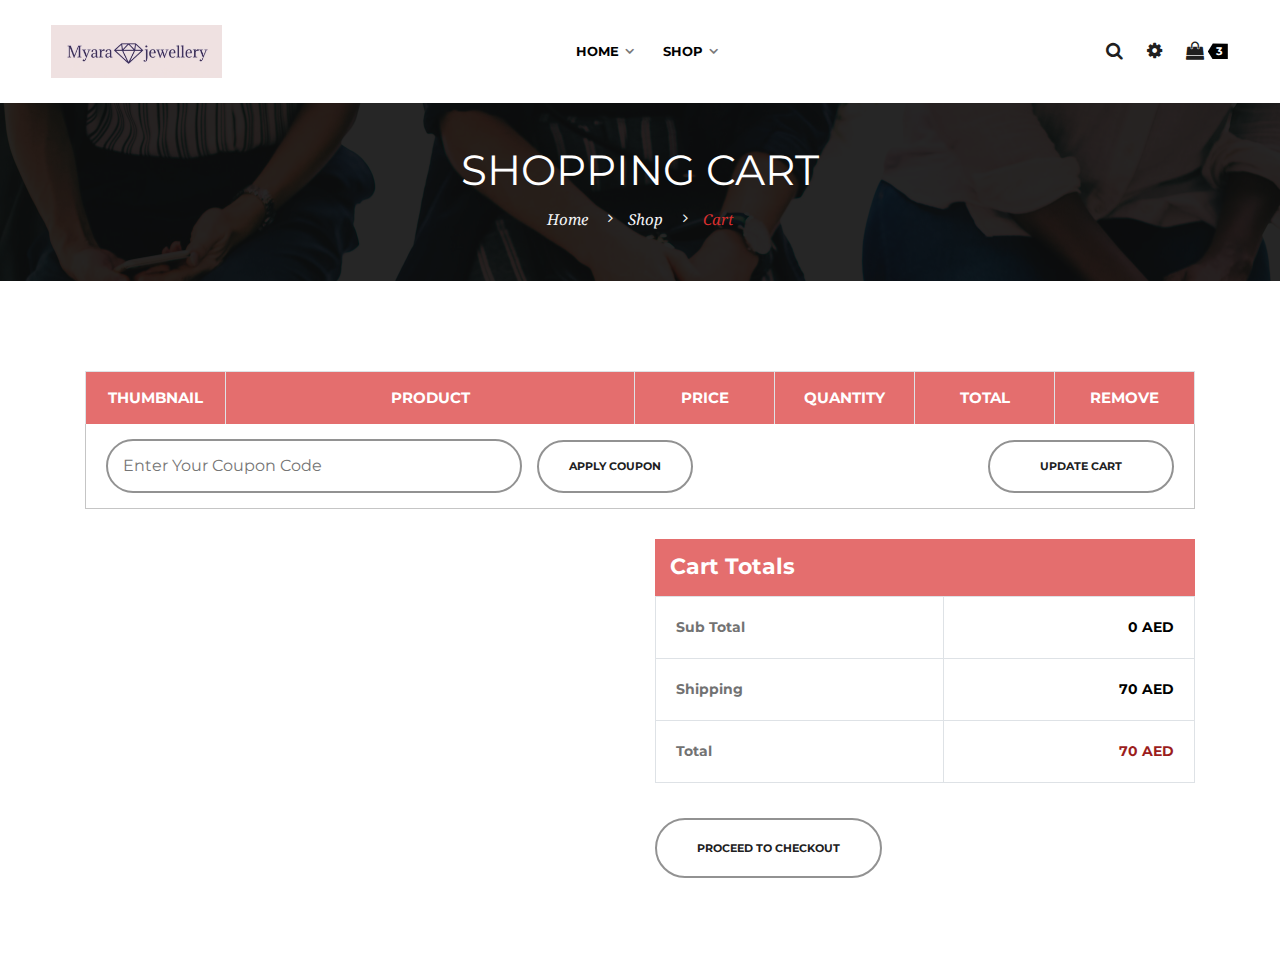
<file: cart.html>
<!DOCTYPE html>
<html class="no-js" lang="zxx">
  <head>
    <meta charset="utf-8" />
    <meta http-equiv="X-UA-Compatible" content="IE=edge" />
    <meta name="viewport" content="width=device-width, initial-scale=1" />
    <meta name="description" content="meta description" />

    <title>Myara Jewellery – Elegant, Handcrafted Designs</title>

    <!--=== Favicon ===-->
    <link
      rel="shortcut icon"
     href="assets/img/myara1.jpg"
      type="image/x-icon"
    />

    <!--== Google Fonts ==-->
    <link
      rel="stylesheet"
      type="text/css"
      href="https://fonts.googleapis.com/css?family=Droid+Serif:400,400i,700,700i"
    />
    <link
      rel="stylesheet"
      type="text/css"
      href="https://fonts.googleapis.com/css?family=Montserrat:400,700"
    />
    <link
      rel="stylesheet"
      type="text/css"
      href="https://fonts.googleapis.com/css?family=Playfair+Display:400,400i,700,700i"
    />

    <!--=== Bootstrap CSS ===-->
    <link href="assets/css/vendor/bootstrap.min.css" rel="stylesheet" />
    <!--=== Font-Awesome CSS ===-->
    <link href="assets/css/vendor/font-awesome.css" rel="stylesheet" />
    <!--=== Plugins CSS ===-->
    <link href="assets/css/plugins.css" rel="stylesheet" />
    <!--=== Main Style CSS ===-->
    <link href="assets/css/style.css" rel="stylesheet" />

    <!-- Modernizer JS -->
    <script src="assets/js/vendor/modernizr-2.8.3.min.js"></script>

    <!--[if lt IE 9]>
      <script src="https://oss.maxcdn.com/html5shiv/3.7.2/html5shiv.min.js"></script>
      <script src="https://oss.maxcdn.com/respond/1.4.2/respond.min.js"></script>
    <![endif]-->
    <script>

function updateQty(index, qty) {
  let cart = JSON.parse(localStorage.getItem("cart")) || [];
  cart[index].quantity = parseInt(qty);
  localStorage.setItem("cart", JSON.stringify(cart));
  loadCart();
}

function removeFromCart(index) {
  let cart = JSON.parse(localStorage.getItem("cart")) || [];
  cart.splice(index, 1);
  localStorage.setItem("cart", JSON.stringify(cart));
  loadCart();
}

document.addEventListener("DOMContentLoaded", loadCart);
</script>
<script>
function loadCart() {
  const cart = JSON.parse(localStorage.getItem("cart")) || [];
  const tbody = document.getElementById("cart-body");
  tbody.innerHTML = "";

  let subtotal = 0;

  cart.forEach((item, index) => {
    const itemTotal = item.price * item.quantity;
    subtotal += itemTotal;

    const row = document.createElement("tr");
    row.innerHTML = `
      <td class="pro-thumbnail">
        <a href="#"><img src="${item.image}" class="img-fluid" width="80" /></a>
      </td>
      <td class="pro-title"><a href="#">${item.name}</a></td>
      <td class="pro-price"><span>${item.price} AED</span></td>
      <td class="pro-quantity">
        <div class="pro-qty">
          <input type="number" min="1" value="${item.quantity}" onchange="updateQty(${index}, this.value)">
        </div>
      </td>
      <td class="pro-subtotal"><span>${itemTotal} AED</span></td>
      <td class="pro-remove">
        <a href="#" onclick="removeFromCart(${index})"><i class="fa fa-trash-o"></i></a>
      </td>
    `;
    tbody.appendChild(row);
  });

  // Cart totals
  const shipping = 70;
  const total = subtotal + shipping;

  document.getElementById("subtotal").innerText = `${subtotal} AED`;
  document.getElementById("shipping").innerText = `${shipping} AED`;
  document.getElementById("grand-total").innerText = `${total} AED`;
}

function updateQty(index, value) {
  let cart = JSON.parse(localStorage.getItem("cart")) || [];
  cart[index].quantity = parseInt(value);
  localStorage.setItem("cart", JSON.stringify(cart));
  loadCart();
}

function removeFromCart(index) {
  let cart = JSON.parse(localStorage.getItem("cart")) || [];
  cart.splice(index, 1);
  localStorage.setItem("cart", JSON.stringify(cart));
  loadCart();
}

document.addEventListener("DOMContentLoaded", loadCart);
</script>



  </head>
  <body>
    <!--== Header Area Start ==-->

      <header id="header-area" class="header__3">
      <div class="ruby-container">
        <div class="row">
          <!-- Logo Area Start -->
          <div class="col-3 col-lg-1 col-xl-2 m-auto">
            <a href="index.html" class="logo-area">
              <img
                src="assets/img/myara1.jpg"
                alt="Logo"
                class="img-fluid"
              />
            </a>
          </div>
          <!-- Logo Area End -->

          <!-- Navigation Area Start -->
          <div class="col-3 col-lg-9 col-xl-8 m-auto">
            <div class="main-menu-wrap">
              <nav id="mainmenu">
                <ul>
                  <li class="dropdown-show">
                    <a href="index.html">Home</a>
                  </li>
                  <li class="dropdown-show">
                    <a href="#">Shop</a>
                    <ul class="mega-menu-wrap dropdown-nav">
                      <li class="mega-menu-item">
                        <a href="shop.html" class="mega-item-title"></a>
                          Latest Collections</a
                        >
                      </li>
                      <li class="mega-menu-item">
                        <a href="single-product.html" class="mega-item-title"
                          >Single Products</a
                        >
                        <ul>
                        
                      </li>
                    </ul>
                  </li>
                
                
                  <li><a href="contact.html">Contact Us</a></li>
                </ul>
              </nav>
            </div>
          </div>
          <!-- Navigation Area End -->

          <!-- Header Right Meta Start -->
          <div class="col-6 col-lg-2 m-auto">
            <div class="header-right-meta text-right">
              <ul>
                <li>
                  <a href="#" class="modal-active"
                    ><i class="fa fa-search"></i
                  ></a>
                </li>
                <li class="settings">
                  <a href="#"><i class="fa fa-cog"></i></a>
                  <div class="site-settings d-block d-sm-flex">
                    <dl class="currency">
                      <dt>Currency</dt>
                      <dd class="current"><a href="#">USD</a></dd>
                      <dd><a href="#">AUD</a></dd>
                      <dd><a href="#">CAD</a></dd>
                      <dd><a href="#">BDT</a></dd>
                    </dl>

                    <dl class="my-account">
                      <dt>My Account</dt>
                      <dd><a href="#">Dashboard</a></dd>
                      <dd><a href="#">Profile</a></dd>
                      <dd><a href="#">Sign</a></dd>
                    </dl>

                    <dl class="language">
                      <dt>Language</dt>
                      <dd class="current"><a href="#">English (US)</a></dd>
                      <dd><a href="#">English (UK)</a></dd>
                      <dd><a href="#">Chinees</a></dd>
                      <dd><a href="#">Bengali</a></dd>
                      <dd><a href="#">Hindi</a></dd>
                      <dd><a href="#">Japanees</a></dd>
                    </dl>
                  </div>
                </li>
                <li class="shop-cart">
                  <a href="#"
                    ><i class="fa fa-shopping-bag"></i>
                    <span class="count">3</span></a
                  >
                  <div class="mini-cart">
                    <div class="mini-cart-body">
                      <div class="single-cart-item d-flex">
                        <figure class="product-thumb">
                          <a href="#"
                            ><img
                              class="img-fluid"
                              src="assets/img/product-1.jpg"
                              alt="Products"
                          /></a>
                        </figure>

                        <div class="product-details">
                          <h2><a href="#">Sprite Yoga Companion</a></h2>
                          <div class="cal d-flex align-items-center">
                            <span class="quantity">3</span>
                            <span class="multiplication">X</span>
                            <span class="price">$77.00</span>
                          </div>
                        </div>
                        <a href="#" class="remove-icon"
                          ><i class="fa fa-trash-o"></i
                        ></a>
                      </div>
                      <div class="single-cart-item d-flex">
                        <figure class="product-thumb">
                          <a href="#"
                            ><img
                              class="img-fluid"
                              src="assets/img/product-2.jpg"
                              alt="Products"
                          /></a>
                        </figure>
                        <div class="product-details">
                          <h2><a href="#">Yoga Companion Kit</a></h2>
                          <div class="cal d-flex align-items-center">
                            <span class="quantity">2</span>
                            <span class="multiplication">X</span>
                            <span class="price">$6.00</span>
                          </div>
                        </div>
                        <a href="#" class="remove-icon"
                          ><i class="fa fa-trash-o"></i
                        ></a>
                      </div>
                      <div class="single-cart-item d-flex">
                        <figure class="product-thumb">
                          <a href="#"
                            ><img
                              class="img-fluid"
                              src="assets/img/product-3.jpg"
                              alt="Products"
                          /></a>
                        </figure>
                        <div class="product-details">
                          <h2><a href="#">Sprite Yoga Companion Kit</a></h2>
                          <div class="cal d-flex align-items-center">
                            <span class="quantity">1</span>
                            <span class="multiplication">X</span>
                            <span class="price">$116.00</span>
                          </div>
                        </div>
                        <a href="#" class="remove-icon"
                          ><i class="fa fa-trash-o"></i
                        ></a>
                      </div>
                    </div>
                    <div class="mini-cart-footer">
                      <a href="checkout.html" class="btn-add-to-cart"
                        >Checkout</a
                      >
                    </div>
                  </div>
                </li>
              </ul>
            </div>
          </div>
          <!-- Header Right Meta End -->
        </div>
      </div>
    </header>

    <!--== Header Area End ==-->

    <!--== Search Box Area Start ==-->
    <div class="body-popup-modal-area">
      <span class="modal-close"
        ><img src="assets/img/cancel.png" alt="Close" class="img-fluid"
      /></span>
      <div class="modal-container d-flex">
        <div class="search-box-area">
          <div class="search-box-form">
            <form action="#" method="post">
              <input type="search" placeholder="type keyword and hit enter" />
              <button class="btn" type="button">
                <i class="fa fa-search"></i>
              </button>
            </form>
          </div>
        </div>
      </div>
    </div>
    <!--== Search Box Area End ==-->

    <!--== Page Title Area Start ==-->
    <div id="page-title-area">
      <div class="container">
        <div class="row">
          <div class="col-12 text-center">
            <div class="page-title-content">
              <h1>Shopping Cart</h1>
              <ul class="breadcrumb">
                <li><a href="index.html">Home</a></li>
                <li><a href="shop-left-full-wide.html">Shop</a></li>
                <li><a href="cart.html" class="active">Cart</a></li>
              </ul>
            </div>
          </div>
        </div>
      </div>
    </div>
    <!--== Page Title Area End ==-->

    <!--== Page Content Wrapper Start ==-->
    <div id="page-content-wrapper" class="p-9">
      <div class="container">
        <!-- Cart Page Content Start -->
        <div class="row">
          <div class="col-lg-12">
            <!-- Cart Table Area -->
            <div class="cart-table table-responsive">
              <table class="table table-bordered">
                <thead>
                  <tr>
                    <th class="pro-thumbnail">Thumbnail</th>
                    <th class="pro-title">Product</th>
                    <th class="pro-price">Price</th>
                    <th class="pro-quantity">Quantity</th>
                    <th class="pro-subtotal">Total</th>
                    <th class="pro-remove">Remove</th>
                  </tr>
                </thead>
      <tbody id="cart-body">
  <!-- JS will inject cart items here -->
          </tbody>
            </table>
            </div>

            <!-- Cart Update Option -->
            <div class="cart-update-option d-block d-lg-flex">
              <div class="apply-coupon-wrapper">
                <form action="#" method="post" class="d-block d-md-flex">
                  <input type="text" placeholder="Enter Your Coupon Code" />
                  <button class="btn-add-to-cart">Apply Coupon</button>
                </form>
              </div>
              <div class="cart-update">
                <a href="#" class="btn-add-to-cart">Update Cart</a>
              </div>
            </div>
          </div>
        </div>

        <div class="row">
  <div class="col-lg-6 ml-auto">
    <!-- Cart Calculation Area -->
    <div class="cart-calculator-wrapper">
      <h3>Cart Totals</h3>
      <div class="cart-calculate-items">
        <div class="table-responsive">
          <table class="table table-bordered">
            <tr>
              <td>Sub Total</td>
              <td id="subtotal">0 AED</td>
            </tr>
            <tr>
              <td>Shipping</td>
              <td id="shipping">70 AED</td>
            </tr>
            <tr>
              <td>Total</td>
              <td id="grand-total" class="total-amount">0 AED</td>
            </tr>
          </table>
        </div>
      </div>
      <a href="checkout.html" class="btn-add-to-cart">Proceed To Checkout</a>
    </div>
  </div>
</div>

        <!-- Cart Page Content End -->
      </div>
    </div>
    <!--== Page Content Wrapper End ==-->

    <!-- Footer Area Start -->
 
    <!-- Footer Area End -->

    <!-- Scroll to Top Start -->
    <a href="#" class="scrolltotop"><i class="fa fa-angle-up"></i></a>
    <!-- Scroll to Top End -->

    <!--=======================Javascript============================-->
    <!--=== Jquery Min Js ===-->
    <script src="assets/js/vendor/jquery-3.3.1.min.js"></script>
    <!--=== Jquery Migrate Min Js ===-->
    <script src="assets/js/vendor/jquery-migrate-1.4.1.min.js"></script>
    <!--=== Popper Min Js ===-->
    <script src="assets/js/vendor/popper.min.js"></script>
    <!--=== Bootstrap Min Js ===-->
    <script src="assets/js/vendor/bootstrap.min.js"></script>
    <!--=== Plugins Min Js ===-->
    <script src="assets/js/plugins.js"></script>

    <!--=== Active Js ===-->
    <script src="assets/js/active.js"></script>
  </body>
</html>
</file>
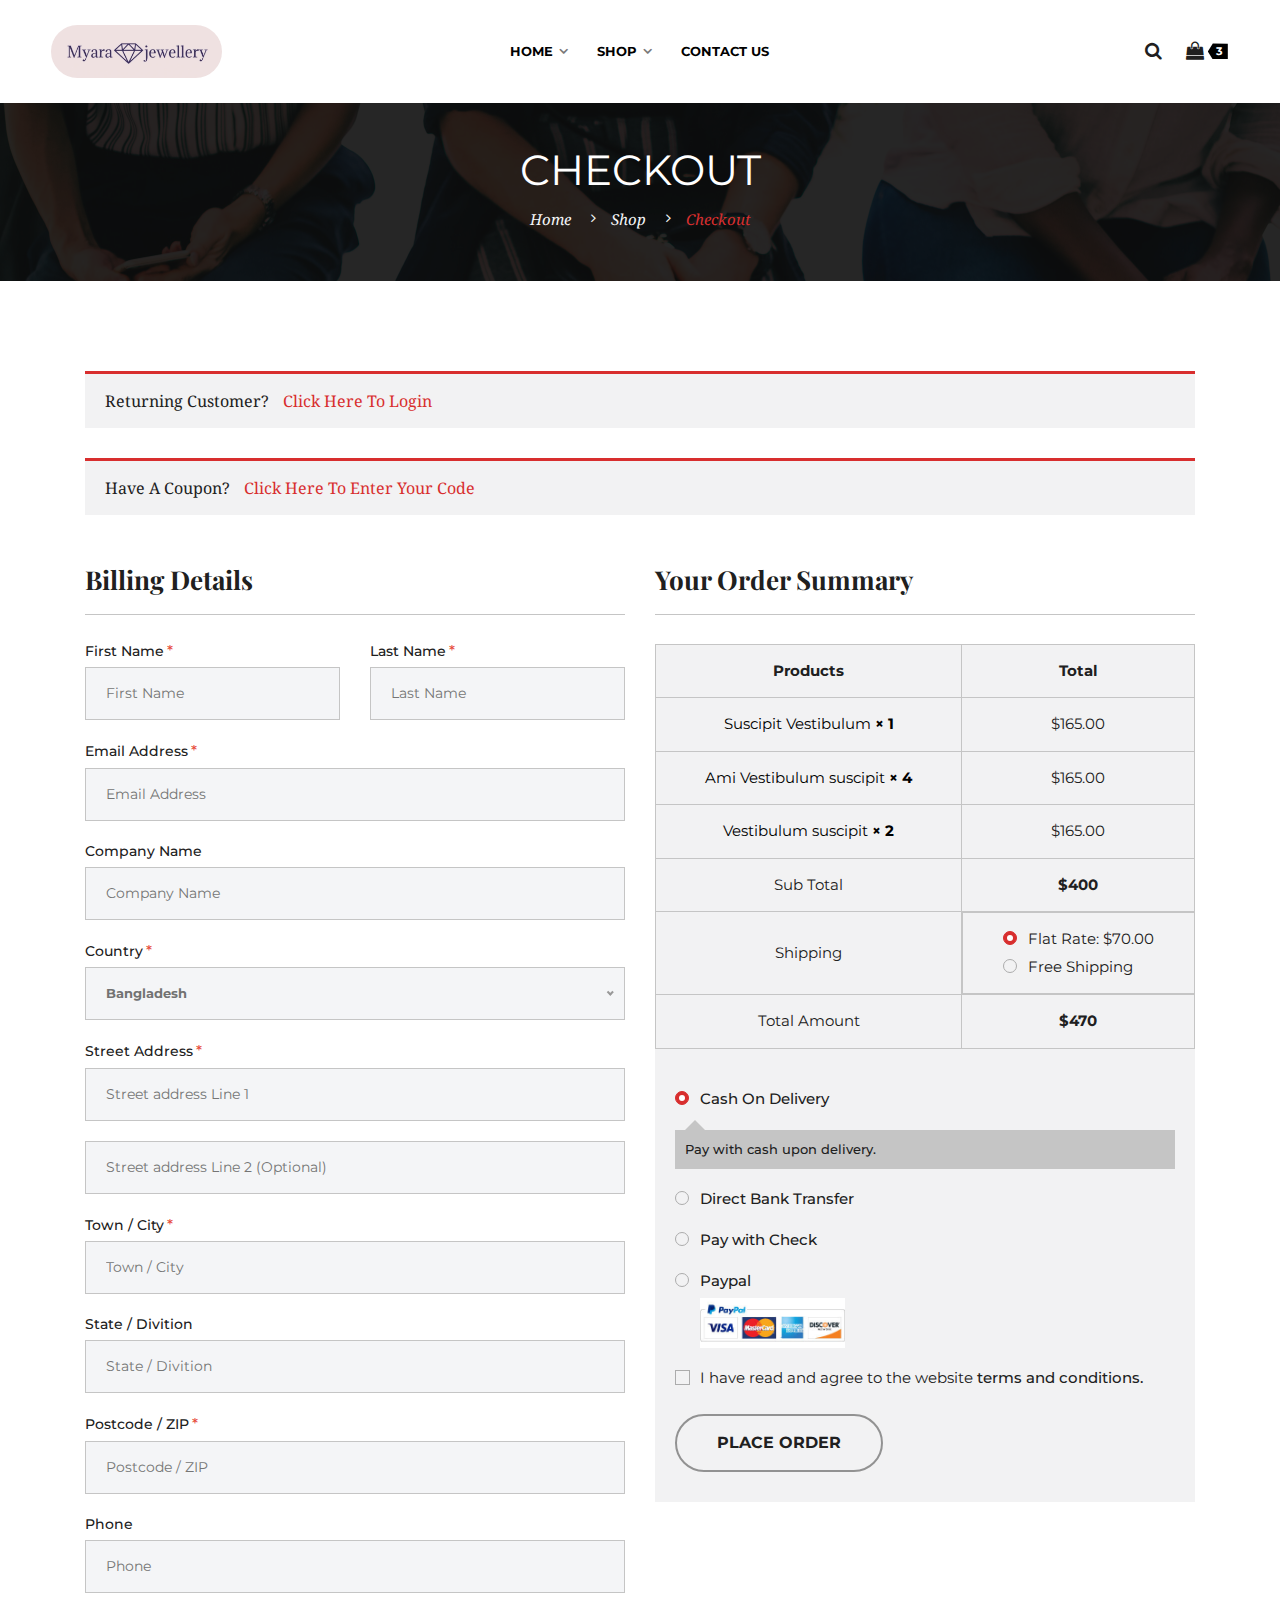
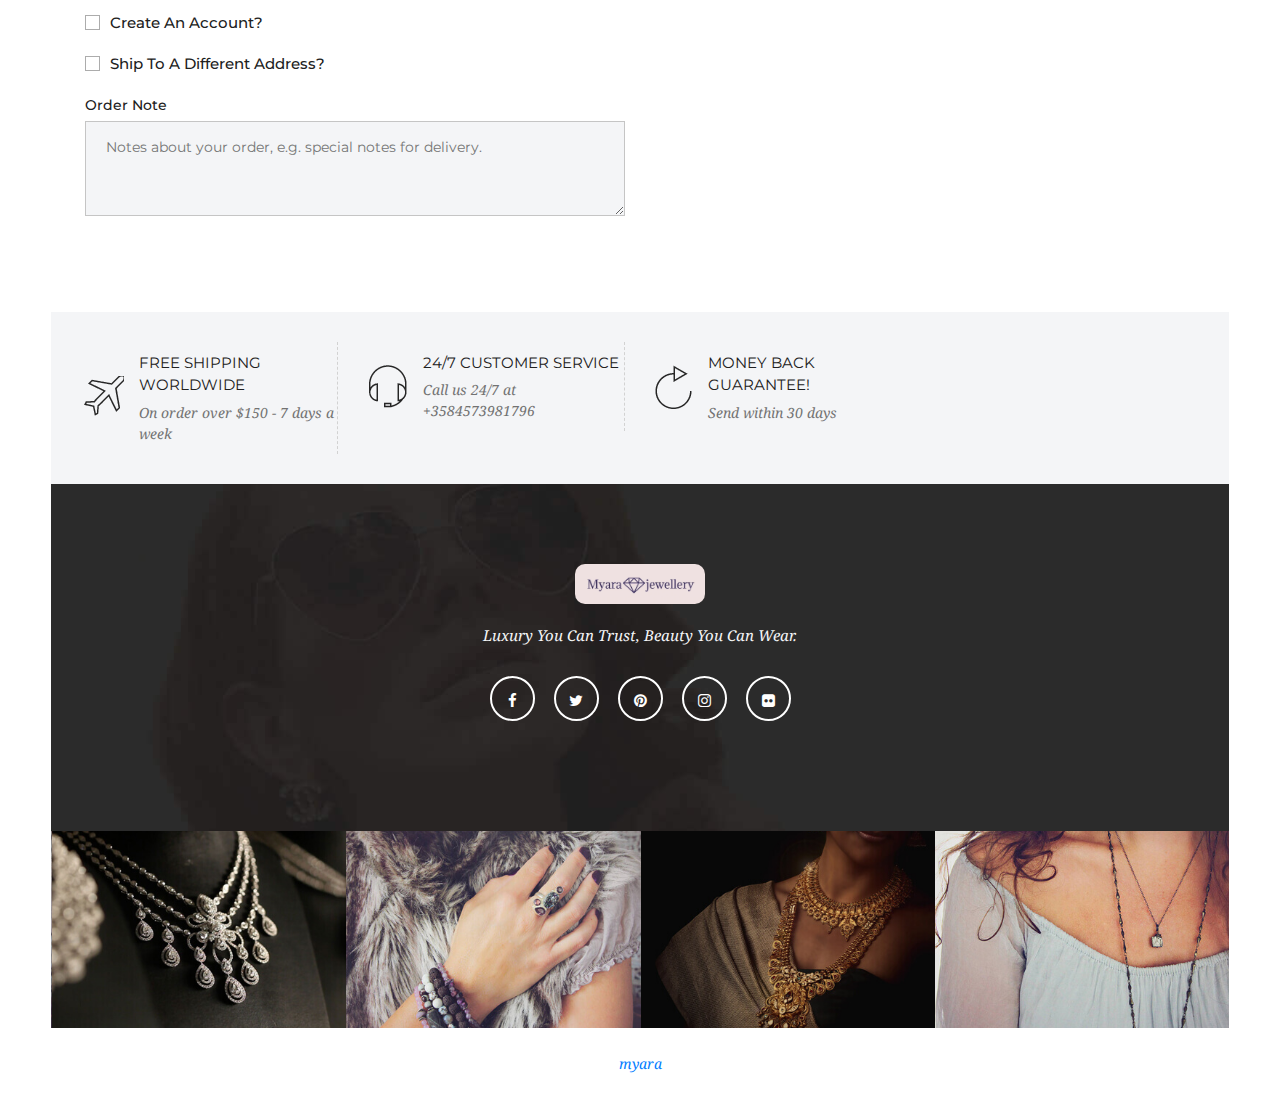
<file: checkout.html>
<!DOCTYPE html>
<html class="no-js" lang="zxx">

<head>
    <meta charset="utf-8">
    <meta http-equiv="X-UA-Compatible" content="IE=edge">
    <meta name="viewport" content="width=device-width, initial-scale=1">
    <meta name="description" content="meta description">

    <title>myara jewelry</title>

    <!--=== Favicon ===-->
    <link rel="shortcut icon" href="assets/img/myara1.jpg" type="image/x-icon"/>

    <!--== Google Fonts ==-->
    <link rel="stylesheet" type="text/css"
          href="https://fonts.googleapis.com/css?family=Droid+Serif:400,400i,700,700i"/>
    <link rel="stylesheet" type="text/css" href="https://fonts.googleapis.com/css?family=Montserrat:400,500,700"/>
    <link rel="stylesheet" type="text/css"
          href="https://fonts.googleapis.com/css?family=Playfair+Display:400,400i,700,700i"/>

    <!--=== Bootstrap CSS ===-->
    <link href="assets/css/vendor/bootstrap.min.css" rel="stylesheet">
    <!--=== Font-Awesome CSS ===-->
    <link href="assets/css/vendor/font-awesome.css" rel="stylesheet">
    <!--=== Plugins CSS ===-->
    <link href="assets/css/plugins.css" rel="stylesheet">
    <!--=== Main Style CSS ===-->
    <link href="assets/css/style.css" rel="stylesheet">

    <!-- Modernizer JS -->
    <script src="assets/js/vendor/modernizr-2.8.3.min.js"></script>


    <!--[if lt IE 9]>
    <script src="https://oss.maxcdn.com/html5shiv/3.7.2/html5shiv.min.js"></script>
    <script src="https://oss.maxcdn.com/respond/1.4.2/respond.min.js"></script>
    <![endif]-->
</head>
<body>
<!--== Header Area Start ==-->
<header id="header-area" class="header__3">
    <div class="ruby-container">
        <div class="row">
            <!-- Logo Area Start -->
            <div class="col-3 col-lg-1 col-xl-2 m-auto">
                <a href="index.html" class="logo-area">
                    <img src="assets/img/myara1.jpg"  style="
    border-radius: 32px;
" 
 alt="Logo" class="img-fluid"/>
                </a>
            </div>
            <!-- Logo Area End -->

            <!-- Navigation Area Start -->
            <div class="col-3 col-lg-9 col-xl-8 m-auto">
                <div class="main-menu-wrap">
                    <nav id="mainmenu">
                        <ul>
                            <li class="dropdown-show"><a href="index.html">Home</a>
                                <!-- <ul class="dropdown-nav sub-dropdown">
                                    <li><a href="index.html">Home Layout 1</a></li>
                                    <li><a href="index2.html">Home Layout 2</a></li>
                                    <li><a href="index3.html">Home Layout 3</a></li>
                                    <li><a href="index4.html">Home Layout 4</a></li>
                                    <li><a href="index5.html">Home Layout 5</a></li>
                                    <li><a href="index6.html">Home Layout 6</a></li>
                                </ul> -->
                            </li>
                            <li class="dropdown-show"><a href="#">Shop</a>
                                <ul class="mega-menu-wrap dropdown-nav">
                                    <li class="mega-menu-item"><a href="shop.html" class="mega-item-title">
                                        Latest Collections</a>
                                        <!-- <ul>
                                            <li><a href="shop.html">Shop Left Sidebar</a></li>
                                            <li><a href="shop-right-sidebar.html">Shop Right Sidebar</a></li>
                                            <li><a href="shop-left-full-wide.html">Shop Left Full Wide</a></li>
                                            <li><a href="shop-right-full-wide.html">Shop Right Full Wide</a></li>
                                            <li><a href="shop-full-wide.html">Shop Without Sidebar</a></li>
                                        </ul> -->
                                    </li>

                                    <!-- <li class="mega-menu-item"><a href="single-product.html" class="mega-item-title">Single
                                        Products</a>
                                        <ul>
                                            <li><a href="single-product.html">Single Product</a></li>
                                            <li><a href="single-product-normal.html">Single Product Normal</a></li>
                                            <li><a href="single-product-group.html">Single Product Group</a></li>
                                            <li><a href="single-product-external.html">Single Product External</a></li>
                                        </ul>
                                    </li> -->
                                </ul>
                            </li>
                            <!-- <li class="dropdown-show"><a href="#">Pages</a>
                                <ul class="dropdown-nav">
                                    <li><a href="cart.html">Shopping Cart</a></li>
                                    <li><a href="checkout.html">Checkout</a></li>
                                    <li><a href="compare.html">Compare</a></li>
                                    <li><a href="wishlist.html">Wishlist</a></li>
                                    <li><a href="login-register.html">Login & Register</a></li>
                                    <li><a href="my-account.html">My Account</a></li>
                                    <li><a href="404.html">404 Error</a></li>
                                </ul>
                            </li>
                            <li class="dropdown-show"><a href="#">Men</a>
                                <ul class="mega-menu-wrap dropdown-nav">
                                    <li class="mega-menu-item"><a href="shop-left-full-wide.html"
                                                                  class="mega-item-title">Shirt</a>
                                        <ul>
                                            <li><a href="shop.html">Tops & Tees</a></li>
                                            <li><a href="shop.html">Polo Short Sleeve</a></li>
                                            <li><a href="shop.html">Graphic T-Shirts</a></li>
                                            <li><a href="shop.html">Jackets & Coats</a></li>
                                            <li><a href="shop.html">Fashion Jackets</a></li>
                                        </ul>
                                    </li>

                                    <li class="mega-menu-item"><a href="shop-left-full-wide.html"
                                                                  class="mega-item-title">Jeans</a>
                                        <ul>
                                            <li><a href="shop.html">Crochet</a></li>
                                            <li><a href="shop.html">Sleeveless</a></li>
                                            <li><a href="shop.html">Stripes</a></li>
                                            <li><a href="shop.html">Sweaters</a></li>
                                            <li><a href="shop.html">Hoodies</a></li>
                                        </ul>
                                    </li>

                                    <li class="mega-menu-item"><a href="shop-left-full-wide.html"
                                                                  class="mega-item-title">Shoes</a>
                                        <ul>
                                            <li><a href="shop.html">Tops & Tees</a></li>
                                            <li><a href="shop.html">Polo Short Sleeve</a></li>
                                            <li><a href="shop.html">Graphic T-Shirts</a></li>
                                            <li><a href="shop.html">Jackets & Coats</a></li>
                                            <li><a href="shop.html">Fashion Jackets</a></li>
                                        </ul>
                                    </li>

                                    <li class="mega-menu-item"><a href="shop-left-full-wide.html"
                                                                  class="mega-item-title">Watches</a>
                                        <ul>
                                            <li><a href="shop.html">Crochet</a></li>
                                            <li><a href="shop.html">Sleeveless</a></li>
                                            <li><a href="shop.html">Stripes</a></li>
                                            <li><a href="shop.html">Sweaters</a></li>
                                            <li><a href="shop.html">Hoodies</a></li>
                                        </ul>
                                    </li>
                                </ul>
                            </li>
                            <li class="dropdown-show"><a href="shop-left-full-wide.html">Women</a>
                                <ul class="mega-menu-wrap dropdown-nav">
                                    <li class="mega-menu-item"><a href="shop-left-full-wide.html"
                                                                  class="mega-item-title">Kamiz</a>
                                        <ul>
                                            <li><a href="shop.html">Tops & Tees</a></li>
                                            <li><a href="shop.html">Polo Short Sleeve</a></li>
                                            <li><a href="shop.html">Graphic T-Shirts</a></li>
                                            <li><a href="shop.html">Jackets & Coats</a></li>
                                            <li><a href="shop.html">Fashion Jackets</a></li>
                                        </ul>
                                    </li>

                                    <li class="mega-menu-item"><a href="shop-left-full-wide.html"
                                                                  class="mega-item-title">Life Style</a>
                                        <ul>
                                            <li><a href="shop.html">Crochet</a></li>
                                            <li><a href="shop.html">Sleeveless</a></li>
                                            <li><a href="shop.html">Stripes</a></li>
                                            <li><a href="shop.html">Sweaters</a></li>
                                            <li><a href="shop.html">Hoodies</a></li>
                                        </ul>
                                    </li>

                                    <li class="mega-menu-item"><a href="shop-left-full-wide.html"
                                                                  class="mega-item-title">Shoes</a>
                                        <ul>
                                            <li><a href="shop.html">Tops & Tees</a></li>
                                            <li><a href="shop.html">Polo Short Sleeve</a></li>
                                            <li><a href="shop.html">Graphic T-Shirts</a></li>
                                            <li><a href="shop.html">Jackets & Coats</a></li>
                                            <li><a href="shop.html">Fashion Jackets</a></li>
                                        </ul>
                                    </li>
                                </ul>
                            </li>
                            <li class="dropdown-show"><a href="#">Blog</a>
                                <ul class="dropdown-nav">
                                    <li><a href="blog.html">Blog Right Sidebar</a></li>
                                    <li><a href="blog-left-sidebar.html">Blog Left Sidebar</a></li>
                                    <li><a href="blog-grid.html">Blog Grid Layout</a></li>
                                    <li><a href="single-blog.html">Blog Details</a></li>
                                </ul>
                            </li> -->
                            <li><a href="contact.html">Contact Us</a></li>
                        </ul>
                    </nav>
                </div>
            </div>
            <!-- Navigation Area End -->

            <!-- Header Right Meta Start -->
            <div class="col-6 col-lg-2 m-auto">
                <div class="header-right-meta text-right">
                    <ul>
                        <li><a href="#" class="modal-active"><i class="fa fa-search"></i></a></li>
                        <!-- <li class="settings"><a href="#"><i class="fa fa-cog"></i></a>
                            <div class="site-settings d-block d-sm-flex">
                                <dl class="currency">
                                    <dt>Currency</dt>
                                    <dd class="current"><a href="#">USD</a></dd>
                                    <dd><a href="#">AUD</a></dd>
                                    <dd><a href="#">CAD</a></dd>
                                    <dd><a href="#">BDT</a></dd>
                                </dl>

                                <dl class="my-account">
                                    <dt>My Account</dt>
                                    <dd><a href="#">Dashboard</a></dd>
                                    <dd><a href="#">Profile</a></dd>
                                    <dd><a href="#">Sign</a></dd>
                                </dl>

                                <dl class="language">
                                    <dt>Language</dt>
                                    <dd class="current"><a href="#">English (US)</a></dd>
                                    <dd><a href="#">English (UK)</a></dd>
                                    <dd><a href="#">Chinees</a></dd>
                                    <dd><a href="#">Bengali</a></dd>
                                    <dd><a href="#">Hindi</a></dd>
                                    <dd><a href="#">Japanees</a></dd>
                                </dl>
                            </div>
                        </li> -->
                        <li class="shop-cart"><a href="#"><i class="fa fa-shopping-bag"></i> <span
                                class="count">3</span></a>
                            <div class="mini-cart">
                                <div class="mini-cart-body">
                                    <div class="single-cart-item d-flex">
                                        <figure class="product-thumb">
                                            <a href="#"><img class="img-fluid" src="assets/img/product-1.jpg"
                                                             alt="Products"/></a>
                                        </figure>

                                        <div class="product-details">
                                            <h2><a href="#">Sprite Yoga Companion</a></h2>
                                            <div class="cal d-flex align-items-center">
                                                <span class="quantity">3</span>
                                                <span class="multiplication">X</span>
                                                <span class="price">$77.00</span>
                                            </div>
                                        </div>
                                        <a href="#" class="remove-icon"><i class="fa fa-trash-o"></i></a>
                                    </div>
                                    <div class="single-cart-item d-flex">
                                        <figure class="product-thumb">
                                            <a href="#"><img class="img-fluid" src="assets/img/product-2.jpg"
                                                             alt="Products"/></a>
                                        </figure>
                                        <div class="product-details">
                                            <h2><a href="#">Yoga Companion Kit</a></h2>
                                            <div class="cal d-flex align-items-center">
                                                <span class="quantity">2</span>
                                                <span class="multiplication">X</span>
                                                <span class="price">$6.00</span>
                                            </div>
                                        </div>
                                        <a href="#" class="remove-icon"><i class="fa fa-trash-o"></i></a>
                                    </div>
                                    <div class="single-cart-item d-flex">
                                        <figure class="product-thumb">
                                            <a href="#"><img class="img-fluid" src="assets/img/product-3.jpg"
                                                             alt="Products"/></a>
                                        </figure>
                                        <div class="product-details">
                                            <h2><a href="#">Sprite Yoga Companion Kit</a></h2>
                                            <div class="cal d-flex align-items-center">
                                                <span class="quantity">1</span>
                                                <span class="multiplication">X</span>
                                                <span class="price">$116.00</span>
                                            </div>
                                        </div>
                                        <a href="#" class="remove-icon"><i class="fa fa-trash-o"></i></a>
                                    </div>
                                </div>
                                <div class="mini-cart-footer">
                                    <a href="checkout.html" class="btn-add-to-cart">Checkout</a>
                                </div>
                            </div>
                        </li>
                    </ul>
                </div>
            </div>
            <!-- Header Right Meta End -->
        </div>
    </div>
</header>
<!--== Header Area End ==-->

<!--== Search Box Area Start ==-->
<div class="body-popup-modal-area">
    <span class="modal-close"><img src="assets/img/cancel.png" alt="Close" class="img-fluid"/></span>
    <div class="modal-container d-flex">
        <div class="search-box-area">
            <div class="search-box-form">
                <form action="#" method="post">
                    <input type="search" placeholder="type keyword and hit enter"/>
                    <button class="btn" type="button"><i class="fa fa-search"></i></button>
                </form>
            </div>
        </div>
    </div>
</div>
<!--== Search Box Area End ==-->

<!--== Page Title Area Start ==-->
<div id="page-title-area">
    <div class="container">
        <div class="row">
            <div class="col-12 text-center">
                <div class="page-title-content">
                    <h1>Checkout</h1>
                    <ul class="breadcrumb">
                        <li><a href="index.html">Home</a></li>
                        <li><a href="shop-left-full-wide.html">Shop</a></li>
                        <li><a href="#" class="active">Checkout</a></li>
                    </ul>
                </div>
            </div>
        </div>
    </div>
</div>
<!--== Page Title Area End ==-->

<!--== Page Content Wrapper Start ==-->
<div id="page-content-wrapper" class="p-9">
    <div class="container">
        <!--== Checkout Page Content Area ==-->
        <div class="row">
            <div class="col-12">
                <!-- Checkout Login Coupon Accordion Start -->
                <div class="checkoutaccordion" id="checkOutAccordion">
                    <div class="card">
                        <h3>Returning Customer? <span data-toggle="collapse" data-target="#logInaccordion">Click Here To Login</span>
                        </h3>

                        <div id="logInaccordion" class="collapse" data-parent="#checkOutAccordion">
                            <div class="card-body">
                                <p>If you have shopped with us before, please enter your details in the boxes below. If
                                    you are a new customer, please proceed to the Billing &amp; Shipping section.</p>
                                <div class="login-reg-form-wrap">
                                    <form action="#" method="post">
                                        <div class="row">
                                            <div class="col-md-6">
                                                <div class="single-input-item">
                                                    <input type="email" placeholder="Enter your Email" required/>
                                                </div>
                                            </div>

                                            <div class="col-md-6">
                                                <div class="single-input-item">
                                                    <input type="password" placeholder="Enter your Password" required/>
                                                </div>
                                            </div>
                                        </div>

                                        <div class="single-input-item">
                                            <div class="login-reg-form-meta d-flex align-items-center justify-content-between">
                                                <div class="remember-meta">
                                                    <div class="custom-control custom-checkbox">
                                                        <input type="checkbox" class="custom-control-input"
                                                               id="rememberMe">
                                                        <label class="custom-control-label" for="rememberMe">Remember
                                                            Me</label>
                                                    </div>
                                                </div>

                                                <a href="#" class="forget-pwd">Forget Password?</a>
                                            </div>
                                        </div>

                                        <div class="single-input-item">
                                            <button class="btn-login">Login</button>
                                        </div>
                                    </form>
                                </div>
                            </div>
                        </div>
                    </div>

                    <div class="card">
                        <h3>Have A Coupon? <span data-toggle="collapse" data-target="#couponaccordion">Click Here To Enter Your Code</span>
                        </h3>
                        <div id="couponaccordion" class="collapse" data-parent="#checkOutAccordion">
                            <div class="card-body">
                                <div class="cart-update-option">
                                    <div class="apply-coupon-wrapper">
                                        <form action="#" method="post" class=" d-block d-md-flex">
                                            <input type="text" placeholder="Enter Your Coupon Code"/>
                                            <button class="btn-add-to-cart">Apply Coupon</button>
                                        </form>
                                    </div>
                                </div>
                            </div>
                        </div>
                    </div>
                </div>
                <!-- Checkout Login Coupon Accordion End -->
            </div>
        </div>

        <div class="row">
            <!-- Checkout Billing Details -->
            <div class="col-lg-6">
                <div class="checkout-billing-details-wrap">
                    <h2>Billing Details</h2>
                    <div class="billing-form-wrap">
                        <form action="#">
                            <div class="row">
                                <div class="col-md-6">
                                    <div class="single-input-item">
                                        <label for="f_name" class="required">First Name</label>
                                        <input type="text" id="f_name" placeholder="First Name"/>
                                    </div>
                                </div>

                                <div class="col-md-6">
                                    <div class="single-input-item">
                                        <label for="l_name" class="required">Last Name</label>
                                        <input type="text" id="l_name" placeholder="Last Name"/>
                                    </div>
                                </div>
                            </div>

                            <div class="single-input-item">
                                <label for="email" class="required">Email Address</label>
                                <input type="email" id="email" placeholder="Email Address"/>
                            </div>

                            <div class="single-input-item">
                                <label for="com-name">Company Name</label>
                                <input type="text" id="com-name" placeholder="Company Name"/>
                            </div>

                            <div class="single-input-item">
                                <label for="country" class="required">Country</label>
                                <select name="country" id="country">
                                    <option value="Bangladesh">Bangladesh</option>
                                    <option value="India">India</option>
                                    <option value="Pakistan">Pakistan</option>
                                    <option value="England">England</option>
                                    <option value="London">London</option>
                                    <option value="London">London</option>
                                    <option value="Chaina">Chaina</option>
                                </select>
                            </div>

                            <div class="single-input-item">
                                <label for="street-address" class="required">Street address</label>
                                <input type="text" id="street-address" placeholder="Street address Line 1"/>
                            </div>

                            <div class="single-input-item">
                                <input type="text" placeholder="Street address Line 2 (Optional)"/>
                            </div>

                            <div class="single-input-item">
                                <label for="town" class="required">Town / City</label>
                                <input type="text" id="town" placeholder="Town / City"/>
                            </div>

                            <div class="single-input-item">
                                <label for="state">State / Divition</label>
                                <input type="text" id="state" placeholder="State / Divition"/>
                            </div>

                            <div class="single-input-item">
                                <label for="postcode" class="required">Postcode / ZIP</label>
                                <input type="text" id="postcode" placeholder="Postcode / ZIP"/>
                            </div>

                            <div class="single-input-item">
                                <label for="phone">Phone</label>
                                <input type="text" id="phone" placeholder="Phone"/>
                            </div>

                            <div class="checkout-box-wrap">
                                <div class="single-input-item">
                                    <div class="custom-control custom-checkbox">
                                        <input type="checkbox" class="custom-control-input" id="create_pwd">
                                        <label class="custom-control-label" for="create_pwd">Create an account?</label>
                                    </div>
                                </div>
                                <div class="account-create single-form-row">
                                    <p>Create an account by entering the information below. If you are a returning
                                        customer please login at the top of the page.</p>
                                    <div class="single-input-item">
                                        <label for="pwd" class="required">Account Password</label>
                                        <input type="password" id="pwd" placeholder="Account Password"/>
                                    </div>
                                </div>
                            </div>

                            <div class="checkout-box-wrap">
                                <div class="single-input-item">
                                    <div class="custom-control custom-checkbox">
                                        <input type="checkbox" class="custom-control-input" id="ship_to_different">
                                        <label class="custom-control-label" for="ship_to_different">Ship to a different
                                            address?</label>
                                    </div>
                                </div>
                                <div class="ship-to-different single-form-row">
                                    <div class="row">
                                        <div class="col-md-6">
                                            <div class="single-input-item">
                                                <label for="f_name_2" class="required">First Name</label>
                                                <input type="text" id="f_name_2" placeholder="First Name"/>
                                            </div>
                                        </div>

                                        <div class="col-md-6">
                                            <div class="single-input-item">
                                                <label for="l_name_2" class="required">Last Name</label>
                                                <input type="text" id="l_name_2" placeholder="Last Name"/>
                                            </div>
                                        </div>
                                    </div>

                                    <div class="single-input-item">
                                        <label for="email_2" class="required">Email Address</label>
                                        <input type="email" id="email_2" placeholder="Email Address"/>
                                    </div>

                                    <div class="single-input-item">
                                        <label for="com-name_2">Company Name</label>
                                        <input type="text" id="com-name_2" placeholder="Company Name"/>
                                    </div>

                                    <div class="single-input-item">
                                        <label for="country_2" class="required">Country</label>
                                        <select name="country" id="country_2">
                                            <option value="Bangladesh">Bangladesh</option>
                                            <option value="India">India</option>
                                            <option value="Pakistan">Pakistan</option>
                                            <option value="England">England</option>
                                            <option value="London">London</option>
                                            <option value="London">London</option>
                                            <option value="Chaina">Chaina</option>
                                        </select>
                                    </div>

                                    <div class="single-input-item">
                                        <label for="street-address_2" class="required">Street address</label>
                                        <input type="text" id="street-address_2" placeholder="Street address Line 1"/>
                                    </div>

                                    <div class="single-input-item">
                                        <input type="text" placeholder="Street address Line 2 (Optional)"/>
                                    </div>

                                    <div class="single-input-item">
                                        <label for="town_2" class="required">Town / City</label>
                                        <input type="text" id="town_2" placeholder="Town / City"/>
                                    </div>

                                    <div class="single-input-item">
                                        <label for="state_2">State / Divition</label>
                                        <input type="text" id="state_2" placeholder="State / Divition"/>
                                    </div>

                                    <div class="single-input-item">
                                        <label for="postcode_2" class="required">Postcode / ZIP</label>
                                        <input type="text" id="postcode_2" placeholder="Postcode / ZIP"/>
                                    </div>
                                </div>
                            </div>

                            <div class="single-input-item">
                                <label for="ordernote">Order Note</label>
                                <textarea name="ordernote" id="ordernote" cols="30" rows="3"
                                          placeholder="Notes about your order, e.g. special notes for delivery."></textarea>
                            </div>
                        </form>
                    </div>
                </div>
            </div>

            <!-- Order Summary Details -->
            <div class="col-lg-6 mt-5 mt-lg-0">
                <div class="order-summary-details">
                    <h2>Your Order Summary</h2>
                    <div class="order-summary-content">
                        <!-- Order Summary Table -->
                        <div class="order-summary-table table-responsive text-center">
                            <table class="table table-bordered">
                                <thead>
                                <tr>
                                    <th>Products</th>
                                    <th>Total</th>
                                </tr>
                                </thead>

                                <tbody>
                                <tr>
                                    <td><a href="single-product.html">Suscipit Vestibulum <strong> × 1</strong></a></td>
                                    <td>$165.00</td>
                                </tr>
                                <tr>
                                    <td><a href="single-product.html">Ami Vestibulum suscipit <strong> × 4</strong></a>
                                    </td>
                                    <td>$165.00</td>
                                </tr>
                                <tr>
                                    <td><a href="single-product.html">Vestibulum suscipit <strong> × 2</strong></a></td>
                                    <td>$165.00</td>
                                </tr>
                                </tbody>
                                <tfoot>
                                <tr>
                                    <td>Sub Total</td>
                                    <td><strong>$400</strong></td>
                                </tr>

                                <tr>
                                    <td>Shipping</td>
                                    <td class="d-flex justify-content-center">
                                        <ul class="shipping-type">
                                            <li>
                                                <div class="custom-control custom-radio">
                                                    <input type="radio" id="flatrate" name="shipping"
                                                           class="custom-control-input" checked/>
                                                    <label class="custom-control-label" for="flatrate">Flat Rate:
                                                        $70.00</label>
                                                </div>
                                            </li>
                                            <li>
                                                <div class="custom-control custom-radio">
                                                    <input type="radio" id="freeshipping" name="shipping"
                                                           class="custom-control-input"/>
                                                    <label class="custom-control-label" for="freeshipping">Free
                                                        Shipping</label>
                                                </div>
                                            </li>
                                        </ul>
                                    </td>
                                </tr>
                                <tr>
                                    <td>Total Amount</td>
                                    <td><strong>$470</strong></td>
                                </tr>
                                </tfoot>
                            </table>
                        </div>

                        <!-- Order Payment Method -->
                        <div class="order-payment-method">
                            <div class="single-payment-method show">
                                <div class="payment-method-name">
                                    <div class="custom-control custom-radio">
                                        <input type="radio" id="cashon" name="paymentmethod" value="cash"
                                               class="custom-control-input" checked/>
                                        <label class="custom-control-label" for="cashon">Cash On Delivery</label>
                                    </div>
                                </div>
                                <div class="payment-method-details" data-method="cash">
                                    <p>Pay with cash upon delivery.</p>
                                </div>
                            </div>

                            <div class="single-payment-method">
                                <div class="payment-method-name">
                                    <div class="custom-control custom-radio">
                                        <input type="radio" id="directbank" name="paymentmethod" value="bank"
                                               class="custom-control-input"/>
                                        <label class="custom-control-label" for="directbank">Direct Bank
                                            Transfer</label>
                                    </div>
                                </div>
                                <div class="payment-method-details" data-method="bank">
                                    <p>Make your payment directly into our bank account. Please use your Order ID as the
                                        payment reference. Your order will not be shipped until the funds have cleared
                                        in our account..</p>
                                </div>
                            </div>

                            <div class="single-payment-method">
                                <div class="payment-method-name">
                                    <div class="custom-control custom-radio">
                                        <input type="radio" id="checkpayment" name="paymentmethod" value="check"
                                               class="custom-control-input"/>
                                        <label class="custom-control-label" for="checkpayment">Pay with Check</label>
                                    </div>
                                </div>
                                <div class="payment-method-details" data-method="check">
                                    <p>Please send a check to Store Name, Store Street, Store Town, Store State /
                                        County, Store Postcode.</p>
                                </div>
                            </div>

                            <div class="single-payment-method">
                                <div class="payment-method-name">
                                    <div class="custom-control custom-radio">
                                        <input type="radio" id="paypalpayment" name="paymentmethod" value="paypal"
                                               class="custom-control-input"/>
                                        <label class="custom-control-label" for="paypalpayment">Paypal <img
                                                src="assets/img/paypal-card.jpg" class="img-fluid paypal-card"
                                                alt="Paypal"/></label>
                                    </div>
                                </div>
                                <div class="payment-method-details" data-method="paypal">
                                    <p>Pay via PayPal; you can pay with your credit card if you don’t have a PayPal
                                        account.</p>
                                </div>
                            </div>

                            <div class="summary-footer-area">
                                <div class="custom-control custom-checkbox">
                                    <input type="checkbox" class="custom-control-input" id="terms" required/>
                                    <label class="custom-control-label" for="terms">I have read and agree to the website
                                        <a
                                                href="index.html">terms and conditions.</a></label>
                                </div>

                                <a href="#" class="btn-add-to-cart"> Place Order</a>
                            </div>
                        </div>
                    </div>
                </div>
            </div>
        </div>
        <!--== Checkout Page Content End ==-->
    </div>
</div>
<!--== Page Content Wrapper End ==-->

<!-- Footer Area Start -->
<footer id="footer-area">
    <!-- Footer Call to Action Start -->
    <div class="footer-callto-action">
        <div class="ruby-container">
            <div class="callto-action-wrapper">
                <div class="row">
                    <div class="col-lg-3 col-md-6">
                        <!-- Single Call-to Action Start -->
                        <div class="single-callto-action d-flex">
                            <figure class="callto-thumb">
                                <img src="assets/img/air-plane.png" alt="WorldWide Shipping"/>
                            </figure>
                            <div class="callto-info">
                                <h2>Free Shipping Worldwide</h2>
                                <p>On order over $150 - 7 days a week</p>
                            </div>
                        </div>
                        <!-- Single Call-to Action End -->
                    </div>

                    <div class="col-lg-3 col-md-6">
                        <!-- Single Call-to Action Start -->
                        <div class="single-callto-action d-flex">
                            <figure class="callto-thumb">
                                <img src="assets/img/support.png" alt="Support"/>
                            </figure>
                            <div class="callto-info">
                                <h2>24/7 CUSTOMER SERVICE</h2>
                                <p>Call us 24/7 at +3584573981796</p>
                            </div>
                        </div>
                        <!-- Single Call-to Action End -->
                    </div>

                    <div class="col-lg-3 col-md-6">
                        <!-- Single Call-to Action Start -->
                        <div class="single-callto-action d-flex">
                            <figure class="callto-thumb">
                                <img src="assets/img/money-back.png" alt="Money Back"/>
                            </figure>
                            <div class="callto-info">
                                <h2>MONEY BACK Guarantee!</h2>
                                <p>Send within 30 days</p>
                            </div>
                        </div>
                        <!-- Single Call-to Action End -->
                    </div>

                    <!-- <div class="col-lg-3 col-md-6">
                        <div class="single-callto-action d-flex">
                            <figure class="callto-thumb">
                                <img src="assets/img/cog.png" alt="Guide"/>
                            </figure>
                            <div class="callto-info">
                                <h2>SHOPPING GUIDE</h2>
                                <p>Quis Eum Iure Reprehenderit</p>
                            </div>
                        </div>
                    </div> -->
                </div>
            </div>
        </div>
    </div>
    <!-- Footer Call to Action End -->

    <!-- Footer Follow Up Area Start -->
    <div class="footer-followup-area">
        <div class="ruby-container">
            <div class="followup-wrapper">
                <div class="row">
                    <div class="col-lg-12 text-center">
                        <div class="follow-content-wrap">
                            <a href="index.html" class="logo"><img src="assets/img/myara1.jpg"  style="
    height: 40px;
    width: fit-content;
    border-radius: 10px;
"  alt="logo"/></a>
                            <p>Luxury You Can Trust, Beauty You Can Wear.</p>

                            <div class="footer-social-icons">
                                <a href="#"><i class="fa fa-facebook"></i></a>
                                <a href="#"><i class="fa fa-twitter"></i></a>
                                <a href="#"><i class="fa fa-pinterest"></i></a>
                                <a href="#"><i class="fa fa-instagram"></i></a>
                                <a href="#"><i class="fa fa-flickr"></i></a>
                            </div>

                            <!-- <a href="#"><img src="assets/img/payment.png" alt="Payment Method"/></a> -->
                        </div>
                    </div>
                </div>
            </div>
        </div>
    </div>
    <!-- Footer Follow Up Area End -->

    <!-- Footer Image Gallery Area Start -->
    <div class="footer-image-gallery">
        <div class="ruby-container">
            <div class="image-gallery-wrapper">
                <div class="row">
                    <div class="col-lg-12">
                        <div class="imgage-gallery-carousel owl-carousel">
                            <div class="gallery-item">
                                <a href="#"><img src="assets/img/gallery-img-1.jpg" alt="Gallery"/></a>
                            </div>
                            <div class="gallery-item">
                                <a href="#"><img src="assets/img/gallery-img-2.jpg" alt="Gallery"/></a>
                            </div>
                            <div class="gallery-item">
                                <a href="#"><img src="assets/img/gallery-img-3.jpg" alt="Gallery"/></a>
                            </div>
                            <div class="gallery-item">
                                <a href="#"><img src="assets/img/gallery-img-4.jpg" alt="Gallery"/></a>
                            </div>
                            <div class="gallery-item">
                                <a href="#"><img src="assets/img/gallery-img-3.jpg" alt="Gallery"/></a>
                            </div>
                            <div class="gallery-item">
                                <a href="#"><img src="assets/img/gallery-img-2.jpg" alt="Gallery"/></a>
                            </div>
                        </div>
                    </div>
                </div>
            </div>
        </div>
    </div>
    <!-- Footer Image Gallery Area End -->

    <!-- Copyright Area Start -->
    <div class="copyright-area">
        <div class="ruby-container">
            <div class="row">
                <div class="col-lg-12 text-center">
                    <div class="copyright-text">
                        <p><a target="_blank" href="https://linktr.ee/dnxempire">myara</a></p>
                    </div>
                </div>
            </div>
        </div>
    </div>
    <!-- Copyright Area End -->

</footer>
<!-- Footer Area End -->

<!-- Scroll to Top Start -->
<a href="#" class="scrolltotop"><i class="fa fa-angle-up"></i></a>
<!-- Scroll to Top End -->


<!--=======================Javascript============================-->
<!--=== Jquery Min Js ===-->
<script src="assets/js/vendor/jquery-3.3.1.min.js"></script>
<!--=== Jquery Migrate Min Js ===-->
<script src="assets/js/vendor/jquery-migrate-1.4.1.min.js"></script>
<!--=== Popper Min Js ===-->
<script src="assets/js/vendor/popper.min.js"></script>
<!--=== Bootstrap Min Js ===-->
<script src="assets/js/vendor/bootstrap.min.js"></script>
<!--=== Plugins Min Js ===-->
<script src="assets/js/plugins.js"></script>

<!--=== Active Js ===-->
<script src="assets/js/active.js"></script>
</body>

</html>
</file>
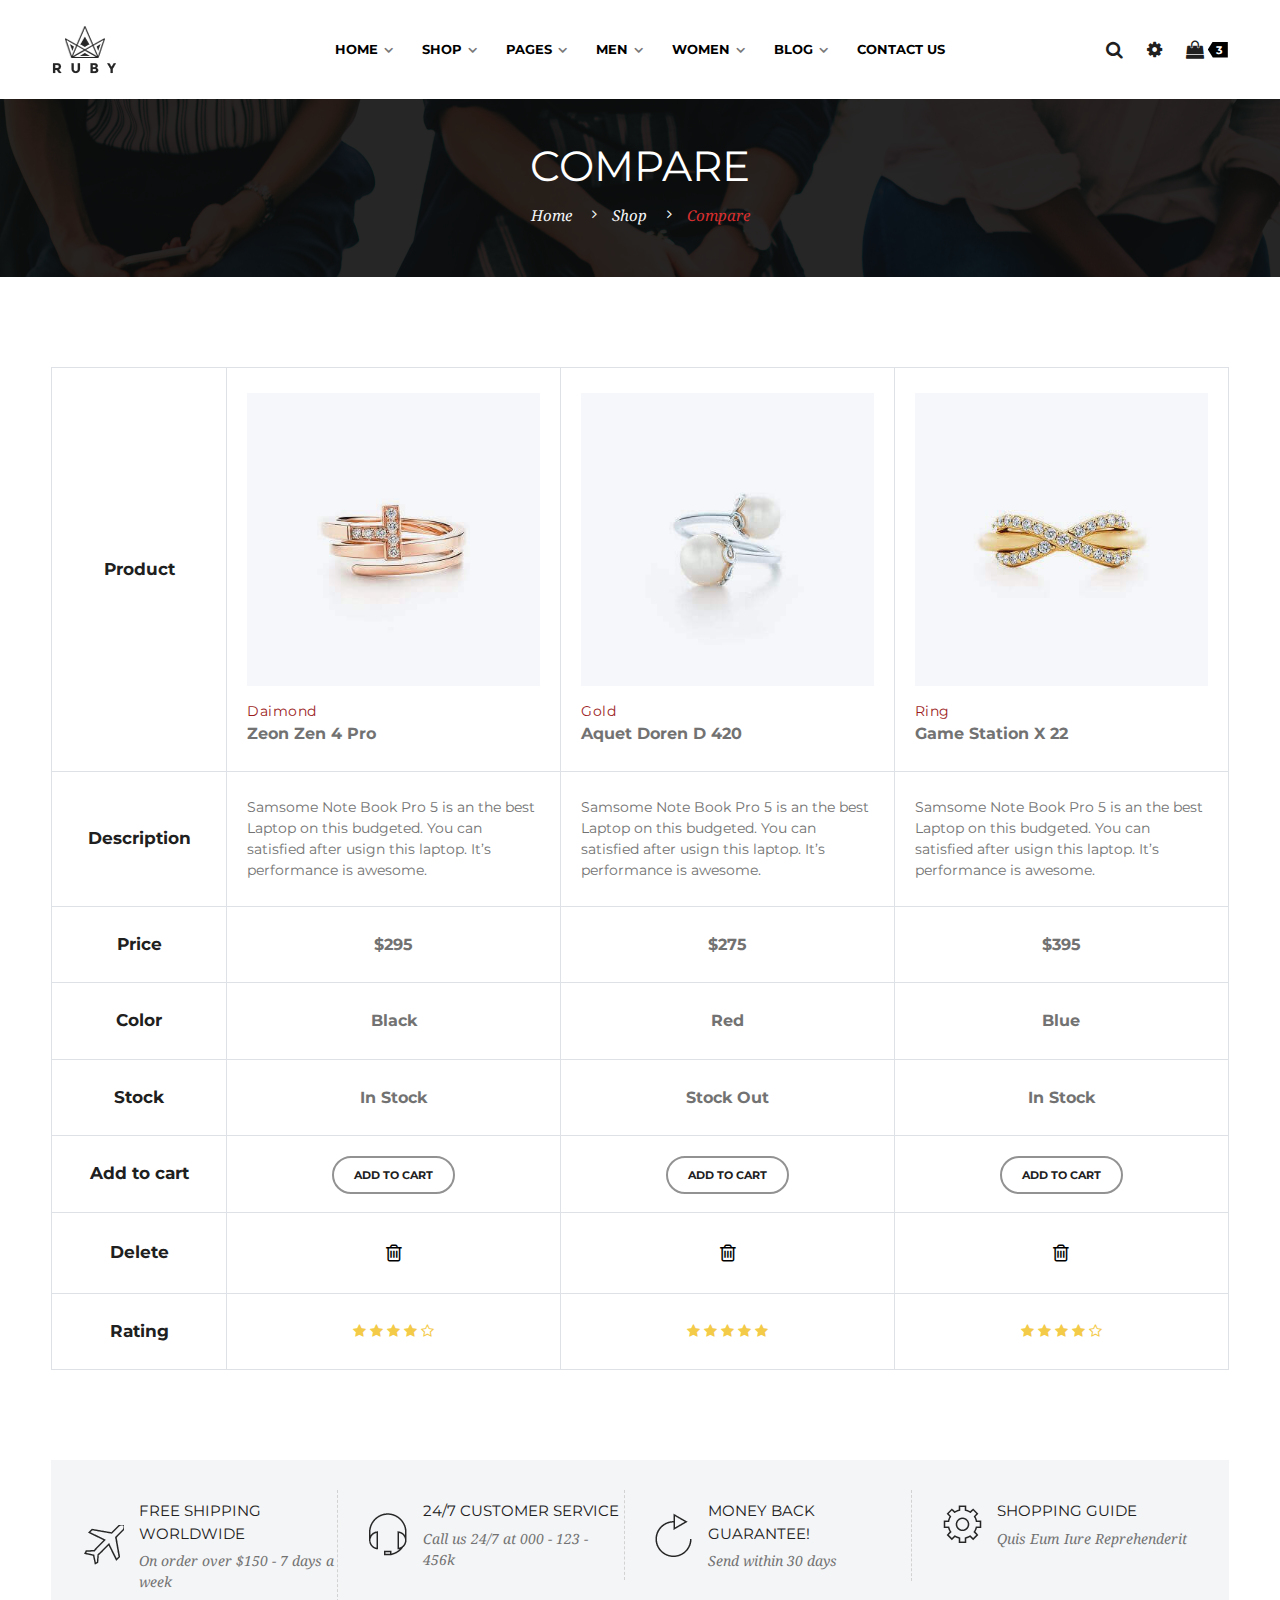
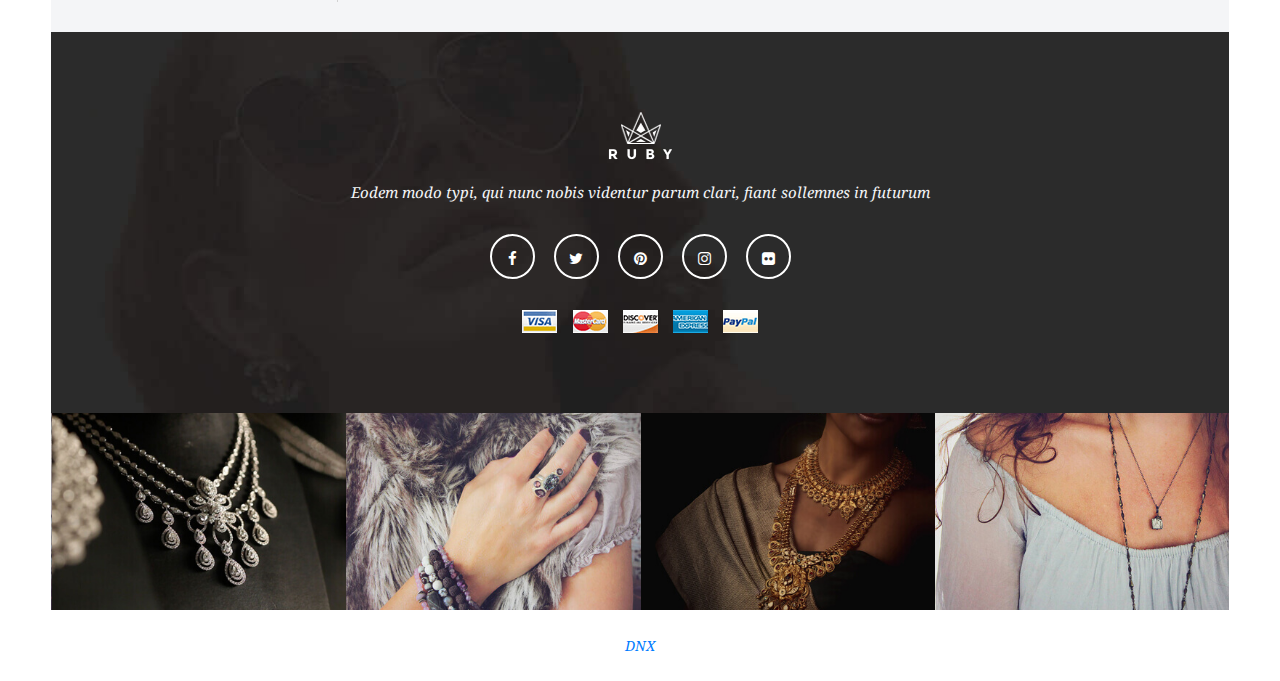
<file: compare.html>
<!DOCTYPE html>
<html class="no-js" lang="zxx">

<head>
    <meta charset="utf-8">
    <meta http-equiv="X-UA-Compatible" content="IE=edge">
    <meta name="viewport" content="width=device-width, initial-scale=1">
    <meta name="description" content="meta description">

    <title>Compare Product :: DNX - Jewelry Store eCommerce</title>

    <!--=== Favicon ===-->
    <link rel="shortcut icon" href="assets/img/favicon.ico" type="image/x-icon"/>

    <!--== Google Fonts ==-->
    <link rel="stylesheet" type="text/css"
          href="https://fonts.googleapis.com/css?family=Droid+Serif:400,400i,700,700i"/>
    <link rel="stylesheet" type="text/css" href="https://fonts.googleapis.com/css?family=Montserrat:400,700"/>
    <link rel="stylesheet" type="text/css"
          href="https://fonts.googleapis.com/css?family=Playfair+Display:400,400i,700,700i"/>

    <!--=== Bootstrap CSS ===-->
    <link href="assets/css/vendor/bootstrap.min.css" rel="stylesheet">
    <!--=== Font-Awesome CSS ===-->
    <link href="assets/css/vendor/font-awesome.css" rel="stylesheet">
    <!--=== Plugins CSS ===-->
    <link href="assets/css/plugins.css" rel="stylesheet">
    <!--=== Main Style CSS ===-->
    <link href="assets/css/style.css" rel="stylesheet">

    <!-- Modernizer JS -->
    <script src="assets/js/vendor/modernizr-2.8.3.min.js"></script>


    <!--[if lt IE 9]>
    <script src="https://oss.maxcdn.com/html5shiv/3.7.2/html5shiv.min.js"></script>
    <script src="https://oss.maxcdn.com/respond/1.4.2/respond.min.js"></script>
    <![endif]-->
</head>
<body>
<!--== Header Area Start ==-->
<header id="header-area" class="header__3">
    <div class="ruby-container">
        <div class="row">
            <!-- Logo Area Start -->
            <div class="col-3 col-lg-1 col-xl-2 m-auto">
                <a href="index.html" class="logo-area">
                    <img src="assets/img/logo-black.png" alt="Logo" class="img-fluid"/>
                </a>
            </div>
            <!-- Logo Area End -->

            <!-- Navigation Area Start -->
            <div class="col-3 col-lg-9 col-xl-8 m-auto">
                <div class="main-menu-wrap">
                    <nav id="mainmenu">
                        <ul>
                            <li class="dropdown-show"><a href="index.html">Home</a>
                                <ul class="dropdown-nav sub-dropdown">
                                    <li><a href="index.html">Home Layout 1</a></li>
                                    <li><a href="index2.html">Home Layout 2</a></li>
                                    <li><a href="index3.html">Home Layout 3</a></li>
                                    <li><a href="index4.html">Home Layout 4</a></li>
                                    <li><a href="index5.html">Home Layout 5</a></li>
                                    <li><a href="index6.html">Home Layout 6</a></li>
                                </ul>
                            </li>
                            <li class="dropdown-show"><a href="#">Shop</a>
                                <ul class="mega-menu-wrap dropdown-nav">
                                    <li class="mega-menu-item"><a href="shop.html" class="mega-item-title">Shop
                                        Layout</a>
                                        <ul>
                                            <li><a href="shop.html">Shop Left Sidebar</a></li>
                                            <li><a href="shop-right-sidebar.html">Shop Right Sidebar</a></li>
                                            <li><a href="shop-left-full-wide.html">Shop Left Full Wide</a></li>
                                            <li><a href="shop-right-full-wide.html">Shop Right Full Wide</a></li>
                                            <li><a href="shop-full-wide.html">Shop Without Sidebar</a></li>
                                        </ul>
                                    </li>

                                    <li class="mega-menu-item"><a href="single-product.html" class="mega-item-title">Single
                                        Products</a>
                                        <ul>
                                            <li><a href="single-product.html">Single Product</a></li>
                                            <li><a href="single-product-normal.html">Single Product Normal</a></li>
                                            <li><a href="single-product-group.html">Single Product Group</a></li>
                                            <li><a href="single-product-external.html">Single Product External</a></li>
                                        </ul>
                                    </li>
                                </ul>
                            </li>
                            <li class="dropdown-show"><a href="#">Pages</a>
                                <ul class="dropdown-nav">
                                    <li><a href="cart.html">Shopping Cart</a></li>
                                    <li><a href="checkout.html">Checkout</a></li>
                                    <li><a href="compare.html">Compare</a></li>
                                    <li><a href="wishlist.html">Wishlist</a></li>
                                    <li><a href="login-register.html">Login & Register</a></li>
                                    <li><a href="my-account.html">My Account</a></li>
                                    <li><a href="404.html">404 Error</a></li>
                                </ul>
                            </li>
                            <li class="dropdown-show"><a href="#">Men</a>
                                <ul class="mega-menu-wrap dropdown-nav">
                                    <li class="mega-menu-item"><a href="shop-left-full-wide.html"
                                                                  class="mega-item-title">Shirt</a>
                                        <ul>
                                            <li><a href="shop.html">Tops & Tees</a></li>
                                            <li><a href="shop.html">Polo Short Sleeve</a></li>
                                            <li><a href="shop.html">Graphic T-Shirts</a></li>
                                            <li><a href="shop.html">Jackets & Coats</a></li>
                                            <li><a href="shop.html">Fashion Jackets</a></li>
                                        </ul>
                                    </li>

                                    <li class="mega-menu-item"><a href="shop-left-full-wide.html"
                                                                  class="mega-item-title">Jeans</a>
                                        <ul>
                                            <li><a href="shop.html">Crochet</a></li>
                                            <li><a href="shop.html">Sleeveless</a></li>
                                            <li><a href="shop.html">Stripes</a></li>
                                            <li><a href="shop.html">Sweaters</a></li>
                                            <li><a href="shop.html">Hoodies</a></li>
                                        </ul>
                                    </li>

                                    <li class="mega-menu-item"><a href="shop-left-full-wide.html"
                                                                  class="mega-item-title">Shoes</a>
                                        <ul>
                                            <li><a href="shop.html">Tops & Tees</a></li>
                                            <li><a href="shop.html">Polo Short Sleeve</a></li>
                                            <li><a href="shop.html">Graphic T-Shirts</a></li>
                                            <li><a href="shop.html">Jackets & Coats</a></li>
                                            <li><a href="shop.html">Fashion Jackets</a></li>
                                        </ul>
                                    </li>

                                    <li class="mega-menu-item"><a href="shop-left-full-wide.html"
                                                                  class="mega-item-title">Watches</a>
                                        <ul>
                                            <li><a href="shop.html">Crochet</a></li>
                                            <li><a href="shop.html">Sleeveless</a></li>
                                            <li><a href="shop.html">Stripes</a></li>
                                            <li><a href="shop.html">Sweaters</a></li>
                                            <li><a href="shop.html">Hoodies</a></li>
                                        </ul>
                                    </li>
                                </ul>
                            </li>
                            <li class="dropdown-show"><a href="shop-left-full-wide.html">Women</a>
                                <ul class="mega-menu-wrap dropdown-nav">
                                    <li class="mega-menu-item"><a href="shop-left-full-wide.html"
                                                                  class="mega-item-title">Kamiz</a>
                                        <ul>
                                            <li><a href="shop.html">Tops & Tees</a></li>
                                            <li><a href="shop.html">Polo Short Sleeve</a></li>
                                            <li><a href="shop.html">Graphic T-Shirts</a></li>
                                            <li><a href="shop.html">Jackets & Coats</a></li>
                                            <li><a href="shop.html">Fashion Jackets</a></li>
                                        </ul>
                                    </li>

                                    <li class="mega-menu-item"><a href="shop-left-full-wide.html"
                                                                  class="mega-item-title">Life Style</a>
                                        <ul>
                                            <li><a href="shop.html">Crochet</a></li>
                                            <li><a href="shop.html">Sleeveless</a></li>
                                            <li><a href="shop.html">Stripes</a></li>
                                            <li><a href="shop.html">Sweaters</a></li>
                                            <li><a href="shop.html">Hoodies</a></li>
                                        </ul>
                                    </li>

                                    <li class="mega-menu-item"><a href="shop-left-full-wide.html"
                                                                  class="mega-item-title">Shoes</a>
                                        <ul>
                                            <li><a href="shop.html">Tops & Tees</a></li>
                                            <li><a href="shop.html">Polo Short Sleeve</a></li>
                                            <li><a href="shop.html">Graphic T-Shirts</a></li>
                                            <li><a href="shop.html">Jackets & Coats</a></li>
                                            <li><a href="shop.html">Fashion Jackets</a></li>
                                        </ul>
                                    </li>
                                </ul>
                            </li>
                            <li class="dropdown-show"><a href="#">Blog</a>
                                <ul class="dropdown-nav">
                                    <li><a href="blog.html">Blog Right Sidebar</a></li>
                                    <li><a href="blog-left-sidebar.html">Blog Left Sidebar</a></li>
                                    <li><a href="blog-grid.html">Blog Grid Layout</a></li>
                                    <li><a href="single-blog.html">Blog Details</a></li>
                                </ul>
                            </li>
                            <li><a href="contact.html">Contact Us</a></li>
                        </ul>
                    </nav>
                </div>
            </div>
            <!-- Navigation Area End -->

            <!-- Header Right Meta Start -->
            <div class="col-6 col-lg-2 m-auto">
                <div class="header-right-meta text-right">
                    <ul>
                        <li><a href="#" class="modal-active"><i class="fa fa-search"></i></a></li>
                        <li class="settings"><a href="#"><i class="fa fa-cog"></i></a>
                            <div class="site-settings d-block d-sm-flex">
                                <dl class="currency">
                                    <dt>Currency</dt>
                                    <dd class="current"><a href="#">USD</a></dd>
                                    <dd><a href="#">AUD</a></dd>
                                    <dd><a href="#">CAD</a></dd>
                                    <dd><a href="#">BDT</a></dd>
                                </dl>

                                <dl class="my-account">
                                    <dt>My Account</dt>
                                    <dd><a href="#">Dashboard</a></dd>
                                    <dd><a href="#">Profile</a></dd>
                                    <dd><a href="#">Sign</a></dd>
                                </dl>

                                <dl class="language">
                                    <dt>Language</dt>
                                    <dd class="current"><a href="#">English (US)</a></dd>
                                    <dd><a href="#">English (UK)</a></dd>
                                    <dd><a href="#">Chinees</a></dd>
                                    <dd><a href="#">Bengali</a></dd>
                                    <dd><a href="#">Hindi</a></dd>
                                    <dd><a href="#">Japanees</a></dd>
                                </dl>
                            </div>
                        </li>
                        <li class="shop-cart"><a href="#"><i class="fa fa-shopping-bag"></i> <span
                                class="count">3</span></a>
                            <div class="mini-cart">
                                <div class="mini-cart-body">
                                    <div class="single-cart-item d-flex">
                                        <figure class="product-thumb">
                                            <a href="#"><img class="img-fluid" src="assets/img/product-1.jpg"
                                                             alt="Products"/></a>
                                        </figure>

                                        <div class="product-details">
                                            <h2><a href="#">Sprite Yoga Companion</a></h2>
                                            <div class="cal d-flex align-items-center">
                                                <span class="quantity">3</span>
                                                <span class="multiplication">X</span>
                                                <span class="price">$77.00</span>
                                            </div>
                                        </div>
                                        <a href="#" class="remove-icon"><i class="fa fa-trash-o"></i></a>
                                    </div>
                                    <div class="single-cart-item d-flex">
                                        <figure class="product-thumb">
                                            <a href="#"><img class="img-fluid" src="assets/img/product-2.jpg"
                                                             alt="Products"/></a>
                                        </figure>
                                        <div class="product-details">
                                            <h2><a href="#">Yoga Companion Kit</a></h2>
                                            <div class="cal d-flex align-items-center">
                                                <span class="quantity">2</span>
                                                <span class="multiplication">X</span>
                                                <span class="price">$6.00</span>
                                            </div>
                                        </div>
                                        <a href="#" class="remove-icon"><i class="fa fa-trash-o"></i></a>
                                    </div>
                                    <div class="single-cart-item d-flex">
                                        <figure class="product-thumb">
                                            <a href="#"><img class="img-fluid" src="assets/img/product-3.jpg"
                                                             alt="Products"/></a>
                                        </figure>
                                        <div class="product-details">
                                            <h2><a href="#">Sprite Yoga Companion Kit</a></h2>
                                            <div class="cal d-flex align-items-center">
                                                <span class="quantity">1</span>
                                                <span class="multiplication">X</span>
                                                <span class="price">$116.00</span>
                                            </div>
                                        </div>
                                        <a href="#" class="remove-icon"><i class="fa fa-trash-o"></i></a>
                                    </div>
                                </div>
                                <div class="mini-cart-footer">
                                    <a href="checkout.html" class="btn-add-to-cart">Checkout</a>
                                </div>
                            </div>
                        </li>
                    </ul>
                </div>
            </div>
            <!-- Header Right Meta End -->
        </div>
    </div>
</header>
<!--== Header Area End ==-->

<!--== Search Box Area Start ==-->
<div class="body-popup-modal-area">
    <span class="modal-close"><img src="assets/img/cancel.png" alt="Close" class="img-fluid"/></span>
    <div class="modal-container d-flex">
        <div class="search-box-area">
            <div class="search-box-form">
                <form action="#" method="post">
                    <input type="search" placeholder="type keyword and hit enter"/>
                    <button class="btn" type="button"><i class="fa fa-search"></i></button>
                </form>
            </div>
        </div>
    </div>
</div>
<!--== Search Box Area End ==-->

<!--== Page Title Area Start ==-->
<div id="page-title-area">
    <div class="container">
        <div class="row">
            <div class="col-12 text-center">
                <div class="page-title-content">
                    <h1>Compare</h1>
                    <ul class="breadcrumb">
                        <li><a href="index.html">Home</a></li>
                        <li><a href="shop-left-full-wide.html">Shop</a></li>
                        <li><a href="compare.html" class="active">Compare</a></li>
                    </ul>
                </div>
            </div>
        </div>
    </div>
</div>
<!--== Page Title Area End ==-->

<!--== Page Content Wrapper Start ==-->
<div id="page-content-wrapper" class="p-9">
    <div class="ruby-container">
        <div class="row">
            <div class="col-lg-12">
                <!-- Compare Page Content Start -->
                <div class="compare-page-content-wrap">
                    <div class="compare-table table-responsive">
                        <table class="table table-bordered mb-0">
                            <tbody>
                            <tr>
                                <td class="first-column">Product</td>
                                <td class="product-image-title">
                                    <a href="single-product.html" class="image"><img class="img-fluid"
                                                                                     src="assets/img/product-1.jpg"
                                                                                     alt="Compare Product"></a>
                                    <a href="#" class="category">Daimond</a>
                                    <a href="#" class="title">Zeon Zen 4 Pro</a>
                                </td>
                                <td class="product-image-title">
                                    <a href="single-product.html" class="image"><img class="img-fluid"
                                                                                     src="assets/img/product-2.jpg"
                                                                                     alt="Compare Product"></a>
                                    <a href="#" class="category">Gold</a>
                                    <a href="#" class="title">Aquet Doren D 420</a>
                                </td>
                                <td class="product-image-title">
                                    <a href="single-product.html" class="image"><img class="img-fluid"
                                                                                     src="assets/img/product-3.jpg"
                                                                                     alt="Compare Product"></a>
                                    <a href="#" class="category">Ring</a>
                                    <a href="#" class="title">Game Station X 22</a>
                                </td>
                            </tr>
                            <tr>
                                <td class="first-column">Description</td>
                                <td class="pro-desc">
                                    <p>Samsome Note Book Pro 5 is an the best Laptop on this budgeted. You can satisfied
                                        after usign this laptop. It’s performance is awesome.</p>
                                </td>
                                <td class="pro-desc">
                                    <p>Samsome Note Book Pro 5 is an the best Laptop on this budgeted. You can satisfied
                                        after usign this laptop. It’s performance is awesome.</p>
                                </td>
                                <td class="pro-desc">
                                    <p>Samsome Note Book Pro 5 is an the best Laptop on this budgeted. You can satisfied
                                        after usign this laptop. It’s performance is awesome.</p>
                                </td>
                            </tr>
                            <tr>
                                <td class="first-column">Price</td>
                                <td class="pro-price">$295</td>
                                <td class="pro-price">$275</td>
                                <td class="pro-price">$395</td>
                            </tr>
                            <tr>
                                <td class="first-column">Color</td>
                                <td class="pro-color">Black</td>
                                <td class="pro-color">Red</td>
                                <td class="pro-color">Blue</td>
                            </tr>
                            <tr>
                                <td class="first-column">Stock</td>
                                <td class="pro-stock">In Stock</td>
                                <td class="pro-stock">Stock Out</td>
                                <td class="pro-stock">In Stock</td>
                            </tr>
                            <tr>
                                <td class="first-column">Add to cart</td>
                                <td><a href="single-product.html" class="btn-add-to-cart">Add to Cart</a></td>
                                <td><a href="single-product.html" class="btn-add-to-cart">Add to Cart</a></td>
                                <td><a href="single-product.html" class="btn-add-to-cart">Add to Cart</a></td>
                            </tr>
                            <tr>
                                <td class="first-column">Delete</td>
                                <td class="pro-remove">
                                    <button><i class="fa fa-trash-o"></i></button>
                                </td>
                                <td class="pro-remove">
                                    <button><i class="fa fa-trash-o"></i></button>
                                </td>
                                <td class="pro-remove">
                                    <button><i class="fa fa-trash-o"></i></button>
                                </td>
                            </tr>
                            <tr>
                                <td class="first-column">Rating</td>
                                <td class="pro-ratting">
                                    <i class="fa fa-star"></i>
                                    <i class="fa fa-star"></i>
                                    <i class="fa fa-star"></i>
                                    <i class="fa fa-star"></i>
                                    <i class="fa fa-star-o"></i>
                                </td>
                                <td class="pro-ratting">
                                    <i class="fa fa-star"></i>
                                    <i class="fa fa-star"></i>
                                    <i class="fa fa-star"></i>
                                    <i class="fa fa-star"></i>
                                    <i class="fa fa-star"></i>
                                </td>
                                <td class="pro-ratting">
                                    <i class="fa fa-star"></i>
                                    <i class="fa fa-star"></i>
                                    <i class="fa fa-star"></i>
                                    <i class="fa fa-star"></i>
                                    <i class="fa fa-star-o"></i>
                                </td>
                            </tr>
                            </tbody>
                        </table>
                    </div>
                </div>
                <!-- Compare Page Content End -->
            </div>
        </div>
    </div>
</div>
<!--== Page Content Wrapper End ==-->

<!-- Footer Area Start -->
<footer id="footer-area">
    <!-- Footer Call to Action Start -->
    <div class="footer-callto-action">
        <div class="ruby-container">
            <div class="callto-action-wrapper">
                <div class="row">
                    <div class="col-lg-3 col-md-6">
                        <!-- Single Call-to Action Start -->
                        <div class="single-callto-action d-flex">
                            <figure class="callto-thumb">
                                <img src="assets/img/air-plane.png" alt="WorldWide Shipping"/>
                            </figure>
                            <div class="callto-info">
                                <h2>Free Shipping Worldwide</h2>
                                <p>On order over $150 - 7 days a week</p>
                            </div>
                        </div>
                        <!-- Single Call-to Action End -->
                    </div>

                    <div class="col-lg-3 col-md-6">
                        <!-- Single Call-to Action Start -->
                        <div class="single-callto-action d-flex">
                            <figure class="callto-thumb">
                                <img src="assets/img/support.png" alt="Support"/>
                            </figure>
                            <div class="callto-info">
                                <h2>24/7 CUSTOMER SERVICE</h2>
                                <p>Call us 24/7 at 000 - 123 - 456k</p>
                            </div>
                        </div>
                        <!-- Single Call-to Action End -->
                    </div>

                    <div class="col-lg-3 col-md-6">
                        <!-- Single Call-to Action Start -->
                        <div class="single-callto-action d-flex">
                            <figure class="callto-thumb">
                                <img src="assets/img/money-back.png" alt="Money Back"/>
                            </figure>
                            <div class="callto-info">
                                <h2>MONEY BACK Guarantee!</h2>
                                <p>Send within 30 days</p>
                            </div>
                        </div>
                        <!-- Single Call-to Action End -->
                    </div>

                    <div class="col-lg-3 col-md-6">
                        <!-- Single Call-to Action Start -->
                        <div class="single-callto-action d-flex">
                            <figure class="callto-thumb">
                                <img src="assets/img/cog.png" alt="Guide"/>
                            </figure>
                            <div class="callto-info">
                                <h2>SHOPPING GUIDE</h2>
                                <p>Quis Eum Iure Reprehenderit</p>
                            </div>
                        </div>
                        <!-- Single Call-to Action End -->
                    </div>
                </div>
            </div>
        </div>
    </div>
    <!-- Footer Call to Action End -->

    <!-- Footer Follow Up Area Start -->
    <div class="footer-followup-area">
        <div class="ruby-container">
            <div class="followup-wrapper">
                <div class="row">
                    <div class="col-lg-12 text-center">
                        <div class="follow-content-wrap">
                            <a href="index.html" class="logo"><img src="assets/img/logo.png" alt="logo"/></a>
                            <p>Eodem modo typi, qui nunc nobis videntur parum clari, fiant sollemnes in futurum</p>

                            <div class="footer-social-icons">
                                <a href="#"><i class="fa fa-facebook"></i></a>
                                <a href="#"><i class="fa fa-twitter"></i></a>
                                <a href="#"><i class="fa fa-pinterest"></i></a>
                                <a href="#"><i class="fa fa-instagram"></i></a>
                                <a href="#"><i class="fa fa-flickr"></i></a>
                            </div>

                            <a href="#"><img src="assets/img/payment.png" alt="Payment Method"/></a>
                        </div>
                    </div>
                </div>
            </div>
        </div>
    </div>
    <!-- Footer Follow Up Area End -->

    <!-- Footer Image Gallery Area Start -->
    <div class="footer-image-gallery">
        <div class="ruby-container">
            <div class="image-gallery-wrapper">
                <div class="row">
                    <div class="col-lg-12">
                        <div class="imgage-gallery-carousel owl-carousel">
                            <div class="gallery-item">
                                <a href="#"><img src="assets/img/gallery-img-1.jpg" alt="Gallery"/></a>
                            </div>
                            <div class="gallery-item">
                                <a href="#"><img src="assets/img/gallery-img-2.jpg" alt="Gallery"/></a>
                            </div>
                            <div class="gallery-item">
                                <a href="#"><img src="assets/img/gallery-img-3.jpg" alt="Gallery"/></a>
                            </div>
                            <div class="gallery-item">
                                <a href="#"><img src="assets/img/gallery-img-4.jpg" alt="Gallery"/></a>
                            </div>
                            <div class="gallery-item">
                                <a href="#"><img src="assets/img/gallery-img-3.jpg" alt="Gallery"/></a>
                            </div>
                            <div class="gallery-item">
                                <a href="#"><img src="assets/img/gallery-img-2.jpg" alt="Gallery"/></a>
                            </div>
                        </div>
                    </div>
                </div>
            </div>
        </div>
    </div>
    <!-- Footer Image Gallery Area End -->

    <!-- Copyright Area Start -->
    <div class="copyright-area">
        <div class="ruby-container">
            <div class="row">
                <div class="col-lg-12 text-center">
                    <div class="copyright-text">
                        <p><a target="_blank" href="https://linktr.ee/dnxempire">DNX</a></p>
                    </div>
                </div>
            </div>
        </div>
    </div>
    <!-- Copyright Area End -->

</footer>
<!-- Footer Area End -->

<!-- Scroll to Top Start -->
<a href="#" class="scrolltotop"><i class="fa fa-angle-up"></i></a>
<!-- Scroll to Top End -->


<!--=======================Javascript============================-->
<!--=== Jquery Min Js ===-->
<script src="assets/js/vendor/jquery-3.3.1.min.js"></script>
<!--=== Jquery Migrate Min Js ===-->
<script src="assets/js/vendor/jquery-migrate-1.4.1.min.js"></script>
<!--=== Popper Min Js ===-->
<script src="assets/js/vendor/popper.min.js"></script>
<!--=== Bootstrap Min Js ===-->
<script src="assets/js/vendor/bootstrap.min.js"></script>
<!--=== Plugins Min Js ===-->
<script src="assets/js/plugins.js"></script>

<!--=== Active Js ===-->
<script src="assets/js/active.js"></script>
</body>

</html>
</file>
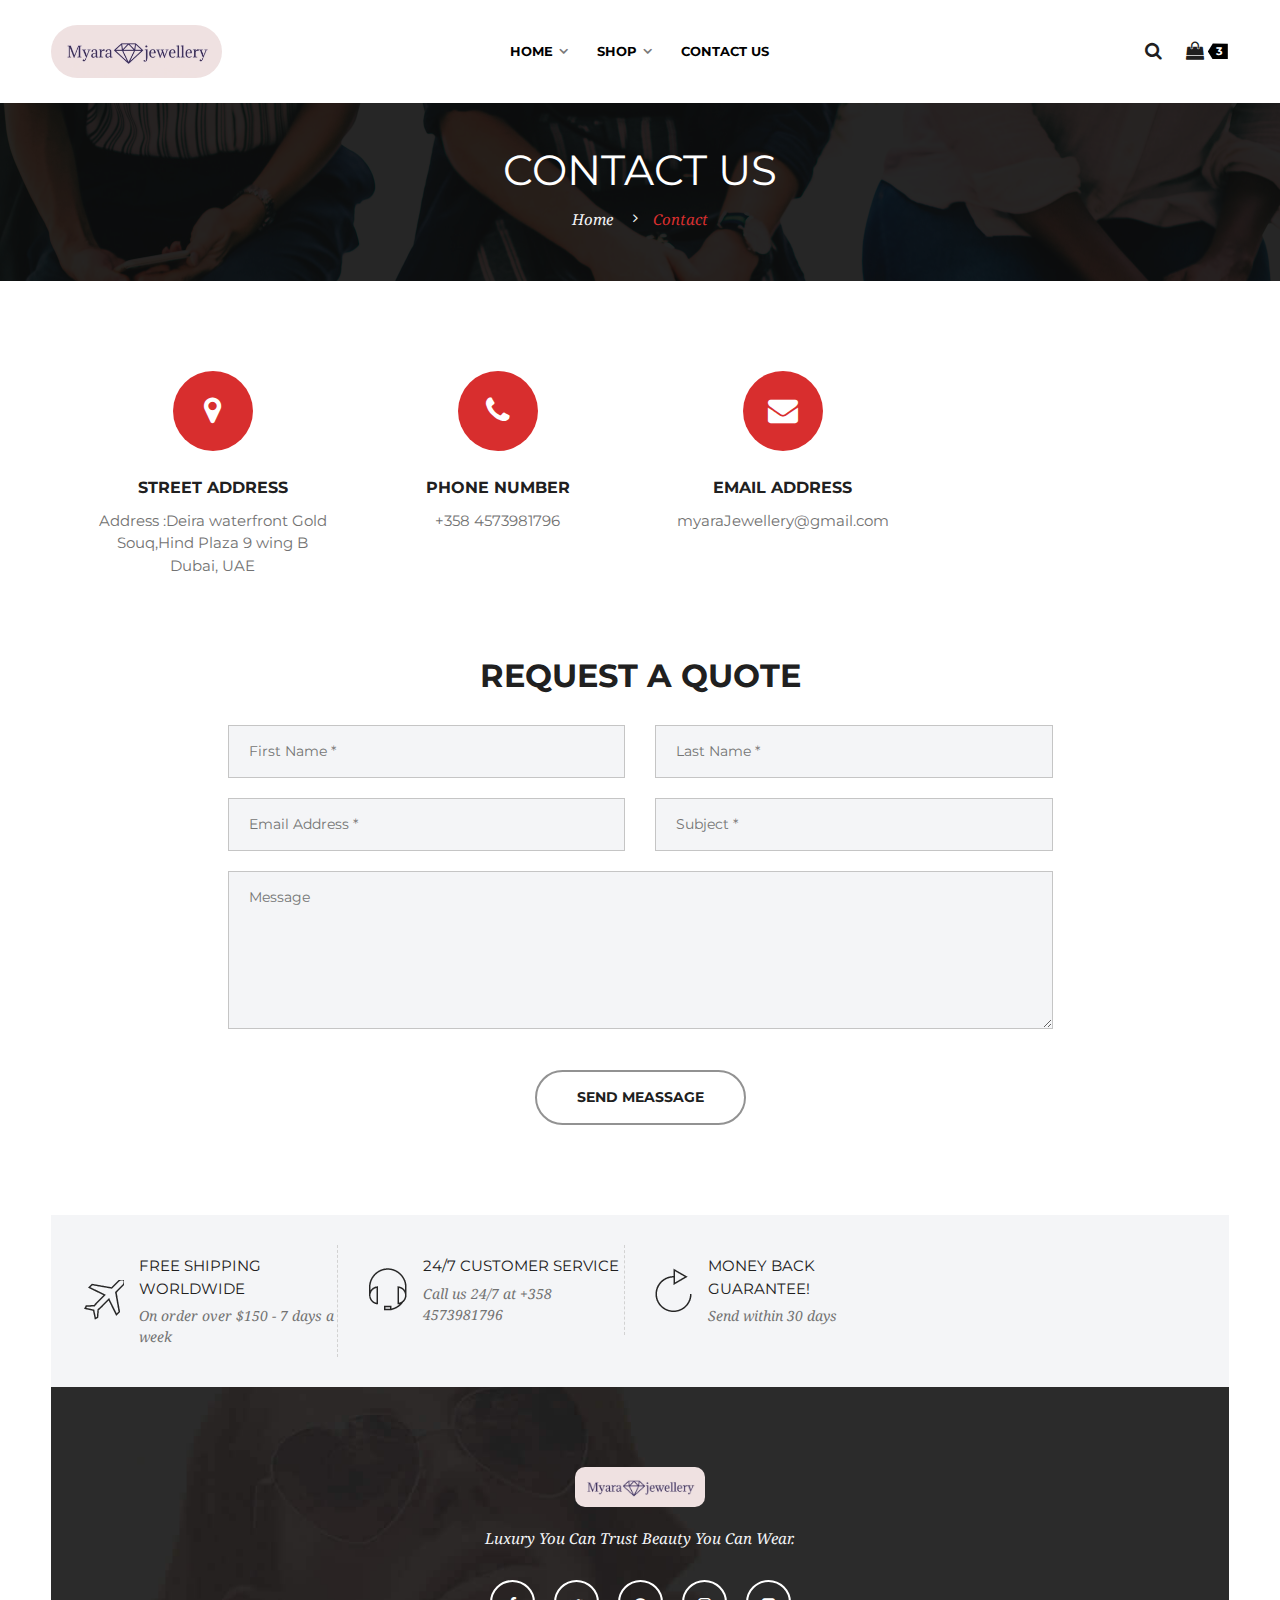
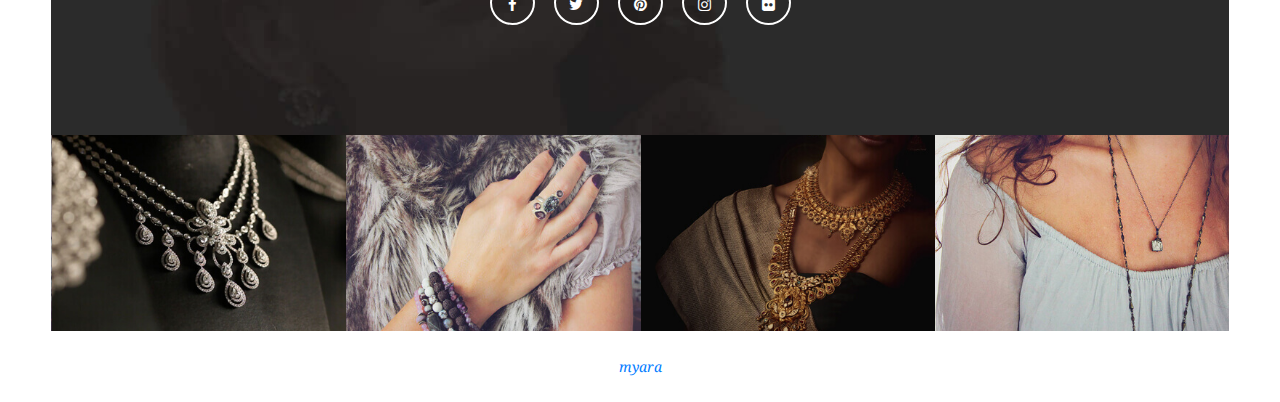
<file: contact.html>
<!DOCTYPE html>
<html class="no-js" lang="zxx">

<head>
    <meta charset="utf-8">
    <meta http-equiv="X-UA-Compatible" content="IE=edge">
    <meta name="viewport" content="width=device-width, initial-scale=1">
    <meta name="description" content="meta description">

    <title>myara - Jewelry</title>

    <!--=== Favicon ===-->
    <link rel="shortcut icon" href="assets/img/myara1.jpg" type="image/x-icon"style="
    border-radius: 32px;" />

    <!--== Google Fonts ==-->
    <link rel="stylesheet" type="text/css"
          href="https://fonts.googleapis.com/css?family=Droid+Serif:400,400i,700,700i"/>
    <link rel="stylesheet" type="text/css" href="https://fonts.googleapis.com/css?family=Montserrat:400,700"/>
    <link rel="stylesheet" type="text/css"
          href="https://fonts.googleapis.com/css?family=Playfair+Display:400,400i,700,700i"/>

    <!--=== Bootstrap CSS ===-->
    <link href="assets/css/vendor/bootstrap.min.css" rel="stylesheet">
    <!--=== Font-Awesome CSS ===-->
    <link href="assets/css/vendor/font-awesome.css" rel="stylesheet">
    <!--=== Plugins CSS ===-->
    <link href="assets/css/plugins.css" rel="stylesheet">
    <!--=== Main Style CSS ===-->
    <link href="assets/css/style.css" rel="stylesheet">

    <!-- Modernizer JS -->
    <script src="assets/js/vendor/modernizr-2.8.3.min.js"></script>


    <!--[if lt IE 9]>
    <script src="https://oss.maxcdn.com/html5shiv/3.7.2/html5shiv.min.js"></script>
    <script src="https://oss.maxcdn.com/respond/1.4.2/respond.min.js"></script>
    <![endif]-->
</head>
<body>
<!--== Header Area Start ==-->
<header id="header-area" class="header__3">
    <div class="ruby-container">
        <div class="row">
            <!-- Logo Area Start -->
            <div class="col-3 col-lg-1 col-xl-2 m-auto">
                <a href="index.html" class="logo-area">
                    <img src="assets/img/myara1.jpg" alt="Logo" style="
    border-radius: 32px;" class="img-fluid"/>
                </a>
            </div>
            <!-- Logo Area End -->

            <!-- Navigation Area Start -->
            <div class="col-3 col-lg-9 col-xl-8 m-auto">
                <div class="main-menu-wrap">
                    <nav id="mainmenu">
                        <ul>
                            <li class="dropdown-show"><a href="index.html">Home</a>
                                <!-- <ul class="dropdown-nav sub-dropdown">
                                    <li><a href="index.html">Home Layout 1</a></li>
                                    <li><a href="index2.html">Home Layout 2</a></li>
                                    <li><a href="index3.html">Home Layout 3</a></li>
                                    <li><a href="index4.html">Home Layout 4</a></li>
                                    <li><a href="index5.html">Home Layout 5</a></li>
                                    <li><a href="index6.html">Home Layout 6</a></li>
                                </ul> -->
                            </li>
                            <li class="dropdown-show"><a href="#">Shop</a>
                                <ul class="mega-menu-wrap dropdown-nav">
                                    <li class="mega-menu-item"><a href="shop.html" class="mega-item-title">Latest Collections
                                        </a>
                                        <!-- <ul>
                                            <li><a href="shop.html">Shop Left Sidebar</a></li>
                                            <li><a href="shop-right-sidebar.html">Shop Right Sidebar</a></li>
                                            <li><a href="shop-left-full-wide.html">Shop Left Full Wide</a></li>
                                            <li><a href="shop-right-full-wide.html">Shop Right Full Wide</a></li>
                                            <li><a href="shop-full-wide.html">Shop Without Sidebar</a></li>
                                        </ul> -->
                                    </li>

                                    <!-- <li class="mega-menu-item"><a href="single-product.html" class="mega-item-title">Single
                                        Products</a>
                                        <ul>
                                            <li><a href="single-product.html">Single Product</a></li>
                                            <li><a href="single-product-normal.html">Single Product Normal</a></li>
                                            <li><a href="single-product-group.html">Single Product Group</a></li>
                                            <li><a href="single-product-external.html">Single Product External</a></li>
                                        </ul>
                                    </li> -->
                                </ul>
                            </li>
                            <!-- <li class="dropdown-show"><a href="#">Pages</a>
                                <ul class="dropdown-nav">
                                    <li><a href="cart.html">Shopping Cart</a></li>
                                    <li><a href="checkout.html">Checkout</a></li>
                                    <li><a href="compare.html">Compare</a></li>
                                    <li><a href="wishlist.html">Wishlist</a></li>
                                    <li><a href="login-register.html">Login & Register</a></li>
                                    <li><a href="my-account.html">My Account</a></li>
                                    <li><a href="404.html">404 Error</a></li>
                                </ul>
                            </li>
                            <li class="dropdown-show"><a href="#">Men</a>
                                <ul class="mega-menu-wrap dropdown-nav">
                                    <li class="mega-menu-item"><a href="shop-left-full-wide.html"
                                                                  class="mega-item-title">Shirt</a>
                                        <ul>
                                            <li><a href="shop.html">Tops & Tees</a></li>
                                            <li><a href="shop.html">Polo Short Sleeve</a></li>
                                            <li><a href="shop.html">Graphic T-Shirts</a></li>
                                            <li><a href="shop.html">Jackets & Coats</a></li>
                                            <li><a href="shop.html">Fashion Jackets</a></li>
                                        </ul>
                                    </li>

                                    <li class="mega-menu-item"><a href="shop-left-full-wide.html"
                                                                  class="mega-item-title">Jeans</a>
                                        <ul>
                                            <li><a href="shop.html">Crochet</a></li>
                                            <li><a href="shop.html">Sleeveless</a></li>
                                            <li><a href="shop.html">Stripes</a></li>
                                            <li><a href="shop.html">Sweaters</a></li>
                                            <li><a href="shop.html">Hoodies</a></li>
                                        </ul>
                                    </li>

                                    <li class="mega-menu-item"><a href="shop-left-full-wide.html"
                                                                  class="mega-item-title">Shoes</a>
                                        <ul>
                                            <li><a href="shop.html">Tops & Tees</a></li>
                                            <li><a href="shop.html">Polo Short Sleeve</a></li>
                                            <li><a href="shop.html">Graphic T-Shirts</a></li>
                                            <li><a href="shop.html">Jackets & Coats</a></li>
                                            <li><a href="shop.html">Fashion Jackets</a></li>
                                        </ul>
                                    </li>

                                    <li class="mega-menu-item"><a href="shop-left-full-wide.html"
                                                                  class="mega-item-title">Watches</a>
                                        <ul>
                                            <li><a href="shop.html">Crochet</a></li>
                                            <li><a href="shop.html">Sleeveless</a></li>
                                            <li><a href="shop.html">Stripes</a></li>
                                            <li><a href="shop.html">Sweaters</a></li>
                                            <li><a href="shop.html">Hoodies</a></li>
                                        </ul>
                                    </li>
                                </ul>
                            </li>
                            <li class="dropdown-show"><a href="shop-left-full-wide.html">Women</a>
                                <ul class="mega-menu-wrap dropdown-nav">
                                    <li class="mega-menu-item"><a href="shop-left-full-wide.html"
                                                                  class="mega-item-title">Kamiz</a>
                                        <ul>
                                            <li><a href="shop.html">Tops & Tees</a></li>
                                            <li><a href="shop.html">Polo Short Sleeve</a></li>
                                            <li><a href="shop.html">Graphic T-Shirts</a></li>
                                            <li><a href="shop.html">Jackets & Coats</a></li>
                                            <li><a href="shop.html">Fashion Jackets</a></li>
                                        </ul>
                                    </li>

                                    <li class="mega-menu-item"><a href="shop-left-full-wide.html"
                                                                  class="mega-item-title">Life Style</a>
                                        <ul>
                                            <li><a href="shop.html">Crochet</a></li>
                                            <li><a href="shop.html">Sleeveless</a></li>
                                            <li><a href="shop.html">Stripes</a></li>
                                            <li><a href="shop.html">Sweaters</a></li>
                                            <li><a href="shop.html">Hoodies</a></li>
                                        </ul>
                                    </li>

                                    <li class="mega-menu-item"><a href="shop-left-full-wide.html"
                                                                  class="mega-item-title">Shoes</a>
                                        <ul>
                                            <li><a href="shop.html">Tops & Tees</a></li>
                                            <li><a href="shop.html">Polo Short Sleeve</a></li>
                                            <li><a href="shop.html">Graphic T-Shirts</a></li>
                                            <li><a href="shop.html">Jackets & Coats</a></li>
                                            <li><a href="shop.html">Fashion Jackets</a></li>
                                        </ul>
                                    </li>
                                </ul>
                            </li>
                            <li class="dropdown-show"><a href="#">Blog</a>
                                <ul class="dropdown-nav">
                                    <li><a href="blog.html">Blog Right Sidebar</a></li>
                                    <li><a href="blog-left-sidebar.html">Blog Left Sidebar</a></li>
                                    <li><a href="blog-grid.html">Blog Grid Layout</a></li>
                                    <li><a href="single-blog.html">Blog Details</a></li>
                                </ul>
                            </li> -->
                            <li><a href="contact.html">Contact Us</a></li>
                        </ul>
                    </nav>
                </div>
            </div>
            <!-- Navigation Area End -->

            <!-- Header Right Meta Start -->
            <div class="col-6 col-lg-2 m-auto">
                <div class="header-right-meta text-right">
                    <ul>
                        <li><a href="#" class="modal-active"><i class="fa fa-search"></i></a></li>
                        <!-- <li class="settings"><a href="#"><i class="fa fa-cog"></i></a>
                            <div class="site-settings d-block d-sm-flex">
                                <dl class="currency">
                                    <dt>Currency</dt>
                                    <dd class="current"><a href="#">USD</a></dd>
                                    <dd><a href="#">AUD</a></dd>
                                    <dd><a href="#">CAD</a></dd>
                                    <dd><a href="#">BDT</a></dd>
                                </dl>

                                <dl class="my-account">
                                    <dt>My Account</dt>
                                    <dd><a href="#">Dashboard</a></dd>
                                    <dd><a href="#">Profile</a></dd>
                                    <dd><a href="#">Sign</a></dd>
                                </dl>

                                <dl class="language">
                                    <dt>Language</dt>
                                    <dd class="current"><a href="#">English (US)</a></dd>
                                    <dd><a href="#">English (UK)</a></dd>
                                    <dd><a href="#">Chinees</a></dd>
                                    <dd><a href="#">Bengali</a></dd>
                                    <dd><a href="#">Hindi</a></dd>
                                    <dd><a href="#">Japanees</a></dd>
                                </dl>
                            </div>
                        </li> -->
                        <li class="shop-cart"><a href="#"><i class="fa fa-shopping-bag"></i> <span
                                class="count">3</span></a>
                            <div class="mini-cart">
                                <div class="mini-cart-body">
                                    <div class="single-cart-item d-flex">
                                        <figure class="product-thumb">
                                            <a href="#"><img class="img-fluid" src="assets/img/product-1.jpg"
                                                             alt="Products"/></a>
                                        </figure>

                                        <div class="product-details">
                                            <h2><a href="#">Sprite Yoga Companion</a></h2>
                                            <div class="cal d-flex align-items-center">
                                                <span class="quantity">3</span>
                                                <span class="multiplication">X</span>
                                                <span class="price">$77.00</span>
                                            </div>
                                        </div>
                                        <a href="#" class="remove-icon"><i class="fa fa-trash-o"></i></a>
                                    </div>
                                    <div class="single-cart-item d-flex">
                                        <figure class="product-thumb">
                                            <a href="#"><img class="img-fluid" src="assets/img/product-2.jpg"
                                                             alt="Products"/></a>
                                        </figure>
                                        <div class="product-details">
                                            <h2><a href="#">Yoga Companion Kit</a></h2>
                                            <div class="cal d-flex align-items-center">
                                                <span class="quantity">2</span>
                                                <span class="multiplication">X</span>
                                                <span class="price">$6.00</span>
                                            </div>
                                        </div>
                                        <a href="#" class="remove-icon"><i class="fa fa-trash-o"></i></a>
                                    </div>
                                    <div class="single-cart-item d-flex">
                                        <figure class="product-thumb">
                                            <a href="#"><img class="img-fluid" src="assets/img/product-3.jpg"
                                                             alt="Products"/></a>
                                        </figure>
                                        <div class="product-details">
                                            <h2><a href="#">Sprite Yoga Companion Kit</a></h2>
                                            <div class="cal d-flex align-items-center">
                                                <span class="quantity">1</span>
                                                <span class="multiplication">X</span>
                                                <span class="price">$116.00</span>
                                            </div>
                                        </div>
                                        <a href="#" class="remove-icon"><i class="fa fa-trash-o"></i></a>
                                    </div>
                                </div>
                                <div class="mini-cart-footer">
                                    <a href="checkout.html" class="btn-add-to-cart">Checkout</a>
                                </div>
                            </div>
                        </li>
                    </ul>
                </div>
            </div>
            <!-- Header Right Meta End -->
        </div>
    </div>
</header>
<!--== Header Area End ==-->

<!--== Search Box Area Start ==-->
<div class="body-popup-modal-area">
    <span class="modal-close"><img src="assets/img/cancel.png" alt="Close" class="img-fluid"/></span>
    <div class="modal-container d-flex">
        <div class="search-box-area">
            <div class="search-box-form">
                <form action="#" method="post">
                    <input type="search" placeholder="type keyword and hit enter"/>
                    <button class="btn" type="button"><i class="fa fa-search"></i></button>
                </form>
            </div>
        </div>
    </div>
</div>
<!--== Search Box Area End ==-->

<!--== Page Title Area Start ==-->
<div id="page-title-area">
    <div class="container">
        <div class="row">
            <div class="col-12 text-center">
                <div class="page-title-content">
                    <h1>Contact Us</h1>
                    <ul class="breadcrumb">
                        <li><a href="index.html">Home</a></li>
                        <li><a href="login-register.html" class="active">Contact</a></li>
                    </ul>
                </div>
            </div>
        </div>
    </div>
</div>
<!--== Page Title Area End ==-->

<!--== Page Content Wrapper Start ==-->
<div id="page-content-wrapper" class="p-9">
    <div class="container">
        <div class="row">
            <!-- Contact Page Content Start -->
            <div class="col-lg-12">
                <!-- Contact Method Start -->
                <div class="contact-method-wrap">
                    <div class="row">
                        <!-- Single Method Start -->
                        <div class="col-lg-3 col-sm-6 text-center">
                            <div class="contact-method-item">
                                <span class="method-icon"><i class="fa fa-map-marker"></i></span>
                                <div class="method-info">
                                    <h3>Street Address</h3>
                                    <p>Address :Deira waterfront Gold Souq,Hind Plaza 9 wing B <br> Dubai, UAE</p>
                                </div>
                            </div>
                        </div>
                        <!-- Single Method End -->

                        <!-- Single Method Start -->
                        <div class="col-lg-3 col-sm-6 text-center">
                            <div class="contact-method-item">
                                <span class="method-icon"><i class="fa fa-phone"></i></span>
                                <div class="method-info">
                                    <h3>Phone Number</h3>
                                    <a href="tel:0(1234)56789012">+358 4573981796</a>
                                </div>
                            </div>
                        </div>
                        <!-- Single Method End -->

                        <!-- <div class="col-lg-3 col-sm-6 text-center">
                            <div class="contact-method-item">
                                <span class="method-icon"><i class="fa fa-envelope-open-o"></i></span>
                                <div class="method-info">
                                    <h3>Number Fax</h3>
                                    <p>+1 323 555 1234 <br> +1 267 555 12342</p>
                                </div>
                            </div>
                        </div> -->

                        <!-- Single Method Start -->
                        <div class="col-lg-3 col-sm-6 text-center">
                            <div class="contact-method-item">
                                <span class="method-icon"><i class="fa fa-envelope"></i></span>
                                <div class="method-info">
                                    <h3>Email Address</h3>
                                    <a href="mailto:your@email.here">myaraJewellery@gmail.com</a>
                                </div>
                            </div>
                        </div>
                        <!-- Single Method End -->
                    </div>
                </div>
                <!-- Contact Method End -->
            </div>
            <!-- Contact Page Content End -->
        </div>

        <div class="row">
            <!-- Contact Form Start -->
            <div class="col-lg-9 m-auto">
                <div class="contact-form-wrap">
                    <h2>Request a Quote</h2>

                    <form id="contact-form" action="https://d29u17ylf1ylz9.cloudfront.net/ruby-v2/ruby/assets/php/mail.php" method="post">
                        <div class="row">
                            <div class="col-lg-6">
                                <div class="single-input-item">
                                    <input type="text" name="first_name" placeholder="First Name *" required/>
                                </div>
                            </div>

                            <div class="col-lg-6">
                                <div class="single-input-item">
                                    <input type="text" name="last_name" placeholder="Last Name *" required/>
                                </div>
                            </div>
                        </div>

                        <div class="row">
                            <div class="col-lg-6">
                                <div class="single-input-item">
                                    <input type="email" name="email_address" placeholder="Email Address *" required/>
                                </div>
                            </div>

                            <div class="col-lg-6">
                                <div class="single-input-item">
                                    <input type="text" name="contact_subject" placeholder="Subject *" required/>
                                </div>
                            </div>
                        </div>

                        <div class="row">
                            <div class="col-lg-12">
                                <div class="single-input-item">
                                    <textarea name="message" id="message" cols="30" rows="6"
                                              placeholder="Message"></textarea>
                                </div>

                                <div class="single-input-item text-center">
                                    <button type="submit" name="submit" class="btn-add-to-cart">Send Meassage</button>
                                </div>

                                <!-- Form Notification -->
                                <div class="form-messege"></div>
                            </div>
                        </div>
                    </form>
                    <script>
  document.getElementById("contact-form").addEventListener("submit", function (e) {
    e.preventDefault(); // Prevent default form submission
    const form = this;
    const formData = new FormData(form);

    fetch(form.action, {
      method: form.method,
      body: formData
    })
    .then(response => {
      // Optional: Check if response was ok
      if (response.ok) {
        document.querySelector(".form-messege").innerHTML =
          "<div style='color: green; margin-top: 15px;'>Thanks for your submission! Our team will get back to you shortly.</div>";
        form.reset(); // Clear the form
      } else {
         document.querySelector(".form-messege").innerHTML =
          "<div style='color: green; margin-top: 15px;'>Thanks for your submission! Our team will get back to you shortly.</div>";
        form.reset();
      }
    })
    .catch(error => {
            document.querySelector(".form-messege").innerHTML =
          "<div style='color: green; margin-top: 15px;'>Thanks for your submission! Our team will get back to you shortly.</div>";
        form.reset();
    });
  });
</script>

                </div>
            </div>
            <!-- Contact Form End -->
        </div>
    </div>
</div>
<!--== Page Content Wrapper End ==-->

<!-- Footer Area Start -->
<footer id="footer-area">
    <!-- Footer Call to Action Start -->
    <div class="footer-callto-action">
        <div class="ruby-container">
            <div class="callto-action-wrapper">
                <div class="row">
                    <div class="col-lg-3 col-md-6">
                        <!-- Single Call-to Action Start -->
                        <div class="single-callto-action d-flex">
                            <figure class="callto-thumb">
                                <img src="assets/img/air-plane.png" alt="WorldWide Shipping"/>
                            </figure>
                            <div class="callto-info">
                                <h2>Free Shipping Worldwide</h2>
                                <p>On order over $150 - 7 days a week</p>
                            </div>
                        </div>
                        <!-- Single Call-to Action End -->
                    </div>

                    <div class="col-lg-3 col-md-6">
                        <!-- Single Call-to Action Start -->
                        <div class="single-callto-action d-flex">
                            <figure class="callto-thumb">
                                <img src="assets/img/support.png" alt="Support"/>
                            </figure>
                            <div class="callto-info">
                                <h2>24/7 CUSTOMER SERVICE</h2>
                                <p>Call us 24/7 at +358 4573981796</p>
                            </div>
                        </div>
                        <!-- Single Call-to Action End -->
                    </div>

                    <div class="col-lg-3 col-md-6">
                        <!-- Single Call-to Action Start -->
                        <div class="single-callto-action d-flex">
                            <figure class="callto-thumb">
                                <img src="assets/img/money-back.png" alt="Money Back"/>
                            </figure>
                            <div class="callto-info">
                                <h2>MONEY BACK Guarantee!</h2>
                                <p>Send within 30 days</p>
                            </div>
                        </div>
                        <!-- Single Call-to Action End -->
                    </div>

                    <!-- <div class="col-lg-3 col-md-6">
                        <div class="single-callto-action d-flex">
                            <figure class="callto-thumb">
                                <img src="assets/img/cog.png" alt="Guide"/>
                            </figure>
                            <div class="callto-info">
                                <h2>SHOPPING GUIDE</h2>
                                <p>Quis Eum Iure Reprehenderit</p>
                            </div>
                        </div>
                    </div> -->
                </div>
            </div>
        </div>
    </div>
    <!-- Footer Call to Action End -->

    <!-- Footer Follow Up Area Start -->
    <div class="footer-followup-area">
        <div class="ruby-container">
            <div class="followup-wrapper">
                <div class="row">
                    <div class="col-lg-12 text-center">
                        <div class="follow-content-wrap">
                            <a href="index.html" class="logo"><img src="assets/img/myara1.jpg" style="
    height: 40px;
    width: fit-content;
    border-radius: 10px;
"  alt="logo"/></a>
                            <p>Luxury You Can Trust Beauty You Can Wear.</p>

                            <div class="footer-social-icons">
                                <a href="#"><i class="fa fa-facebook"></i></a>
                                <a href="#"><i class="fa fa-twitter"></i></a>
                                <a href="#"><i class="fa fa-pinterest"></i></a>
                                <a href="#"><i class="fa fa-instagram"></i></a>
                                <a href="#"><i class="fa fa-flickr"></i></a>
                            </div>

                            <!-- <a href="#"><img src="assets/img/payment.png" alt="Payment Method"/></a> -->
                        </div>
                    </div>
                </div>
            </div>
        </div>
    </div>
    <!-- Footer Follow Up Area End -->

    <!-- Footer Image Gallery Area Start -->
    <div class="footer-image-gallery">
        <div class="ruby-container">
            <div class="image-gallery-wrapper">
                <div class="row">
                    <div class="col-lg-12">
                        <div class="imgage-gallery-carousel owl-carousel">
                            <div class="gallery-item">
                                <a href="#"><img src="assets/img/gallery-img-1.jpg" alt="Gallery"/></a>
                            </div>
                            <div class="gallery-item">
                                <a href="#"><img src="assets/img/gallery-img-2.jpg" alt="Gallery"/></a>
                            </div>
                            <div class="gallery-item">
                                <a href="#"><img src="assets/img/gallery-img-3.jpg" alt="Gallery"/></a>
                            </div>
                            <div class="gallery-item">
                                <a href="#"><img src="assets/img/gallery-img-4.jpg" alt="Gallery"/></a>
                            </div>
                            <div class="gallery-item">
                                <a href="#"><img src="assets/img/gallery-img-3.jpg" alt="Gallery"/></a>
                            </div>
                            <div class="gallery-item">
                                <a href="#"><img src="assets/img/gallery-img-2.jpg" alt="Gallery"/></a>
                            </div>
                        </div>
                    </div>
                </div>
            </div>
        </div>
    </div>
    <!-- Footer Image Gallery Area End -->

    <!-- Copyright Area Start -->
    <div class="copyright-area">
        <div class="ruby-container">
            <div class="row">
                <div class="col-lg-12 text-center">
                    <div class="copyright-text">
                        <p><a target="_blank" href="https://linktr.ee/dnxempire">myara</a></p>
                    </div>
                </div>
            </div>
        </div>
    </div>
    <!-- Copyright Area End -->

</footer>
<!-- Footer Area End -->

<!-- Scroll to Top Start -->
<a href="#" class="scrolltotop"><i class="fa fa-angle-up"></i></a>
<!-- Scroll to Top End -->


<!--=======================Javascript============================-->
<!--=== Jquery Min Js ===-->
<script src="assets/js/vendor/jquery-3.3.1.min.js"></script>
<!--=== Jquery Migrate Min Js ===-->
<script src="assets/js/vendor/jquery-migrate-1.4.1.min.js"></script>
<!--=== Popper Min Js ===-->
<script src="assets/js/vendor/popper.min.js"></script>
<!--=== Bootstrap Min Js ===-->
<script src="assets/js/vendor/bootstrap.min.js"></script>
<!--=== Plugins Min Js ===-->
<!--=== Ajax Mail Js ===-->
<script src="assets/js/ajax-mail.js"></script>
<!--=== Plugins Min Js ===-->
<script src="assets/js/plugins.js"></script>

<!--=== Active Js ===-->
<script src="assets/js/active.js"></script>
</body>

</html>
</file>
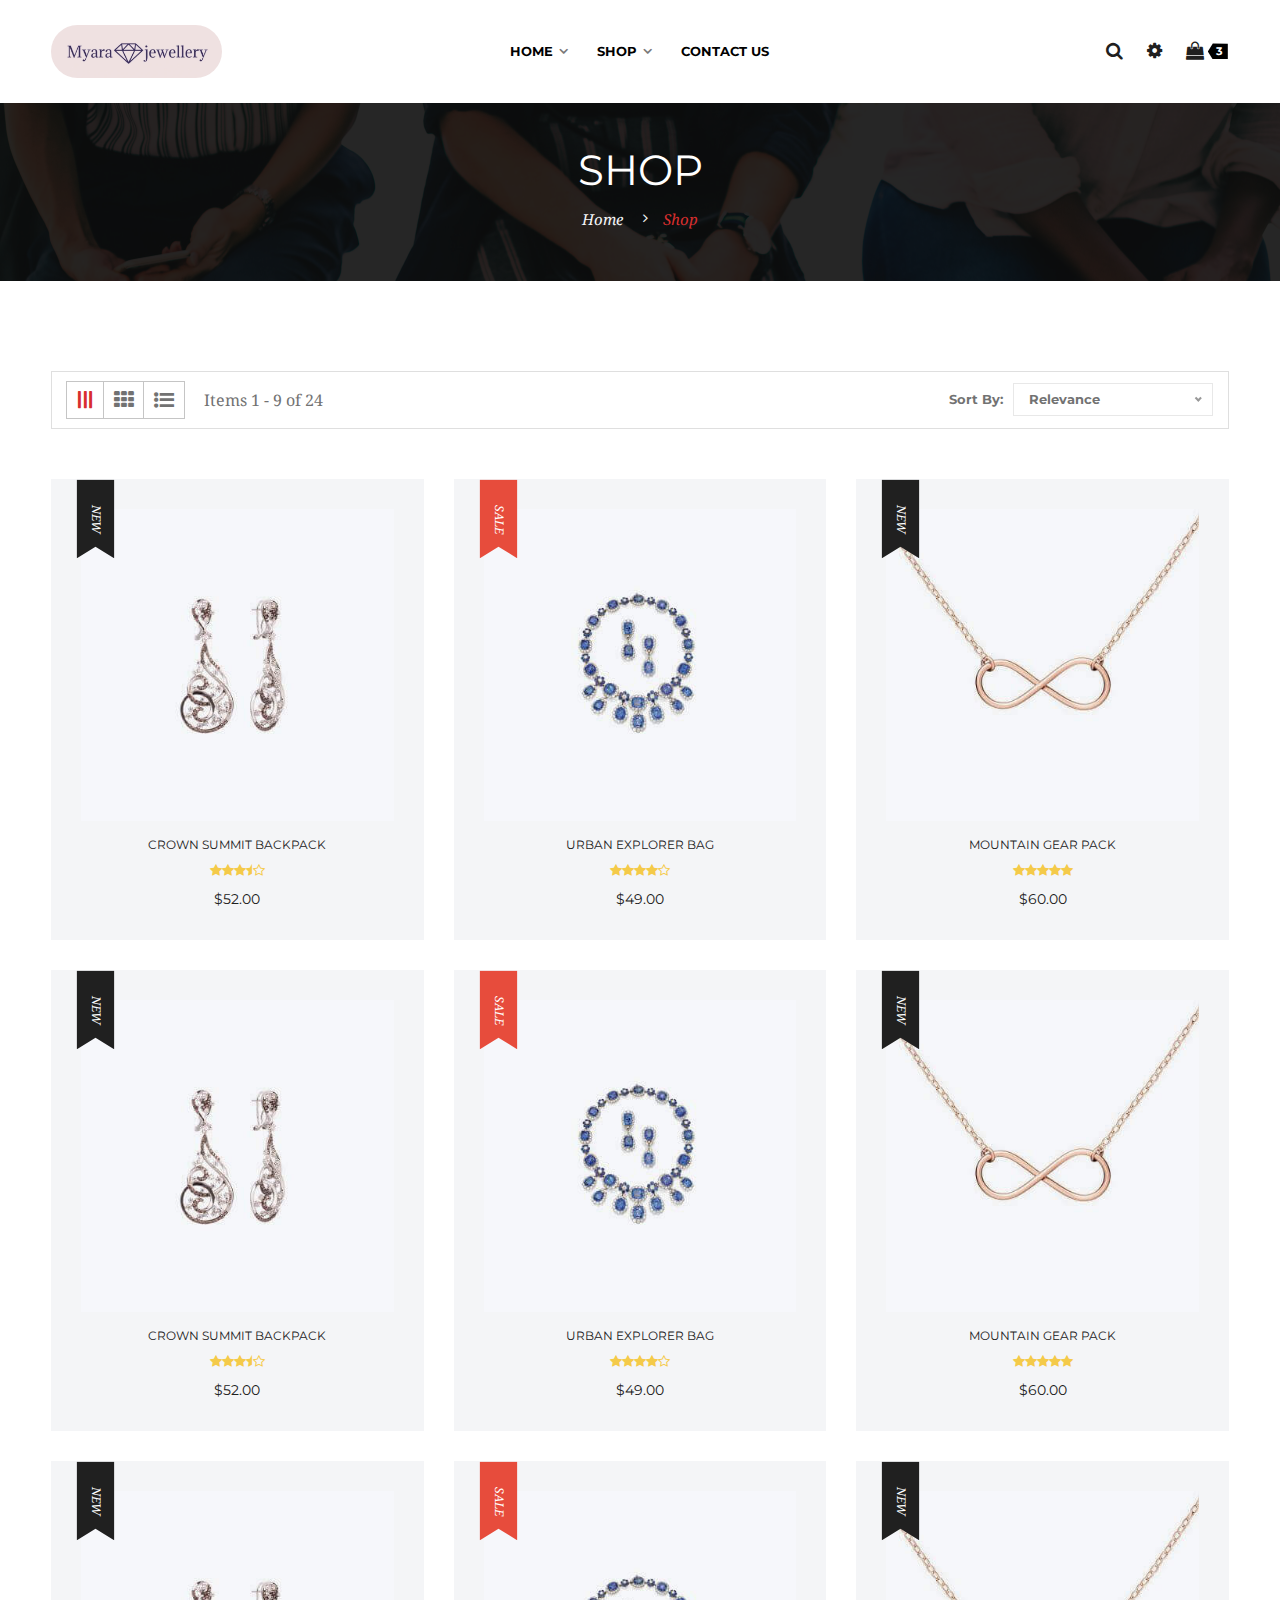
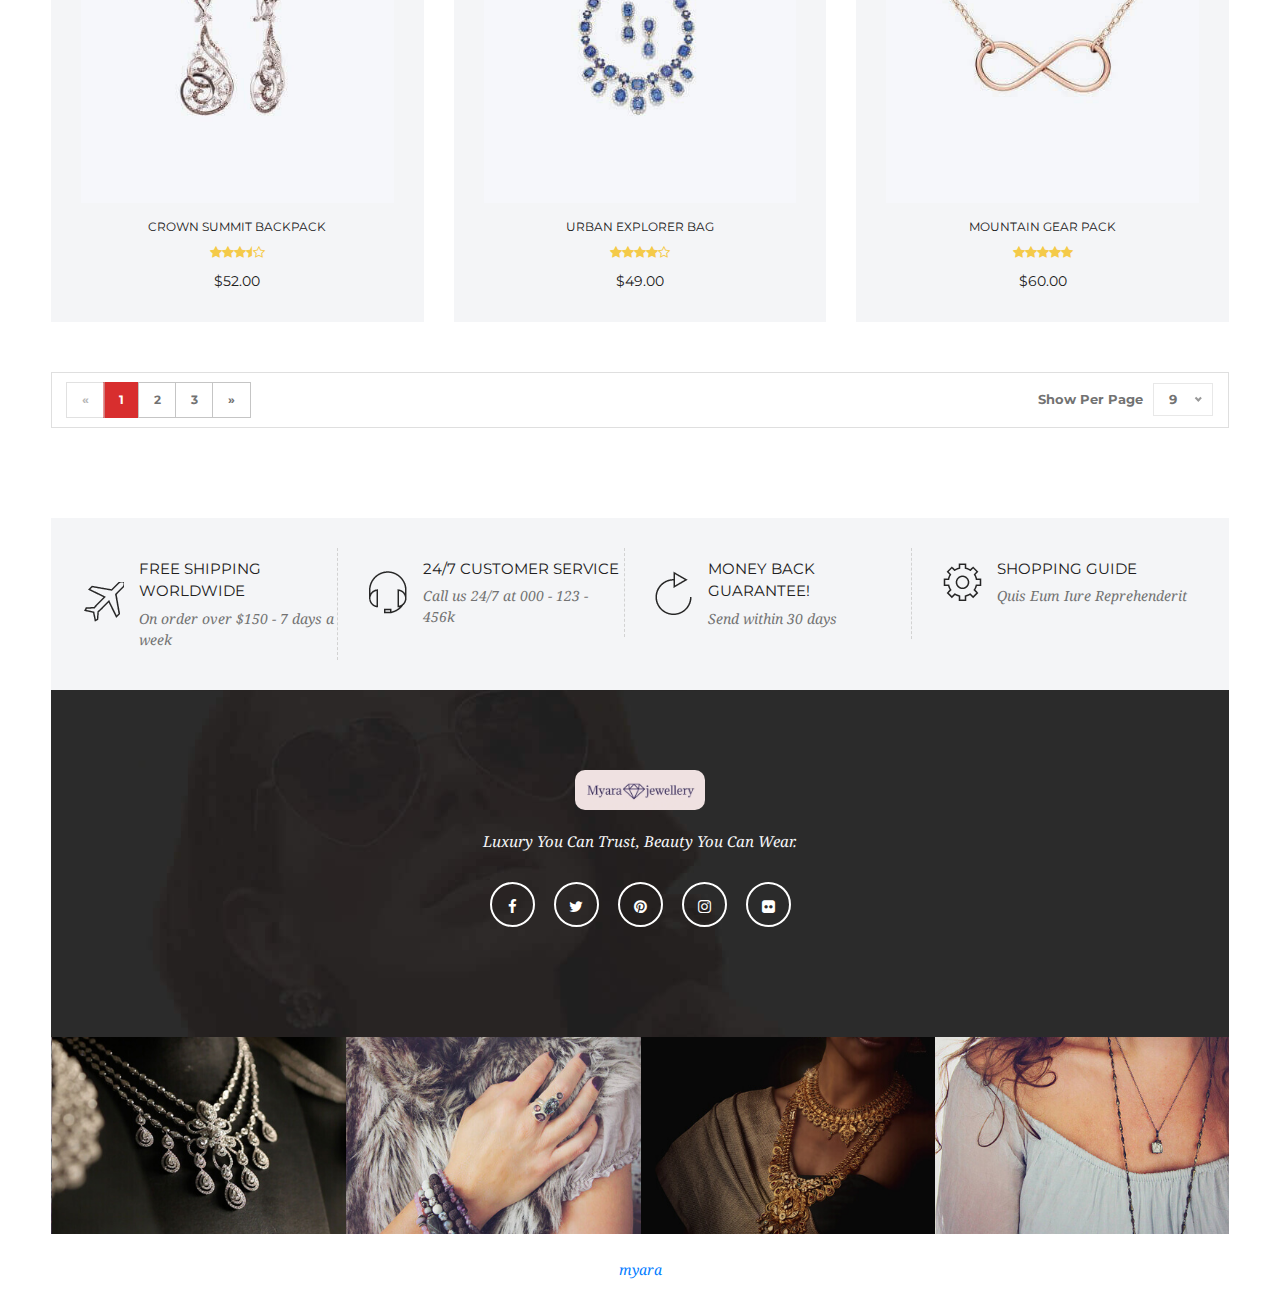
<file: shop-full-wide.html>
<!DOCTYPE html>
<html class="no-js" lang="zxx">
  <head>
    <meta charset="utf-8" />
    <meta http-equiv="X-UA-Compatible" content="IE=edge" />
    <meta name="viewport" content="width=device-width, initial-scale=1" />
    <meta name="description" content="meta description" />

    <title>Myara Jewellery – Elegant, Handcrafted Designs</title>

    <!--=== Favicon ===-->
    <link
      rel="shortcut icon"
      href="assets/img/myara1.jpg"
      type="image/x-icon"
    />

    <!--== Google Fonts ==-->
    <link
      rel="stylesheet"
      type="text/css"
      href="https://fonts.googleapis.com/css?family=Droid+Serif:400,400i,700,700i"
    />
    <link
      rel="stylesheet"
      type="text/css"
      href="https://fonts.googleapis.com/css?family=Montserrat:400,700"
    />
    <link
      rel="stylesheet"
      type="text/css"
      href="https://fonts.googleapis.com/css?family=Playfair+Display:400,400i,700,700i"
    />

    <!--=== Bootstrap CSS ===-->
    <link href="assets/css/vendor/bootstrap.min.css" rel="stylesheet" />
    <!--=== Font-Awesome CSS ===-->
    <link href="assets/css/vendor/font-awesome.css" rel="stylesheet" />
    <!--=== Plugins CSS ===-->
    <link href="assets/css/plugins.css" rel="stylesheet" />
    <!--=== Main Style CSS ===-->
    <link href="assets/css/style.css" rel="stylesheet" />

    <!-- Modernizer JS -->
    <script src="assets/js/vendor/modernizr-2.8.3.min.js"></script>

    <!--[if lt IE 9]>
      <script src="https://oss.maxcdn.com/html5shiv/3.7.2/html5shiv.min.js"></script>
      <script src="https://oss.maxcdn.com/respond/1.4.2/respond.min.js"></script>
    <![endif]-->
  </head>
  <body>
    <!--== Header Area Start ==-->
    <header id="header-area" class="header__3">
      <div class="ruby-container">
        <div class="row">
          <!-- Logo Area Start -->
          <div class="col-3 col-lg-1 col-xl-2 m-auto">
            <a href="index.html" class="logo-area">
              <img
                src="assets/img/myara1.jpg"
                style="border-radius: 32px"
                alt="Logo"
                class="img-fluid"
              />
            </a>
          </div>
          <!-- Logo Area End -->

          <!-- Navigation Area Start -->
          <div class="col-3 col-lg-9 col-xl-8 m-auto">
            <div class="main-menu-wrap">
              <nav id="mainmenu">
                <ul>
                  <li class="dropdown-show">
                    <a href="index.html">Home</a>
                  </li>
                  <li class="dropdown-show">
                    <a href="#">Shop</a>
                    <ul class="mega-menu-wrap dropdown-nav">
                      <li class="mega-menu-item">
                        <a href="shop.html" class="mega-item-title">
                          Latest Collections</a
                        >
                      </li>
                    </ul>
                  </li>

                  <li><a href="contact.html">Contact Us</a></li>
                </ul>
              </nav>
            </div>
          </div>
          <!-- Navigation Area End -->

          <!-- Header Right Meta Start -->
          <div class="col-6 col-lg-2 m-auto">
            <div class="header-right-meta text-right">
              <ul>
                <li>
                  <a href="#" class="modal-active"
                    ><i class="fa fa-search"></i
                  ></a>
                </li>
                <li class="settings">
                  <a href="#"><i class="fa fa-cog"></i></a>
                  <div class="site-settings d-block d-sm-flex">
                    <dl class="currency">
                      <dt>Currency</dt>
                      <dd class="current"><a href="#">USD</a></dd>
                      <dd><a href="#">AUD</a></dd>
                      <dd><a href="#">CAD</a></dd>
                      <dd><a href="#">BDT</a></dd>
                    </dl>

                    <dl class="my-account">
                      <dt>My Account</dt>
                      <dd><a href="#">Dashboard</a></dd>
                      <dd><a href="#">Profile</a></dd>
                      <dd><a href="#">Sign</a></dd>
                    </dl>

                    <dl class="language">
                      <dt>Language</dt>
                      <dd class="current"><a href="#">English (US)</a></dd>
                      <dd><a href="#">English (UK)</a></dd>
                      <dd><a href="#">Chinees</a></dd>
                      <dd><a href="#">Bengali</a></dd>
                      <dd><a href="#">Hindi</a></dd>
                      <dd><a href="#">Japanees</a></dd>
                    </dl>
                  </div>
                </li>
                <li class="shop-cart">
                  <a href="#"
                    ><i class="fa fa-shopping-bag"></i>
                    <span class="count">3</span></a
                  >
                  <div class="mini-cart">
                    <div class="mini-cart-body">
                      <div class="single-cart-item d-flex">
                        <figure class="product-thumb">
                          <a href="#"
                            ><img
                              class="img-fluid"
                              src="assets/img/product-1.jpg"
                              alt="Products"
                          /></a>
                        </figure>

                        <div class="product-details">
                          <h2><a href="#">Sprite Yoga Companion</a></h2>
                          <div class="cal d-flex align-items-center">
                            <span class="quantity">3</span>
                            <span class="multiplication">X</span>
                            <span class="price">$77.00</span>
                          </div>
                        </div>
                        <a href="#" class="remove-icon"
                          ><i class="fa fa-trash-o"></i
                        ></a>
                      </div>
                      <div class="single-cart-item d-flex">
                        <figure class="product-thumb">
                          <a href="#"
                            ><img
                              class="img-fluid"
                              src="assets/img/product-2.jpg"
                              alt="Products"
                          /></a>
                        </figure>
                        <div class="product-details">
                          <h2><a href="#">Yoga Companion Kit</a></h2>
                          <div class="cal d-flex align-items-center">
                            <span class="quantity">2</span>
                            <span class="multiplication">X</span>
                            <span class="price">$6.00</span>
                          </div>
                        </div>
                        <a href="#" class="remove-icon"
                          ><i class="fa fa-trash-o"></i
                        ></a>
                      </div>
                      <div class="single-cart-item d-flex">
                        <figure class="product-thumb">
                          <a href="#"
                            ><img
                              class="img-fluid"
                              src="assets/img/product-3.jpg"
                              alt="Products"
                          /></a>
                        </figure>
                        <div class="product-details">
                          <h2><a href="#">Sprite Yoga Companion Kit</a></h2>
                          <div class="cal d-flex align-items-center">
                            <span class="quantity">1</span>
                            <span class="multiplication">X</span>
                            <span class="price">$116.00</span>
                          </div>
                        </div>
                        <a href="#" class="remove-icon"
                          ><i class="fa fa-trash-o"></i
                        ></a>
                      </div>
                    </div>
                    <div class="mini-cart-footer">
                      <a href="checkout.html" class="btn-add-to-cart"
                        >Checkout</a
                      >
                    </div>
                  </div>
                </li>
              </ul>
            </div>
          </div>
          <!-- Header Right Meta End -->
        </div>
      </div>
    </header>
    <!--== Header Area End ==-->

    <!--== Search Box Area Start ==-->
    <div class="body-popup-modal-area">
      <span class="modal-close"
        ><img src="assets/img/cancel.png" alt="Close" class="img-fluid"
      /></span>
      <div class="modal-container d-flex">
        <div class="search-box-area">
          <div class="search-box-form">
            <form action="#" method="post">
              <input type="search" placeholder="type keyword and hit enter" />
              <button class="btn" type="button">
                <i class="fa fa-search"></i>
              </button>
            </form>
          </div>
        </div>
      </div>
    </div>
    <!--== Search Box Area End ==-->

    <!--== Page Title Area Start ==-->
    <div id="page-title-area">
      <div class="container">
        <div class="row">
          <div class="col-12 text-center">
            <div class="page-title-content">
              <h1>Shop</h1>
              <ul class="breadcrumb">
                <li><a href="index.html">Home</a></li>
                <li><a href="index.html" class="active">Shop</a></li>
              </ul>
            </div>
          </div>
        </div>
      </div>
    </div>
    <!--== Page Title Area End ==-->

    <!--== Page Content Wrapper Start ==-->
    <div id="page-content-wrapper" class="p-9">
      <div class="ruby-container">
        <div class="row">
          <!-- Shop Page Content Start -->
          <div class="col-lg-12">
            <div class="shop-page-content-wrap">
              <div class="products-settings-option d-block d-md-flex">
                <div class="product-cong-left d-flex align-items-center">
                  <ul class="product-view d-flex align-items-center">
                    <li class="current column-gird">
                      <i class="fa fa-bars fa-rotate-90"></i>
                    </li>
                    <li class="box-gird"><i class="fa fa-th"></i></li>
                    <li class="list"><i class="fa fa-list-ul"></i></li>
                  </ul>
                  <span class="show-items">Items 1 - 9 of 17</span>
                </div>

                <div
                  class="product-sort_by d-flex align-items-center mt-3 mt-md-0"
                >
                  <label for="sort">Sort By:</label>
                  <select name="sort" id="sort">
                    <option value="Position">Relevance</option>
                    <option value="Name Ascen">Name, A to Z</option>
                    <option value="Name Decen">Name, Z to A</option>
                    <option value="Price Ascen">Price low to heigh</option>
                    <option value="Price Decen">Price heigh to low</option>
                  </select>
                </div>
              </div>

              <div class="shop-page-products-wrap">
                <div class="products-wrapper">
                  <div class="row" id="products-container"></div>
                </div>
              </div>

              <div class="products-settings-option d-block d-md-flex">
                <nav class="page-pagination">
                 <ul class="pagination"></ul>

                </nav>

                <div
                  class="product-per-page d-flex align-items-center mt-3 mt-md-0"
                >
                  <label for="show-per-page">Show Per Page</label>
                  <select name="sort" id="show-per-page">
                    <option value="9">9</option>
                    <option value="15">15</option>
                    <option value="21">21</option>
                    <option value="27">27</option>
                  </select>
                </div>
              </div>
            </div>
          </div>
          <!-- Shop Page Content End -->
        </div>
      </div>
    </div>
    <!--== Page Content Wrapper End ==-->

    <!-- Footer Area Start -->
    <footer id="footer-area">
      <!-- Footer Call to Action Start -->
      <div class="footer-callto-action">
        <div class="ruby-container">
          <div class="callto-action-wrapper">
            <div class="row">
              <div class="col-lg-3 col-md-6">
                <!-- Single Call-to Action Start -->
                <div class="single-callto-action d-flex">
                  <figure class="callto-thumb">
                    <img
                      src="assets/img/air-plane.png"
                      alt="WorldWide Shipping"
                    />
                  </figure>
                  <div class="callto-info">
                    <h2>Free Shipping Worldwide</h2>
                    <p>On order over $150 - 7 days a week</p>
                  </div>
                </div>
                <!-- Single Call-to Action End -->
              </div>

              <div class="col-lg-3 col-md-6">
                <!-- Single Call-to Action Start -->
                <div class="single-callto-action d-flex">
                  <figure class="callto-thumb">
                    <img src="assets/img/support.png" alt="Support" />
                  </figure>
                  <div class="callto-info">
                    <h2>24/7 CUSTOMER SERVICE</h2>
                    <p>Call us 24/7 at 000 - 123 - 456k</p>
                  </div>
                </div>
                <!-- Single Call-to Action End -->
              </div>

              <div class="col-lg-3 col-md-6">
                <!-- Single Call-to Action Start -->
                <div class="single-callto-action d-flex">
                  <figure class="callto-thumb">
                    <img src="assets/img/money-back.png" alt="Money Back" />
                  </figure>
                  <div class="callto-info">
                    <h2>MONEY BACK Guarantee!</h2>
                    <p>Send within 30 days</p>
                  </div>
                </div>
                <!-- Single Call-to Action End -->
              </div>

              <div class="col-lg-3 col-md-6">
                <!-- Single Call-to Action Start -->
                <div class="single-callto-action d-flex">
                  <figure class="callto-thumb">
                    <img src="assets/img/cog.png" alt="Guide" />
                  </figure>
                  <div class="callto-info">
                    <h2>SHOPPING GUIDE</h2>
                    <p>Quis Eum Iure Reprehenderit</p>
                  </div>
                </div>
                <!-- Single Call-to Action End -->
              </div>
            </div>
          </div>
        </div>
      </div>
      <!-- Footer Call to Action End -->

      <!-- Footer Follow Up Area Start -->
      <div class="footer-followup-area">
        <div class="ruby-container">
          <div class="followup-wrapper">
            <div class="row">
              <div class="col-lg-12 text-center">
                <div class="follow-content-wrap">
                  <a href="index.html" class="logo"
                    ><img
                      src="assets/img/myara1.jpg"
                      style="
                        height: 40px;
                        width: fit-content;
                        border-radius: 10px;
                      "
                      alt="logo"
                  /></a>
                  <p>Luxury You Can Trust, Beauty You Can Wear.</p>

                  <div class="footer-social-icons">
                    <a href="#"><i class="fa fa-facebook"></i></a>
                    <a href="#"><i class="fa fa-twitter"></i></a>
                    <a href="#"><i class="fa fa-pinterest"></i></a>
                    <a href="#"><i class="fa fa-instagram"></i></a>
                    <a href="#"><i class="fa fa-flickr"></i></a>
                  </div>

                  <!-- <a href="#"
                    ><img src="assets/img/payment.png" alt="Payment Method"
                  /></a> -->
                </div>
              </div>
            </div>
          </div>
        </div>
      </div>
      <!-- Footer Follow Up Area End -->

      <!-- Footer Image Gallery Area Start -->
      <div class="footer-image-gallery">
        <div class="ruby-container">
          <div class="image-gallery-wrapper">
            <div class="row">
              <div class="col-lg-12">
                <div class="imgage-gallery-carousel owl-carousel">
                  <div class="gallery-item">
                    <a href="#"
                      ><img src="assets/img/gallery-img-1.jpg" alt="Gallery"
                    /></a>
                  </div>
                  <div class="gallery-item">
                    <a href="#"
                      ><img src="assets/img/gallery-img-2.jpg" alt="Gallery"
                    /></a>
                  </div>
                  <div class="gallery-item">
                    <a href="#"
                      ><img src="assets/img/gallery-img-3.jpg" alt="Gallery"
                    /></a>
                  </div>
                  <div class="gallery-item">
                    <a href="#"
                      ><img src="assets/img/gallery-img-4.jpg" alt="Gallery"
                    /></a>
                  </div>
                  <div class="gallery-item">
                    <a href="#"
                      ><img src="assets/img/gallery-img-3.jpg" alt="Gallery"
                    /></a>
                  </div>
                  <div class="gallery-item">
                    <a href="#"
                      ><img src="assets/img/gallery-img-2.jpg" alt="Gallery"
                    /></a>
                  </div>
                </div>
              </div>
            </div>
          </div>
        </div>
      </div>
      <!-- Footer Image Gallery Area End -->

      <!-- Copyright Area Start -->
      <div class="copyright-area">
        <div class="ruby-container">
          <div class="row">
            <div class="col-lg-12 text-center">
              <div class="copyright-text">
                <p>
                  <a target="_blank" href="https://linktr.ee/dnxempire"
                    >myara</a
                  >
                </p>
              </div>
            </div>
          </div>
        </div>
      </div>
      <!-- Copyright Area End -->
    </footer>
    <!-- Footer Area End -->

    <!-- Start All Modal Content -->
    <!--== Product Quick View Modal Area Wrap ==-->
    <div class="modal fade" id="quickView" tabindex="-1" role="dialog">
      <div class="modal-dialog modal-dialog-centered" role="document">
        <div class="modal-content">
          <button
            type="button"
            class="close"
            data-dismiss="modal"
            aria-label="Close"
          >
            <span aria-hidden="true"
              ><img src="assets/img/cancel.png" alt="Close" class="img-fluid"
            /></span>
          </button>
          <div class="modal-body">
            <div class="quick-view-content single-product-page-content">
              <div class="row">
                <!-- Product Thumbnail Start -->
                <div class="col-lg-5 col-md-6">
                  <div class="product-thumbnail-wrap">
                    <div class="product-thumb-carousel owl-carousel">
                      <div class="single-thumb-item">
                        <a href="single-product.html"
                          ><img
                            class="img-fluid"
                            src="assets/img/single-pro-thumb.jpg"
                            alt="Product"
                        /></a>
                      </div>

                      <div class="single-thumb-item">
                        <a href="single-product.html"
                          ><img
                            class="img-fluid"
                            src="assets/img/single-pro-thumb-2.jpg"
                            alt="Product"
                        /></a>
                      </div>

                      <div class="single-thumb-item">
                        <a href="single-product.html"
                          ><img
                            class="img-fluid"
                            src="assets/img/single-pro-thumb-3.jpg"
                            alt="Product"
                        /></a>
                      </div>

                      <div class="single-thumb-item">
                        <a href="single-product.html"
                          ><img
                            class="img-fluid"
                            src="assets/img/single-pro-thumb-4.jpg"
                            alt="Product"
                        /></a>
                      </div>
                    </div>
                  </div>
                </div>
                <!-- Product Thumbnail End -->

                <!-- Product Details Start -->
                <div class="col-lg-7 col-md-6 mt-5 mt-md-0">
                  <div class="product-details">
                    <h2>
                      <a href="single-product.html">Crown Summit Backpack</a>
                    </h2>

                    <div class="rating">
                      <i class="fa fa-star"></i>
                      <i class="fa fa-star"></i>
                      <i class="fa fa-star"></i>
                      <i class="fa fa-star-half"></i>
                      <i class="fa fa-star-o"></i>
                    </div>

                    <span class="price">$52.00</span>

                    <div class="product-info-stock-sku">
                      <span class="product-stock-status">In Stock</span>
                      <span class="product-sku-status ml-5"
                        ><strong>SKU</strong> MH03</span
                      >
                    </div>

                    <p class="products-desc">
                      Ideal for cold-weathered training worked lorem ipsum
                      outdoors, the Chaz Hoodie promises superior warmth with
                      every wear. Thick material blocks out the wind as ribbed
                      cuffs and bottom band seal in body heat Lorem ipsum dolor
                      sit amet, consectetur adipisicing elit. Enim,
                      reprehenderit.
                    </p>
                    <div class="shopping-option-item">
                      <h4>Color</h4>
                      <ul class="color-option-select d-flex">
                        <li class="color-item black">
                          <div class="color-hvr">
                            <span class="color-fill"></span>
                            <span class="color-name">Black</span>
                          </div>
                        </li>

                        <li class="color-item green">
                          <div class="color-hvr">
                            <span class="color-fill"></span>
                            <span class="color-name">green</span>
                          </div>
                        </li>

                        <li class="color-item orange">
                          <div class="color-hvr">
                            <span class="color-fill"></span>
                            <span class="color-name">Orange</span>
                          </div>
                        </li>
                      </ul>
                    </div>

                    <div class="product-quantity d-flex align-items-center">
                      <div class="quantity-field">
                        <label for="qty">Qty</label>
                        <input
                          type="number"
                          id="qty"
                          min="1"
                          max="100"
                          value="1"
                        />
                      </div>

                      <a href="cart.html" class="btn btn-add-to-cart"
                        >Add to Cart</a
                      >
                    </div>
                  </div>
                </div>
                <!-- Product Details End -->
              </div>
            </div>
          </div>
        </div>
      </div>
    </div>

    <a href="#" class="scrolltotop"><i class="fa fa-angle-up"></i></a>

    <script src="assets/js/vendor/jquery-3.3.1.min.js"></script>
    <script src="assets/js/vendor/jquery-migrate-1.4.1.min.js"></script>
    <script src="assets/js/vendor/popper.min.js"></script>
    <script src="assets/js/vendor/bootstrap.min.js"></script>
    <script src="assets/js/plugins.js"></script>
    <script src="assets/js/active.js"></script>
  
  
      <script>
     const products = [
        {
          name: "Crown Summit Backpack",
          price: 52.0,
          image: "assets/img/new-product-1.jpg",
          badge: "New",
          rating: 3.5,
          desc: "Ideal for cold-weathered training worked lorem outdoors, the Chaz Hoodie promises superior warmth with every wear. Thick material blocks out the wind as ribbed cuffs and bottom band seal in body heat.",
        },
        {
          name: "Urban Explorer Bag",
          price: 49.0,
          image: "assets/img/new-product-2.jpg",
          badge: "Sale",
          rating: 4,
          desc: "Stylish and spacious backpack for urban adventures, crafted with durable fabric.",
        },
        {
          name: "Mountain Gear Pack",
          price: 60.0,
          image: "assets/img/new-product-3.jpg",
          badge: "New",
          rating: 5,
          desc: "Perfect companion for hiking trips with large storage compartments.",
        },
         {
          name: "Crown Summit Backpack",
          price: 52.0,
          image: "assets/img/new-product-1.jpg",
          badge: "New",
          rating: 3.5,
          desc: "Ideal for cold-weathered training worked lorem outdoors, the Chaz Hoodie promises superior warmth with every wear. Thick material blocks out the wind as ribbed cuffs and bottom band seal in body heat.",
        },
        {
          name: "Urban Explorer Bag",
          price: 49.0,
          image: "assets/img/new-product-2.jpg",
          badge: "Sale",
          rating: 4,
          desc: "Stylish and spacious backpack for urban adventures, crafted with durable fabric.",
        },
        {
          name: "Mountain Gear Pack",
          price: 60.0,
          image: "assets/img/new-product-3.jpg",
          badge: "New",
          rating: 5,
          desc: "Perfect companion for hiking trips with large storage compartments.",
        }, {
          name: "Crown Summit Backpack",
          price: 52.0,
          image: "assets/img/new-product-1.jpg",
          badge: "New",
          rating: 3.5,
          desc: "Ideal for cold-weathered training worked lorem outdoors, the Chaz Hoodie promises superior warmth with every wear. Thick material blocks out the wind as ribbed cuffs and bottom band seal in body heat.",
        },
        {
          name: "Urban Explorer Bag",
          price: 49.0,
          image: "assets/img/new-product-2.jpg",
          badge: "Sale",
          rating: 4,
          desc: "Stylish and spacious backpack for urban adventures, crafted with durable fabric.",
        },
        {
          name: "Mountain Gear Pack",
          price: 60.0,
          image: "assets/img/new-product-3.jpg",
          badge: "New",
          rating: 5,
          desc: "Perfect companion for hiking trips with large storage compartments.",
        }, {
          name: "Crown Summit Backpack",
          price: 52.0,
          image: "assets/img/new-product-1.jpg",
          badge: "New",
          rating: 3.5,
          desc: "Ideal for cold-weathered training worked lorem outdoors, the Chaz Hoodie promises superior warmth with every wear. Thick material blocks out the wind as ribbed cuffs and bottom band seal in body heat.",
        },
        {
          name: "Urban Explorer Bag",
          price: 49.0,
          image: "assets/img/new-product-2.jpg",
          badge: "Sale",
          rating: 4,
          desc: "Stylish and spacious backpack for urban adventures, crafted with durable fabric.",
        },
        {
          name: "Mountain Gear Pack",
          price: 60.0,
          image: "assets/img/new-product-3.jpg",
          badge: "New",
          rating: 5,
          desc: "Perfect companion for hiking trips with large storage compartments.",
        },
        {
          name: "ssssssssssssss10",
          price: 52.0,
          image: "assets/img/new-product-1.jpg",
          badge: "New",
          rating: 3.5,
          desc: "Ideal for cold-weathered training worked lorem outdoors, the Chaz Hoodie promises superior warmth with every wear. Thick material blocks out the wind as ribbed cuffs and bottom band seal in body heat.",
        },
        {
          name: "Urban Explorer Bag",
          price: 49.0,
          image: "assets/img/new-product-2.jpg",
          badge: "Sale",
          rating: 4,
          desc: "Stylish and spacious backpack for urban adventures, crafted with durable fabric.",
        },
        {
          name: "Mountain Gear Pack",
          price: 60.0,
          image: "assets/img/new-product-3.jpg",
          badge: "New",
          rating: 5,
          desc: "Perfect companion for hiking trips with large storage compartments.",
        },
         {
          name: "Crown Summit Backpack",
          price: 52.0,
          image: "assets/img/new-product-1.jpg",
          badge: "New",
          rating: 3.5,
          desc: "Ideal for cold-weathered training worked lorem outdoors, the Chaz Hoodie promises superior warmth with every wear. Thick material blocks out the wind as ribbed cuffs and bottom band seal in body heat.",
        },
        {
          name: "Urban Explorer Bag",
          price: 49.0,
          image: "assets/img/new-product-2.jpg",
          badge: "Sale",
          rating: 4,
          desc: "Stylish and spacious backpack for urban adventures, crafted with durable fabric.",
        },
        {
          name: "Mountain Gear Pack",
          price: 60.0,
          image: "assets/img/new-product-3.jpg",
          badge: "New",
          rating: 5,
          desc: "Perfect companion for hiking trips with large storage compartments.",
        }, {
          name: "Crown Summit Backpack",
          price: 52.0,
          image: "assets/img/new-product-1.jpg",
          badge: "New",
          rating: 3.5,
          desc: "Ideal for cold-weathered training worked lorem outdoors, the Chaz Hoodie promises superior warmth with every wear. Thick material blocks out the wind as ribbed cuffs and bottom band seal in body heat.",
        },
        {
          name: "Urban Explorer Bag",
          price: 49.0,
          image: "assets/img/new-product-2.jpg",
          badge: "Sale",
          rating: 4,
          desc: "Stylish and spacious backpack for urban adventures, crafted with durable fabric.",
        },
        {
          name: "Mountain Gear Pack",
          price: 60.0,
          image: "assets/img/new-product-3.jpg",
          badge: "New",
          rating: 5,
          desc: "Perfect companion for hiking trips with large storage compartments.",
        }, {
          name: "Crown Summit Backpack",
          price: 52.0,
          image: "assets/img/new-product-1.jpg",
          badge: "New",
          rating: 3.5,
          desc: "Ideal for cold-weathered training worked lorem outdoors, the Chaz Hoodie promises superior warmth with every wear. Thick material blocks out the wind as ribbed cuffs and bottom band seal in body heat.",
        },
        {
          name: "Urban Explorer Bag",
          price: 49.0,
          image: "assets/img/new-product-2.jpg",
          badge: "Sale",
          rating: 4,
          desc: "Stylish and spacious backpack for urban adventures, crafted with durable fabric.",
        },
        {
          name: "Mountain Gear Pack",
          price: 60.0,
          image: "assets/img/new-product-3.jpg",
          badge: "New",
          rating: 5,
          desc: "Perfect companion for hiking trips with large storage compartments.",
        },
        // You can add more product objects here
      ];


  let currentPage = 1;
  let productsPerPage = 9;
  let currentSort = "Position";

  const container = document.getElementById("products-container");
  const paginationContainer = document.querySelector(".pagination");
  const showItemsText = document.querySelector(".show-items");

  function getRatingStars(rating) {
    let starsHTML = "";
    for (let i = 1; i <= 5; i++) {
      if (i <= Math.floor(rating)) {
        starsHTML += '<i class="fa fa-star"></i>';
      } else if (i - rating < 1) {
        starsHTML += '<i class="fa fa-star-half"></i>';
      } else {
        starsHTML += '<i class="fa fa-star-o"></i>';
      }
    }
    return starsHTML;
  }

  function sortProducts() {
    if (currentSort === "Name Ascen") {
      products.sort((a, b) => a.name.localeCompare(b.name));
    } else if (currentSort === "Name Decen") {
      products.sort((a, b) => b.name.localeCompare(a.name));
    } else if (currentSort === "Price Ascen") {
      products.sort((a, b) => a.price - b.price);
    } else if (currentSort === "Price Decen") {
      products.sort((a, b) => b.price - a.price);
    }
  }

  function renderProducts() {
    sortProducts();

    const total = products.length;
    const start = (currentPage - 1) * productsPerPage;
    const end = start + productsPerPage;
    const paginatedProducts = products.slice(start, end);

    container.innerHTML = paginatedProducts.map(product => `
      <div class="col-lg-4 col-sm-6">
        <div class="single-product-item text-center">
          <figure class="product-thumb">
            <img src="${product.image}" class="img-fluid">
          </figure>
          <div class="product-details">
            <h2>${product.name}</h2>
            <div class="rating">${getRatingStars(product.rating)}</div>
            <span class="price">$${product.price.toFixed(2)}</span>
            <p class="products-desc">${product.desc}</p>
          </div>
          <span class="product-bedge ${product.badge.toLowerCase()}">${product.badge}</span>
        </div>
      </div>
    `).join("");

    showItemsText.innerText =
      `Items ${start + 1} - ${Math.min(end, total)} of ${total}`;

    renderPagination();
  }

  function renderPagination() {
    const totalPages = Math.ceil(products.length / productsPerPage);

    let html = `
      <li>
        <a href="#" onclick="changePage(${currentPage - 1})" 
        ${currentPage === 1 ? 'style="pointer-events:none;opacity:0.5"' : ""}>
        &laquo;</a>
      </li>
    `;

    for (let i = 1; i <= totalPages; i++) {
      html += `
        <li>
          <a href="#" class="${i === currentPage ? "current" : ""}" 
          onclick="changePage(${i})">${i}</a>
        </li>
      `;
    }

    html += `
      <li>
        <a href="#" onclick="changePage(${currentPage + 1})"
        ${currentPage === totalPages ? 'style="pointer-events:none;opacity:0.5"' : ""}>
        &raquo;</a>
      </li>
    `;

    paginationContainer.innerHTML = html;
  }

  function changePage(page) {
    const totalPages = Math.ceil(products.length / productsPerPage);
    if (page < 1 || page > totalPages) return;
    currentPage = page;
    renderProducts();
    window.scrollTo({ top: 0, behavior: "smooth" });
  }

$("#show-per-page").on("change", function () {
  productsPerPage = parseInt($(this).val());
  currentPage = 1;
  renderProducts();
});

  document.getElementById("sort").addEventListener("change", function () {
    currentSort = this.value;
    currentPage = 1;
    renderProducts();
  });
  renderProducts();
</script>

  </body>
</html>
</file>
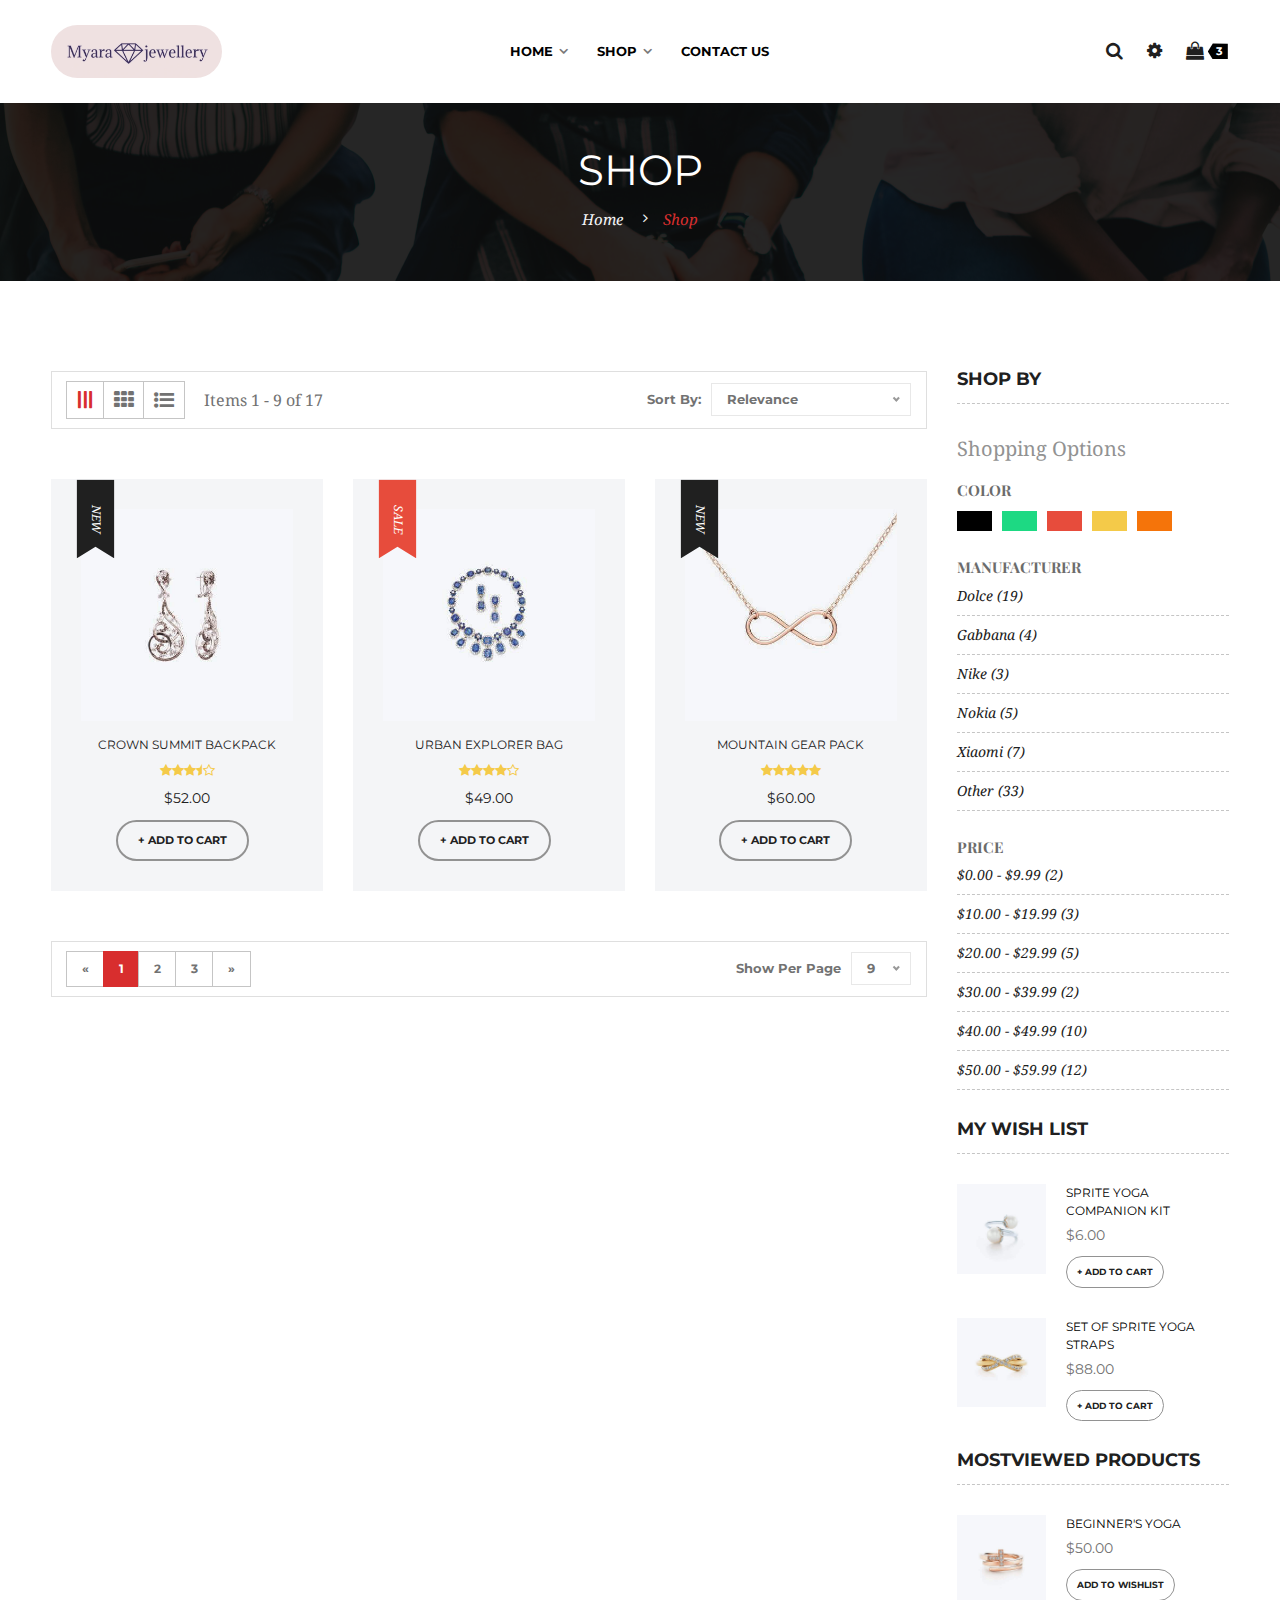
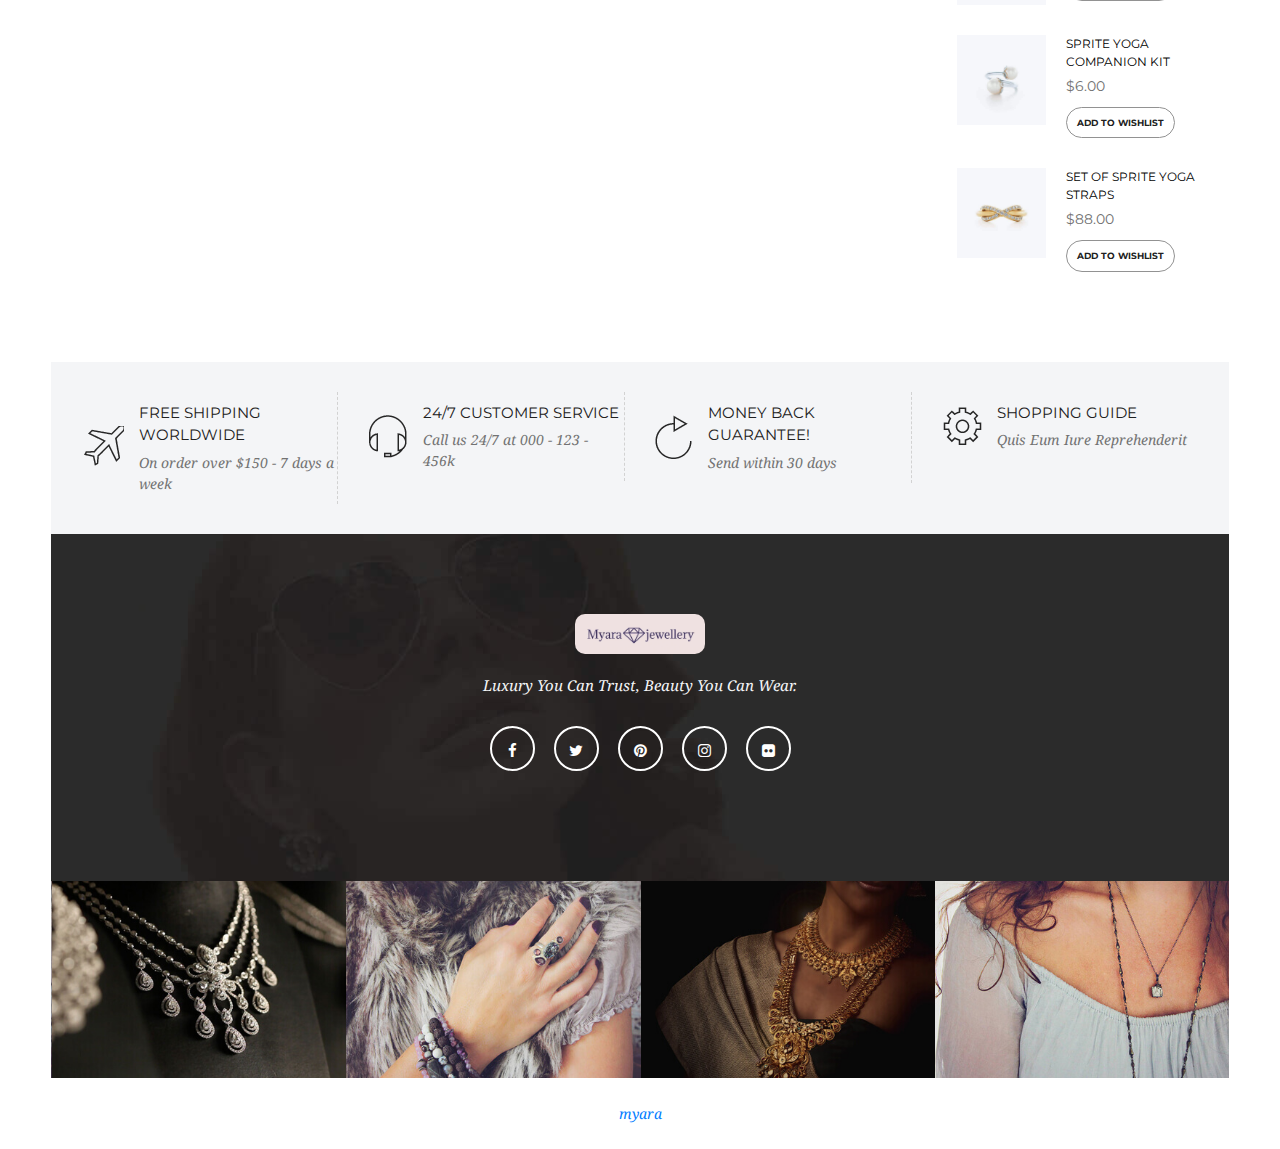
<file: shop-right-full-wide.html>
<!DOCTYPE html>
<html class="no-js" lang="zxx">
  <head>
    <meta charset="utf-8" />
    <meta http-equiv="X-UA-Compatible" content="IE=edge" />
    <meta name="viewport" content="width=device-width, initial-scale=1" />
    <meta name="description" content="meta description" />

    <title>Myara Jewellery – Elegant, Handcrafted Designs</title>

    <!--=== Favicon ===-->
    <link
      rel="shortcut icon"
      href="assets/img/myara1.jpg"
      type="image/x-icon"
    />

    <!--== Google Fonts ==-->
    <link
      rel="stylesheet"
      type="text/css"
      href="https://fonts.googleapis.com/css?family=Droid+Serif:400,400i,700,700i"
    />
    <link
      rel="stylesheet"
      type="text/css"
      href="https://fonts.googleapis.com/css?family=Montserrat:400,700"
    />
    <link
      rel="stylesheet"
      type="text/css"
      href="https://fonts.googleapis.com/css?family=Playfair+Display:400,400i,700,700i"
    />

    <!--=== Bootstrap CSS ===-->
    <link href="assets/css/vendor/bootstrap.min.css" rel="stylesheet" />
    <!--=== Font-Awesome CSS ===-->
    <link href="assets/css/vendor/font-awesome.css" rel="stylesheet" />
    <!--=== Plugins CSS ===-->
    <link href="assets/css/plugins.css" rel="stylesheet" />
    <!--=== Main Style CSS ===-->
    <link href="assets/css/style.css" rel="stylesheet" />

    <!-- Modernizer JS -->
    <script src="assets/js/vendor/modernizr-2.8.3.min.js"></script>

    <!--[if lt IE 9]>
      <script src="https://oss.maxcdn.com/html5shiv/3.7.2/html5shiv.min.js"></script>
      <script src="https://oss.maxcdn.com/respond/1.4.2/respond.min.js"></script>
    <![endif]-->
  </head>
  <body>
    <!--== Header Area Start ==-->
    <header id="header-area" class="header__3">
      <div class="ruby-container">
        <div class="row">
          <!-- Logo Area Start -->
          <div class="col-3 col-lg-1 col-xl-2 m-auto">
            <a href="index.html" class="logo-area">
              <img
                src="assets/img/myara1.jpg"
                style="border-radius: 32px"
                alt="Logo"
                class="img-fluid"
              />
            </a>
          </div>
          <!-- Logo Area End -->

          <!-- Navigation Area Start -->
          <div class="col-3 col-lg-9 col-xl-8 m-auto">
            <div class="main-menu-wrap">
              <nav id="mainmenu">
                <ul>
                  <li class="dropdown-show">
                    <a href="index.html">Home</a>
                  </li>
                  <li class="dropdown-show">
                    <a href="#">Shop</a>
                  </li>

                  <li><a href="contact.html">Contact Us</a></li>
                </ul>
              </nav>
            </div>
          </div>
          <!-- Navigation Area End -->

          <!-- Header Right Meta Start -->
          <div class="col-6 col-lg-2 m-auto">
            <div class="header-right-meta text-right">
              <ul>
                <li>
                  <a href="#" class="modal-active"
                    ><i class="fa fa-search"></i
                  ></a>
                </li>
                <li class="settings">
                  <a href="#"><i class="fa fa-cog"></i></a>
                  <div class="site-settings d-block d-sm-flex">
                    <dl class="currency">
                      <dt>Currency</dt>
                      <dd class="current"><a href="#">USD</a></dd>
                      <dd><a href="#">AUD</a></dd>
                      <dd><a href="#">CAD</a></dd>
                      <dd><a href="#">BDT</a></dd>
                    </dl>

                    <dl class="my-account">
                      <dt>My Account</dt>
                      <dd><a href="#">Dashboard</a></dd>
                      <dd><a href="#">Profile</a></dd>
                      <dd><a href="#">Sign</a></dd>
                    </dl>

                    <dl class="language">
                      <dt>Language</dt>
                      <dd class="current"><a href="#">English (US)</a></dd>
                      <dd><a href="#">English (UK)</a></dd>
                      <dd><a href="#">Chinees</a></dd>
                      <dd><a href="#">Bengali</a></dd>
                      <dd><a href="#">Hindi</a></dd>
                      <dd><a href="#">Japanees</a></dd>
                    </dl>
                  </div>
                </li>
                <li class="shop-cart">
                  <a href="#"
                    ><i class="fa fa-shopping-bag"></i>
                    <span class="count">3</span></a
                  >
                  <div class="mini-cart">
                    <div class="mini-cart-body">
                      <div class="single-cart-item d-flex">
                        <figure class="product-thumb">
                          <a href="#"
                            ><img
                              class="img-fluid"
                              src="assets/img/product-1.jpg"
                              alt="Products"
                          /></a>
                        </figure>

                        <div class="product-details">
                          <h2><a href="#">Sprite Yoga Companion</a></h2>
                          <div class="cal d-flex align-items-center">
                            <span class="quantity">3</span>
                            <span class="multiplication">X</span>
                            <span class="price">$77.00</span>
                          </div>
                        </div>
                        <a href="#" class="remove-icon"
                          ><i class="fa fa-trash-o"></i
                        ></a>
                      </div>
                      <div class="single-cart-item d-flex">
                        <figure class="product-thumb">
                          <a href="#"
                            ><img
                              class="img-fluid"
                              src="assets/img/product-2.jpg"
                              alt="Products"
                          /></a>
                        </figure>
                        <div class="product-details">
                          <h2><a href="#">Yoga Companion Kit</a></h2>
                          <div class="cal d-flex align-items-center">
                            <span class="quantity">2</span>
                            <span class="multiplication">X</span>
                            <span class="price">$6.00</span>
                          </div>
                        </div>
                        <a href="#" class="remove-icon"
                          ><i class="fa fa-trash-o"></i
                        ></a>
                      </div>
                      <div class="single-cart-item d-flex">
                        <figure class="product-thumb">
                          <a href="#"
                            ><img
                              class="img-fluid"
                              src="assets/img/product-3.jpg"
                              alt="Products"
                          /></a>
                        </figure>
                        <div class="product-details">
                          <h2><a href="#">Sprite Yoga Companion Kit</a></h2>
                          <div class="cal d-flex align-items-center">
                            <span class="quantity">1</span>
                            <span class="multiplication">X</span>
                            <span class="price">$116.00</span>
                          </div>
                        </div>
                        <a href="#" class="remove-icon"
                          ><i class="fa fa-trash-o"></i
                        ></a>
                      </div>
                    </div>
                    <div class="mini-cart-footer">
                      <a href="checkout.html" class="btn-add-to-cart"
                        >Checkout</a
                      >
                    </div>
                  </div>
                </li>
              </ul>
            </div>
          </div>
          <!-- Header Right Meta End -->
        </div>
      </div>
    </header>
    <!--== Header Area End ==-->

    <!--== Search Box Area Start ==-->
    <div class="body-popup-modal-area">
      <span class="modal-close"
        ><img src="assets/img/cancel.png" alt="Close" class="img-fluid"
      /></span>
      <div class="modal-container d-flex">
        <div class="search-box-area">
          <div class="search-box-form">
            <form action="#" method="post">
              <input type="search" placeholder="type keyword and hit enter" />
              <button class="btn" type="button">
                <i class="fa fa-search"></i>
              </button>
            </form>
          </div>
        </div>
      </div>
    </div>
    <!--== Search Box Area End ==-->

    <!--== Page Title Area Start ==-->
    <div id="page-title-area">
      <div class="container">
        <div class="row">
          <div class="col-12 text-center">
            <div class="page-title-content">
              <h1>Shop</h1>
              <ul class="breadcrumb">
                <li><a href="index.html">Home</a></li>
                <li><a href="index.html" class="active">Shop</a></li>
              </ul>
            </div>
          </div>
        </div>
      </div>
    </div>
    <!--== Page Title Area End ==-->

    <!--== Page Content Wrapper Start ==-->
    <div id="page-content-wrapper" class="p-9">
      <div class="ruby-container">
        <div class="row">
          <!-- Shop Page Content Start -->
          <div class="col-lg-9">
            <div class="shop-page-content-wrap">
              <div class="products-settings-option d-block d-md-flex">
                <div class="product-cong-left d-flex align-items-center">
                  <ul class="product-view d-flex align-items-center">
                    <li class="current column-gird">
                      <i class="fa fa-bars fa-rotate-90"></i>
                    </li>
                    <li class="box-gird"><i class="fa fa-th"></i></li>
                    <li class="list"><i class="fa fa-list-ul"></i></li>
                  </ul>
                  <span class="show-items">Items 1 - 9 of 17</span>
                </div>

                <div
                  class="product-sort_by d-flex align-items-center mt-3 mt-md-0"
                >
                  <label for="sort">Sort By:</label>
                  <select name="sort" id="sort">
                    <option value="Position">Relevance</option>
                    <option value="Name Ascen">Name, A to Z</option>
                    <option value="Name Decen">Name, Z to A</option>
                    <option value="Price Ascen">Price low to heigh</option>
                    <option value="Price Decen">Price heigh to low</option>
                  </select>
                </div>
              </div>

              <div class="shop-page-products-wrap">
                <div class="products-wrapper">
                  <div class="row" id="products-container"></div>
                </div>
              </div>

              <div class="products-settings-option d-block d-md-flex">
                <nav class="page-pagination">
                  <ul class="pagination">
                    <li><a href="#" aria-label="Previous">&laquo;</a></li>
                    <li><a class="current" href="#">1</a></li>
                    <li><a href="#">2</a></li>
                    <li><a href="#">3</a></li>
                    <li><a href="#" aria-label="Next">&raquo;</a></li>
                  </ul>
                </nav>

                <div
                  class="product-per-page d-flex align-items-center mt-3 mt-md-0"
                >
                  <label for="show-per-page">Show Per Page</label>
                  <select name="sort" id="show-per-page">
                    <option value="9">9</option>
                    <option value="15">15</option>
                    <option value="21">21</option>
                    <option value="6">27</option>
                  </select>
                </div>
              </div>
            </div>
          </div>
          <!-- Shop Page Content End -->

          <!-- Sidebar Area Start -->
          <div class="col-lg-3 mt-5 mt-lg-0">
            <div id="sidebar-area-wrap">
              <!-- Single Sidebar Item Start -->
              <div class="single-sidebar-wrap">
                <h2 class="sidebar-title">Shop By</h2>
                <div class="sidebar-body">
                  <div class="shopping-option">
                    <h3>Shopping Options</h3>
                    <div class="shopping-option-item">
                      <h4>Color</h4>
                      <ul class="color-option-select d-flex">
                        <li class="color-item black">
                          <div class="color-hvr">
                            <span class="color-fill"></span>
                            <span class="color-name">Black</span>
                          </div>
                        </li>

                        <li class="color-item green">
                          <div class="color-hvr">
                            <span class="color-fill"></span>
                            <span class="color-name">green</span>
                          </div>
                        </li>

                        <li class="color-item red">
                          <div class="color-hvr">
                            <span class="color-fill"></span>
                            <span class="color-name">red</span>
                          </div>
                        </li>

                        <li class="color-item yellow">
                          <div class="color-hvr">
                            <span class="color-fill"></span>
                            <span class="color-name">yellow</span>
                          </div>
                        </li>

                        <li class="color-item orange">
                          <div class="color-hvr">
                            <span class="color-fill"></span>
                            <span class="color-name">Orange</span>
                          </div>
                        </li>
                      </ul>
                    </div>

                    <div class="shopping-option-item">
                      <h4>MANUFACTURER</h4>
                      <ul class="sidebar-list">
                        <li><a href="#">Dolce (19)</a></li>
                        <li><a href="#">Gabbana (4)</a></li>
                        <li><a href="#">Nike (3)</a></li>
                        <li><a href="#">Nokia (5)</a></li>
                        <li><a href="#">Xiaomi (7)</a></li>
                        <li><a href="#">Other (33)</a></li>
                      </ul>
                    </div>

                    <div class="shopping-option-item">
                      <h4>Price</h4>
                      <ul class="sidebar-list">
                        <li><a href="#">$0.00 - $9.99 (2)</a></li>
                        <li><a href="#">$10.00 - $19.99 (3)</a></li>
                        <li><a href="#">$20.00 - $29.99 (5)</a></li>
                        <li><a href="#">$30.00 - $39.99 (2)</a></li>
                        <li><a href="#">$40.00 - $49.99 (10)</a></li>
                        <li><a href="#">$50.00 - $59.99 (12)</a></li>
                      </ul>
                    </div>
                  </div>
                </div>
              </div>
              <!-- Single Sidebar Item End -->

              <!-- Single Sidebar Item Start -->
              <div class="single-sidebar-wrap">
                <h2 class="sidebar-title">My Wish List</h2>
                <div class="sidebar-body">
                  <div class="small-product-list">
                    <div class="single-product-item">
                      <figure class="product-thumb">
                        <a href="#"
                          ><img
                            class="mr-2 img-fluid"
                            src="assets/img/product-2.jpg"
                            alt="Products"
                        /></a>
                      </figure>
                      <div class="product-details">
                        <h2><a href="#">Sprite Yoga Companion Kit</a></h2>
                        <span class="price">$6.00</span>
                        <a href="#" class="btn-add-to-cart">+ Add to Cart</a>
                      </div>
                    </div>

                    <div class="single-product-item">
                      <figure class="product-thumb">
                        <a href="#"
                          ><img
                            class="mr-2 img-fluid"
                            src="assets/img/product-3.jpg"
                            alt="Products"
                        /></a>
                      </figure>
                      <div class="product-details">
                        <h2><a href="#">Set of Sprite Yoga Straps</a></h2>
                        <span class="price">$88.00</span>
                        <a href="#" class="btn-add-to-cart">+ Add to Cart</a>
                      </div>
                    </div>
                  </div>
                </div>
              </div>
              <!-- Single Sidebar Item End -->

              <!-- Single Sidebar Item Start -->
              <div class="single-sidebar-wrap">
                <h2 class="sidebar-title">MOSTVIEWED PRODUCTS</h2>
                <div class="sidebar-body">
                  <div class="small-product-list">
                    <div class="single-product-item">
                      <figure class="product-thumb">
                        <a href="#"
                          ><img
                            class="mr-2 img-fluid"
                            src="assets/img/product-1.jpg"
                            alt="Products"
                        /></a>
                      </figure>
                      <div class="product-details">
                        <h2><a href="#">Beginner's Yoga</a></h2>
                        <span class="price">$50.00</span>
                        <a href="#" class="btn-add-to-cart">Add to Wishlist</a>
                      </div>
                    </div>

                    <div class="single-product-item">
                      <figure class="product-thumb">
                        <a href="#"
                          ><img
                            class="mr-2 img-fluid"
                            src="assets/img/product-2.jpg"
                            alt="Products"
                        /></a>
                      </figure>
                      <div class="product-details">
                        <h2><a href="#">Sprite Yoga Companion Kit</a></h2>
                        <span class="price">$6.00</span>
                        <a href="#" class="btn-add-to-cart">Add to Wishlist</a>
                      </div>
                    </div>

                    <div class="single-product-item">
                      <figure class="product-thumb">
                        <a href="#"
                          ><img
                            class="mr-2 img-fluid"
                            src="assets/img/product-3.jpg"
                            alt="Products"
                        /></a>
                      </figure>
                      <div class="product-details">
                        <h2><a href="#">Set of Sprite Yoga Straps</a></h2>
                        <span class="price">$88.00</span>
                        <a href="#" class="btn-add-to-cart">Add to Wishlist</a>
                      </div>
                    </div>
                  </div>
                </div>
              </div>
              <!-- Single Sidebar Item End -->
            </div>
          </div>
          <!-- Sidebar Area End -->
        </div>
      </div>
    </div>
    <!--== Page Content Wrapper End ==-->

    <!-- Footer Area Start -->
    <footer id="footer-area">
      <!-- Footer Call to Action Start -->
      <div class="footer-callto-action">
        <div class="ruby-container">
          <div class="callto-action-wrapper">
            <div class="row">
              <div class="col-lg-3 col-md-6">
                <!-- Single Call-to Action Start -->
                <div class="single-callto-action d-flex">
                  <figure class="callto-thumb">
                    <img
                      src="assets/img/air-plane.png"
                      alt="WorldWide Shipping"
                    />
                  </figure>
                  <div class="callto-info">
                    <h2>Free Shipping Worldwide</h2>
                    <p>On order over $150 - 7 days a week</p>
                  </div>
                </div>
                <!-- Single Call-to Action End -->
              </div>

              <div class="col-lg-3 col-md-6">
                <!-- Single Call-to Action Start -->
                <div class="single-callto-action d-flex">
                  <figure class="callto-thumb">
                    <img src="assets/img/support.png" alt="Support" />
                  </figure>
                  <div class="callto-info">
                    <h2>24/7 CUSTOMER SERVICE</h2>
                    <p>Call us 24/7 at 000 - 123 - 456k</p>
                  </div>
                </div>
                <!-- Single Call-to Action End -->
              </div>

              <div class="col-lg-3 col-md-6">
                <!-- Single Call-to Action Start -->
                <div class="single-callto-action d-flex">
                  <figure class="callto-thumb">
                    <img src="assets/img/money-back.png" alt="Money Back" />
                  </figure>
                  <div class="callto-info">
                    <h2>MONEY BACK Guarantee!</h2>
                    <p>Send within 30 days</p>
                  </div>
                </div>
                <!-- Single Call-to Action End -->
              </div>

              <div class="col-lg-3 col-md-6">
                <!-- Single Call-to Action Start -->
                <div class="single-callto-action d-flex">
                  <figure class="callto-thumb">
                    <img src="assets/img/cog.png" alt="Guide" />
                  </figure>
                  <div class="callto-info">
                    <h2>SHOPPING GUIDE</h2>
                    <p>Quis Eum Iure Reprehenderit</p>
                  </div>
                </div>
                <!-- Single Call-to Action End -->
              </div>
            </div>
          </div>
        </div>
      </div>
      <!-- Footer Call to Action End -->

      <!-- Footer Follow Up Area Start -->
      <div class="footer-followup-area">
        <div class="ruby-container">
          <div class="followup-wrapper">
            <div class="row">
              <div class="col-lg-12 text-center">
                <div class="follow-content-wrap">
                  <a href="index.html" class="logo"
                    ><img
                      src="assets/img/myara1.jpg"
                      style="
                        height: 40px;
                        width: fit-content;
                        border-radius: 10px;
                      "
                      alt="logo"
                  /></a>
                  <p>Luxury You Can Trust, Beauty You Can Wear.</p>

                  <div class="footer-social-icons">
                    <a href="#"><i class="fa fa-facebook"></i></a>
                    <a href="#"><i class="fa fa-twitter"></i></a>
                    <a href="#"><i class="fa fa-pinterest"></i></a>
                    <a href="#"><i class="fa fa-instagram"></i></a>
                    <a href="#"><i class="fa fa-flickr"></i></a>
                  </div>

                  <!-- <a href="#"
                    ><img src="assets/img/payment.png" alt="Payment Method"
                  /></a> -->
                </div>
              </div>
            </div>
          </div>
        </div>
      </div>
      <!-- Footer Follow Up Area End -->

      <!-- Footer Image Gallery Area Start -->
      <div class="footer-image-gallery">
        <div class="ruby-container">
          <div class="image-gallery-wrapper">
            <div class="row">
              <div class="col-lg-12">
                <div class="imgage-gallery-carousel owl-carousel">
                  <div class="gallery-item">
                    <a href="#"
                      ><img src="assets/img/gallery-img-1.jpg" alt="Gallery"
                    /></a>
                  </div>
                  <div class="gallery-item">
                    <a href="#"
                      ><img src="assets/img/gallery-img-2.jpg" alt="Gallery"
                    /></a>
                  </div>
                  <div class="gallery-item">
                    <a href="#"
                      ><img src="assets/img/gallery-img-3.jpg" alt="Gallery"
                    /></a>
                  </div>
                  <div class="gallery-item">
                    <a href="#"
                      ><img src="assets/img/gallery-img-4.jpg" alt="Gallery"
                    /></a>
                  </div>
                  <div class="gallery-item">
                    <a href="#"
                      ><img src="assets/img/gallery-img-3.jpg" alt="Gallery"
                    /></a>
                  </div>
                  <div class="gallery-item">
                    <a href="#"
                      ><img src="assets/img/gallery-img-2.jpg" alt="Gallery"
                    /></a>
                  </div>
                </div>
              </div>
            </div>
          </div>
        </div>
      </div>
      <!-- Footer Image Gallery Area End -->

      <!-- Copyright Area Start -->
      <div class="copyright-area">
        <div class="ruby-container">
          <div class="row">
            <div class="col-lg-12 text-center">
              <div class="copyright-text">
                <p>
                  <a target="_blank" href="https://linktr.ee/dnxempire"
                    >myara</a
                  >
                </p>
              </div>
            </div>
          </div>
        </div>
      </div>
      <!-- Copyright Area End -->
    </footer>
    <!-- Footer Area End -->

    <!-- Start All Modal Content -->
    <!--== Product Quick View Modal Area Wrap ==-->
    <div class="modal fade" id="quickView" tabindex="-1" role="dialog">
      <div class="modal-dialog modal-dialog-centered" role="document">
        <div class="modal-content">
          <button
            type="button"
            class="close"
            data-dismiss="modal"
            aria-label="Close"
          >
            <span aria-hidden="true"
              ><img src="assets/img/cancel.png" alt="Close" class="img-fluid"
            /></span>
          </button>
          <div class="modal-body">
            <div class="quick-view-content single-product-page-content">
              <div class="row">
                <!-- Product Thumbnail Start -->
                <div class="col-lg-5 col-md-6">
                  <div class="product-thumbnail-wrap">
                    <div class="product-thumb-carousel owl-carousel">
                      <div class="single-thumb-item">
                        <a href="single-product.html"
                          ><img
                            class="img-fluid"
                            src="assets/img/single-pro-thumb.jpg"
                            alt="Product"
                        /></a>
                      </div>

                      <div class="single-thumb-item">
                        <a href="single-product.html"
                          ><img
                            class="img-fluid"
                            src="assets/img/single-pro-thumb-2.jpg"
                            alt="Product"
                        /></a>
                      </div>

                      <div class="single-thumb-item">
                        <a href="single-product.html"
                          ><img
                            class="img-fluid"
                            src="assets/img/single-pro-thumb-3.jpg"
                            alt="Product"
                        /></a>
                      </div>

                      <div class="single-thumb-item">
                        <a href="single-product.html"
                          ><img
                            class="img-fluid"
                            src="assets/img/single-pro-thumb-4.jpg"
                            alt="Product"
                        /></a>
                      </div>
                    </div>
                  </div>
                </div>
                <!-- Product Thumbnail End -->

                <!-- Product Details Start -->
                <div class="col-lg-7 col-md-6 mt-5 mt-md-0">
                  <div class="product-details">
                    <h2>
                      <a href="single-product.html">Crown Summit Backpack</a>
                    </h2>

                    <div class="rating">
                      <i class="fa fa-star"></i>
                      <i class="fa fa-star"></i>
                      <i class="fa fa-star"></i>
                      <i class="fa fa-star-half"></i>
                      <i class="fa fa-star-o"></i>
                    </div>

                    <span class="price">$52.00</span>

                    <div class="product-info-stock-sku">
                      <span class="product-stock-status">In Stock</span>
                      <span class="product-sku-status ml-5"
                        ><strong>SKU</strong> MH03</span
                      >
                    </div>

                    <p class="products-desc">
                      Ideal for cold-weathered training worked lorem ipsum
                      outdoors, the Chaz Hoodie promises superior warmth with
                      every wear. Thick material blocks out the wind as ribbed
                      cuffs and bottom band seal in body heat Lorem ipsum dolor
                      sit amet, consectetur adipisicing elit. Enim,
                      reprehenderit.
                    </p>
                    <div class="shopping-option-item">
                      <h4>Color</h4>
                      <ul class="color-option-select d-flex">
                        <li class="color-item black">
                          <div class="color-hvr">
                            <span class="color-fill"></span>
                            <span class="color-name">Black</span>
                          </div>
                        </li>

                        <li class="color-item green">
                          <div class="color-hvr">
                            <span class="color-fill"></span>
                            <span class="color-name">green</span>
                          </div>
                        </li>

                        <li class="color-item orange">
                          <div class="color-hvr">
                            <span class="color-fill"></span>
                            <span class="color-name">Orange</span>
                          </div>
                        </li>
                      </ul>
                    </div>

                    <div class="product-quantity d-flex align-items-center">
                      <div class="quantity-field">
                        <label for="qty">Qty</label>
                        <input
                          type="number"
                          id="qty"
                          min="1"
                          max="100"
                          value="1"
                        />
                      </div>

                      <a href="cart.html" class="btn btn-add-to-cart"
                        >Add to Cart</a
                      >
                    </div>
                  </div>
                </div>
                <!-- Product Details End -->
              </div>
            </div>
          </div>
        </div>
      </div>
    </div>
    <!--== Product Quick View Modal Area End ==-->
    <!-- End All Modal Content -->

    <!-- Scroll to Top Start -->
    <a href="#" class="scrolltotop"><i class="fa fa-angle-up"></i></a>
    <!-- Scroll to Top End -->

    <!--=======================Javascript============================-->
    <!--=== Jquery Min Js ===-->
    <script src="assets/js/vendor/jquery-3.3.1.min.js"></script>
    <!--=== Jquery Migrate Min Js ===-->
    <script src="assets/js/vendor/jquery-migrate-1.4.1.min.js"></script>
    <!--=== Popper Min Js ===-->
    <script src="assets/js/vendor/popper.min.js"></script>
    <!--=== Bootstrap Min Js ===-->
    <script src="assets/js/vendor/bootstrap.min.js"></script>
    <!--=== Plugins Min Js ===-->
    <script src="assets/js/plugins.js"></script>

    <!--=== Active Js ===-->
    <script src="assets/js/active.js"></script>
    <script>
      const products = [
        {
          name: "Crown Summit Backpack",
          price: 52.0,
          image: "assets/img/new-product-1.jpg",
          badge: "New",
          rating: 3.5,
          desc: "Ideal for cold-weathered training worked lorem outdoors, the Chaz Hoodie promises superior warmth with every wear. Thick material blocks out the wind as ribbed cuffs and bottom band seal in body heat.",
        },
        {
          name: "Urban Explorer Bag",
          price: 49.0,
          image: "assets/img/new-product-2.jpg",
          badge: "Sale",
          rating: 4,
          desc: "Stylish and spacious backpack for urban adventures, crafted with durable fabric.",
        },
        {
          name: "Mountain Gear Pack",
          price: 60.0,
          image: "assets/img/new-product-3.jpg",
          badge: "New",
          rating: 5,
          desc: "Perfect companion for hiking trips with large storage compartments.",
        },
        // You can add more product objects here
      ];

      function getRatingStars(rating) {
        let starsHTML = "";
        for (let i = 1; i <= 5; i++) {
          if (i <= Math.floor(rating)) {
            starsHTML += '<i class="fa fa-star"></i>';
          } else if (i - rating < 1) {
            starsHTML += '<i class="fa fa-star-half"></i>';
          } else {
            starsHTML += '<i class="fa fa-star-o"></i>';
          }
        }
        return starsHTML;
      }

      function renderProducts() {
        const container = document.getElementById("products-container");
        container.innerHTML = products
          .map(
            (product) => `
    <div class="col-lg-4 col-sm-6">
      <div class="single-product-item text-center">
        <figure class="product-thumb">
          <a href="single-product.html"><img src="${product.image}" alt="${
              product.name
            }" class="img-fluid"></a>
        </figure>
        <div class="product-details">
          <h2><a href="single-product.html">${product.name}</a></h2>
          <div class="rating">${getRatingStars(product.rating)}</div>
          <span class="price">$${product.price.toFixed(2)}</span>
          <p class="products-desc">${product.desc}</p>
          <a href="single-product.html" class="btn btn-add-to-cart">+ Add to Cart</a>
          <a href="single-product.html" class="btn btn-add-to-cart btn-whislist">+ Wishlist</a>
          <a href="single-product.html" class="btn btn-add-to-cart btn-compare">+ Compare</a>
        </div>
        <div class="product-meta">
          <button type="button" data-toggle="modal" data-target="#quickView">
            <span data-toggle="tooltip" data-placement="left" title="Quick View"><i class="fa fa-compress"></i></span>
          </button>
          <a href="#" data-toggle="tooltip" data-placement="left" title="Add to Wishlist"><i class="fa fa-heart-o"></i></a>
          <a href="#" data-toggle="tooltip" data-placement="left" title="Compare"><i class="fa fa-tags"></i></a>
        </div>
        <span class="product-bedge ${product.badge.toLowerCase()}">${
              product.badge
            }</span>
      </div>
    </div>
  `
          )
          .join("");
      }

      renderProducts();
    </script>
  </body>
</html>
</file>
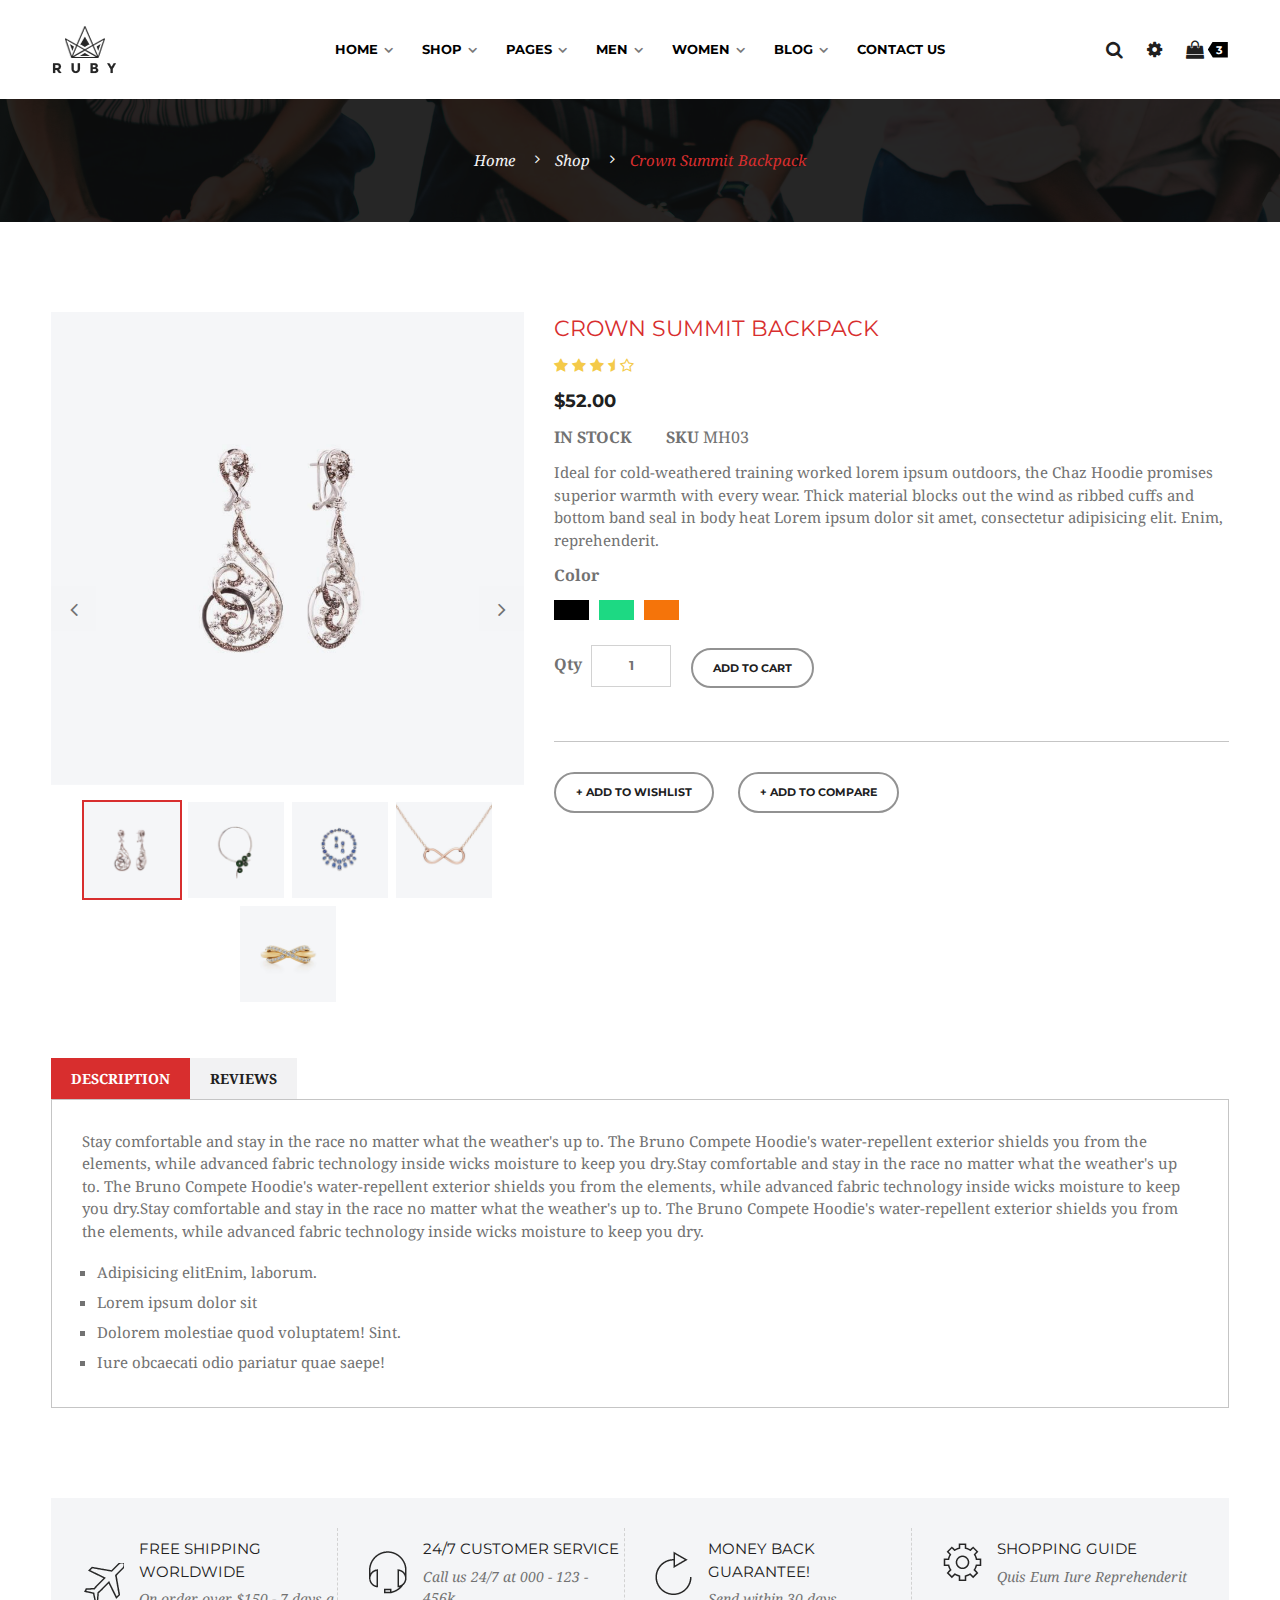
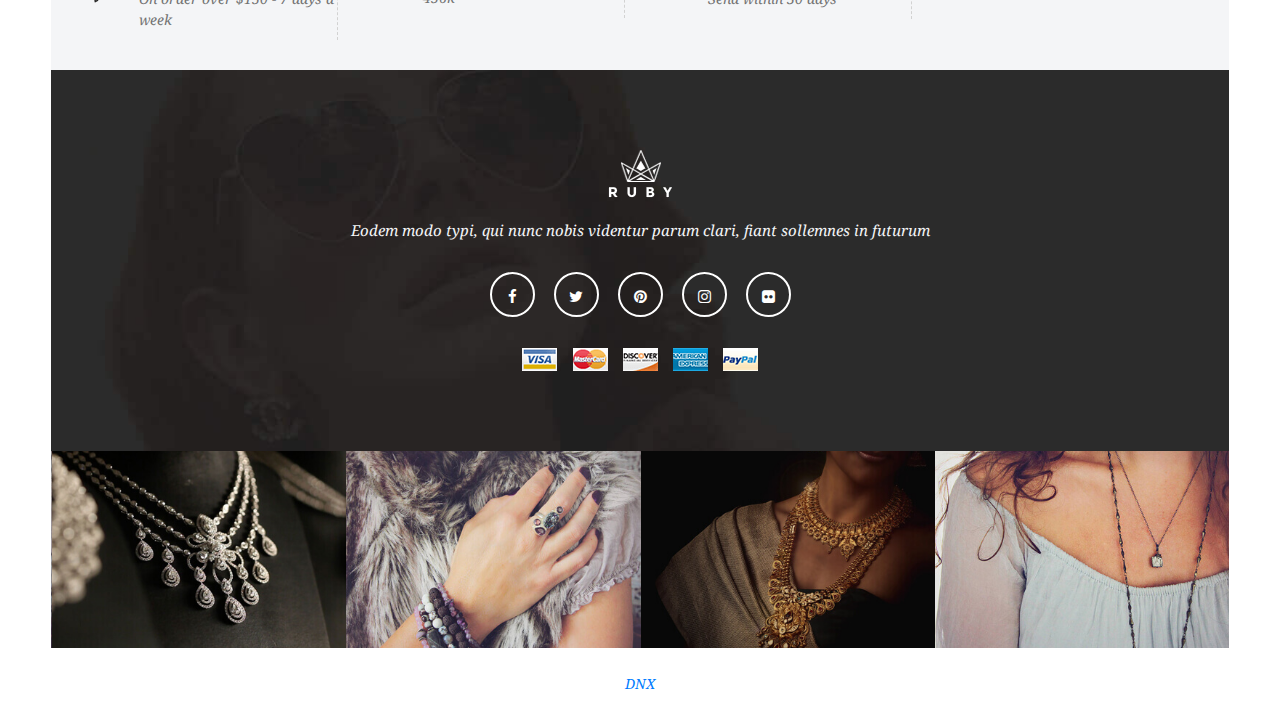
<file: single-product.html>
<!DOCTYPE html>
<html class="no-js" lang="zxx">

<head>
    <meta charset="utf-8">
    <meta http-equiv="X-UA-Compatible" content="IE=edge">
    <meta name="viewport" content="width=device-width, initial-scale=1">
    <meta name="description" content="meta description">

    <title>Single Product :: DNX - Jewelry Store eCommerce</title>

    <!--=== Favicon ===-->
    <link rel="shortcut icon" href="assets/img/favicon.ico" type="image/x-icon"/>

    <!--== Google Fonts ==-->
    <link rel="stylesheet" type="text/css"
          href="https://fonts.googleapis.com/css?family=Droid+Serif:400,400i,700,700i"/>
    <link rel="stylesheet" type="text/css" href="https://fonts.googleapis.com/css?family=Montserrat:400,700"/>
    <link rel="stylesheet" type="text/css"
          href="https://fonts.googleapis.com/css?family=Playfair+Display:400,400i,700,700i"/>

    <!--=== Bootstrap CSS ===-->
    <link href="assets/css/vendor/bootstrap.min.css" rel="stylesheet">
    <!--=== Font-Awesome CSS ===-->
    <link href="assets/css/vendor/font-awesome.css" rel="stylesheet">
    <!--=== Plugins CSS ===-->
    <link href="assets/css/plugins.css" rel="stylesheet">
    <!--=== Main Style CSS ===-->
    <link href="assets/css/style.css" rel="stylesheet">

    <!-- Modernizer JS -->
    <script src="assets/js/vendor/modernizr-2.8.3.min.js"></script>


    <!--[if lt IE 9]>
    <script src="https://oss.maxcdn.com/html5shiv/3.7.2/html5shiv.min.js"></script>
    <script src="https://oss.maxcdn.com/respond/1.4.2/respond.min.js"></script>
    <![endif]-->
</head>
<body>
<!--== Header Area Start ==-->
<header id="header-area" class="header__3">
    <div class="ruby-container">
        <div class="row">
            <!-- Logo Area Start -->
            <div class="col-3 col-lg-1 col-xl-2 m-auto">
                <a href="index.html" class="logo-area">
                    <img src="assets/img/logo-black.png" alt="Logo" class="img-fluid"/>
                </a>
            </div>
            <!-- Logo Area End -->

            <!-- Navigation Area Start -->
            <div class="col-3 col-lg-9 col-xl-8 m-auto">
                <div class="main-menu-wrap">
                    <nav id="mainmenu">
                        <ul>
                            <li class="dropdown-show"><a href="index.html">Home</a>
                                <ul class="dropdown-nav sub-dropdown">
                                    <li><a href="index.html">Home Layout 1</a></li>
                                    <li><a href="index2.html">Home Layout 2</a></li>
                                    <li><a href="index3.html">Home Layout 3</a></li>
                                    <li><a href="index4.html">Home Layout 4</a></li>
                                    <li><a href="index5.html">Home Layout 5</a></li>
                                    <li><a href="index6.html">Home Layout 6</a></li>
                                </ul>
                            </li>
                            <li class="dropdown-show"><a href="#">Shop</a>
                                <ul class="mega-menu-wrap dropdown-nav">
                                    <li class="mega-menu-item"><a href="shop.html" class="mega-item-title">Shop
                                        Layout</a>
                                        <ul>
                                            <li><a href="shop.html">Shop Left Sidebar</a></li>
                                            <li><a href="shop-right-sidebar.html">Shop Right Sidebar</a></li>
                                            <li><a href="shop-left-full-wide.html">Shop Left Full Wide</a></li>
                                            <li><a href="shop-right-full-wide.html">Shop Right Full Wide</a></li>
                                            <li><a href="shop-full-wide.html">Shop Without Sidebar</a></li>
                                        </ul>
                                    </li>

                                    <li class="mega-menu-item"><a href="single-product.html" class="mega-item-title">Single
                                        Products</a>
                                        <ul>
                                            <li><a href="single-product.html">Single Product</a></li>
                                            <li><a href="single-product-normal.html">Single Product Normal</a></li>
                                            <li><a href="single-product-group.html">Single Product Group</a></li>
                                            <li><a href="single-product-external.html">Single Product External</a></li>
                                        </ul>
                                    </li>
                                </ul>
                            </li>
                            <li class="dropdown-show"><a href="#">Pages</a>
                                <ul class="dropdown-nav">
                                    <li><a href="cart.html">Shopping Cart</a></li>
                                    <li><a href="checkout.html">Checkout</a></li>
                                    <li><a href="compare.html">Compare</a></li>
                                    <li><a href="wishlist.html">Wishlist</a></li>
                                    <li><a href="login-register.html">Login & Register</a></li>
                                    <li><a href="my-account.html">My Account</a></li>
                                    <li><a href="404.html">404 Error</a></li>
                                </ul>
                            </li>
                            <li class="dropdown-show"><a href="#">Men</a>
                                <ul class="mega-menu-wrap dropdown-nav">
                                    <li class="mega-menu-item"><a href="shop-left-full-wide.html"
                                                                  class="mega-item-title">Shirt</a>
                                        <ul>
                                            <li><a href="shop.html">Tops & Tees</a></li>
                                            <li><a href="shop.html">Polo Short Sleeve</a></li>
                                            <li><a href="shop.html">Graphic T-Shirts</a></li>
                                            <li><a href="shop.html">Jackets & Coats</a></li>
                                            <li><a href="shop.html">Fashion Jackets</a></li>
                                        </ul>
                                    </li>

                                    <li class="mega-menu-item"><a href="shop-left-full-wide.html"
                                                                  class="mega-item-title">Jeans</a>
                                        <ul>
                                            <li><a href="shop.html">Crochet</a></li>
                                            <li><a href="shop.html">Sleeveless</a></li>
                                            <li><a href="shop.html">Stripes</a></li>
                                            <li><a href="shop.html">Sweaters</a></li>
                                            <li><a href="shop.html">Hoodies</a></li>
                                        </ul>
                                    </li>

                                    <li class="mega-menu-item"><a href="shop-left-full-wide.html"
                                                                  class="mega-item-title">Shoes</a>
                                        <ul>
                                            <li><a href="shop.html">Tops & Tees</a></li>
                                            <li><a href="shop.html">Polo Short Sleeve</a></li>
                                            <li><a href="shop.html">Graphic T-Shirts</a></li>
                                            <li><a href="shop.html">Jackets & Coats</a></li>
                                            <li><a href="shop.html">Fashion Jackets</a></li>
                                        </ul>
                                    </li>

                                    <li class="mega-menu-item"><a href="shop-left-full-wide.html"
                                                                  class="mega-item-title">Watches</a>
                                        <ul>
                                            <li><a href="shop.html">Crochet</a></li>
                                            <li><a href="shop.html">Sleeveless</a></li>
                                            <li><a href="shop.html">Stripes</a></li>
                                            <li><a href="shop.html">Sweaters</a></li>
                                            <li><a href="shop.html">Hoodies</a></li>
                                        </ul>
                                    </li>
                                </ul>
                            </li>
                            <li class="dropdown-show"><a href="shop-left-full-wide.html">Women</a>
                                <ul class="mega-menu-wrap dropdown-nav">
                                    <li class="mega-menu-item"><a href="shop-left-full-wide.html"
                                                                  class="mega-item-title">Kamiz</a>
                                        <ul>
                                            <li><a href="shop.html">Tops & Tees</a></li>
                                            <li><a href="shop.html">Polo Short Sleeve</a></li>
                                            <li><a href="shop.html">Graphic T-Shirts</a></li>
                                            <li><a href="shop.html">Jackets & Coats</a></li>
                                            <li><a href="shop.html">Fashion Jackets</a></li>
                                        </ul>
                                    </li>

                                    <li class="mega-menu-item"><a href="shop-left-full-wide.html"
                                                                  class="mega-item-title">Life Style</a>
                                        <ul>
                                            <li><a href="shop.html">Crochet</a></li>
                                            <li><a href="shop.html">Sleeveless</a></li>
                                            <li><a href="shop.html">Stripes</a></li>
                                            <li><a href="shop.html">Sweaters</a></li>
                                            <li><a href="shop.html">Hoodies</a></li>
                                        </ul>
                                    </li>

                                    <li class="mega-menu-item"><a href="shop-left-full-wide.html"
                                                                  class="mega-item-title">Shoes</a>
                                        <ul>
                                            <li><a href="shop.html">Tops & Tees</a></li>
                                            <li><a href="shop.html">Polo Short Sleeve</a></li>
                                            <li><a href="shop.html">Graphic T-Shirts</a></li>
                                            <li><a href="shop.html">Jackets & Coats</a></li>
                                            <li><a href="shop.html">Fashion Jackets</a></li>
                                        </ul>
                                    </li>
                                </ul>
                            </li>
                            <li class="dropdown-show"><a href="#">Blog</a>
                                <ul class="dropdown-nav">
                                    <li><a href="blog.html">Blog Right Sidebar</a></li>
                                    <li><a href="blog-left-sidebar.html">Blog Left Sidebar</a></li>
                                    <li><a href="blog-grid.html">Blog Grid Layout</a></li>
                                    <li><a href="single-blog.html">Blog Details</a></li>
                                </ul>
                            </li>
                            <li><a href="contact.html">Contact Us</a></li>
                        </ul>
                    </nav>
                </div>
            </div>
            <!-- Navigation Area End -->

            <!-- Header Right Meta Start -->
            <div class="col-6 col-lg-2 m-auto">
                <div class="header-right-meta text-right">
                    <ul>
                        <li><a href="#" class="modal-active"><i class="fa fa-search"></i></a></li>
                        <li class="settings"><a href="#"><i class="fa fa-cog"></i></a>
                            <div class="site-settings d-block d-sm-flex">
                                <dl class="currency">
                                    <dt>Currency</dt>
                                    <dd class="current"><a href="#">USD</a></dd>
                                    <dd><a href="#">AUD</a></dd>
                                    <dd><a href="#">CAD</a></dd>
                                    <dd><a href="#">BDT</a></dd>
                                </dl>

                                <dl class="my-account">
                                    <dt>My Account</dt>
                                    <dd><a href="#">Dashboard</a></dd>
                                    <dd><a href="#">Profile</a></dd>
                                    <dd><a href="#">Sign</a></dd>
                                </dl>

                                <dl class="language">
                                    <dt>Language</dt>
                                    <dd class="current"><a href="#">English (US)</a></dd>
                                    <dd><a href="#">English (UK)</a></dd>
                                    <dd><a href="#">Chinees</a></dd>
                                    <dd><a href="#">Bengali</a></dd>
                                    <dd><a href="#">Hindi</a></dd>
                                    <dd><a href="#">Japanees</a></dd>
                                </dl>
                            </div>
                        </li>
                        <li class="shop-cart"><a href="#"><i class="fa fa-shopping-bag"></i> <span
                                class="count">3</span></a>
                            <div class="mini-cart">
                                <div class="mini-cart-body">
                                    <div class="single-cart-item d-flex">
                                        <figure class="product-thumb">
                                            <a href="#"><img class="img-fluid" src="assets/img/product-1.jpg"
                                                             alt="Products"/></a>
                                        </figure>

                                        <div class="product-details">
                                            <h2><a href="#">Sprite Yoga Companion</a></h2>
                                            <div class="cal d-flex align-items-center">
                                                <span class="quantity">3</span>
                                                <span class="multiplication">X</span>
                                                <span class="price">$77.00</span>
                                            </div>
                                        </div>
                                        <a href="#" class="remove-icon"><i class="fa fa-trash-o"></i></a>
                                    </div>
                                    <div class="single-cart-item d-flex">
                                        <figure class="product-thumb">
                                            <a href="#"><img class="img-fluid" src="assets/img/product-2.jpg"
                                                             alt="Products"/></a>
                                        </figure>
                                        <div class="product-details">
                                            <h2><a href="#">Yoga Companion Kit</a></h2>
                                            <div class="cal d-flex align-items-center">
                                                <span class="quantity">2</span>
                                                <span class="multiplication">X</span>
                                                <span class="price">$6.00</span>
                                            </div>
                                        </div>
                                        <a href="#" class="remove-icon"><i class="fa fa-trash-o"></i></a>
                                    </div>
                                    <div class="single-cart-item d-flex">
                                        <figure class="product-thumb">
                                            <a href="#"><img class="img-fluid" src="assets/img/product-3.jpg"
                                                             alt="Products"/></a>
                                        </figure>
                                        <div class="product-details">
                                            <h2><a href="#">Sprite Yoga Companion Kit</a></h2>
                                            <div class="cal d-flex align-items-center">
                                                <span class="quantity">1</span>
                                                <span class="multiplication">X</span>
                                                <span class="price">$116.00</span>
                                            </div>
                                        </div>
                                        <a href="#" class="remove-icon"><i class="fa fa-trash-o"></i></a>
                                    </div>
                                </div>
                                <div class="mini-cart-footer">
                                    <a href="checkout.html" class="btn-add-to-cart">Checkout</a>
                                </div>
                            </div>
                        </li>
                    </ul>
                </div>
            </div>
            <!-- Header Right Meta End -->
        </div>
    </div>
</header>
<!--== Header Area End ==-->

<!--== Search Box Area Start ==-->
<div class="body-popup-modal-area">
    <span class="modal-close"><img src="assets/img/cancel.png" alt="Close" class="img-fluid"/></span>
    <div class="modal-container d-flex">
        <div class="search-box-area">
            <div class="search-box-form">
                <form action="#" method="post">
                    <input type="search" placeholder="type keyword and hit enter"/>
                    <button class="btn" type="button"><i class="fa fa-search"></i></button>
                </form>
            </div>
        </div>
    </div>
</div>
<!--== Search Box Area End ==-->

<!--== Page Title Area Start ==-->
<div id="page-title-area">
    <div class="container">
        <div class="row">
            <div class="col-12 text-center">
                <div class="page-title-content">
                    <ul class="breadcrumb">
                        <li><a href="index.html">Home</a></li>
                        <li><a href="shop-full-wide.html">Shop</a></li>
                        <li><a href="single-product.html" class="active">Crown Summit Backpack</a></li>
                    </ul>
                </div>
            </div>
        </div>
    </div>
</div>
<!--== Page Title Area End ==-->

<!--== Page Content Wrapper Start ==-->
<div id="page-content-wrapper" class="p-9">
    <div class="ruby-container">
        <div class="row">
            <!-- Single Product Page Content Start -->
            <div class="col-lg-12">
                <div class="single-product-page-content">
                    <div class="row">
                        <!-- Product Thumbnail Start -->
                        <div class="col-lg-5">
                            <div class="product-thumbnail-wrap">
                                <div class="product-thumb-carousel owl-carousel">
                                    <div class="single-thumb-item">
                                        <a href="single-product.html"><img class="img-fluid"
                                                                           src="assets/img/single-pro-thumb.jpg"
                                                                           alt="Product"/></a>
                                    </div>

                                    <div class="single-thumb-item">
                                        <a href="single-product.html"><img class="img-fluid"
                                                                           src="assets/img/single-pro-thumb-2.jpg"
                                                                           alt="Product"/></a>
                                    </div>

                                    <div class="single-thumb-item">
                                        <a href="single-product.html"><img class="img-fluid"
                                                                           src="assets/img/single-pro-thumb-3.jpg"
                                                                           alt="Product"/></a>
                                    </div>

                                    <div class="single-thumb-item">
                                        <a href="single-product.html"><img class="img-fluid"
                                                                           src="assets/img/single-pro-thumb-4.jpg"
                                                                           alt="Product"/></a>
                                    </div>

                                    <div class="single-thumb-item">
                                        <a href="single-product.html"><img class="img-fluid"
                                                                           src="assets/img/single-pro-thumb-5.jpg"
                                                                           alt="Product"/></a>
                                    </div>
                                </div>
                            </div>
                        </div>
                        <!-- Product Thumbnail End -->

                        <!-- Product Details Start -->
                        <div class="col-lg-7 mt-5 mt-lg-0">
                            <div class="product-details">
                                <h2><a href="single-product.html">Crown Summit Backpack</a></h2>

                                <div class="rating">
                                    <i class="fa fa-star"></i>
                                    <i class="fa fa-star"></i>
                                    <i class="fa fa-star"></i>
                                    <i class="fa fa-star-half"></i>
                                    <i class="fa fa-star-o"></i>
                                </div>

                                <span class="price">$52.00</span>

                                <div class="product-info-stock-sku">
                                    <span class="product-stock-status">In Stock</span>
                                    <span class="product-sku-status ml-5"><strong>SKU</strong> MH03</span>
                                </div>

                                <p class="products-desc">Ideal for cold-weathered training worked lorem ipsum outdoors,
                                    the Chaz Hoodie promises superior warmth with every wear. Thick material blocks out
                                    the wind as ribbed cuffs and bottom band seal in body heat Lorem ipsum dolor sit
                                    amet, consectetur adipisicing elit. Enim, reprehenderit.</p>
                                <div class="shopping-option-item">
                                    <h4>Color</h4>
                                    <ul class="color-option-select d-flex">
                                        <li class="color-item black">
                                            <div class="color-hvr">
                                                <span class="color-fill"></span>
                                                <span class="color-name">Black</span>
                                            </div>
                                        </li>

                                        <li class="color-item green">
                                            <div class="color-hvr">
                                                <span class="color-fill"></span>
                                                <span class="color-name">green</span>
                                            </div>
                                        </li>

                                        <li class="color-item orange">
                                            <div class="color-hvr">
                                                <span class="color-fill"></span>
                                                <span class="color-name">Orange</span>
                                            </div>
                                        </li>
                                    </ul>
                                </div>

                                <div class="product-quantity d-flex align-items-center">
                                    <div class="quantity-field">
                                        <label for="qty">Qty</label>
                                        <input type="number" id="qty" min="1" max="100" value="1"/>
                                    </div>

                                    <a href="single-product.html" class="btn btn-add-to-cart">Add to Cart</a>
                                </div>

                                <div class="product-btn-group">
                                    <a href="single-product.html" class="btn btn-add-to-cart btn-whislist">+ Add to
                                        Wishlist</a>
                                    <a href="single-product.html" class="btn btn-add-to-cart btn-whislist">+ Add to
                                        Compare</a>
                                </div>
                            </div>
                        </div>
                        <!-- Product Details End -->
                    </div>

                    <div class="row">
                        <div class="col-lg-12">
                            <!-- Product Full Description Start -->
                            <div class="product-full-info-reviews">
                                <!-- Single Product tab Menu -->
                                <nav class="nav" id="nav-tab">
                                    <a class="active" id="description-tab" data-toggle="tab" href="#description">Description</a>
                                    <a id="reviews-tab" data-toggle="tab" href="#reviews">Reviews</a>
                                </nav>
                                <!-- Single Product tab Menu -->

                                <!-- Single Product tab Content -->
                                <div class="tab-content" id="nav-tabContent">
                                    <div class="tab-pane fade show active" id="description">
                                        <p>Stay comfortable and stay in the race no matter what the weather's up to. The
                                            Bruno Compete Hoodie's water-repellent exterior shields you from the
                                            elements, while advanced fabric technology inside wicks moisture to keep you
                                            dry.Stay comfortable and stay in the race no matter what the weather's up
                                            to. The Bruno Compete Hoodie's water-repellent exterior shields you from the
                                            elements, while advanced fabric technology inside wicks moisture to keep you
                                            dry.Stay comfortable and stay in the race no matter what the weather's up
                                            to. The Bruno Compete Hoodie's water-repellent exterior shields you from the
                                            elements, while advanced fabric technology inside wicks moisture to keep you
                                            dry.</p>

                                        <ul>
                                            <li>Adipisicing elitEnim, laborum.</li>
                                            <li>Lorem ipsum dolor sit</li>
                                            <li>Dolorem molestiae quod voluptatem! Sint.</li>
                                            <li>Iure obcaecati odio pariatur quae saepe!</li>
                                        </ul>
                                    </div>

                                    <div class="tab-pane fade" id="reviews">
                                        <div class="row">
                                            <div class="col-lg-7">
                                                <div class="product-ratting-wrap">
                                                    <div class="pro-avg-ratting">
                                                        <h4>4.5 <span>(Overall)</span></h4>
                                                        <span>Based on 9 Comments</span>
                                                    </div>
                                                    <div class="ratting-list">
                                                        <div class="sin-list float-left">
                                                            <i class="fa fa-star"></i>
                                                            <i class="fa fa-star"></i>
                                                            <i class="fa fa-star"></i>
                                                            <i class="fa fa-star"></i>
                                                            <i class="fa fa-star"></i>
                                                            <span>(5)</span>
                                                        </div>
                                                        <div class="sin-list float-left">
                                                            <i class="fa fa-star"></i>
                                                            <i class="fa fa-star"></i>
                                                            <i class="fa fa-star"></i>
                                                            <i class="fa fa-star"></i>
                                                            <i class="fa fa-star-o"></i>
                                                            <span>(3)</span>
                                                        </div>
                                                        <div class="sin-list float-left">
                                                            <i class="fa fa-star"></i>
                                                            <i class="fa fa-star"></i>
                                                            <i class="fa fa-star"></i>
                                                            <i class="fa fa-star-o"></i>
                                                            <i class="fa fa-star-o"></i>
                                                            <span>(1)</span>
                                                        </div>
                                                        <div class="sin-list float-left">
                                                            <i class="fa fa-star"></i>
                                                            <i class="fa fa-star"></i>
                                                            <i class="fa fa-star-o"></i>
                                                            <i class="fa fa-star-o"></i>
                                                            <i class="fa fa-star-o"></i>
                                                            <span>(0)</span>
                                                        </div>
                                                        <div class="sin-list float-left">
                                                            <i class="fa fa-star"></i>
                                                            <i class="fa fa-star-o"></i>
                                                            <i class="fa fa-star-o"></i>
                                                            <i class="fa fa-star-o"></i>
                                                            <i class="fa fa-star-o"></i>
                                                            <span>(0)</span>
                                                        </div>
                                                    </div>
                                                    <div class="rattings-wrapper">

                                                        <div class="sin-rattings">
                                                            <div class="ratting-author">
                                                                <h3>Cristopher Lee</h3>
                                                                <div class="ratting-star">
                                                                    <i class="fa fa-star"></i>
                                                                    <i class="fa fa-star"></i>
                                                                    <i class="fa fa-star"></i>
                                                                    <i class="fa fa-star"></i>
                                                                    <i class="fa fa-star"></i>
                                                                    <span>(5)</span>
                                                                </div>
                                                            </div>
                                                            <p>enim ipsam voluptatem quia voluptas sit aspernatur aut
                                                                odit aut fugit, sed quia res eos qui ratione voluptatem
                                                                sequi Neque porro quisquam est, qui dolorem ipsum quia
                                                                dolor sit amet, consectetur, adipisci veli</p>
                                                        </div>

                                                        <div class="sin-rattings">
                                                            <div class="ratting-author">
                                                                <h3>Nirob Khan</h3>
                                                                <div class="ratting-star">
                                                                    <i class="fa fa-star"></i>
                                                                    <i class="fa fa-star"></i>
                                                                    <i class="fa fa-star"></i>
                                                                    <i class="fa fa-star"></i>
                                                                    <i class="fa fa-star"></i>
                                                                    <span>(5)</span>
                                                                </div>
                                                            </div>
                                                            <p>enim ipsam voluptatem quia voluptas sit aspernatur aut
                                                                odit aut fugit, sed quia res eos qui ratione voluptatem
                                                                sequi Neque porro quisquam est, qui dolorem ipsum quia
                                                                dolor sit amet, consectetur, adipisci veli</p>
                                                        </div>

                                                        <div class="sin-rattings">
                                                            <div class="ratting-author">
                                                                <h3>MD.ZENAUL ISLAM</h3>
                                                                <div class="ratting-star">
                                                                    <i class="fa fa-star"></i>
                                                                    <i class="fa fa-star"></i>
                                                                    <i class="fa fa-star"></i>
                                                                    <i class="fa fa-star"></i>
                                                                    <i class="fa fa-star"></i>
                                                                    <span>(5)</span>
                                                                </div>
                                                            </div>
                                                            <p>enim ipsam voluptatem quia voluptas sit aspernatur aut
                                                                odit aut fugit, sed quia res eos qui ratione voluptatem
                                                                sequi Neque porro quisquam est, qui dolorem ipsum quia
                                                                dolor sit amet, consectetur, adipisci veli</p>
                                                        </div>

                                                    </div>
                                                    <div class="ratting-form-wrapper fix">
                                                        <h3>Add your Comments</h3>
                                                        <form action="#" method="post">
                                                            <div class="ratting-form row">
                                                                <div class="col-12 mb-4">
                                                                    <h5>Rating:</h5>
                                                                    <div class="ratting-star fix">
                                                                        <i class="fa fa-star-o"></i>
                                                                        <i class="fa fa-star-o"></i>
                                                                        <i class="fa fa-star-o"></i>
                                                                        <i class="fa fa-star-o"></i>
                                                                        <i class="fa fa-star-o"></i>
                                                                    </div>
                                                                </div>
                                                                <div class="col-md-6 col-12 mb-4">
                                                                    <label for="name">Name:</label>
                                                                    <input id="name" placeholder="Name" type="text">
                                                                </div>
                                                                <div class="col-md-6 col-12 mb-4">
                                                                    <label for="email">Email:</label>
                                                                    <input id="email" placeholder="Email" type="text">
                                                                </div>
                                                                <div class="col-12 mb-4">
                                                                    <label for="your-review">Your Review:</label>
                                                                    <textarea name="review" id="your-review"
                                                                              placeholder="Write a review"></textarea>
                                                                </div>
                                                                <div class="col-12">
                                                                    <input value="add review" type="submit">
                                                                </div>
                                                            </div>
                                                        </form>
                                                    </div>
                                                </div>
                                            </div>
                                        </div>
                                    </div>
                                </div>
                                <!-- Single Product tab Content -->
                            </div>
                            <!-- Product Full Description End -->
                        </div>
                    </div>
                </div>
            </div>
            <!-- Single Product Page Content End -->
        </div>
    </div>
</div>
<!--== Page Content Wrapper End ==-->

<!-- Footer Area Start -->
<footer id="footer-area">
    <!-- Footer Call to Action Start -->
    <div class="footer-callto-action">
        <div class="ruby-container">
            <div class="callto-action-wrapper">
                <div class="row">
                    <div class="col-lg-3 col-md-6">
                        <!-- Single Call-to Action Start -->
                        <div class="single-callto-action d-flex">
                            <figure class="callto-thumb">
                                <img src="assets/img/air-plane.png" alt="WorldWide Shipping"/>
                            </figure>
                            <div class="callto-info">
                                <h2>Free Shipping Worldwide</h2>
                                <p>On order over $150 - 7 days a week</p>
                            </div>
                        </div>
                        <!-- Single Call-to Action End -->
                    </div>

                    <div class="col-lg-3 col-md-6">
                        <!-- Single Call-to Action Start -->
                        <div class="single-callto-action d-flex">
                            <figure class="callto-thumb">
                                <img src="assets/img/support.png" alt="Support"/>
                            </figure>
                            <div class="callto-info">
                                <h2>24/7 CUSTOMER SERVICE</h2>
                                <p>Call us 24/7 at 000 - 123 - 456k</p>
                            </div>
                        </div>
                        <!-- Single Call-to Action End -->
                    </div>

                    <div class="col-lg-3 col-md-6">
                        <!-- Single Call-to Action Start -->
                        <div class="single-callto-action d-flex">
                            <figure class="callto-thumb">
                                <img src="assets/img/money-back.png" alt="Money Back"/>
                            </figure>
                            <div class="callto-info">
                                <h2>MONEY BACK Guarantee!</h2>
                                <p>Send within 30 days</p>
                            </div>
                        </div>
                        <!-- Single Call-to Action End -->
                    </div>

                    <div class="col-lg-3 col-md-6">
                        <!-- Single Call-to Action Start -->
                        <div class="single-callto-action d-flex">
                            <figure class="callto-thumb">
                                <img src="assets/img/cog.png" alt="Guide"/>
                            </figure>
                            <div class="callto-info">
                                <h2>SHOPPING GUIDE</h2>
                                <p>Quis Eum Iure Reprehenderit</p>
                            </div>
                        </div>
                        <!-- Single Call-to Action End -->
                    </div>
                </div>
            </div>
        </div>
    </div>
    <!-- Footer Call to Action End -->

    <!-- Footer Follow Up Area Start -->
    <div class="footer-followup-area">
        <div class="ruby-container">
            <div class="followup-wrapper">
                <div class="row">
                    <div class="col-lg-12 text-center">
                        <div class="follow-content-wrap">
                            <a href="index.html" class="logo"><img src="assets/img/logo.png" alt="logo"/></a>
                            <p>Eodem modo typi, qui nunc nobis videntur parum clari, fiant sollemnes in futurum</p>

                            <div class="footer-social-icons">
                                <a href="#"><i class="fa fa-facebook"></i></a>
                                <a href="#"><i class="fa fa-twitter"></i></a>
                                <a href="#"><i class="fa fa-pinterest"></i></a>
                                <a href="#"><i class="fa fa-instagram"></i></a>
                                <a href="#"><i class="fa fa-flickr"></i></a>
                            </div>

                            <a href="#"><img src="assets/img/payment.png" alt="Payment Method"/></a>
                        </div>
                    </div>
                </div>
            </div>
        </div>
    </div>
    <!-- Footer Follow Up Area End -->

    <!-- Footer Image Gallery Area Start -->
    <div class="footer-image-gallery">
        <div class="ruby-container">
            <div class="image-gallery-wrapper">
                <div class="row">
                    <div class="col-lg-12">
                        <div class="imgage-gallery-carousel owl-carousel">
                            <div class="gallery-item">
                                <a href="#"><img src="assets/img/gallery-img-1.jpg" alt="Gallery"/></a>
                            </div>
                            <div class="gallery-item">
                                <a href="#"><img src="assets/img/gallery-img-2.jpg" alt="Gallery"/></a>
                            </div>
                            <div class="gallery-item">
                                <a href="#"><img src="assets/img/gallery-img-3.jpg" alt="Gallery"/></a>
                            </div>
                            <div class="gallery-item">
                                <a href="#"><img src="assets/img/gallery-img-4.jpg" alt="Gallery"/></a>
                            </div>
                            <div class="gallery-item">
                                <a href="#"><img src="assets/img/gallery-img-3.jpg" alt="Gallery"/></a>
                            </div>
                            <div class="gallery-item">
                                <a href="#"><img src="assets/img/gallery-img-2.jpg" alt="Gallery"/></a>
                            </div>
                        </div>
                    </div>
                </div>
            </div>
        </div>
    </div>
    <!-- Footer Image Gallery Area End -->

    <!-- Copyright Area Start -->
    <div class="copyright-area">
        <div class="ruby-container">
            <div class="row">
                <div class="col-lg-12 text-center">
                    <div class="copyright-text">
                        <p><a target="_blank" href="https://linktr.ee/dnxempire">DNX</a></p>
                    </div>
                </div>
            </div>
        </div>
    </div>
    <!-- Copyright Area End -->

</footer>
<!-- Footer Area End -->

<!-- Scroll to Top Start -->
<a href="#" class="scrolltotop"><i class="fa fa-angle-up"></i></a>
<!-- Scroll to Top End -->


<!--=======================Javascript============================-->
<!--=== Jquery Min Js ===-->
<script src="assets/js/vendor/jquery-3.3.1.min.js"></script>
<!--=== Jquery Migrate Min Js ===-->
<script src="assets/js/vendor/jquery-migrate-1.4.1.min.js"></script>
<!--=== Popper Min Js ===-->
<script src="assets/js/vendor/popper.min.js"></script>
<!--=== Bootstrap Min Js ===-->
<script src="assets/js/vendor/bootstrap.min.js"></script>
<!--=== Plugins Min Js ===-->
<script src="assets/js/plugins.js"></script>

<!--=== Active Js ===-->
<script src="assets/js/active.js"></script>
</body>

</html>
</file>
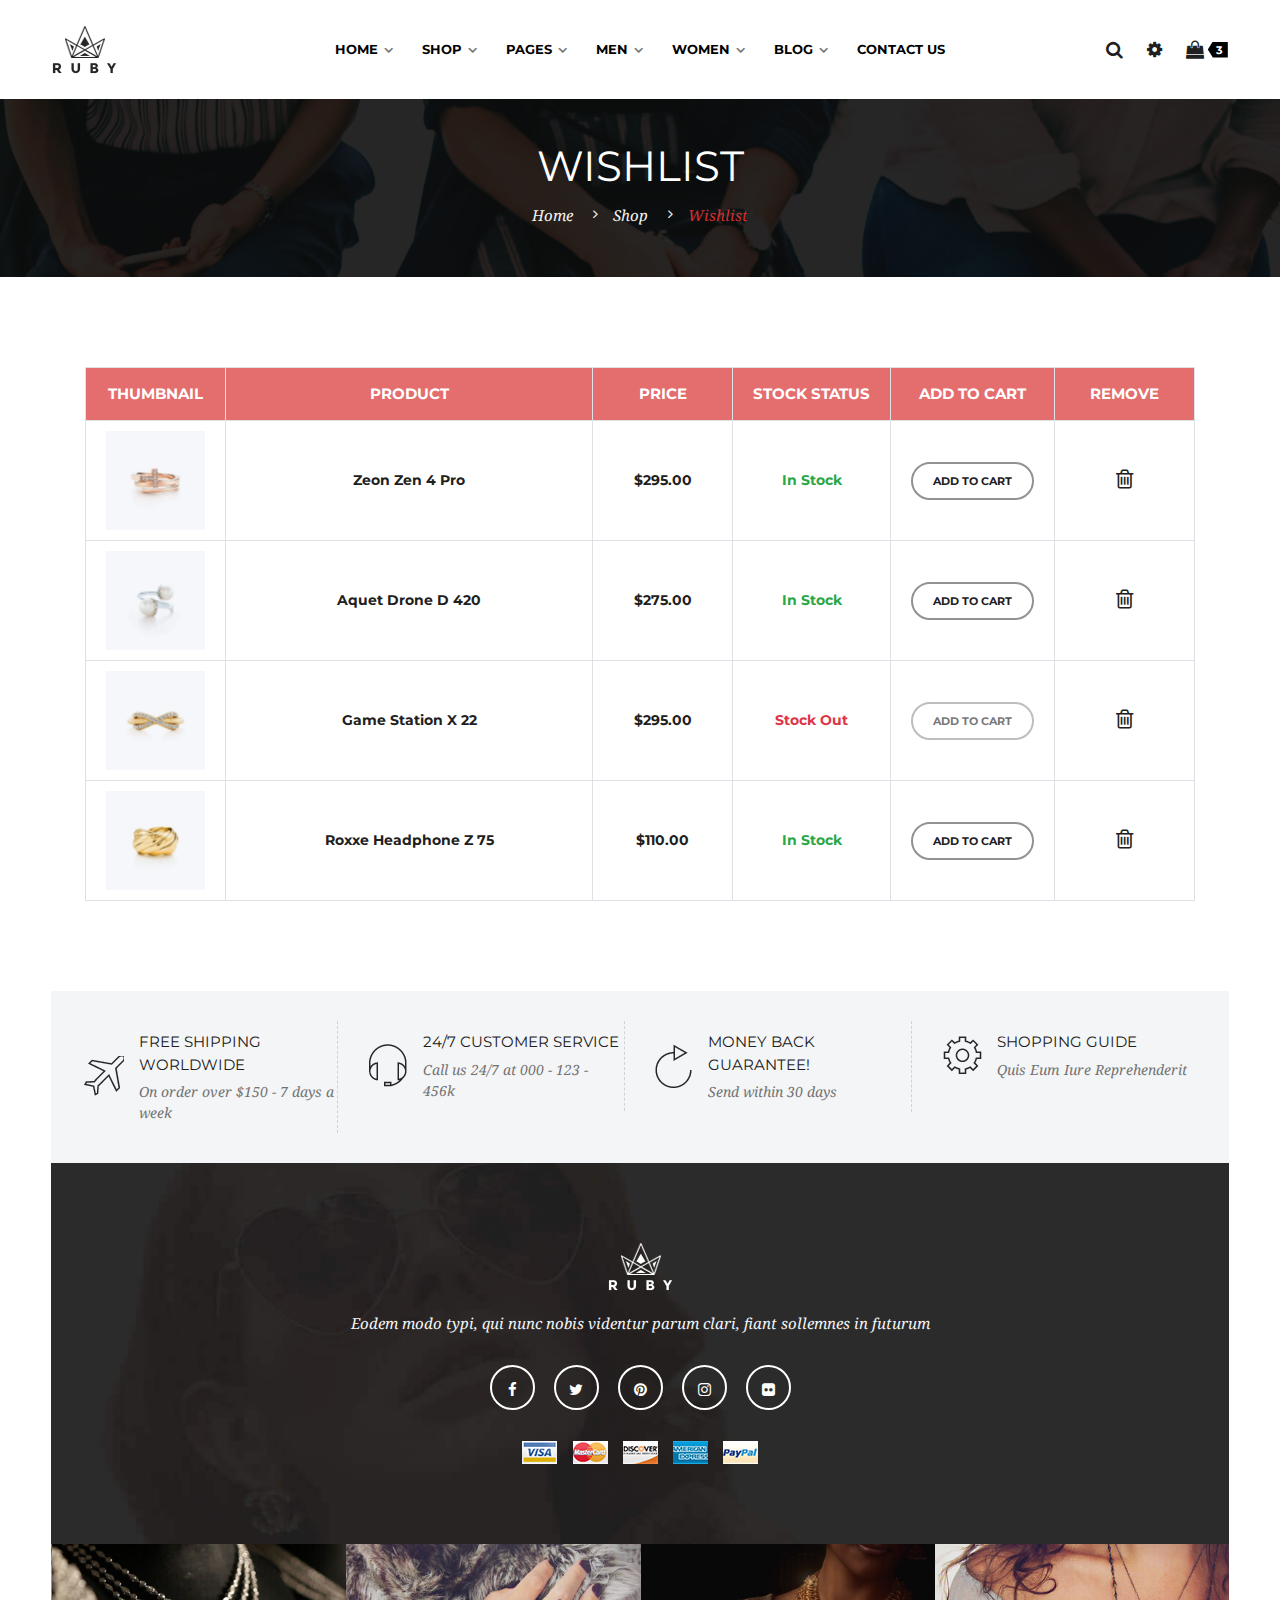
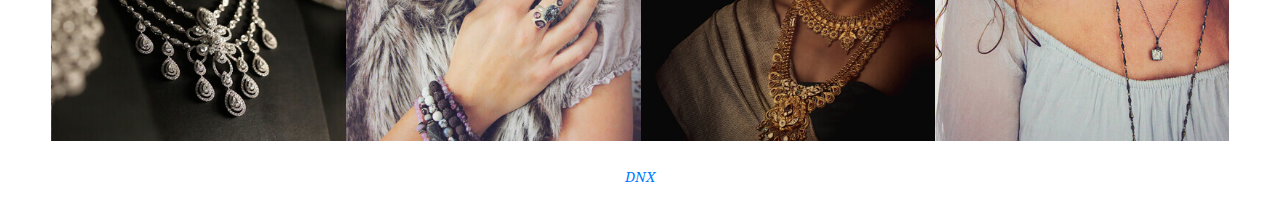
<file: wishlist.html>
<!DOCTYPE html>
<html class="no-js" lang="zxx">

<head>
    <meta charset="utf-8">
    <meta http-equiv="X-UA-Compatible" content="IE=edge">
    <meta name="viewport" content="width=device-width, initial-scale=1">
    <meta name="description" content="meta description">

    <title>Wishlist :: DNX - Jewelry Store eCommerce</title>

    <!--=== Favicon ===-->
    <link rel="shortcut icon" href="assets/img/favicon.ico" type="image/x-icon"/>

    <!--== Google Fonts ==-->
    <link rel="stylesheet" type="text/css"
          href="https://fonts.googleapis.com/css?family=Droid+Serif:400,400i,700,700i"/>
    <link rel="stylesheet" type="text/css" href="https://fonts.googleapis.com/css?family=Montserrat:400,700"/>
    <link rel="stylesheet" type="text/css"
          href="https://fonts.googleapis.com/css?family=Playfair+Display:400,400i,700,700i"/>

    <!--=== Bootstrap CSS ===-->
    <link href="assets/css/vendor/bootstrap.min.css" rel="stylesheet">
    <!--=== Font-Awesome CSS ===-->
    <link href="assets/css/vendor/font-awesome.css" rel="stylesheet">
    <!--=== Plugins CSS ===-->
    <link href="assets/css/plugins.css" rel="stylesheet">
    <!--=== Main Style CSS ===-->
    <link href="assets/css/style.css" rel="stylesheet">

    <!-- Modernizer JS -->
    <script src="assets/js/vendor/modernizr-2.8.3.min.js"></script>


    <!--[if lt IE 9]>
    <script src="https://oss.maxcdn.com/html5shiv/3.7.2/html5shiv.min.js"></script>
    <script src="https://oss.maxcdn.com/respond/1.4.2/respond.min.js"></script>
    <![endif]-->
</head>
<body>
<!--== Header Area Start ==-->
<header id="header-area" class="header__3">
    <div class="ruby-container">
        <div class="row">
            <!-- Logo Area Start -->
            <div class="col-3 col-lg-1 col-xl-2 m-auto">
                <a href="index.html" class="logo-area">
                    <img src="assets/img/logo-black.png" alt="Logo" class="img-fluid"/>
                </a>
            </div>
            <!-- Logo Area End -->

            <!-- Navigation Area Start -->
            <div class="col-3 col-lg-9 col-xl-8 m-auto">
                <div class="main-menu-wrap">
                    <nav id="mainmenu">
                        <ul>
                            <li class="dropdown-show"><a href="index.html">Home</a>
                                <ul class="dropdown-nav sub-dropdown">
                                    <li><a href="index.html">Home Layout 1</a></li>
                                    <li><a href="index2.html">Home Layout 2</a></li>
                                    <li><a href="index3.html">Home Layout 3</a></li>
                                    <li><a href="index4.html">Home Layout 4</a></li>
                                    <li><a href="index5.html">Home Layout 5</a></li>
                                    <li><a href="index6.html">Home Layout 6</a></li>
                                </ul>
                            </li>
                            <li class="dropdown-show"><a href="#">Shop</a>
                                <ul class="mega-menu-wrap dropdown-nav">
                                    <li class="mega-menu-item"><a href="shop.html" class="mega-item-title">Shop
                                        Layout</a>
                                        <ul>
                                            <li><a href="shop.html">Shop Left Sidebar</a></li>
                                            <li><a href="shop-right-sidebar.html">Shop Right Sidebar</a></li>
                                            <li><a href="shop-left-full-wide.html">Shop Left Full Wide</a></li>
                                            <li><a href="shop-right-full-wide.html">Shop Right Full Wide</a></li>
                                            <li><a href="shop-full-wide.html">Shop Without Sidebar</a></li>
                                        </ul>
                                    </li>

                                    <li class="mega-menu-item"><a href="single-product.html" class="mega-item-title">Single
                                        Products</a>
                                        <ul>
                                            <li><a href="single-product.html">Single Product</a></li>
                                            <li><a href="single-product-normal.html">Single Product Normal</a></li>
                                            <li><a href="single-product-group.html">Single Product Group</a></li>
                                            <li><a href="single-product-external.html">Single Product External</a></li>
                                        </ul>
                                    </li>
                                </ul>
                            </li>
                            <li class="dropdown-show"><a href="#">Pages</a>
                                <ul class="dropdown-nav">
                                    <li><a href="cart.html">Shopping Cart</a></li>
                                    <li><a href="checkout.html">Checkout</a></li>
                                    <li><a href="compare.html">Compare</a></li>
                                    <li><a href="wishlist.html">Wishlist</a></li>
                                    <li><a href="login-register.html">Login & Register</a></li>
                                    <li><a href="my-account.html">My Account</a></li>
                                    <li><a href="404.html">404 Error</a></li>
                                </ul>
                            </li>
                            <li class="dropdown-show"><a href="#">Men</a>
                                <ul class="mega-menu-wrap dropdown-nav">
                                    <li class="mega-menu-item"><a href="shop-left-full-wide.html"
                                                                  class="mega-item-title">Shirt</a>
                                        <ul>
                                            <li><a href="shop.html">Tops & Tees</a></li>
                                            <li><a href="shop.html">Polo Short Sleeve</a></li>
                                            <li><a href="shop.html">Graphic T-Shirts</a></li>
                                            <li><a href="shop.html">Jackets & Coats</a></li>
                                            <li><a href="shop.html">Fashion Jackets</a></li>
                                        </ul>
                                    </li>

                                    <li class="mega-menu-item"><a href="shop-left-full-wide.html"
                                                                  class="mega-item-title">Jeans</a>
                                        <ul>
                                            <li><a href="shop.html">Crochet</a></li>
                                            <li><a href="shop.html">Sleeveless</a></li>
                                            <li><a href="shop.html">Stripes</a></li>
                                            <li><a href="shop.html">Sweaters</a></li>
                                            <li><a href="shop.html">Hoodies</a></li>
                                        </ul>
                                    </li>

                                    <li class="mega-menu-item"><a href="shop-left-full-wide.html"
                                                                  class="mega-item-title">Shoes</a>
                                        <ul>
                                            <li><a href="shop.html">Tops & Tees</a></li>
                                            <li><a href="shop.html">Polo Short Sleeve</a></li>
                                            <li><a href="shop.html">Graphic T-Shirts</a></li>
                                            <li><a href="shop.html">Jackets & Coats</a></li>
                                            <li><a href="shop.html">Fashion Jackets</a></li>
                                        </ul>
                                    </li>

                                    <li class="mega-menu-item"><a href="shop-left-full-wide.html"
                                                                  class="mega-item-title">Watches</a>
                                        <ul>
                                            <li><a href="shop.html">Crochet</a></li>
                                            <li><a href="shop.html">Sleeveless</a></li>
                                            <li><a href="shop.html">Stripes</a></li>
                                            <li><a href="shop.html">Sweaters</a></li>
                                            <li><a href="shop.html">Hoodies</a></li>
                                        </ul>
                                    </li>
                                </ul>
                            </li>
                            <li class="dropdown-show"><a href="shop-left-full-wide.html">Women</a>
                                <ul class="mega-menu-wrap dropdown-nav">
                                    <li class="mega-menu-item"><a href="shop-left-full-wide.html"
                                                                  class="mega-item-title">Kamiz</a>
                                        <ul>
                                            <li><a href="shop.html">Tops & Tees</a></li>
                                            <li><a href="shop.html">Polo Short Sleeve</a></li>
                                            <li><a href="shop.html">Graphic T-Shirts</a></li>
                                            <li><a href="shop.html">Jackets & Coats</a></li>
                                            <li><a href="shop.html">Fashion Jackets</a></li>
                                        </ul>
                                    </li>

                                    <li class="mega-menu-item"><a href="shop-left-full-wide.html"
                                                                  class="mega-item-title">Life Style</a>
                                        <ul>
                                            <li><a href="shop.html">Crochet</a></li>
                                            <li><a href="shop.html">Sleeveless</a></li>
                                            <li><a href="shop.html">Stripes</a></li>
                                            <li><a href="shop.html">Sweaters</a></li>
                                            <li><a href="shop.html">Hoodies</a></li>
                                        </ul>
                                    </li>

                                    <li class="mega-menu-item"><a href="shop-left-full-wide.html"
                                                                  class="mega-item-title">Shoes</a>
                                        <ul>
                                            <li><a href="shop.html">Tops & Tees</a></li>
                                            <li><a href="shop.html">Polo Short Sleeve</a></li>
                                            <li><a href="shop.html">Graphic T-Shirts</a></li>
                                            <li><a href="shop.html">Jackets & Coats</a></li>
                                            <li><a href="shop.html">Fashion Jackets</a></li>
                                        </ul>
                                    </li>
                                </ul>
                            </li>
                            <li class="dropdown-show"><a href="#">Blog</a>
                                <ul class="dropdown-nav">
                                    <li><a href="blog.html">Blog Right Sidebar</a></li>
                                    <li><a href="blog-left-sidebar.html">Blog Left Sidebar</a></li>
                                    <li><a href="blog-grid.html">Blog Grid Layout</a></li>
                                    <li><a href="single-blog.html">Blog Details</a></li>
                                </ul>
                            </li>
                            <li><a href="contact.html">Contact Us</a></li>
                        </ul>
                    </nav>
                </div>
            </div>
            <!-- Navigation Area End -->

            <!-- Header Right Meta Start -->
            <div class="col-6 col-lg-2 m-auto">
                <div class="header-right-meta text-right">
                    <ul>
                        <li><a href="#" class="modal-active"><i class="fa fa-search"></i></a></li>
                        <li class="settings"><a href="#"><i class="fa fa-cog"></i></a>
                            <div class="site-settings d-block d-sm-flex">
                                <dl class="currency">
                                    <dt>Currency</dt>
                                    <dd class="current"><a href="#">USD</a></dd>
                                    <dd><a href="#">AUD</a></dd>
                                    <dd><a href="#">CAD</a></dd>
                                    <dd><a href="#">BDT</a></dd>
                                </dl>

                                <dl class="my-account">
                                    <dt>My Account</dt>
                                    <dd><a href="#">Dashboard</a></dd>
                                    <dd><a href="#">Profile</a></dd>
                                    <dd><a href="#">Sign</a></dd>
                                </dl>

                                <dl class="language">
                                    <dt>Language</dt>
                                    <dd class="current"><a href="#">English (US)</a></dd>
                                    <dd><a href="#">English (UK)</a></dd>
                                    <dd><a href="#">Chinees</a></dd>
                                    <dd><a href="#">Bengali</a></dd>
                                    <dd><a href="#">Hindi</a></dd>
                                    <dd><a href="#">Japanees</a></dd>
                                </dl>
                            </div>
                        </li>
                        <li class="shop-cart"><a href="#"><i class="fa fa-shopping-bag"></i> <span
                                class="count">3</span></a>
                            <div class="mini-cart">
                                <div class="mini-cart-body">
                                    <div class="single-cart-item d-flex">
                                        <figure class="product-thumb">
                                            <a href="#"><img class="img-fluid" src="assets/img/product-1.jpg"
                                                             alt="Products"/></a>
                                        </figure>

                                        <div class="product-details">
                                            <h2><a href="#">Sprite Yoga Companion</a></h2>
                                            <div class="cal d-flex align-items-center">
                                                <span class="quantity">3</span>
                                                <span class="multiplication">X</span>
                                                <span class="price">$77.00</span>
                                            </div>
                                        </div>
                                        <a href="#" class="remove-icon"><i class="fa fa-trash-o"></i></a>
                                    </div>
                                    <div class="single-cart-item d-flex">
                                        <figure class="product-thumb">
                                            <a href="#"><img class="img-fluid" src="assets/img/product-2.jpg"
                                                             alt="Products"/></a>
                                        </figure>
                                        <div class="product-details">
                                            <h2><a href="#">Yoga Companion Kit</a></h2>
                                            <div class="cal d-flex align-items-center">
                                                <span class="quantity">2</span>
                                                <span class="multiplication">X</span>
                                                <span class="price">$6.00</span>
                                            </div>
                                        </div>
                                        <a href="#" class="remove-icon"><i class="fa fa-trash-o"></i></a>
                                    </div>
                                    <div class="single-cart-item d-flex">
                                        <figure class="product-thumb">
                                            <a href="#"><img class="img-fluid" src="assets/img/product-3.jpg"
                                                             alt="Products"/></a>
                                        </figure>
                                        <div class="product-details">
                                            <h2><a href="#">Sprite Yoga Companion Kit</a></h2>
                                            <div class="cal d-flex align-items-center">
                                                <span class="quantity">1</span>
                                                <span class="multiplication">X</span>
                                                <span class="price">$116.00</span>
                                            </div>
                                        </div>
                                        <a href="#" class="remove-icon"><i class="fa fa-trash-o"></i></a>
                                    </div>
                                </div>
                                <div class="mini-cart-footer">
                                    <a href="checkout.html" class="btn-add-to-cart">Checkout</a>
                                </div>
                            </div>
                        </li>
                    </ul>
                </div>
            </div>
            <!-- Header Right Meta End -->
        </div>
    </div>
</header>
<!--== Header Area End ==-->

<!--== Search Box Area Start ==-->
<div class="body-popup-modal-area">
    <span class="modal-close"><img src="assets/img/cancel.png" alt="Close" class="img-fluid"/></span>
    <div class="modal-container d-flex">
        <div class="search-box-area">
            <div class="search-box-form">
                <form action="#" method="post">
                    <input type="search" placeholder="type keyword and hit enter"/>
                    <button class="btn" type="button"><i class="fa fa-search"></i></button>
                </form>
            </div>
        </div>
    </div>
</div>
<!--== Search Box Area End ==-->

<!--== Page Title Area Start ==-->
<div id="page-title-area">
    <div class="container">
        <div class="row">
            <div class="col-12 text-center">
                <div class="page-title-content">
                    <h1>Wishlist</h1>
                    <ul class="breadcrumb">
                        <li><a href="index.html">Home</a></li>
                        <li><a href="shop-left-full-wide.html">Shop</a></li>
                        <li><a href="#" class="active">Wishlist</a></li>
                    </ul>
                </div>
            </div>
        </div>
    </div>
</div>
<!--== Page Title Area End ==-->

<!--== Page Content Wrapper Start ==-->
<div id="page-content-wrapper" class="p-9">
    <div class="container">
        <!-- Wishlist Page Content Start -->
        <div class="row">
            <div class="col-lg-12">
                <!-- Wishlist Table Area -->
                <div class="cart-table table-responsive">
                    <table class="table table-bordered">
                        <thead>
                        <tr>
                            <th class="pro-thumbnail">Thumbnail</th>
                            <th class="pro-title">Product</th>
                            <th class="pro-price">Price</th>
                            <th class="pro-quantity">Stock Status</th>
                            <th class="pro-subtotal">Add to Cart</th>
                            <th class="pro-remove">Remove</th>
                        </tr>
                        </thead>
                        <tbody>
                        <tr>
                            <td class="pro-thumbnail"><a href="#"><img class="img-fluid" src="assets/img/product-1.jpg"
                                                                       alt="Product"/></a></td>
                            <td class="pro-title"><a href="#">Zeon Zen 4 Pro</a></td>
                            <td class="pro-price"><span>$295.00</span></td>
                            <td class="pro-quantity"><span class="text-success">In Stock</span></td>
                            <td class="pro-subtotal"><a href="cart.html" class="btn-add-to-cart">Add to Cart</a></td>
                            <td class="pro-remove"><a href="#"><i class="fa fa-trash-o"></i></a></td>
                        </tr>
                        <tr>
                            <td class="pro-thumbnail"><a href="#"><img class="img-fluid" src="assets/img/product-2.jpg"
                                                                       alt="Product"/></a></td>
                            <td class="pro-title"><a href="#">Aquet Drone D 420</a></td>
                            <td class="pro-price"><span>$275.00</span></td>
                            <td class="pro-quantity"><span class="text-success">In Stock</span></td>
                            <td class="pro-subtotal"><a href="cart.html" class="btn-add-to-cart">Add to Cart</a></td>
                            <td class="pro-remove"><a href="#"><i class="fa fa-trash-o"></i></a></td>
                        </tr>
                        <tr>
                            <td class="pro-thumbnail"><a href="#"><img class="img-fluid" src="assets/img/product-3.jpg"
                                                                       alt="Product"/></a></td>
                            <td class="pro-title"><a href="#">Game Station X 22</a></td>
                            <td class="pro-price"><span>$295.00</span></td>
                            <td class="pro-quantity"><span class="text-danger">Stock Out</span></td>
                            <td class="pro-subtotal"><a href="cart.html" class="btn-add-to-cart disabled">Add to
                                Cart</a></td>
                            <td class="pro-remove"><a href="#"><i class="fa fa-trash-o"></i></a></td>
                        </tr>
                        <tr>
                            <td class="pro-thumbnail"><a href="#"><img class="img-fluid" src="assets/img/product-4.jpg"
                                                                       alt="Product"/></a></td>
                            <td class="pro-title"><a href="#">Roxxe Headphone Z 75 </a></td>
                            <td class="pro-price"><span>$110.00</span></td>
                            <td class="pro-quantity"><span class="text-success">In Stock</span></td>
                            <td class="pro-subtotal"><a href="cart.html" class="btn-add-to-cart">Add to Cart</a></td>
                            <td class="pro-remove"><a href="#"><i class="fa fa-trash-o"></i></a></td>
                        </tr>
                        </tbody>
                    </table>
                </div>
            </div>
        </div>
        <!-- Wishlist Page Content End -->
    </div>
</div>
<!--== Page Content Wrapper End ==-->

<!-- Footer Area Start -->
<footer id="footer-area">
    <!-- Footer Call to Action Start -->
    <div class="footer-callto-action">
        <div class="ruby-container">
            <div class="callto-action-wrapper">
                <div class="row">
                    <div class="col-lg-3 col-md-6">
                        <!-- Single Call-to Action Start -->
                        <div class="single-callto-action d-flex">
                            <figure class="callto-thumb">
                                <img src="assets/img/air-plane.png" alt="WorldWide Shipping"/>
                            </figure>
                            <div class="callto-info">
                                <h2>Free Shipping Worldwide</h2>
                                <p>On order over $150 - 7 days a week</p>
                            </div>
                        </div>
                        <!-- Single Call-to Action End -->
                    </div>

                    <div class="col-lg-3 col-md-6">
                        <!-- Single Call-to Action Start -->
                        <div class="single-callto-action d-flex">
                            <figure class="callto-thumb">
                                <img src="assets/img/support.png" alt="Support"/>
                            </figure>
                            <div class="callto-info">
                                <h2>24/7 CUSTOMER SERVICE</h2>
                                <p>Call us 24/7 at 000 - 123 - 456k</p>
                            </div>
                        </div>
                        <!-- Single Call-to Action End -->
                    </div>

                    <div class="col-lg-3 col-md-6">
                        <!-- Single Call-to Action Start -->
                        <div class="single-callto-action d-flex">
                            <figure class="callto-thumb">
                                <img src="assets/img/money-back.png" alt="Money Back"/>
                            </figure>
                            <div class="callto-info">
                                <h2>MONEY BACK Guarantee!</h2>
                                <p>Send within 30 days</p>
                            </div>
                        </div>
                        <!-- Single Call-to Action End -->
                    </div>

                    <div class="col-lg-3 col-md-6">
                        <!-- Single Call-to Action Start -->
                        <div class="single-callto-action d-flex">
                            <figure class="callto-thumb">
                                <img src="assets/img/cog.png" alt="Guide"/>
                            </figure>
                            <div class="callto-info">
                                <h2>SHOPPING GUIDE</h2>
                                <p>Quis Eum Iure Reprehenderit</p>
                            </div>
                        </div>
                        <!-- Single Call-to Action End -->
                    </div>
                </div>
            </div>
        </div>
    </div>
    <!-- Footer Call to Action End -->

    <!-- Footer Follow Up Area Start -->
    <div class="footer-followup-area">
        <div class="ruby-container">
            <div class="followup-wrapper">
                <div class="row">
                    <div class="col-lg-12 text-center">
                        <div class="follow-content-wrap">
                            <a href="index.html" class="logo"><img src="assets/img/logo.png" alt="logo"/></a>
                            <p>Eodem modo typi, qui nunc nobis videntur parum clari, fiant sollemnes in futurum</p>

                            <div class="footer-social-icons">
                                <a href="#"><i class="fa fa-facebook"></i></a>
                                <a href="#"><i class="fa fa-twitter"></i></a>
                                <a href="#"><i class="fa fa-pinterest"></i></a>
                                <a href="#"><i class="fa fa-instagram"></i></a>
                                <a href="#"><i class="fa fa-flickr"></i></a>
                            </div>

                            <a href="#"><img src="assets/img/payment.png" alt="Payment Method"/></a>
                        </div>
                    </div>
                </div>
            </div>
        </div>
    </div>
    <!-- Footer Follow Up Area End -->

    <!-- Footer Image Gallery Area Start -->
    <div class="footer-image-gallery">
        <div class="ruby-container">
            <div class="image-gallery-wrapper">
                <div class="row">
                    <div class="col-lg-12">
                        <div class="imgage-gallery-carousel owl-carousel">
                            <div class="gallery-item">
                                <a href="#"><img src="assets/img/gallery-img-1.jpg" alt="Gallery"/></a>
                            </div>
                            <div class="gallery-item">
                                <a href="#"><img src="assets/img/gallery-img-2.jpg" alt="Gallery"/></a>
                            </div>
                            <div class="gallery-item">
                                <a href="#"><img src="assets/img/gallery-img-3.jpg" alt="Gallery"/></a>
                            </div>
                            <div class="gallery-item">
                                <a href="#"><img src="assets/img/gallery-img-4.jpg" alt="Gallery"/></a>
                            </div>
                            <div class="gallery-item">
                                <a href="#"><img src="assets/img/gallery-img-3.jpg" alt="Gallery"/></a>
                            </div>
                            <div class="gallery-item">
                                <a href="#"><img src="assets/img/gallery-img-2.jpg" alt="Gallery"/></a>
                            </div>
                        </div>
                    </div>
                </div>
            </div>
        </div>
    </div>
    <!-- Footer Image Gallery Area End -->

    <!-- Copyright Area Start -->
    <div class="copyright-area">
        <div class="ruby-container">
            <div class="row">
                <div class="col-lg-12 text-center">
                    <div class="copyright-text">
                        <p><a target="_blank" href="https://linktr.ee/dnxempire">DNX</a></p>
                    </div>
                </div>
            </div>
        </div>
    </div>
    <!-- Copyright Area End -->

</footer>
<!-- Footer Area End -->

<!-- Scroll to Top Start -->
<a href="#" class="scrolltotop"><i class="fa fa-angle-up"></i></a>
<!-- Scroll to Top End -->


<!--=======================Javascript============================-->
<!--=== Jquery Min Js ===-->
<script src="assets/js/vendor/jquery-3.3.1.min.js"></script>
<!--=== Jquery Migrate Min Js ===-->
<script src="assets/js/vendor/jquery-migrate-1.4.1.min.js"></script>
<!--=== Popper Min Js ===-->
<script src="assets/js/vendor/popper.min.js"></script>
<!--=== Bootstrap Min Js ===-->
<script src="assets/js/vendor/bootstrap.min.js"></script>
<!--=== Plugins Min Js ===-->
<script src="assets/js/plugins.js"></script>

<!--=== Active Js ===-->
<script src="assets/js/active.js"></script>
</body>

</html>
</file>
<file: assets/css/plugins.css>
/**
 * Owl Carousel v2.3.4
 * Copyright 2013-2018 David Deutsch
 * Licensed under: SEE LICENSE IN https://github.com/OwlCarousel2/OwlCarousel2/blob/master/LICENSE
 */
.owl-carousel, .owl-carousel .owl-item {
    -webkit-tap-highlight-color: transparent;
    position: relative
}

.owl-carousel {
    display: none;
    width: 100%;
    z-index: 1
}

.owl-carousel .owl-stage {
    position: relative;
    -ms-touch-action: pan-Y;
    touch-action: manipulation;
    -moz-backface-visibility: hidden
}

.owl-carousel .owl-stage:after {
    content: ".";
    display: block;
    clear: both;
    visibility: hidden;
    line-height: 0;
    height: 0
}

.owl-carousel .owl-stage-outer {
    position: relative;
    overflow: hidden;
    -webkit-transform: translate3d(0, 0, 0)
}

.owl-carousel .owl-item, .owl-carousel .owl-wrapper {
    -webkit-backface-visibility: hidden;
    -moz-backface-visibility: hidden;
    -ms-backface-visibility: hidden;
    -webkit-transform: translate3d(0, 0, 0);
    -moz-transform: translate3d(0, 0, 0);
    -ms-transform: translate3d(0, 0, 0)
}

.owl-carousel .owl-item {
    min-height: 1px;
    float: left;
    -webkit-backface-visibility: hidden;
    -webkit-touch-callout: none
}

.owl-carousel .owl-item img {
    display: block;
    width: 100%
}

.owl-carousel .owl-dots.disabled, .owl-carousel .owl-nav.disabled {
    display: none
}

.no-js .owl-carousel, .owl-carousel.owl-loaded {
    display: block
}

.owl-carousel .owl-dot, .owl-carousel .owl-nav .owl-next, .owl-carousel .owl-nav .owl-prev {
    cursor: pointer;
    -webkit-user-select: none;
    -khtml-user-select: none;
    -moz-user-select: none;
    -ms-user-select: none;
    user-select: none
}

.owl-carousel .owl-nav button.owl-next, .owl-carousel .owl-nav button.owl-prev, .owl-carousel button.owl-dot {
    background: 0 0;
    color: inherit;
    border: none;
    padding: 0 !important;
    font: inherit
}

.owl-carousel.owl-loading {
    opacity: 0;
    display: block
}

.owl-carousel.owl-hidden {
    opacity: 0
}

.owl-carousel.owl-refresh .owl-item {
    visibility: hidden
}

.owl-carousel.owl-drag .owl-item {
    -ms-touch-action: pan-y;
    touch-action: pan-y;
    -webkit-user-select: none;
    -moz-user-select: none;
    -ms-user-select: none;
    user-select: none
}

.owl-carousel.owl-grab {
    cursor: move;
    cursor: grab
}

.owl-carousel.owl-rtl {
    direction: rtl
}

.owl-carousel.owl-rtl .owl-item {
    float: right
}

.owl-carousel .animated {
    animation-duration: 1s;
    animation-fill-mode: both
}

.owl-carousel .owl-animated-in {
    z-index: 0
}

.owl-carousel .owl-animated-out {
    z-index: 1
}

.owl-carousel .fadeOut {
    animation-name: fadeOut
}

@keyframes fadeOut {
    0% {
        opacity: 1
    }
    100% {
        opacity: 0
    }
}

.owl-height {
    transition: height .5s ease-in-out
}

.owl-carousel .owl-item .owl-lazy {
    opacity: 0;
    transition: opacity .4s ease
}

.owl-carousel .owl-item .owl-lazy:not([src]), .owl-carousel .owl-item .owl-lazy[src^=""] {
    max-height: 0
}

.owl-carousel .owl-item img.owl-lazy {
    transform-style: preserve-3d
}

.owl-carousel .owl-video-wrapper {
    position: relative;
    height: 100%;
    background: #000
}

.owl-carousel .owl-video-play-icon {
    position: absolute;
    height: 80px;
    width: 80px;
    left: 50%;
    top: 50%;
    margin-left: -40px;
    margin-top: -40px;
    background: url(owl.video.play.png) no-repeat;
    cursor: pointer;
    z-index: 1;
    -webkit-backface-visibility: hidden;
    transition: transform .1s ease
}

.owl-carousel .owl-video-play-icon:hover {
    -ms-transform: scale(1.3, 1.3);
    transform: scale(1.3, 1.3)
}

.owl-carousel .owl-video-playing .owl-video-play-icon, .owl-carousel .owl-video-playing .owl-video-tn {
    display: none
}

.owl-carousel .owl-video-tn {
    opacity: 0;
    height: 100%;
    background-position: center center;
    background-repeat: no-repeat;
    background-size: contain;
    transition: opacity .4s ease
}

.owl-carousel .owl-video-frame {
    position: relative;
    z-index: 1;
    height: 100%;
    width: 100%
}

@charset "UTF-8";

/*!
 * animate.css -http://daneden.me/animate
 * Version - 3.7.0
 * Licensed under the MIT license - http://opensource.org/licenses/MIT
 *
 * Copyright (c) 2018 Daniel Eden
 */

@-webkit-keyframes bounce {
    from,
    20%,
    53%,
    80%,
    to {
        -webkit-animation-timing-function: cubic-bezier(0.215, 0.61, 0.355, 1);
        animation-timing-function: cubic-bezier(0.215, 0.61, 0.355, 1);
        -webkit-transform: translate3d(0, 0, 0);
        transform: translate3d(0, 0, 0);
    }

    40%,
    43% {
        -webkit-animation-timing-function: cubic-bezier(0.755, 0.05, 0.855, 0.06);
        animation-timing-function: cubic-bezier(0.755, 0.05, 0.855, 0.06);
        -webkit-transform: translate3d(0, -30px, 0);
        transform: translate3d(0, -30px, 0);
    }

    70% {
        -webkit-animation-timing-function: cubic-bezier(0.755, 0.05, 0.855, 0.06);
        animation-timing-function: cubic-bezier(0.755, 0.05, 0.855, 0.06);
        -webkit-transform: translate3d(0, -15px, 0);
        transform: translate3d(0, -15px, 0);
    }

    90% {
        -webkit-transform: translate3d(0, -4px, 0);
        transform: translate3d(0, -4px, 0);
    }
}

@keyframes bounce {
    from,
    20%,
    53%,
    80%,
    to {
        -webkit-animation-timing-function: cubic-bezier(0.215, 0.61, 0.355, 1);
        animation-timing-function: cubic-bezier(0.215, 0.61, 0.355, 1);
        -webkit-transform: translate3d(0, 0, 0);
        transform: translate3d(0, 0, 0);
    }

    40%,
    43% {
        -webkit-animation-timing-function: cubic-bezier(0.755, 0.05, 0.855, 0.06);
        animation-timing-function: cubic-bezier(0.755, 0.05, 0.855, 0.06);
        -webkit-transform: translate3d(0, -30px, 0);
        transform: translate3d(0, -30px, 0);
    }

    70% {
        -webkit-animation-timing-function: cubic-bezier(0.755, 0.05, 0.855, 0.06);
        animation-timing-function: cubic-bezier(0.755, 0.05, 0.855, 0.06);
        -webkit-transform: translate3d(0, -15px, 0);
        transform: translate3d(0, -15px, 0);
    }

    90% {
        -webkit-transform: translate3d(0, -4px, 0);
        transform: translate3d(0, -4px, 0);
    }
}

.bounce {
    -webkit-animation-name: bounce;
    animation-name: bounce;
    -webkit-transform-origin: center bottom;
    transform-origin: center bottom;
}

@-webkit-keyframes flash {
    from,
    50%,
    to {
        opacity: 1;
    }

    25%,
    75% {
        opacity: 0;
    }
}

@keyframes flash {
    from,
    50%,
    to {
        opacity: 1;
    }

    25%,
    75% {
        opacity: 0;
    }
}

.flash {
    -webkit-animation-name: flash;
    animation-name: flash;
}

/* originally authored by Nick Pettit - https://github.com/nickpettit/glide */

@-webkit-keyframes pulse {
    from {
        -webkit-transform: scale3d(1, 1, 1);
        transform: scale3d(1, 1, 1);
    }

    50% {
        -webkit-transform: scale3d(1.05, 1.05, 1.05);
        transform: scale3d(1.05, 1.05, 1.05);
    }

    to {
        -webkit-transform: scale3d(1, 1, 1);
        transform: scale3d(1, 1, 1);
    }
}

@keyframes pulse {
    from {
        -webkit-transform: scale3d(1, 1, 1);
        transform: scale3d(1, 1, 1);
    }

    50% {
        -webkit-transform: scale3d(1.05, 1.05, 1.05);
        transform: scale3d(1.05, 1.05, 1.05);
    }

    to {
        -webkit-transform: scale3d(1, 1, 1);
        transform: scale3d(1, 1, 1);
    }
}

.pulse {
    -webkit-animation-name: pulse;
    animation-name: pulse;
}

@-webkit-keyframes rubberBand {
    from {
        -webkit-transform: scale3d(1, 1, 1);
        transform: scale3d(1, 1, 1);
    }

    30% {
        -webkit-transform: scale3d(1.25, 0.75, 1);
        transform: scale3d(1.25, 0.75, 1);
    }

    40% {
        -webkit-transform: scale3d(0.75, 1.25, 1);
        transform: scale3d(0.75, 1.25, 1);
    }

    50% {
        -webkit-transform: scale3d(1.15, 0.85, 1);
        transform: scale3d(1.15, 0.85, 1);
    }

    65% {
        -webkit-transform: scale3d(0.95, 1.05, 1);
        transform: scale3d(0.95, 1.05, 1);
    }

    75% {
        -webkit-transform: scale3d(1.05, 0.95, 1);
        transform: scale3d(1.05, 0.95, 1);
    }

    to {
        -webkit-transform: scale3d(1, 1, 1);
        transform: scale3d(1, 1, 1);
    }
}

@keyframes rubberBand {
    from {
        -webkit-transform: scale3d(1, 1, 1);
        transform: scale3d(1, 1, 1);
    }

    30% {
        -webkit-transform: scale3d(1.25, 0.75, 1);
        transform: scale3d(1.25, 0.75, 1);
    }

    40% {
        -webkit-transform: scale3d(0.75, 1.25, 1);
        transform: scale3d(0.75, 1.25, 1);
    }

    50% {
        -webkit-transform: scale3d(1.15, 0.85, 1);
        transform: scale3d(1.15, 0.85, 1);
    }

    65% {
        -webkit-transform: scale3d(0.95, 1.05, 1);
        transform: scale3d(0.95, 1.05, 1);
    }

    75% {
        -webkit-transform: scale3d(1.05, 0.95, 1);
        transform: scale3d(1.05, 0.95, 1);
    }

    to {
        -webkit-transform: scale3d(1, 1, 1);
        transform: scale3d(1, 1, 1);
    }
}

.rubberBand {
    -webkit-animation-name: rubberBand;
    animation-name: rubberBand;
}

@-webkit-keyframes shake {
    from,
    to {
        -webkit-transform: translate3d(0, 0, 0);
        transform: translate3d(0, 0, 0);
    }

    10%,
    30%,
    50%,
    70%,
    90% {
        -webkit-transform: translate3d(-10px, 0, 0);
        transform: translate3d(-10px, 0, 0);
    }

    20%,
    40%,
    60%,
    80% {
        -webkit-transform: translate3d(10px, 0, 0);
        transform: translate3d(10px, 0, 0);
    }
}

@keyframes shake {
    from,
    to {
        -webkit-transform: translate3d(0, 0, 0);
        transform: translate3d(0, 0, 0);
    }

    10%,
    30%,
    50%,
    70%,
    90% {
        -webkit-transform: translate3d(-10px, 0, 0);
        transform: translate3d(-10px, 0, 0);
    }

    20%,
    40%,
    60%,
    80% {
        -webkit-transform: translate3d(10px, 0, 0);
        transform: translate3d(10px, 0, 0);
    }
}

.shake {
    -webkit-animation-name: shake;
    animation-name: shake;
}

@-webkit-keyframes headShake {
    0% {
        -webkit-transform: translateX(0);
        transform: translateX(0);
    }

    6.5% {
        -webkit-transform: translateX(-6px) rotateY(-9deg);
        transform: translateX(-6px) rotateY(-9deg);
    }

    18.5% {
        -webkit-transform: translateX(5px) rotateY(7deg);
        transform: translateX(5px) rotateY(7deg);
    }

    31.5% {
        -webkit-transform: translateX(-3px) rotateY(-5deg);
        transform: translateX(-3px) rotateY(-5deg);
    }

    43.5% {
        -webkit-transform: translateX(2px) rotateY(3deg);
        transform: translateX(2px) rotateY(3deg);
    }

    50% {
        -webkit-transform: translateX(0);
        transform: translateX(0);
    }
}

@keyframes headShake {
    0% {
        -webkit-transform: translateX(0);
        transform: translateX(0);
    }

    6.5% {
        -webkit-transform: translateX(-6px) rotateY(-9deg);
        transform: translateX(-6px) rotateY(-9deg);
    }

    18.5% {
        -webkit-transform: translateX(5px) rotateY(7deg);
        transform: translateX(5px) rotateY(7deg);
    }

    31.5% {
        -webkit-transform: translateX(-3px) rotateY(-5deg);
        transform: translateX(-3px) rotateY(-5deg);
    }

    43.5% {
        -webkit-transform: translateX(2px) rotateY(3deg);
        transform: translateX(2px) rotateY(3deg);
    }

    50% {
        -webkit-transform: translateX(0);
        transform: translateX(0);
    }
}

.headShake {
    -webkit-animation-timing-function: ease-in-out;
    animation-timing-function: ease-in-out;
    -webkit-animation-name: headShake;
    animation-name: headShake;
}

@-webkit-keyframes swing {
    20% {
        -webkit-transform: rotate3d(0, 0, 1, 15deg);
        transform: rotate3d(0, 0, 1, 15deg);
    }

    40% {
        -webkit-transform: rotate3d(0, 0, 1, -10deg);
        transform: rotate3d(0, 0, 1, -10deg);
    }

    60% {
        -webkit-transform: rotate3d(0, 0, 1, 5deg);
        transform: rotate3d(0, 0, 1, 5deg);
    }

    80% {
        -webkit-transform: rotate3d(0, 0, 1, -5deg);
        transform: rotate3d(0, 0, 1, -5deg);
    }

    to {
        -webkit-transform: rotate3d(0, 0, 1, 0deg);
        transform: rotate3d(0, 0, 1, 0deg);
    }
}

@keyframes swing {
    20% {
        -webkit-transform: rotate3d(0, 0, 1, 15deg);
        transform: rotate3d(0, 0, 1, 15deg);
    }

    40% {
        -webkit-transform: rotate3d(0, 0, 1, -10deg);
        transform: rotate3d(0, 0, 1, -10deg);
    }

    60% {
        -webkit-transform: rotate3d(0, 0, 1, 5deg);
        transform: rotate3d(0, 0, 1, 5deg);
    }

    80% {
        -webkit-transform: rotate3d(0, 0, 1, -5deg);
        transform: rotate3d(0, 0, 1, -5deg);
    }

    to {
        -webkit-transform: rotate3d(0, 0, 1, 0deg);
        transform: rotate3d(0, 0, 1, 0deg);
    }
}

.swing {
    -webkit-transform-origin: top center;
    transform-origin: top center;
    -webkit-animation-name: swing;
    animation-name: swing;
}

@-webkit-keyframes tada {
    from {
        -webkit-transform: scale3d(1, 1, 1);
        transform: scale3d(1, 1, 1);
    }

    10%,
    20% {
        -webkit-transform: scale3d(0.9, 0.9, 0.9) rotate3d(0, 0, 1, -3deg);
        transform: scale3d(0.9, 0.9, 0.9) rotate3d(0, 0, 1, -3deg);
    }

    30%,
    50%,
    70%,
    90% {
        -webkit-transform: scale3d(1.1, 1.1, 1.1) rotate3d(0, 0, 1, 3deg);
        transform: scale3d(1.1, 1.1, 1.1) rotate3d(0, 0, 1, 3deg);
    }

    40%,
    60%,
    80% {
        -webkit-transform: scale3d(1.1, 1.1, 1.1) rotate3d(0, 0, 1, -3deg);
        transform: scale3d(1.1, 1.1, 1.1) rotate3d(0, 0, 1, -3deg);
    }

    to {
        -webkit-transform: scale3d(1, 1, 1);
        transform: scale3d(1, 1, 1);
    }
}

@keyframes tada {
    from {
        -webkit-transform: scale3d(1, 1, 1);
        transform: scale3d(1, 1, 1);
    }

    10%,
    20% {
        -webkit-transform: scale3d(0.9, 0.9, 0.9) rotate3d(0, 0, 1, -3deg);
        transform: scale3d(0.9, 0.9, 0.9) rotate3d(0, 0, 1, -3deg);
    }

    30%,
    50%,
    70%,
    90% {
        -webkit-transform: scale3d(1.1, 1.1, 1.1) rotate3d(0, 0, 1, 3deg);
        transform: scale3d(1.1, 1.1, 1.1) rotate3d(0, 0, 1, 3deg);
    }

    40%,
    60%,
    80% {
        -webkit-transform: scale3d(1.1, 1.1, 1.1) rotate3d(0, 0, 1, -3deg);
        transform: scale3d(1.1, 1.1, 1.1) rotate3d(0, 0, 1, -3deg);
    }

    to {
        -webkit-transform: scale3d(1, 1, 1);
        transform: scale3d(1, 1, 1);
    }
}

.tada {
    -webkit-animation-name: tada;
    animation-name: tada;
}

/* originally authored by Nick Pettit - https://github.com/nickpettit/glide */

@-webkit-keyframes wobble {
    from {
        -webkit-transform: translate3d(0, 0, 0);
        transform: translate3d(0, 0, 0);
    }

    15% {
        -webkit-transform: translate3d(-25%, 0, 0) rotate3d(0, 0, 1, -5deg);
        transform: translate3d(-25%, 0, 0) rotate3d(0, 0, 1, -5deg);
    }

    30% {
        -webkit-transform: translate3d(20%, 0, 0) rotate3d(0, 0, 1, 3deg);
        transform: translate3d(20%, 0, 0) rotate3d(0, 0, 1, 3deg);
    }

    45% {
        -webkit-transform: translate3d(-15%, 0, 0) rotate3d(0, 0, 1, -3deg);
        transform: translate3d(-15%, 0, 0) rotate3d(0, 0, 1, -3deg);
    }

    60% {
        -webkit-transform: translate3d(10%, 0, 0) rotate3d(0, 0, 1, 2deg);
        transform: translate3d(10%, 0, 0) rotate3d(0, 0, 1, 2deg);
    }

    75% {
        -webkit-transform: translate3d(-5%, 0, 0) rotate3d(0, 0, 1, -1deg);
        transform: translate3d(-5%, 0, 0) rotate3d(0, 0, 1, -1deg);
    }

    to {
        -webkit-transform: translate3d(0, 0, 0);
        transform: translate3d(0, 0, 0);
    }
}

@keyframes wobble {
    from {
        -webkit-transform: translate3d(0, 0, 0);
        transform: translate3d(0, 0, 0);
    }

    15% {
        -webkit-transform: translate3d(-25%, 0, 0) rotate3d(0, 0, 1, -5deg);
        transform: translate3d(-25%, 0, 0) rotate3d(0, 0, 1, -5deg);
    }

    30% {
        -webkit-transform: translate3d(20%, 0, 0) rotate3d(0, 0, 1, 3deg);
        transform: translate3d(20%, 0, 0) rotate3d(0, 0, 1, 3deg);
    }

    45% {
        -webkit-transform: translate3d(-15%, 0, 0) rotate3d(0, 0, 1, -3deg);
        transform: translate3d(-15%, 0, 0) rotate3d(0, 0, 1, -3deg);
    }

    60% {
        -webkit-transform: translate3d(10%, 0, 0) rotate3d(0, 0, 1, 2deg);
        transform: translate3d(10%, 0, 0) rotate3d(0, 0, 1, 2deg);
    }

    75% {
        -webkit-transform: translate3d(-5%, 0, 0) rotate3d(0, 0, 1, -1deg);
        transform: translate3d(-5%, 0, 0) rotate3d(0, 0, 1, -1deg);
    }

    to {
        -webkit-transform: translate3d(0, 0, 0);
        transform: translate3d(0, 0, 0);
    }
}

.wobble {
    -webkit-animation-name: wobble;
    animation-name: wobble;
}

@-webkit-keyframes jello {
    from,
    11.1%,
    to {
        -webkit-transform: translate3d(0, 0, 0);
        transform: translate3d(0, 0, 0);
    }

    22.2% {
        -webkit-transform: skewX(-12.5deg) skewY(-12.5deg);
        transform: skewX(-12.5deg) skewY(-12.5deg);
    }

    33.3% {
        -webkit-transform: skewX(6.25deg) skewY(6.25deg);
        transform: skewX(6.25deg) skewY(6.25deg);
    }

    44.4% {
        -webkit-transform: skewX(-3.125deg) skewY(-3.125deg);
        transform: skewX(-3.125deg) skewY(-3.125deg);
    }

    55.5% {
        -webkit-transform: skewX(1.5625deg) skewY(1.5625deg);
        transform: skewX(1.5625deg) skewY(1.5625deg);
    }

    66.6% {
        -webkit-transform: skewX(-0.78125deg) skewY(-0.78125deg);
        transform: skewX(-0.78125deg) skewY(-0.78125deg);
    }

    77.7% {
        -webkit-transform: skewX(0.390625deg) skewY(0.390625deg);
        transform: skewX(0.390625deg) skewY(0.390625deg);
    }

    88.8% {
        -webkit-transform: skewX(-0.1953125deg) skewY(-0.1953125deg);
        transform: skewX(-0.1953125deg) skewY(-0.1953125deg);
    }
}

@keyframes jello {
    from,
    11.1%,
    to {
        -webkit-transform: translate3d(0, 0, 0);
        transform: translate3d(0, 0, 0);
    }

    22.2% {
        -webkit-transform: skewX(-12.5deg) skewY(-12.5deg);
        transform: skewX(-12.5deg) skewY(-12.5deg);
    }

    33.3% {
        -webkit-transform: skewX(6.25deg) skewY(6.25deg);
        transform: skewX(6.25deg) skewY(6.25deg);
    }

    44.4% {
        -webkit-transform: skewX(-3.125deg) skewY(-3.125deg);
        transform: skewX(-3.125deg) skewY(-3.125deg);
    }

    55.5% {
        -webkit-transform: skewX(1.5625deg) skewY(1.5625deg);
        transform: skewX(1.5625deg) skewY(1.5625deg);
    }

    66.6% {
        -webkit-transform: skewX(-0.78125deg) skewY(-0.78125deg);
        transform: skewX(-0.78125deg) skewY(-0.78125deg);
    }

    77.7% {
        -webkit-transform: skewX(0.390625deg) skewY(0.390625deg);
        transform: skewX(0.390625deg) skewY(0.390625deg);
    }

    88.8% {
        -webkit-transform: skewX(-0.1953125deg) skewY(-0.1953125deg);
        transform: skewX(-0.1953125deg) skewY(-0.1953125deg);
    }
}

.jello {
    -webkit-animation-name: jello;
    animation-name: jello;
    -webkit-transform-origin: center;
    transform-origin: center;
}

@-webkit-keyframes heartBeat {
    0% {
        -webkit-transform: scale(1);
        transform: scale(1);
    }

    14% {
        -webkit-transform: scale(1.3);
        transform: scale(1.3);
    }

    28% {
        -webkit-transform: scale(1);
        transform: scale(1);
    }

    42% {
        -webkit-transform: scale(1.3);
        transform: scale(1.3);
    }

    70% {
        -webkit-transform: scale(1);
        transform: scale(1);
    }
}

@keyframes heartBeat {
    0% {
        -webkit-transform: scale(1);
        transform: scale(1);
    }

    14% {
        -webkit-transform: scale(1.3);
        transform: scale(1.3);
    }

    28% {
        -webkit-transform: scale(1);
        transform: scale(1);
    }

    42% {
        -webkit-transform: scale(1.3);
        transform: scale(1.3);
    }

    70% {
        -webkit-transform: scale(1);
        transform: scale(1);
    }
}

.heartBeat {
    -webkit-animation-name: heartBeat;
    animation-name: heartBeat;
    -webkit-animation-duration: 1.3s;
    animation-duration: 1.3s;
    -webkit-animation-timing-function: ease-in-out;
    animation-timing-function: ease-in-out;
}

@-webkit-keyframes bounceIn {
    from,
    20%,
    40%,
    60%,
    80%,
    to {
        -webkit-animation-timing-function: cubic-bezier(0.215, 0.61, 0.355, 1);
        animation-timing-function: cubic-bezier(0.215, 0.61, 0.355, 1);
    }

    0% {
        opacity: 0;
        -webkit-transform: scale3d(0.3, 0.3, 0.3);
        transform: scale3d(0.3, 0.3, 0.3);
    }

    20% {
        -webkit-transform: scale3d(1.1, 1.1, 1.1);
        transform: scale3d(1.1, 1.1, 1.1);
    }

    40% {
        -webkit-transform: scale3d(0.9, 0.9, 0.9);
        transform: scale3d(0.9, 0.9, 0.9);
    }

    60% {
        opacity: 1;
        -webkit-transform: scale3d(1.03, 1.03, 1.03);
        transform: scale3d(1.03, 1.03, 1.03);
    }

    80% {
        -webkit-transform: scale3d(0.97, 0.97, 0.97);
        transform: scale3d(0.97, 0.97, 0.97);
    }

    to {
        opacity: 1;
        -webkit-transform: scale3d(1, 1, 1);
        transform: scale3d(1, 1, 1);
    }
}

@keyframes bounceIn {
    from,
    20%,
    40%,
    60%,
    80%,
    to {
        -webkit-animation-timing-function: cubic-bezier(0.215, 0.61, 0.355, 1);
        animation-timing-function: cubic-bezier(0.215, 0.61, 0.355, 1);
    }

    0% {
        opacity: 0;
        -webkit-transform: scale3d(0.3, 0.3, 0.3);
        transform: scale3d(0.3, 0.3, 0.3);
    }

    20% {
        -webkit-transform: scale3d(1.1, 1.1, 1.1);
        transform: scale3d(1.1, 1.1, 1.1);
    }

    40% {
        -webkit-transform: scale3d(0.9, 0.9, 0.9);
        transform: scale3d(0.9, 0.9, 0.9);
    }

    60% {
        opacity: 1;
        -webkit-transform: scale3d(1.03, 1.03, 1.03);
        transform: scale3d(1.03, 1.03, 1.03);
    }

    80% {
        -webkit-transform: scale3d(0.97, 0.97, 0.97);
        transform: scale3d(0.97, 0.97, 0.97);
    }

    to {
        opacity: 1;
        -webkit-transform: scale3d(1, 1, 1);
        transform: scale3d(1, 1, 1);
    }
}

.bounceIn {
    -webkit-animation-duration: 0.75s;
    animation-duration: 0.75s;
    -webkit-animation-name: bounceIn;
    animation-name: bounceIn;
}

@-webkit-keyframes bounceInDown {
    from,
    60%,
    75%,
    90%,
    to {
        -webkit-animation-timing-function: cubic-bezier(0.215, 0.61, 0.355, 1);
        animation-timing-function: cubic-bezier(0.215, 0.61, 0.355, 1);
    }

    0% {
        opacity: 0;
        -webkit-transform: translate3d(0, -3000px, 0);
        transform: translate3d(0, -3000px, 0);
    }

    60% {
        opacity: 1;
        -webkit-transform: translate3d(0, 25px, 0);
        transform: translate3d(0, 25px, 0);
    }

    75% {
        -webkit-transform: translate3d(0, -10px, 0);
        transform: translate3d(0, -10px, 0);
    }

    90% {
        -webkit-transform: translate3d(0, 5px, 0);
        transform: translate3d(0, 5px, 0);
    }

    to {
        -webkit-transform: translate3d(0, 0, 0);
        transform: translate3d(0, 0, 0);
    }
}

@keyframes bounceInDown {
    from,
    60%,
    75%,
    90%,
    to {
        -webkit-animation-timing-function: cubic-bezier(0.215, 0.61, 0.355, 1);
        animation-timing-function: cubic-bezier(0.215, 0.61, 0.355, 1);
    }

    0% {
        opacity: 0;
        -webkit-transform: translate3d(0, -3000px, 0);
        transform: translate3d(0, -3000px, 0);
    }

    60% {
        opacity: 1;
        -webkit-transform: translate3d(0, 25px, 0);
        transform: translate3d(0, 25px, 0);
    }

    75% {
        -webkit-transform: translate3d(0, -10px, 0);
        transform: translate3d(0, -10px, 0);
    }

    90% {
        -webkit-transform: translate3d(0, 5px, 0);
        transform: translate3d(0, 5px, 0);
    }

    to {
        -webkit-transform: translate3d(0, 0, 0);
        transform: translate3d(0, 0, 0);
    }
}

.bounceInDown {
    -webkit-animation-name: bounceInDown;
    animation-name: bounceInDown;
}

@-webkit-keyframes bounceInLeft {
    from,
    60%,
    75%,
    90%,
    to {
        -webkit-animation-timing-function: cubic-bezier(0.215, 0.61, 0.355, 1);
        animation-timing-function: cubic-bezier(0.215, 0.61, 0.355, 1);
    }

    0% {
        opacity: 0;
        -webkit-transform: translate3d(-3000px, 0, 0);
        transform: translate3d(-3000px, 0, 0);
    }

    60% {
        opacity: 1;
        -webkit-transform: translate3d(25px, 0, 0);
        transform: translate3d(25px, 0, 0);
    }

    75% {
        -webkit-transform: translate3d(-10px, 0, 0);
        transform: translate3d(-10px, 0, 0);
    }

    90% {
        -webkit-transform: translate3d(5px, 0, 0);
        transform: translate3d(5px, 0, 0);
    }

    to {
        -webkit-transform: translate3d(0, 0, 0);
        transform: translate3d(0, 0, 0);
    }
}

@keyframes bounceInLeft {
    from,
    60%,
    75%,
    90%,
    to {
        -webkit-animation-timing-function: cubic-bezier(0.215, 0.61, 0.355, 1);
        animation-timing-function: cubic-bezier(0.215, 0.61, 0.355, 1);
    }

    0% {
        opacity: 0;
        -webkit-transform: translate3d(-3000px, 0, 0);
        transform: translate3d(-3000px, 0, 0);
    }

    60% {
        opacity: 1;
        -webkit-transform: translate3d(25px, 0, 0);
        transform: translate3d(25px, 0, 0);
    }

    75% {
        -webkit-transform: translate3d(-10px, 0, 0);
        transform: translate3d(-10px, 0, 0);
    }

    90% {
        -webkit-transform: translate3d(5px, 0, 0);
        transform: translate3d(5px, 0, 0);
    }

    to {
        -webkit-transform: translate3d(0, 0, 0);
        transform: translate3d(0, 0, 0);
    }
}

.bounceInLeft {
    -webkit-animation-name: bounceInLeft;
    animation-name: bounceInLeft;
}

@-webkit-keyframes bounceInRight {
    from,
    60%,
    75%,
    90%,
    to {
        -webkit-animation-timing-function: cubic-bezier(0.215, 0.61, 0.355, 1);
        animation-timing-function: cubic-bezier(0.215, 0.61, 0.355, 1);
    }

    from {
        opacity: 0;
        -webkit-transform: translate3d(3000px, 0, 0);
        transform: translate3d(3000px, 0, 0);
    }

    60% {
        opacity: 1;
        -webkit-transform: translate3d(-25px, 0, 0);
        transform: translate3d(-25px, 0, 0);
    }

    75% {
        -webkit-transform: translate3d(10px, 0, 0);
        transform: translate3d(10px, 0, 0);
    }

    90% {
        -webkit-transform: translate3d(-5px, 0, 0);
        transform: translate3d(-5px, 0, 0);
    }

    to {
        -webkit-transform: translate3d(0, 0, 0);
        transform: translate3d(0, 0, 0);
    }
}

@keyframes bounceInRight {
    from,
    60%,
    75%,
    90%,
    to {
        -webkit-animation-timing-function: cubic-bezier(0.215, 0.61, 0.355, 1);
        animation-timing-function: cubic-bezier(0.215, 0.61, 0.355, 1);
    }

    from {
        opacity: 0;
        -webkit-transform: translate3d(3000px, 0, 0);
        transform: translate3d(3000px, 0, 0);
    }

    60% {
        opacity: 1;
        -webkit-transform: translate3d(-25px, 0, 0);
        transform: translate3d(-25px, 0, 0);
    }

    75% {
        -webkit-transform: translate3d(10px, 0, 0);
        transform: translate3d(10px, 0, 0);
    }

    90% {
        -webkit-transform: translate3d(-5px, 0, 0);
        transform: translate3d(-5px, 0, 0);
    }

    to {
        -webkit-transform: translate3d(0, 0, 0);
        transform: translate3d(0, 0, 0);
    }
}

.bounceInRight {
    -webkit-animation-name: bounceInRight;
    animation-name: bounceInRight;
}

@-webkit-keyframes bounceInUp {
    from,
    60%,
    75%,
    90%,
    to {
        -webkit-animation-timing-function: cubic-bezier(0.215, 0.61, 0.355, 1);
        animation-timing-function: cubic-bezier(0.215, 0.61, 0.355, 1);
    }

    from {
        opacity: 0;
        -webkit-transform: translate3d(0, 3000px, 0);
        transform: translate3d(0, 3000px, 0);
    }

    60% {
        opacity: 1;
        -webkit-transform: translate3d(0, -20px, 0);
        transform: translate3d(0, -20px, 0);
    }

    75% {
        -webkit-transform: translate3d(0, 10px, 0);
        transform: translate3d(0, 10px, 0);
    }

    90% {
        -webkit-transform: translate3d(0, -5px, 0);
        transform: translate3d(0, -5px, 0);
    }

    to {
        -webkit-transform: translate3d(0, 0, 0);
        transform: translate3d(0, 0, 0);
    }
}

@keyframes bounceInUp {
    from,
    60%,
    75%,
    90%,
    to {
        -webkit-animation-timing-function: cubic-bezier(0.215, 0.61, 0.355, 1);
        animation-timing-function: cubic-bezier(0.215, 0.61, 0.355, 1);
    }

    from {
        opacity: 0;
        -webkit-transform: translate3d(0, 3000px, 0);
        transform: translate3d(0, 3000px, 0);
    }

    60% {
        opacity: 1;
        -webkit-transform: translate3d(0, -20px, 0);
        transform: translate3d(0, -20px, 0);
    }

    75% {
        -webkit-transform: translate3d(0, 10px, 0);
        transform: translate3d(0, 10px, 0);
    }

    90% {
        -webkit-transform: translate3d(0, -5px, 0);
        transform: translate3d(0, -5px, 0);
    }

    to {
        -webkit-transform: translate3d(0, 0, 0);
        transform: translate3d(0, 0, 0);
    }
}

.bounceInUp {
    -webkit-animation-name: bounceInUp;
    animation-name: bounceInUp;
}

@-webkit-keyframes bounceOut {
    20% {
        -webkit-transform: scale3d(0.9, 0.9, 0.9);
        transform: scale3d(0.9, 0.9, 0.9);
    }

    50%,
    55% {
        opacity: 1;
        -webkit-transform: scale3d(1.1, 1.1, 1.1);
        transform: scale3d(1.1, 1.1, 1.1);
    }

    to {
        opacity: 0;
        -webkit-transform: scale3d(0.3, 0.3, 0.3);
        transform: scale3d(0.3, 0.3, 0.3);
    }
}

@keyframes bounceOut {
    20% {
        -webkit-transform: scale3d(0.9, 0.9, 0.9);
        transform: scale3d(0.9, 0.9, 0.9);
    }

    50%,
    55% {
        opacity: 1;
        -webkit-transform: scale3d(1.1, 1.1, 1.1);
        transform: scale3d(1.1, 1.1, 1.1);
    }

    to {
        opacity: 0;
        -webkit-transform: scale3d(0.3, 0.3, 0.3);
        transform: scale3d(0.3, 0.3, 0.3);
    }
}

.bounceOut {
    -webkit-animation-duration: 0.75s;
    animation-duration: 0.75s;
    -webkit-animation-name: bounceOut;
    animation-name: bounceOut;
}

@-webkit-keyframes bounceOutDown {
    20% {
        -webkit-transform: translate3d(0, 10px, 0);
        transform: translate3d(0, 10px, 0);
    }

    40%,
    45% {
        opacity: 1;
        -webkit-transform: translate3d(0, -20px, 0);
        transform: translate3d(0, -20px, 0);
    }

    to {
        opacity: 0;
        -webkit-transform: translate3d(0, 2000px, 0);
        transform: translate3d(0, 2000px, 0);
    }
}

@keyframes bounceOutDown {
    20% {
        -webkit-transform: translate3d(0, 10px, 0);
        transform: translate3d(0, 10px, 0);
    }

    40%,
    45% {
        opacity: 1;
        -webkit-transform: translate3d(0, -20px, 0);
        transform: translate3d(0, -20px, 0);
    }

    to {
        opacity: 0;
        -webkit-transform: translate3d(0, 2000px, 0);
        transform: translate3d(0, 2000px, 0);
    }
}

.bounceOutDown {
    -webkit-animation-name: bounceOutDown;
    animation-name: bounceOutDown;
}

@-webkit-keyframes bounceOutLeft {
    20% {
        opacity: 1;
        -webkit-transform: translate3d(20px, 0, 0);
        transform: translate3d(20px, 0, 0);
    }

    to {
        opacity: 0;
        -webkit-transform: translate3d(-2000px, 0, 0);
        transform: translate3d(-2000px, 0, 0);
    }
}

@keyframes bounceOutLeft {
    20% {
        opacity: 1;
        -webkit-transform: translate3d(20px, 0, 0);
        transform: translate3d(20px, 0, 0);
    }

    to {
        opacity: 0;
        -webkit-transform: translate3d(-2000px, 0, 0);
        transform: translate3d(-2000px, 0, 0);
    }
}

.bounceOutLeft {
    -webkit-animation-name: bounceOutLeft;
    animation-name: bounceOutLeft;
}

@-webkit-keyframes bounceOutRight {
    20% {
        opacity: 1;
        -webkit-transform: translate3d(-20px, 0, 0);
        transform: translate3d(-20px, 0, 0);
    }

    to {
        opacity: 0;
        -webkit-transform: translate3d(2000px, 0, 0);
        transform: translate3d(2000px, 0, 0);
    }
}

@keyframes bounceOutRight {
    20% {
        opacity: 1;
        -webkit-transform: translate3d(-20px, 0, 0);
        transform: translate3d(-20px, 0, 0);
    }

    to {
        opacity: 0;
        -webkit-transform: translate3d(2000px, 0, 0);
        transform: translate3d(2000px, 0, 0);
    }
}

.bounceOutRight {
    -webkit-animation-name: bounceOutRight;
    animation-name: bounceOutRight;
}

@-webkit-keyframes bounceOutUp {
    20% {
        -webkit-transform: translate3d(0, -10px, 0);
        transform: translate3d(0, -10px, 0);
    }

    40%,
    45% {
        opacity: 1;
        -webkit-transform: translate3d(0, 20px, 0);
        transform: translate3d(0, 20px, 0);
    }

    to {
        opacity: 0;
        -webkit-transform: translate3d(0, -2000px, 0);
        transform: translate3d(0, -2000px, 0);
    }
}

@keyframes bounceOutUp {
    20% {
        -webkit-transform: translate3d(0, -10px, 0);
        transform: translate3d(0, -10px, 0);
    }

    40%,
    45% {
        opacity: 1;
        -webkit-transform: translate3d(0, 20px, 0);
        transform: translate3d(0, 20px, 0);
    }

    to {
        opacity: 0;
        -webkit-transform: translate3d(0, -2000px, 0);
        transform: translate3d(0, -2000px, 0);
    }
}

.bounceOutUp {
    -webkit-animation-name: bounceOutUp;
    animation-name: bounceOutUp;
}

@-webkit-keyframes fadeIn {
    from {
        opacity: 0;
    }

    to {
        opacity: 1;
    }
}

@keyframes fadeIn {
    from {
        opacity: 0;
    }

    to {
        opacity: 1;
    }
}

.fadeIn {
    -webkit-animation-name: fadeIn;
    animation-name: fadeIn;
}

@-webkit-keyframes fadeInDown {
    from {
        opacity: 0;
        -webkit-transform: translate3d(0, -100%, 0);
        transform: translate3d(0, -100%, 0);
    }

    to {
        opacity: 1;
        -webkit-transform: translate3d(0, 0, 0);
        transform: translate3d(0, 0, 0);
    }
}

@keyframes fadeInDown {
    from {
        opacity: 0;
        -webkit-transform: translate3d(0, -100%, 0);
        transform: translate3d(0, -100%, 0);
    }

    to {
        opacity: 1;
        -webkit-transform: translate3d(0, 0, 0);
        transform: translate3d(0, 0, 0);
    }
}

.fadeInDown {
    -webkit-animation-name: fadeInDown;
    animation-name: fadeInDown;
}

@-webkit-keyframes fadeInDownBig {
    from {
        opacity: 0;
        -webkit-transform: translate3d(0, -2000px, 0);
        transform: translate3d(0, -2000px, 0);
    }

    to {
        opacity: 1;
        -webkit-transform: translate3d(0, 0, 0);
        transform: translate3d(0, 0, 0);
    }
}

@keyframes fadeInDownBig {
    from {
        opacity: 0;
        -webkit-transform: translate3d(0, -2000px, 0);
        transform: translate3d(0, -2000px, 0);
    }

    to {
        opacity: 1;
        -webkit-transform: translate3d(0, 0, 0);
        transform: translate3d(0, 0, 0);
    }
}

.fadeInDownBig {
    -webkit-animation-name: fadeInDownBig;
    animation-name: fadeInDownBig;
}

@-webkit-keyframes fadeInLeft {
    from {
        opacity: 0;
        -webkit-transform: translate3d(-100%, 0, 0);
        transform: translate3d(-100%, 0, 0);
    }

    to {
        opacity: 1;
        -webkit-transform: translate3d(0, 0, 0);
        transform: translate3d(0, 0, 0);
    }
}

@keyframes fadeInLeft {
    from {
        opacity: 0;
        -webkit-transform: translate3d(-100%, 0, 0);
        transform: translate3d(-100%, 0, 0);
    }

    to {
        opacity: 1;
        -webkit-transform: translate3d(0, 0, 0);
        transform: translate3d(0, 0, 0);
    }
}

.fadeInLeft {
    -webkit-animation-name: fadeInLeft;
    animation-name: fadeInLeft;
}

@-webkit-keyframes fadeInLeftBig {
    from {
        opacity: 0;
        -webkit-transform: translate3d(-2000px, 0, 0);
        transform: translate3d(-2000px, 0, 0);
    }

    to {
        opacity: 1;
        -webkit-transform: translate3d(0, 0, 0);
        transform: translate3d(0, 0, 0);
    }
}

@keyframes fadeInLeftBig {
    from {
        opacity: 0;
        -webkit-transform: translate3d(-2000px, 0, 0);
        transform: translate3d(-2000px, 0, 0);
    }

    to {
        opacity: 1;
        -webkit-transform: translate3d(0, 0, 0);
        transform: translate3d(0, 0, 0);
    }
}

.fadeInLeftBig {
    -webkit-animation-name: fadeInLeftBig;
    animation-name: fadeInLeftBig;
}

@-webkit-keyframes fadeInRight {
    from {
        opacity: 0;
        -webkit-transform: translate3d(100%, 0, 0);
        transform: translate3d(100%, 0, 0);
    }

    to {
        opacity: 1;
        -webkit-transform: translate3d(0, 0, 0);
        transform: translate3d(0, 0, 0);
    }
}

@keyframes fadeInRight {
    from {
        opacity: 0;
        -webkit-transform: translate3d(100%, 0, 0);
        transform: translate3d(100%, 0, 0);
    }

    to {
        opacity: 1;
        -webkit-transform: translate3d(0, 0, 0);
        transform: translate3d(0, 0, 0);
    }
}

.fadeInRight {
    -webkit-animation-name: fadeInRight;
    animation-name: fadeInRight;
}

@-webkit-keyframes fadeInRightBig {
    from {
        opacity: 0;
        -webkit-transform: translate3d(2000px, 0, 0);
        transform: translate3d(2000px, 0, 0);
    }

    to {
        opacity: 1;
        -webkit-transform: translate3d(0, 0, 0);
        transform: translate3d(0, 0, 0);
    }
}

@keyframes fadeInRightBig {
    from {
        opacity: 0;
        -webkit-transform: translate3d(2000px, 0, 0);
        transform: translate3d(2000px, 0, 0);
    }

    to {
        opacity: 1;
        -webkit-transform: translate3d(0, 0, 0);
        transform: translate3d(0, 0, 0);
    }
}

.fadeInRightBig {
    -webkit-animation-name: fadeInRightBig;
    animation-name: fadeInRightBig;
}

@-webkit-keyframes fadeInUp {
    from {
        opacity: 0;
        -webkit-transform: translate3d(0, 100%, 0);
        transform: translate3d(0, 100%, 0);
    }

    to {
        opacity: 1;
        -webkit-transform: translate3d(0, 0, 0);
        transform: translate3d(0, 0, 0);
    }
}

@keyframes fadeInUp {
    from {
        opacity: 0;
        -webkit-transform: translate3d(0, 100%, 0);
        transform: translate3d(0, 100%, 0);
    }

    to {
        opacity: 1;
        -webkit-transform: translate3d(0, 0, 0);
        transform: translate3d(0, 0, 0);
    }
}

.fadeInUp {
    -webkit-animation-name: fadeInUp;
    animation-name: fadeInUp;
}

@-webkit-keyframes fadeInUpBig {
    from {
        opacity: 0;
        -webkit-transform: translate3d(0, 2000px, 0);
        transform: translate3d(0, 2000px, 0);
    }

    to {
        opacity: 1;
        -webkit-transform: translate3d(0, 0, 0);
        transform: translate3d(0, 0, 0);
    }
}

@keyframes fadeInUpBig {
    from {
        opacity: 0;
        -webkit-transform: translate3d(0, 2000px, 0);
        transform: translate3d(0, 2000px, 0);
    }

    to {
        opacity: 1;
        -webkit-transform: translate3d(0, 0, 0);
        transform: translate3d(0, 0, 0);
    }
}

.fadeInUpBig {
    -webkit-animation-name: fadeInUpBig;
    animation-name: fadeInUpBig;
}

@-webkit-keyframes fadeOut {
    from {
        opacity: 1;
    }

    to {
        opacity: 0;
    }
}

@keyframes fadeOut {
    from {
        opacity: 1;
    }

    to {
        opacity: 0;
    }
}

.fadeOut {
    -webkit-animation-name: fadeOut;
    animation-name: fadeOut;
}

@-webkit-keyframes fadeOutDown {
    from {
        opacity: 1;
    }

    to {
        opacity: 0;
        -webkit-transform: translate3d(0, 100%, 0);
        transform: translate3d(0, 100%, 0);
    }
}

@keyframes fadeOutDown {
    from {
        opacity: 1;
    }

    to {
        opacity: 0;
        -webkit-transform: translate3d(0, 100%, 0);
        transform: translate3d(0, 100%, 0);
    }
}

.fadeOutDown {
    -webkit-animation-name: fadeOutDown;
    animation-name: fadeOutDown;
}

@-webkit-keyframes fadeOutDownBig {
    from {
        opacity: 1;
    }

    to {
        opacity: 0;
        -webkit-transform: translate3d(0, 2000px, 0);
        transform: translate3d(0, 2000px, 0);
    }
}

@keyframes fadeOutDownBig {
    from {
        opacity: 1;
    }

    to {
        opacity: 0;
        -webkit-transform: translate3d(0, 2000px, 0);
        transform: translate3d(0, 2000px, 0);
    }
}

.fadeOutDownBig {
    -webkit-animation-name: fadeOutDownBig;
    animation-name: fadeOutDownBig;
}

@-webkit-keyframes fadeOutLeft {
    from {
        opacity: 1;
    }

    to {
        opacity: 0;
        -webkit-transform: translate3d(-100%, 0, 0);
        transform: translate3d(-100%, 0, 0);
    }
}

@keyframes fadeOutLeft {
    from {
        opacity: 1;
    }

    to {
        opacity: 0;
        -webkit-transform: translate3d(-100%, 0, 0);
        transform: translate3d(-100%, 0, 0);
    }
}

.fadeOutLeft {
    -webkit-animation-name: fadeOutLeft;
    animation-name: fadeOutLeft;
}

@-webkit-keyframes fadeOutLeftBig {
    from {
        opacity: 1;
    }

    to {
        opacity: 0;
        -webkit-transform: translate3d(-2000px, 0, 0);
        transform: translate3d(-2000px, 0, 0);
    }
}

@keyframes fadeOutLeftBig {
    from {
        opacity: 1;
    }

    to {
        opacity: 0;
        -webkit-transform: translate3d(-2000px, 0, 0);
        transform: translate3d(-2000px, 0, 0);
    }
}

.fadeOutLeftBig {
    -webkit-animation-name: fadeOutLeftBig;
    animation-name: fadeOutLeftBig;
}

@-webkit-keyframes fadeOutRight {
    from {
        opacity: 1;
    }

    to {
        opacity: 0;
        -webkit-transform: translate3d(100%, 0, 0);
        transform: translate3d(100%, 0, 0);
    }
}

@keyframes fadeOutRight {
    from {
        opacity: 1;
    }

    to {
        opacity: 0;
        -webkit-transform: translate3d(100%, 0, 0);
        transform: translate3d(100%, 0, 0);
    }
}

.fadeOutRight {
    -webkit-animation-name: fadeOutRight;
    animation-name: fadeOutRight;
}

@-webkit-keyframes fadeOutRightBig {
    from {
        opacity: 1;
    }

    to {
        opacity: 0;
        -webkit-transform: translate3d(2000px, 0, 0);
        transform: translate3d(2000px, 0, 0);
    }
}

@keyframes fadeOutRightBig {
    from {
        opacity: 1;
    }

    to {
        opacity: 0;
        -webkit-transform: translate3d(2000px, 0, 0);
        transform: translate3d(2000px, 0, 0);
    }
}

.fadeOutRightBig {
    -webkit-animation-name: fadeOutRightBig;
    animation-name: fadeOutRightBig;
}

@-webkit-keyframes fadeOutUp {
    from {
        opacity: 1;
    }

    to {
        opacity: 0;
        -webkit-transform: translate3d(0, -100%, 0);
        transform: translate3d(0, -100%, 0);
    }
}

@keyframes fadeOutUp {
    from {
        opacity: 1;
    }

    to {
        opacity: 0;
        -webkit-transform: translate3d(0, -100%, 0);
        transform: translate3d(0, -100%, 0);
    }
}

.fadeOutUp {
    -webkit-animation-name: fadeOutUp;
    animation-name: fadeOutUp;
}

@-webkit-keyframes fadeOutUpBig {
    from {
        opacity: 1;
    }

    to {
        opacity: 0;
        -webkit-transform: translate3d(0, -2000px, 0);
        transform: translate3d(0, -2000px, 0);
    }
}

@keyframes fadeOutUpBig {
    from {
        opacity: 1;
    }

    to {
        opacity: 0;
        -webkit-transform: translate3d(0, -2000px, 0);
        transform: translate3d(0, -2000px, 0);
    }
}

.fadeOutUpBig {
    -webkit-animation-name: fadeOutUpBig;
    animation-name: fadeOutUpBig;
}

@-webkit-keyframes flip {
    from {
        -webkit-transform: perspective(400px) scale3d(1, 1, 1) translate3d(0, 0, 0) rotate3d(0, 1, 0, -360deg);
        transform: perspective(400px) scale3d(1, 1, 1) translate3d(0, 0, 0) rotate3d(0, 1, 0, -360deg);
        -webkit-animation-timing-function: ease-out;
        animation-timing-function: ease-out;
    }

    40% {
        -webkit-transform: perspective(400px) scale3d(1, 1, 1) translate3d(0, 0, 150px) rotate3d(0, 1, 0, -190deg);
        transform: perspective(400px) scale3d(1, 1, 1) translate3d(0, 0, 150px) rotate3d(0, 1, 0, -190deg);
        -webkit-animation-timing-function: ease-out;
        animation-timing-function: ease-out;
    }

    50% {
        -webkit-transform: perspective(400px) scale3d(1, 1, 1) translate3d(0, 0, 150px) rotate3d(0, 1, 0, -170deg);
        transform: perspective(400px) scale3d(1, 1, 1) translate3d(0, 0, 150px) rotate3d(0, 1, 0, -170deg);
        -webkit-animation-timing-function: ease-in;
        animation-timing-function: ease-in;
    }

    80% {
        -webkit-transform: perspective(400px) scale3d(0.95, 0.95, 0.95) translate3d(0, 0, 0) rotate3d(0, 1, 0, 0deg);
        transform: perspective(400px) scale3d(0.95, 0.95, 0.95) translate3d(0, 0, 0) rotate3d(0, 1, 0, 0deg);
        -webkit-animation-timing-function: ease-in;
        animation-timing-function: ease-in;
    }

    to {
        -webkit-transform: perspective(400px) scale3d(1, 1, 1) translate3d(0, 0, 0) rotate3d(0, 1, 0, 0deg);
        transform: perspective(400px) scale3d(1, 1, 1) translate3d(0, 0, 0) rotate3d(0, 1, 0, 0deg);
        -webkit-animation-timing-function: ease-in;
        animation-timing-function: ease-in;
    }
}

@keyframes flip {
    from {
        -webkit-transform: perspective(400px) scale3d(1, 1, 1) translate3d(0, 0, 0) rotate3d(0, 1, 0, -360deg);
        transform: perspective(400px) scale3d(1, 1, 1) translate3d(0, 0, 0) rotate3d(0, 1, 0, -360deg);
        -webkit-animation-timing-function: ease-out;
        animation-timing-function: ease-out;
    }

    40% {
        -webkit-transform: perspective(400px) scale3d(1, 1, 1) translate3d(0, 0, 150px) rotate3d(0, 1, 0, -190deg);
        transform: perspective(400px) scale3d(1, 1, 1) translate3d(0, 0, 150px) rotate3d(0, 1, 0, -190deg);
        -webkit-animation-timing-function: ease-out;
        animation-timing-function: ease-out;
    }

    50% {
        -webkit-transform: perspective(400px) scale3d(1, 1, 1) translate3d(0, 0, 150px) rotate3d(0, 1, 0, -170deg);
        transform: perspective(400px) scale3d(1, 1, 1) translate3d(0, 0, 150px) rotate3d(0, 1, 0, -170deg);
        -webkit-animation-timing-function: ease-in;
        animation-timing-function: ease-in;
    }

    80% {
        -webkit-transform: perspective(400px) scale3d(0.95, 0.95, 0.95) translate3d(0, 0, 0) rotate3d(0, 1, 0, 0deg);
        transform: perspective(400px) scale3d(0.95, 0.95, 0.95) translate3d(0, 0, 0) rotate3d(0, 1, 0, 0deg);
        -webkit-animation-timing-function: ease-in;
        animation-timing-function: ease-in;
    }

    to {
        -webkit-transform: perspective(400px) scale3d(1, 1, 1) translate3d(0, 0, 0) rotate3d(0, 1, 0, 0deg);
        transform: perspective(400px) scale3d(1, 1, 1) translate3d(0, 0, 0) rotate3d(0, 1, 0, 0deg);
        -webkit-animation-timing-function: ease-in;
        animation-timing-function: ease-in;
    }
}

.animated.flip {
    -webkit-backface-visibility: visible;
    backface-visibility: visible;
    -webkit-animation-name: flip;
    animation-name: flip;
}

@-webkit-keyframes flipInX {
    from {
        -webkit-transform: perspective(400px) rotate3d(1, 0, 0, 90deg);
        transform: perspective(400px) rotate3d(1, 0, 0, 90deg);
        -webkit-animation-timing-function: ease-in;
        animation-timing-function: ease-in;
        opacity: 0;
    }

    40% {
        -webkit-transform: perspective(400px) rotate3d(1, 0, 0, -20deg);
        transform: perspective(400px) rotate3d(1, 0, 0, -20deg);
        -webkit-animation-timing-function: ease-in;
        animation-timing-function: ease-in;
    }

    60% {
        -webkit-transform: perspective(400px) rotate3d(1, 0, 0, 10deg);
        transform: perspective(400px) rotate3d(1, 0, 0, 10deg);
        opacity: 1;
    }

    80% {
        -webkit-transform: perspective(400px) rotate3d(1, 0, 0, -5deg);
        transform: perspective(400px) rotate3d(1, 0, 0, -5deg);
    }

    to {
        -webkit-transform: perspective(400px);
        transform: perspective(400px);
    }
}

@keyframes flipInX {
    from {
        -webkit-transform: perspective(400px) rotate3d(1, 0, 0, 90deg);
        transform: perspective(400px) rotate3d(1, 0, 0, 90deg);
        -webkit-animation-timing-function: ease-in;
        animation-timing-function: ease-in;
        opacity: 0;
    }

    40% {
        -webkit-transform: perspective(400px) rotate3d(1, 0, 0, -20deg);
        transform: perspective(400px) rotate3d(1, 0, 0, -20deg);
        -webkit-animation-timing-function: ease-in;
        animation-timing-function: ease-in;
    }

    60% {
        -webkit-transform: perspective(400px) rotate3d(1, 0, 0, 10deg);
        transform: perspective(400px) rotate3d(1, 0, 0, 10deg);
        opacity: 1;
    }

    80% {
        -webkit-transform: perspective(400px) rotate3d(1, 0, 0, -5deg);
        transform: perspective(400px) rotate3d(1, 0, 0, -5deg);
    }

    to {
        -webkit-transform: perspective(400px);
        transform: perspective(400px);
    }
}

.flipInX {
    -webkit-backface-visibility: visible !important;
    backface-visibility: visible !important;
    -webkit-animation-name: flipInX;
    animation-name: flipInX;
}

@-webkit-keyframes flipInY {
    from {
        -webkit-transform: perspective(400px) rotate3d(0, 1, 0, 90deg);
        transform: perspective(400px) rotate3d(0, 1, 0, 90deg);
        -webkit-animation-timing-function: ease-in;
        animation-timing-function: ease-in;
        opacity: 0;
    }

    40% {
        -webkit-transform: perspective(400px) rotate3d(0, 1, 0, -20deg);
        transform: perspective(400px) rotate3d(0, 1, 0, -20deg);
        -webkit-animation-timing-function: ease-in;
        animation-timing-function: ease-in;
    }

    60% {
        -webkit-transform: perspective(400px) rotate3d(0, 1, 0, 10deg);
        transform: perspective(400px) rotate3d(0, 1, 0, 10deg);
        opacity: 1;
    }

    80% {
        -webkit-transform: perspective(400px) rotate3d(0, 1, 0, -5deg);
        transform: perspective(400px) rotate3d(0, 1, 0, -5deg);
    }

    to {
        -webkit-transform: perspective(400px);
        transform: perspective(400px);
    }
}

@keyframes flipInY {
    from {
        -webkit-transform: perspective(400px) rotate3d(0, 1, 0, 90deg);
        transform: perspective(400px) rotate3d(0, 1, 0, 90deg);
        -webkit-animation-timing-function: ease-in;
        animation-timing-function: ease-in;
        opacity: 0;
    }

    40% {
        -webkit-transform: perspective(400px) rotate3d(0, 1, 0, -20deg);
        transform: perspective(400px) rotate3d(0, 1, 0, -20deg);
        -webkit-animation-timing-function: ease-in;
        animation-timing-function: ease-in;
    }

    60% {
        -webkit-transform: perspective(400px) rotate3d(0, 1, 0, 10deg);
        transform: perspective(400px) rotate3d(0, 1, 0, 10deg);
        opacity: 1;
    }

    80% {
        -webkit-transform: perspective(400px) rotate3d(0, 1, 0, -5deg);
        transform: perspective(400px) rotate3d(0, 1, 0, -5deg);
    }

    to {
        -webkit-transform: perspective(400px);
        transform: perspective(400px);
    }
}

.flipInY {
    -webkit-backface-visibility: visible !important;
    backface-visibility: visible !important;
    -webkit-animation-name: flipInY;
    animation-name: flipInY;
}

@-webkit-keyframes flipOutX {
    from {
        -webkit-transform: perspective(400px);
        transform: perspective(400px);
    }

    30% {
        -webkit-transform: perspective(400px) rotate3d(1, 0, 0, -20deg);
        transform: perspective(400px) rotate3d(1, 0, 0, -20deg);
        opacity: 1;
    }

    to {
        -webkit-transform: perspective(400px) rotate3d(1, 0, 0, 90deg);
        transform: perspective(400px) rotate3d(1, 0, 0, 90deg);
        opacity: 0;
    }
}

@keyframes flipOutX {
    from {
        -webkit-transform: perspective(400px);
        transform: perspective(400px);
    }

    30% {
        -webkit-transform: perspective(400px) rotate3d(1, 0, 0, -20deg);
        transform: perspective(400px) rotate3d(1, 0, 0, -20deg);
        opacity: 1;
    }

    to {
        -webkit-transform: perspective(400px) rotate3d(1, 0, 0, 90deg);
        transform: perspective(400px) rotate3d(1, 0, 0, 90deg);
        opacity: 0;
    }
}

.flipOutX {
    -webkit-animation-duration: 0.75s;
    animation-duration: 0.75s;
    -webkit-animation-name: flipOutX;
    animation-name: flipOutX;
    -webkit-backface-visibility: visible !important;
    backface-visibility: visible !important;
}

@-webkit-keyframes flipOutY {
    from {
        -webkit-transform: perspective(400px);
        transform: perspective(400px);
    }

    30% {
        -webkit-transform: perspective(400px) rotate3d(0, 1, 0, -15deg);
        transform: perspective(400px) rotate3d(0, 1, 0, -15deg);
        opacity: 1;
    }

    to {
        -webkit-transform: perspective(400px) rotate3d(0, 1, 0, 90deg);
        transform: perspective(400px) rotate3d(0, 1, 0, 90deg);
        opacity: 0;
    }
}

@keyframes flipOutY {
    from {
        -webkit-transform: perspective(400px);
        transform: perspective(400px);
    }

    30% {
        -webkit-transform: perspective(400px) rotate3d(0, 1, 0, -15deg);
        transform: perspective(400px) rotate3d(0, 1, 0, -15deg);
        opacity: 1;
    }

    to {
        -webkit-transform: perspective(400px) rotate3d(0, 1, 0, 90deg);
        transform: perspective(400px) rotate3d(0, 1, 0, 90deg);
        opacity: 0;
    }
}

.flipOutY {
    -webkit-animation-duration: 0.75s;
    animation-duration: 0.75s;
    -webkit-backface-visibility: visible !important;
    backface-visibility: visible !important;
    -webkit-animation-name: flipOutY;
    animation-name: flipOutY;
}

@-webkit-keyframes lightSpeedIn {
    from {
        -webkit-transform: translate3d(100%, 0, 0) skewX(-30deg);
        transform: translate3d(100%, 0, 0) skewX(-30deg);
        opacity: 0;
    }

    60% {
        -webkit-transform: skewX(20deg);
        transform: skewX(20deg);
        opacity: 1;
    }

    80% {
        -webkit-transform: skewX(-5deg);
        transform: skewX(-5deg);
    }

    to {
        -webkit-transform: translate3d(0, 0, 0);
        transform: translate3d(0, 0, 0);
    }
}

@keyframes lightSpeedIn {
    from {
        -webkit-transform: translate3d(100%, 0, 0) skewX(-30deg);
        transform: translate3d(100%, 0, 0) skewX(-30deg);
        opacity: 0;
    }

    60% {
        -webkit-transform: skewX(20deg);
        transform: skewX(20deg);
        opacity: 1;
    }

    80% {
        -webkit-transform: skewX(-5deg);
        transform: skewX(-5deg);
    }

    to {
        -webkit-transform: translate3d(0, 0, 0);
        transform: translate3d(0, 0, 0);
    }
}

.lightSpeedIn {
    -webkit-animation-name: lightSpeedIn;
    animation-name: lightSpeedIn;
    -webkit-animation-timing-function: ease-out;
    animation-timing-function: ease-out;
}

@-webkit-keyframes lightSpeedOut {
    from {
        opacity: 1;
    }

    to {
        -webkit-transform: translate3d(100%, 0, 0) skewX(30deg);
        transform: translate3d(100%, 0, 0) skewX(30deg);
        opacity: 0;
    }
}

@keyframes lightSpeedOut {
    from {
        opacity: 1;
    }

    to {
        -webkit-transform: translate3d(100%, 0, 0) skewX(30deg);
        transform: translate3d(100%, 0, 0) skewX(30deg);
        opacity: 0;
    }
}

.lightSpeedOut {
    -webkit-animation-name: lightSpeedOut;
    animation-name: lightSpeedOut;
    -webkit-animation-timing-function: ease-in;
    animation-timing-function: ease-in;
}

@-webkit-keyframes rotateIn {
    from {
        -webkit-transform-origin: center;
        transform-origin: center;
        -webkit-transform: rotate3d(0, 0, 1, -200deg);
        transform: rotate3d(0, 0, 1, -200deg);
        opacity: 0;
    }

    to {
        -webkit-transform-origin: center;
        transform-origin: center;
        -webkit-transform: translate3d(0, 0, 0);
        transform: translate3d(0, 0, 0);
        opacity: 1;
    }
}

@keyframes rotateIn {
    from {
        -webkit-transform-origin: center;
        transform-origin: center;
        -webkit-transform: rotate3d(0, 0, 1, -200deg);
        transform: rotate3d(0, 0, 1, -200deg);
        opacity: 0;
    }

    to {
        -webkit-transform-origin: center;
        transform-origin: center;
        -webkit-transform: translate3d(0, 0, 0);
        transform: translate3d(0, 0, 0);
        opacity: 1;
    }
}

.rotateIn {
    -webkit-animation-name: rotateIn;
    animation-name: rotateIn;
}

@-webkit-keyframes rotateInDownLeft {
    from {
        -webkit-transform-origin: left bottom;
        transform-origin: left bottom;
        -webkit-transform: rotate3d(0, 0, 1, -45deg);
        transform: rotate3d(0, 0, 1, -45deg);
        opacity: 0;
    }

    to {
        -webkit-transform-origin: left bottom;
        transform-origin: left bottom;
        -webkit-transform: translate3d(0, 0, 0);
        transform: translate3d(0, 0, 0);
        opacity: 1;
    }
}

@keyframes rotateInDownLeft {
    from {
        -webkit-transform-origin: left bottom;
        transform-origin: left bottom;
        -webkit-transform: rotate3d(0, 0, 1, -45deg);
        transform: rotate3d(0, 0, 1, -45deg);
        opacity: 0;
    }

    to {
        -webkit-transform-origin: left bottom;
        transform-origin: left bottom;
        -webkit-transform: translate3d(0, 0, 0);
        transform: translate3d(0, 0, 0);
        opacity: 1;
    }
}

.rotateInDownLeft {
    -webkit-animation-name: rotateInDownLeft;
    animation-name: rotateInDownLeft;
}

@-webkit-keyframes rotateInDownRight {
    from {
        -webkit-transform-origin: right bottom;
        transform-origin: right bottom;
        -webkit-transform: rotate3d(0, 0, 1, 45deg);
        transform: rotate3d(0, 0, 1, 45deg);
        opacity: 0;
    }

    to {
        -webkit-transform-origin: right bottom;
        transform-origin: right bottom;
        -webkit-transform: translate3d(0, 0, 0);
        transform: translate3d(0, 0, 0);
        opacity: 1;
    }
}

@keyframes rotateInDownRight {
    from {
        -webkit-transform-origin: right bottom;
        transform-origin: right bottom;
        -webkit-transform: rotate3d(0, 0, 1, 45deg);
        transform: rotate3d(0, 0, 1, 45deg);
        opacity: 0;
    }

    to {
        -webkit-transform-origin: right bottom;
        transform-origin: right bottom;
        -webkit-transform: translate3d(0, 0, 0);
        transform: translate3d(0, 0, 0);
        opacity: 1;
    }
}

.rotateInDownRight {
    -webkit-animation-name: rotateInDownRight;
    animation-name: rotateInDownRight;
}

@-webkit-keyframes rotateInUpLeft {
    from {
        -webkit-transform-origin: left bottom;
        transform-origin: left bottom;
        -webkit-transform: rotate3d(0, 0, 1, 45deg);
        transform: rotate3d(0, 0, 1, 45deg);
        opacity: 0;
    }

    to {
        -webkit-transform-origin: left bottom;
        transform-origin: left bottom;
        -webkit-transform: translate3d(0, 0, 0);
        transform: translate3d(0, 0, 0);
        opacity: 1;
    }
}

@keyframes rotateInUpLeft {
    from {
        -webkit-transform-origin: left bottom;
        transform-origin: left bottom;
        -webkit-transform: rotate3d(0, 0, 1, 45deg);
        transform: rotate3d(0, 0, 1, 45deg);
        opacity: 0;
    }

    to {
        -webkit-transform-origin: left bottom;
        transform-origin: left bottom;
        -webkit-transform: translate3d(0, 0, 0);
        transform: translate3d(0, 0, 0);
        opacity: 1;
    }
}

.rotateInUpLeft {
    -webkit-animation-name: rotateInUpLeft;
    animation-name: rotateInUpLeft;
}

@-webkit-keyframes rotateInUpRight {
    from {
        -webkit-transform-origin: right bottom;
        transform-origin: right bottom;
        -webkit-transform: rotate3d(0, 0, 1, -90deg);
        transform: rotate3d(0, 0, 1, -90deg);
        opacity: 0;
    }

    to {
        -webkit-transform-origin: right bottom;
        transform-origin: right bottom;
        -webkit-transform: translate3d(0, 0, 0);
        transform: translate3d(0, 0, 0);
        opacity: 1;
    }
}

@keyframes rotateInUpRight {
    from {
        -webkit-transform-origin: right bottom;
        transform-origin: right bottom;
        -webkit-transform: rotate3d(0, 0, 1, -90deg);
        transform: rotate3d(0, 0, 1, -90deg);
        opacity: 0;
    }

    to {
        -webkit-transform-origin: right bottom;
        transform-origin: right bottom;
        -webkit-transform: translate3d(0, 0, 0);
        transform: translate3d(0, 0, 0);
        opacity: 1;
    }
}

.rotateInUpRight {
    -webkit-animation-name: rotateInUpRight;
    animation-name: rotateInUpRight;
}

@-webkit-keyframes rotateOut {
    from {
        -webkit-transform-origin: center;
        transform-origin: center;
        opacity: 1;
    }

    to {
        -webkit-transform-origin: center;
        transform-origin: center;
        -webkit-transform: rotate3d(0, 0, 1, 200deg);
        transform: rotate3d(0, 0, 1, 200deg);
        opacity: 0;
    }
}

@keyframes rotateOut {
    from {
        -webkit-transform-origin: center;
        transform-origin: center;
        opacity: 1;
    }

    to {
        -webkit-transform-origin: center;
        transform-origin: center;
        -webkit-transform: rotate3d(0, 0, 1, 200deg);
        transform: rotate3d(0, 0, 1, 200deg);
        opacity: 0;
    }
}

.rotateOut {
    -webkit-animation-name: rotateOut;
    animation-name: rotateOut;
}

@-webkit-keyframes rotateOutDownLeft {
    from {
        -webkit-transform-origin: left bottom;
        transform-origin: left bottom;
        opacity: 1;
    }

    to {
        -webkit-transform-origin: left bottom;
        transform-origin: left bottom;
        -webkit-transform: rotate3d(0, 0, 1, 45deg);
        transform: rotate3d(0, 0, 1, 45deg);
        opacity: 0;
    }
}

@keyframes rotateOutDownLeft {
    from {
        -webkit-transform-origin: left bottom;
        transform-origin: left bottom;
        opacity: 1;
    }

    to {
        -webkit-transform-origin: left bottom;
        transform-origin: left bottom;
        -webkit-transform: rotate3d(0, 0, 1, 45deg);
        transform: rotate3d(0, 0, 1, 45deg);
        opacity: 0;
    }
}

.rotateOutDownLeft {
    -webkit-animation-name: rotateOutDownLeft;
    animation-name: rotateOutDownLeft;
}

@-webkit-keyframes rotateOutDownRight {
    from {
        -webkit-transform-origin: right bottom;
        transform-origin: right bottom;
        opacity: 1;
    }

    to {
        -webkit-transform-origin: right bottom;
        transform-origin: right bottom;
        -webkit-transform: rotate3d(0, 0, 1, -45deg);
        transform: rotate3d(0, 0, 1, -45deg);
        opacity: 0;
    }
}

@keyframes rotateOutDownRight {
    from {
        -webkit-transform-origin: right bottom;
        transform-origin: right bottom;
        opacity: 1;
    }

    to {
        -webkit-transform-origin: right bottom;
        transform-origin: right bottom;
        -webkit-transform: rotate3d(0, 0, 1, -45deg);
        transform: rotate3d(0, 0, 1, -45deg);
        opacity: 0;
    }
}

.rotateOutDownRight {
    -webkit-animation-name: rotateOutDownRight;
    animation-name: rotateOutDownRight;
}

@-webkit-keyframes rotateOutUpLeft {
    from {
        -webkit-transform-origin: left bottom;
        transform-origin: left bottom;
        opacity: 1;
    }

    to {
        -webkit-transform-origin: left bottom;
        transform-origin: left bottom;
        -webkit-transform: rotate3d(0, 0, 1, -45deg);
        transform: rotate3d(0, 0, 1, -45deg);
        opacity: 0;
    }
}

@keyframes rotateOutUpLeft {
    from {
        -webkit-transform-origin: left bottom;
        transform-origin: left bottom;
        opacity: 1;
    }

    to {
        -webkit-transform-origin: left bottom;
        transform-origin: left bottom;
        -webkit-transform: rotate3d(0, 0, 1, -45deg);
        transform: rotate3d(0, 0, 1, -45deg);
        opacity: 0;
    }
}

.rotateOutUpLeft {
    -webkit-animation-name: rotateOutUpLeft;
    animation-name: rotateOutUpLeft;
}

@-webkit-keyframes rotateOutUpRight {
    from {
        -webkit-transform-origin: right bottom;
        transform-origin: right bottom;
        opacity: 1;
    }

    to {
        -webkit-transform-origin: right bottom;
        transform-origin: right bottom;
        -webkit-transform: rotate3d(0, 0, 1, 90deg);
        transform: rotate3d(0, 0, 1, 90deg);
        opacity: 0;
    }
}

@keyframes rotateOutUpRight {
    from {
        -webkit-transform-origin: right bottom;
        transform-origin: right bottom;
        opacity: 1;
    }

    to {
        -webkit-transform-origin: right bottom;
        transform-origin: right bottom;
        -webkit-transform: rotate3d(0, 0, 1, 90deg);
        transform: rotate3d(0, 0, 1, 90deg);
        opacity: 0;
    }
}

.rotateOutUpRight {
    -webkit-animation-name: rotateOutUpRight;
    animation-name: rotateOutUpRight;
}

@-webkit-keyframes hinge {
    0% {
        -webkit-transform-origin: top left;
        transform-origin: top left;
        -webkit-animation-timing-function: ease-in-out;
        animation-timing-function: ease-in-out;
    }

    20%,
    60% {
        -webkit-transform: rotate3d(0, 0, 1, 80deg);
        transform: rotate3d(0, 0, 1, 80deg);
        -webkit-transform-origin: top left;
        transform-origin: top left;
        -webkit-animation-timing-function: ease-in-out;
        animation-timing-function: ease-in-out;
    }

    40%,
    80% {
        -webkit-transform: rotate3d(0, 0, 1, 60deg);
        transform: rotate3d(0, 0, 1, 60deg);
        -webkit-transform-origin: top left;
        transform-origin: top left;
        -webkit-animation-timing-function: ease-in-out;
        animation-timing-function: ease-in-out;
        opacity: 1;
    }

    to {
        -webkit-transform: translate3d(0, 700px, 0);
        transform: translate3d(0, 700px, 0);
        opacity: 0;
    }
}

@keyframes hinge {
    0% {
        -webkit-transform-origin: top left;
        transform-origin: top left;
        -webkit-animation-timing-function: ease-in-out;
        animation-timing-function: ease-in-out;
    }

    20%,
    60% {
        -webkit-transform: rotate3d(0, 0, 1, 80deg);
        transform: rotate3d(0, 0, 1, 80deg);
        -webkit-transform-origin: top left;
        transform-origin: top left;
        -webkit-animation-timing-function: ease-in-out;
        animation-timing-function: ease-in-out;
    }

    40%,
    80% {
        -webkit-transform: rotate3d(0, 0, 1, 60deg);
        transform: rotate3d(0, 0, 1, 60deg);
        -webkit-transform-origin: top left;
        transform-origin: top left;
        -webkit-animation-timing-function: ease-in-out;
        animation-timing-function: ease-in-out;
        opacity: 1;
    }

    to {
        -webkit-transform: translate3d(0, 700px, 0);
        transform: translate3d(0, 700px, 0);
        opacity: 0;
    }
}

.hinge {
    -webkit-animation-duration: 2s;
    animation-duration: 2s;
    -webkit-animation-name: hinge;
    animation-name: hinge;
}

@-webkit-keyframes jackInTheBox {
    from {
        opacity: 0;
        -webkit-transform: scale(0.1) rotate(30deg);
        transform: scale(0.1) rotate(30deg);
        -webkit-transform-origin: center bottom;
        transform-origin: center bottom;
    }

    50% {
        -webkit-transform: rotate(-10deg);
        transform: rotate(-10deg);
    }

    70% {
        -webkit-transform: rotate(3deg);
        transform: rotate(3deg);
    }

    to {
        opacity: 1;
        -webkit-transform: scale(1);
        transform: scale(1);
    }
}

@keyframes jackInTheBox {
    from {
        opacity: 0;
        -webkit-transform: scale(0.1) rotate(30deg);
        transform: scale(0.1) rotate(30deg);
        -webkit-transform-origin: center bottom;
        transform-origin: center bottom;
    }

    50% {
        -webkit-transform: rotate(-10deg);
        transform: rotate(-10deg);
    }

    70% {
        -webkit-transform: rotate(3deg);
        transform: rotate(3deg);
    }

    to {
        opacity: 1;
        -webkit-transform: scale(1);
        transform: scale(1);
    }
}

.jackInTheBox {
    -webkit-animation-name: jackInTheBox;
    animation-name: jackInTheBox;
}

/* originally authored by Nick Pettit - https://github.com/nickpettit/glide */

@-webkit-keyframes rollIn {
    from {
        opacity: 0;
        -webkit-transform: translate3d(-100%, 0, 0) rotate3d(0, 0, 1, -120deg);
        transform: translate3d(-100%, 0, 0) rotate3d(0, 0, 1, -120deg);
    }

    to {
        opacity: 1;
        -webkit-transform: translate3d(0, 0, 0);
        transform: translate3d(0, 0, 0);
    }
}

@keyframes rollIn {
    from {
        opacity: 0;
        -webkit-transform: translate3d(-100%, 0, 0) rotate3d(0, 0, 1, -120deg);
        transform: translate3d(-100%, 0, 0) rotate3d(0, 0, 1, -120deg);
    }

    to {
        opacity: 1;
        -webkit-transform: translate3d(0, 0, 0);
        transform: translate3d(0, 0, 0);
    }
}

.rollIn {
    -webkit-animation-name: rollIn;
    animation-name: rollIn;
}

/* originally authored by Nick Pettit - https://github.com/nickpettit/glide */

@-webkit-keyframes rollOut {
    from {
        opacity: 1;
    }

    to {
        opacity: 0;
        -webkit-transform: translate3d(100%, 0, 0) rotate3d(0, 0, 1, 120deg);
        transform: translate3d(100%, 0, 0) rotate3d(0, 0, 1, 120deg);
    }
}

@keyframes rollOut {
    from {
        opacity: 1;
    }

    to {
        opacity: 0;
        -webkit-transform: translate3d(100%, 0, 0) rotate3d(0, 0, 1, 120deg);
        transform: translate3d(100%, 0, 0) rotate3d(0, 0, 1, 120deg);
    }
}

.rollOut {
    -webkit-animation-name: rollOut;
    animation-name: rollOut;
}

@-webkit-keyframes zoomIn {
    from {
        opacity: 0;
        -webkit-transform: scale3d(0.3, 0.3, 0.3);
        transform: scale3d(0.3, 0.3, 0.3);
    }

    50% {
        opacity: 1;
    }
}

@keyframes zoomIn {
    from {
        opacity: 0;
        -webkit-transform: scale3d(0.3, 0.3, 0.3);
        transform: scale3d(0.3, 0.3, 0.3);
    }

    50% {
        opacity: 1;
    }
}

.zoomIn {
    -webkit-animation-name: zoomIn;
    animation-name: zoomIn;
}

@-webkit-keyframes zoomInDown {
    from {
        opacity: 0;
        -webkit-transform: scale3d(0.1, 0.1, 0.1) translate3d(0, -1000px, 0);
        transform: scale3d(0.1, 0.1, 0.1) translate3d(0, -1000px, 0);
        -webkit-animation-timing-function: cubic-bezier(0.55, 0.055, 0.675, 0.19);
        animation-timing-function: cubic-bezier(0.55, 0.055, 0.675, 0.19);
    }

    60% {
        opacity: 1;
        -webkit-transform: scale3d(0.475, 0.475, 0.475) translate3d(0, 60px, 0);
        transform: scale3d(0.475, 0.475, 0.475) translate3d(0, 60px, 0);
        -webkit-animation-timing-function: cubic-bezier(0.175, 0.885, 0.32, 1);
        animation-timing-function: cubic-bezier(0.175, 0.885, 0.32, 1);
    }
}

@keyframes zoomInDown {
    from {
        opacity: 0;
        -webkit-transform: scale3d(0.1, 0.1, 0.1) translate3d(0, -1000px, 0);
        transform: scale3d(0.1, 0.1, 0.1) translate3d(0, -1000px, 0);
        -webkit-animation-timing-function: cubic-bezier(0.55, 0.055, 0.675, 0.19);
        animation-timing-function: cubic-bezier(0.55, 0.055, 0.675, 0.19);
    }

    60% {
        opacity: 1;
        -webkit-transform: scale3d(0.475, 0.475, 0.475) translate3d(0, 60px, 0);
        transform: scale3d(0.475, 0.475, 0.475) translate3d(0, 60px, 0);
        -webkit-animation-timing-function: cubic-bezier(0.175, 0.885, 0.32, 1);
        animation-timing-function: cubic-bezier(0.175, 0.885, 0.32, 1);
    }
}

.zoomInDown {
    -webkit-animation-name: zoomInDown;
    animation-name: zoomInDown;
}

@-webkit-keyframes zoomInLeft {
    from {
        opacity: 0;
        -webkit-transform: scale3d(0.1, 0.1, 0.1) translate3d(-1000px, 0, 0);
        transform: scale3d(0.1, 0.1, 0.1) translate3d(-1000px, 0, 0);
        -webkit-animation-timing-function: cubic-bezier(0.55, 0.055, 0.675, 0.19);
        animation-timing-function: cubic-bezier(0.55, 0.055, 0.675, 0.19);
    }

    60% {
        opacity: 1;
        -webkit-transform: scale3d(0.475, 0.475, 0.475) translate3d(10px, 0, 0);
        transform: scale3d(0.475, 0.475, 0.475) translate3d(10px, 0, 0);
        -webkit-animation-timing-function: cubic-bezier(0.175, 0.885, 0.32, 1);
        animation-timing-function: cubic-bezier(0.175, 0.885, 0.32, 1);
    }
}

@keyframes zoomInLeft {
    from {
        opacity: 0;
        -webkit-transform: scale3d(0.1, 0.1, 0.1) translate3d(-1000px, 0, 0);
        transform: scale3d(0.1, 0.1, 0.1) translate3d(-1000px, 0, 0);
        -webkit-animation-timing-function: cubic-bezier(0.55, 0.055, 0.675, 0.19);
        animation-timing-function: cubic-bezier(0.55, 0.055, 0.675, 0.19);
    }

    60% {
        opacity: 1;
        -webkit-transform: scale3d(0.475, 0.475, 0.475) translate3d(10px, 0, 0);
        transform: scale3d(0.475, 0.475, 0.475) translate3d(10px, 0, 0);
        -webkit-animation-timing-function: cubic-bezier(0.175, 0.885, 0.32, 1);
        animation-timing-function: cubic-bezier(0.175, 0.885, 0.32, 1);
    }
}

.zoomInLeft {
    -webkit-animation-name: zoomInLeft;
    animation-name: zoomInLeft;
}

@-webkit-keyframes zoomInRight {
    from {
        opacity: 0;
        -webkit-transform: scale3d(0.1, 0.1, 0.1) translate3d(1000px, 0, 0);
        transform: scale3d(0.1, 0.1, 0.1) translate3d(1000px, 0, 0);
        -webkit-animation-timing-function: cubic-bezier(0.55, 0.055, 0.675, 0.19);
        animation-timing-function: cubic-bezier(0.55, 0.055, 0.675, 0.19);
    }

    60% {
        opacity: 1;
        -webkit-transform: scale3d(0.475, 0.475, 0.475) translate3d(-10px, 0, 0);
        transform: scale3d(0.475, 0.475, 0.475) translate3d(-10px, 0, 0);
        -webkit-animation-timing-function: cubic-bezier(0.175, 0.885, 0.32, 1);
        animation-timing-function: cubic-bezier(0.175, 0.885, 0.32, 1);
    }
}

@keyframes zoomInRight {
    from {
        opacity: 0;
        -webkit-transform: scale3d(0.1, 0.1, 0.1) translate3d(1000px, 0, 0);
        transform: scale3d(0.1, 0.1, 0.1) translate3d(1000px, 0, 0);
        -webkit-animation-timing-function: cubic-bezier(0.55, 0.055, 0.675, 0.19);
        animation-timing-function: cubic-bezier(0.55, 0.055, 0.675, 0.19);
    }

    60% {
        opacity: 1;
        -webkit-transform: scale3d(0.475, 0.475, 0.475) translate3d(-10px, 0, 0);
        transform: scale3d(0.475, 0.475, 0.475) translate3d(-10px, 0, 0);
        -webkit-animation-timing-function: cubic-bezier(0.175, 0.885, 0.32, 1);
        animation-timing-function: cubic-bezier(0.175, 0.885, 0.32, 1);
    }
}

.zoomInRight {
    -webkit-animation-name: zoomInRight;
    animation-name: zoomInRight;
}

@-webkit-keyframes zoomInUp {
    from {
        opacity: 0;
        -webkit-transform: scale3d(0.1, 0.1, 0.1) translate3d(0, 1000px, 0);
        transform: scale3d(0.1, 0.1, 0.1) translate3d(0, 1000px, 0);
        -webkit-animation-timing-function: cubic-bezier(0.55, 0.055, 0.675, 0.19);
        animation-timing-function: cubic-bezier(0.55, 0.055, 0.675, 0.19);
    }

    60% {
        opacity: 1;
        -webkit-transform: scale3d(0.475, 0.475, 0.475) translate3d(0, -60px, 0);
        transform: scale3d(0.475, 0.475, 0.475) translate3d(0, -60px, 0);
        -webkit-animation-timing-function: cubic-bezier(0.175, 0.885, 0.32, 1);
        animation-timing-function: cubic-bezier(0.175, 0.885, 0.32, 1);
    }
}

@keyframes zoomInUp {
    from {
        opacity: 0;
        -webkit-transform: scale3d(0.1, 0.1, 0.1) translate3d(0, 1000px, 0);
        transform: scale3d(0.1, 0.1, 0.1) translate3d(0, 1000px, 0);
        -webkit-animation-timing-function: cubic-bezier(0.55, 0.055, 0.675, 0.19);
        animation-timing-function: cubic-bezier(0.55, 0.055, 0.675, 0.19);
    }

    60% {
        opacity: 1;
        -webkit-transform: scale3d(0.475, 0.475, 0.475) translate3d(0, -60px, 0);
        transform: scale3d(0.475, 0.475, 0.475) translate3d(0, -60px, 0);
        -webkit-animation-timing-function: cubic-bezier(0.175, 0.885, 0.32, 1);
        animation-timing-function: cubic-bezier(0.175, 0.885, 0.32, 1);
    }
}

.zoomInUp {
    -webkit-animation-name: zoomInUp;
    animation-name: zoomInUp;
}

@-webkit-keyframes zoomOut {
    from {
        opacity: 1;
    }

    50% {
        opacity: 0;
        -webkit-transform: scale3d(0.3, 0.3, 0.3);
        transform: scale3d(0.3, 0.3, 0.3);
    }

    to {
        opacity: 0;
    }
}

@keyframes zoomOut {
    from {
        opacity: 1;
    }

    50% {
        opacity: 0;
        -webkit-transform: scale3d(0.3, 0.3, 0.3);
        transform: scale3d(0.3, 0.3, 0.3);
    }

    to {
        opacity: 0;
    }
}

.zoomOut {
    -webkit-animation-name: zoomOut;
    animation-name: zoomOut;
}

@-webkit-keyframes zoomOutDown {
    40% {
        opacity: 1;
        -webkit-transform: scale3d(0.475, 0.475, 0.475) translate3d(0, -60px, 0);
        transform: scale3d(0.475, 0.475, 0.475) translate3d(0, -60px, 0);
        -webkit-animation-timing-function: cubic-bezier(0.55, 0.055, 0.675, 0.19);
        animation-timing-function: cubic-bezier(0.55, 0.055, 0.675, 0.19);
    }

    to {
        opacity: 0;
        -webkit-transform: scale3d(0.1, 0.1, 0.1) translate3d(0, 2000px, 0);
        transform: scale3d(0.1, 0.1, 0.1) translate3d(0, 2000px, 0);
        -webkit-transform-origin: center bottom;
        transform-origin: center bottom;
        -webkit-animation-timing-function: cubic-bezier(0.175, 0.885, 0.32, 1);
        animation-timing-function: cubic-bezier(0.175, 0.885, 0.32, 1);
    }
}

@keyframes zoomOutDown {
    40% {
        opacity: 1;
        -webkit-transform: scale3d(0.475, 0.475, 0.475) translate3d(0, -60px, 0);
        transform: scale3d(0.475, 0.475, 0.475) translate3d(0, -60px, 0);
        -webkit-animation-timing-function: cubic-bezier(0.55, 0.055, 0.675, 0.19);
        animation-timing-function: cubic-bezier(0.55, 0.055, 0.675, 0.19);
    }

    to {
        opacity: 0;
        -webkit-transform: scale3d(0.1, 0.1, 0.1) translate3d(0, 2000px, 0);
        transform: scale3d(0.1, 0.1, 0.1) translate3d(0, 2000px, 0);
        -webkit-transform-origin: center bottom;
        transform-origin: center bottom;
        -webkit-animation-timing-function: cubic-bezier(0.175, 0.885, 0.32, 1);
        animation-timing-function: cubic-bezier(0.175, 0.885, 0.32, 1);
    }
}

.zoomOutDown {
    -webkit-animation-name: zoomOutDown;
    animation-name: zoomOutDown;
}

@-webkit-keyframes zoomOutLeft {
    40% {
        opacity: 1;
        -webkit-transform: scale3d(0.475, 0.475, 0.475) translate3d(42px, 0, 0);
        transform: scale3d(0.475, 0.475, 0.475) translate3d(42px, 0, 0);
    }

    to {
        opacity: 0;
        -webkit-transform: scale(0.1) translate3d(-2000px, 0, 0);
        transform: scale(0.1) translate3d(-2000px, 0, 0);
        -webkit-transform-origin: left center;
        transform-origin: left center;
    }
}

@keyframes zoomOutLeft {
    40% {
        opacity: 1;
        -webkit-transform: scale3d(0.475, 0.475, 0.475) translate3d(42px, 0, 0);
        transform: scale3d(0.475, 0.475, 0.475) translate3d(42px, 0, 0);
    }

    to {
        opacity: 0;
        -webkit-transform: scale(0.1) translate3d(-2000px, 0, 0);
        transform: scale(0.1) translate3d(-2000px, 0, 0);
        -webkit-transform-origin: left center;
        transform-origin: left center;
    }
}

.zoomOutLeft {
    -webkit-animation-name: zoomOutLeft;
    animation-name: zoomOutLeft;
}

@-webkit-keyframes zoomOutRight {
    40% {
        opacity: 1;
        -webkit-transform: scale3d(0.475, 0.475, 0.475) translate3d(-42px, 0, 0);
        transform: scale3d(0.475, 0.475, 0.475) translate3d(-42px, 0, 0);
    }

    to {
        opacity: 0;
        -webkit-transform: scale(0.1) translate3d(2000px, 0, 0);
        transform: scale(0.1) translate3d(2000px, 0, 0);
        -webkit-transform-origin: right center;
        transform-origin: right center;
    }
}

@keyframes zoomOutRight {
    40% {
        opacity: 1;
        -webkit-transform: scale3d(0.475, 0.475, 0.475) translate3d(-42px, 0, 0);
        transform: scale3d(0.475, 0.475, 0.475) translate3d(-42px, 0, 0);
    }

    to {
        opacity: 0;
        -webkit-transform: scale(0.1) translate3d(2000px, 0, 0);
        transform: scale(0.1) translate3d(2000px, 0, 0);
        -webkit-transform-origin: right center;
        transform-origin: right center;
    }
}

.zoomOutRight {
    -webkit-animation-name: zoomOutRight;
    animation-name: zoomOutRight;
}

@-webkit-keyframes zoomOutUp {
    40% {
        opacity: 1;
        -webkit-transform: scale3d(0.475, 0.475, 0.475) translate3d(0, 60px, 0);
        transform: scale3d(0.475, 0.475, 0.475) translate3d(0, 60px, 0);
        -webkit-animation-timing-function: cubic-bezier(0.55, 0.055, 0.675, 0.19);
        animation-timing-function: cubic-bezier(0.55, 0.055, 0.675, 0.19);
    }

    to {
        opacity: 0;
        -webkit-transform: scale3d(0.1, 0.1, 0.1) translate3d(0, -2000px, 0);
        transform: scale3d(0.1, 0.1, 0.1) translate3d(0, -2000px, 0);
        -webkit-transform-origin: center bottom;
        transform-origin: center bottom;
        -webkit-animation-timing-function: cubic-bezier(0.175, 0.885, 0.32, 1);
        animation-timing-function: cubic-bezier(0.175, 0.885, 0.32, 1);
    }
}

@keyframes zoomOutUp {
    40% {
        opacity: 1;
        -webkit-transform: scale3d(0.475, 0.475, 0.475) translate3d(0, 60px, 0);
        transform: scale3d(0.475, 0.475, 0.475) translate3d(0, 60px, 0);
        -webkit-animation-timing-function: cubic-bezier(0.55, 0.055, 0.675, 0.19);
        animation-timing-function: cubic-bezier(0.55, 0.055, 0.675, 0.19);
    }

    to {
        opacity: 0;
        -webkit-transform: scale3d(0.1, 0.1, 0.1) translate3d(0, -2000px, 0);
        transform: scale3d(0.1, 0.1, 0.1) translate3d(0, -2000px, 0);
        -webkit-transform-origin: center bottom;
        transform-origin: center bottom;
        -webkit-animation-timing-function: cubic-bezier(0.175, 0.885, 0.32, 1);
        animation-timing-function: cubic-bezier(0.175, 0.885, 0.32, 1);
    }
}

.zoomOutUp {
    -webkit-animation-name: zoomOutUp;
    animation-name: zoomOutUp;
}

@-webkit-keyframes slideInDown {
    from {
        -webkit-transform: translate3d(0, -100%, 0);
        transform: translate3d(0, -100%, 0);
        visibility: visible;
    }

    to {
        -webkit-transform: translate3d(0, 0, 0);
        transform: translate3d(0, 0, 0);
    }
}

@keyframes slideInDown {
    from {
        -webkit-transform: translate3d(0, -100%, 0);
        transform: translate3d(0, -100%, 0);
        visibility: visible;
    }

    to {
        -webkit-transform: translate3d(0, 0, 0);
        transform: translate3d(0, 0, 0);
    }
}

.slideInDown {
    -webkit-animation-name: slideInDown;
    animation-name: slideInDown;
}

@-webkit-keyframes slideInLeft {
    from {
        -webkit-transform: translate3d(-100%, 0, 0);
        transform: translate3d(-100%, 0, 0);
        visibility: visible;
    }

    to {
        -webkit-transform: translate3d(0, 0, 0);
        transform: translate3d(0, 0, 0);
    }
}

@keyframes slideInLeft {
    from {
        -webkit-transform: translate3d(-100%, 0, 0);
        transform: translate3d(-100%, 0, 0);
        visibility: visible;
    }

    to {
        -webkit-transform: translate3d(0, 0, 0);
        transform: translate3d(0, 0, 0);
    }
}

.slideInLeft {
    -webkit-animation-name: slideInLeft;
    animation-name: slideInLeft;
}

@-webkit-keyframes slideInRight {
    from {
        -webkit-transform: translate3d(100%, 0, 0);
        transform: translate3d(100%, 0, 0);
        visibility: visible;
    }

    to {
        -webkit-transform: translate3d(0, 0, 0);
        transform: translate3d(0, 0, 0);
    }
}

@keyframes slideInRight {
    from {
        -webkit-transform: translate3d(100%, 0, 0);
        transform: translate3d(100%, 0, 0);
        visibility: visible;
    }

    to {
        -webkit-transform: translate3d(0, 0, 0);
        transform: translate3d(0, 0, 0);
    }
}

.slideInRight {
    -webkit-animation-name: slideInRight;
    animation-name: slideInRight;
}

@-webkit-keyframes slideInUp {
    from {
        -webkit-transform: translate3d(0, 100%, 0);
        transform: translate3d(0, 100%, 0);
        visibility: visible;
    }

    to {
        -webkit-transform: translate3d(0, 0, 0);
        transform: translate3d(0, 0, 0);
    }
}

@keyframes slideInUp {
    from {
        -webkit-transform: translate3d(0, 100%, 0);
        transform: translate3d(0, 100%, 0);
        visibility: visible;
    }

    to {
        -webkit-transform: translate3d(0, 0, 0);
        transform: translate3d(0, 0, 0);
    }
}

.slideInUp {
    -webkit-animation-name: slideInUp;
    animation-name: slideInUp;
}

@-webkit-keyframes slideOutDown {
    from {
        -webkit-transform: translate3d(0, 0, 0);
        transform: translate3d(0, 0, 0);
    }

    to {
        visibility: hidden;
        -webkit-transform: translate3d(0, 100%, 0);
        transform: translate3d(0, 100%, 0);
    }
}

@keyframes slideOutDown {
    from {
        -webkit-transform: translate3d(0, 0, 0);
        transform: translate3d(0, 0, 0);
    }

    to {
        visibility: hidden;
        -webkit-transform: translate3d(0, 100%, 0);
        transform: translate3d(0, 100%, 0);
    }
}

.slideOutDown {
    -webkit-animation-name: slideOutDown;
    animation-name: slideOutDown;
}

@-webkit-keyframes slideOutLeft {
    from {
        -webkit-transform: translate3d(0, 0, 0);
        transform: translate3d(0, 0, 0);
    }

    to {
        visibility: hidden;
        -webkit-transform: translate3d(-100%, 0, 0);
        transform: translate3d(-100%, 0, 0);
    }
}

@keyframes slideOutLeft {
    from {
        -webkit-transform: translate3d(0, 0, 0);
        transform: translate3d(0, 0, 0);
    }

    to {
        visibility: hidden;
        -webkit-transform: translate3d(-100%, 0, 0);
        transform: translate3d(-100%, 0, 0);
    }
}

.slideOutLeft {
    -webkit-animation-name: slideOutLeft;
    animation-name: slideOutLeft;
}

@-webkit-keyframes slideOutRight {
    from {
        -webkit-transform: translate3d(0, 0, 0);
        transform: translate3d(0, 0, 0);
    }

    to {
        visibility: hidden;
        -webkit-transform: translate3d(100%, 0, 0);
        transform: translate3d(100%, 0, 0);
    }
}

@keyframes slideOutRight {
    from {
        -webkit-transform: translate3d(0, 0, 0);
        transform: translate3d(0, 0, 0);
    }

    to {
        visibility: hidden;
        -webkit-transform: translate3d(100%, 0, 0);
        transform: translate3d(100%, 0, 0);
    }
}

.slideOutRight {
    -webkit-animation-name: slideOutRight;
    animation-name: slideOutRight;
}

@-webkit-keyframes slideOutUp {
    from {
        -webkit-transform: translate3d(0, 0, 0);
        transform: translate3d(0, 0, 0);
    }

    to {
        visibility: hidden;
        -webkit-transform: translate3d(0, -100%, 0);
        transform: translate3d(0, -100%, 0);
    }
}

@keyframes slideOutUp {
    from {
        -webkit-transform: translate3d(0, 0, 0);
        transform: translate3d(0, 0, 0);
    }

    to {
        visibility: hidden;
        -webkit-transform: translate3d(0, -100%, 0);
        transform: translate3d(0, -100%, 0);
    }
}

.slideOutUp {
    -webkit-animation-name: slideOutUp;
    animation-name: slideOutUp;
}

.animated {
    -webkit-animation-duration: 1s;
    animation-duration: 1s;
    -webkit-animation-fill-mode: both;
    animation-fill-mode: both;
}

.animated.infinite {
    -webkit-animation-iteration-count: infinite;
    animation-iteration-count: infinite;
}

.animated.delay-1s {
    -webkit-animation-delay: 1s;
    animation-delay: 1s;
}

.animated.delay-2s {
    -webkit-animation-delay: 2s;
    animation-delay: 2s;
}

.animated.delay-3s {
    -webkit-animation-delay: 3s;
    animation-delay: 3s;
}

.animated.delay-4s {
    -webkit-animation-delay: 4s;
    animation-delay: 4s;
}

.animated.delay-5s {
    -webkit-animation-delay: 5s;
    animation-delay: 5s;
}

.animated.fast {
    -webkit-animation-duration: 800ms;
    animation-duration: 800ms;
}

.animated.faster {
    -webkit-animation-duration: 500ms;
    animation-duration: 500ms;
}

.animated.slow {
    -webkit-animation-duration: 2s;
    animation-duration: 2s;
}

.animated.slower {
    -webkit-animation-duration: 3s;
    animation-duration: 3s;
}

@media (prefers-reduced-motion) {
    .animated {
        -webkit-animation: unset !important;
        animation: unset !important;
        -webkit-transition: none !important;
        transition: none !important;
    }
}

/*!
 * SlickNav Responsive Mobile Menu v1.0.10
 * (c) 2016 Josh Cope
 * licensed under MIT
 */
.slicknav_btn, .slicknav_nav .slicknav_item {
    cursor: pointer
}

.slicknav_menu, .slicknav_menu * {
    box-sizing: border-box
}

.slicknav_btn {
    position: relative;
    display: block;
    vertical-align: middle;
    float: right;
    padding: .438em .625em;
    line-height: 1.125em
}

.slicknav_btn .slicknav_icon-bar + .slicknav_icon-bar {
    margin-top: .188em
}

.slicknav_menu .slicknav_menutxt {
    display: block;
    line-height: 1.188em;
    float: left;
    color: #fff;
    font-weight: 700;
    text-shadow: 0 1px 3px #000
}

.slicknav_menu .slicknav_icon {
    float: left;
    width: 1.125em;
    height: .875em;
    margin: .188em 0 0 .438em
}

.slicknav_menu .slicknav_icon:before {
    background: 0 0;
    width: 1.125em;
    height: .875em;
    display: block;
    content: "";
    position: absolute
}

.slicknav_menu .slicknav_no-text {
    margin: 0
}

.slicknav_menu .slicknav_icon-bar {
    display: block;
    width: 1.125em;
    height: .125em;
    -webkit-border-radius: 1px;
    -moz-border-radius: 1px;
    border-radius: 1px;
    -webkit-box-shadow: 0 1px 0 rgba(0, 0, 0, .25);
    -moz-box-shadow: 0 1px 0 rgba(0, 0, 0, .25);
    box-shadow: 0 1px 0 rgba(0, 0, 0, .25)
}

.slicknav_menu:after, .slicknav_menu:before {
    content: " ";
    display: table
}

.slicknav_menu:after {
    clear: both
}

.slicknav_nav li, .slicknav_nav ul {
    display: block
}

.slicknav_nav .slicknav_arrow {
    font-size: .8em;
    margin: 0 0 0 .4em
}

.slicknav_nav .slicknav_item a {
    display: inline
}

.slicknav_nav .slicknav_row, .slicknav_nav a {
    display: block
}

.slicknav_nav .slicknav_parent-link a {
    display: inline
}

.slicknav_menu {
    *zoom: 1;
    font-size: 16px;
    background: #4c4c4c;
    padding: 5px
}

.slicknav_nav, .slicknav_nav ul {
    list-style: none;
    overflow: hidden;
    padding: 0
}

.slicknav_menu .slicknav_icon-bar {
    background-color: #fff
}

.slicknav_btn {
    margin: 5px 5px 6px;
    text-decoration: none;
    text-shadow: 0 1px 1px rgba(255, 255, 255, .75);
    -webkit-border-radius: 4px;
    -moz-border-radius: 4px;
    border-radius: 4px;
    background-color: #222
}

.slicknav_nav {
    clear: both;
    color: #fff;
    margin: 0;
    font-size: .875em
}

.slicknav_nav ul {
    margin: 0 0 0 20px
}

.slicknav_nav .slicknav_row, .slicknav_nav a {
    padding: 5px 10px;
    margin: 2px 5px
}

.slicknav_nav .slicknav_row:hover {
    -webkit-border-radius: 6px;
    -moz-border-radius: 6px;
    border-radius: 6px;
    background: #ccc;
    color: #fff
}

.slicknav_nav a {
    text-decoration: none;
    color: #fff
}

.slicknav_nav a:hover {
    -webkit-border-radius: 6px;
    -moz-border-radius: 6px;
    border-radius: 6px;
    background: #ccc;
    color: #222
}

.slicknav_nav .slicknav_txtnode {
    margin-left: 15px
}

.slicknav_nav .slicknav_item a, .slicknav_nav .slicknav_parent-link a {
    padding: 0;
    margin: 0
}

.slicknav_brand {
    float: left;
    color: #fff;
    font-size: 18px;
    line-height: 30px;
    padding: 7px 12px;
    height: 44px
}


/*  jQuery Nice Select - v1.0
    https://github.com/hernansartorio/jquery-nice-select
    Made by Hernán Sartorio
 */


.nice-select {
    -webkit-tap-highlight-color: transparent;
    background-color: #fff;
    border-radius: 5px;
    border: solid 1px #e8e8e8;
    box-sizing: border-box;
    clear: both;
    cursor: pointer;
    display: block;
    float: left;
    font-family: inherit;
    font-size: 14px;
    font-weight: normal;
    height: 42px;
    line-height: 40px;
    outline: none;
    padding-left: 18px;
    padding-right: 30px;
    position: relative;
    text-align: left !important;
    -webkit-transition: all 0.2s ease-in-out;
    transition: all 0.2s ease-in-out;
    -webkit-user-select: none;
    -moz-user-select: none;
    -ms-user-select: none;
    user-select: none;
    white-space: nowrap;
    width: auto;
}

.nice-select:hover {
    border-color: #dbdbdb;
}

.nice-select:active, .nice-select.open, .nice-select:focus {
    border-color: #999;
}

.nice-select:after {
    border-bottom: 2px solid #999;
    border-right: 2px solid #999;
    content: '';
    display: block;
    height: 5px;
    margin-top: -4px;
    pointer-events: none;
    position: absolute;
    right: 12px;
    top: 50%;
    -webkit-transform-origin: 66% 66%;
    -ms-transform-origin: 66% 66%;
    transform-origin: 66% 66%;
    -webkit-transform: rotate(45deg);
    -ms-transform: rotate(45deg);
    transform: rotate(45deg);
    -webkit-transition: all 0.15s ease-in-out;
    transition: all 0.15s ease-in-out;
    width: 5px;
}

.nice-select.open:after {
    -webkit-transform: rotate(-135deg);
    -ms-transform: rotate(-135deg);
    transform: rotate(-135deg);
}

.nice-select.open .list {
    opacity: 1;
    pointer-events: auto;
    -webkit-transform: scale(1) translateY(0);
    -ms-transform: scale(1) translateY(0);
    transform: scale(1) translateY(0);
}

.nice-select.disabled {
    border-color: #ededed;
    color: #999;
    pointer-events: none;
}

.nice-select.disabled:after {
    border-color: #cccccc;
}

.nice-select.wide {
    width: 100%;
}

.nice-select.wide .list {
    left: 0 !important;
    right: 0 !important;
}

.nice-select.right {
    float: right;
}

.nice-select.right .list {
    left: auto;
    right: 0;
}

.nice-select.small {
    font-size: 12px;
    height: 36px;
    line-height: 34px;
}

.nice-select.small:after {
    height: 4px;
    width: 4px;
}

.nice-select.small .option {
    line-height: 34px;
    min-height: 34px;
}

.nice-select .list {
    background-color: #fff;
    border-radius: 5px;
    box-shadow: 0 0 0 1px rgba(68, 68, 68, 0.11);
    box-sizing: border-box;
    margin-top: 4px;
    opacity: 0;
    overflow: hidden;
    padding: 0;
    pointer-events: none;
    position: absolute;
    top: 100%;
    left: 0;
    -webkit-transform-origin: 50% 0;
    -ms-transform-origin: 50% 0;
    transform-origin: 50% 0;
    -webkit-transform: scale(0.75) translateY(-21px);
    -ms-transform: scale(0.75) translateY(-21px);
    transform: scale(0.75) translateY(-21px);
    -webkit-transition: all 0.2s cubic-bezier(0.5, 0, 0, 1.25), opacity 0.15s ease-out;
    transition: all 0.2s cubic-bezier(0.5, 0, 0, 1.25), opacity 0.15s ease-out;
    z-index: 9;
}

.nice-select .list:hover .option:not(:hover) {
    background-color: transparent !important;
}

.nice-select .option {
    cursor: pointer;
    font-weight: 400;
    line-height: 40px;
    list-style: none;
    min-height: 40px;
    outline: none;
    padding-left: 18px;
    padding-right: 29px;
    text-align: left;
    -webkit-transition: all 0.2s;
    transition: all 0.2s;
}

.nice-select .option:hover, .nice-select .option.focus, .nice-select .option.selected.focus {
    background-color: #f6f6f6;
}

.nice-select .option.selected {
    font-weight: bold;
}

.nice-select .option.disabled {
    background-color: transparent;
    color: #999;
    cursor: default;
}

.no-csspointerevents .nice-select .list {
    display: none;
}

.no-csspointerevents .nice-select.open .list {
    display: block;
}
</file>
<file: assets/css/style.css>
/*------------------------------------------------------------------
[Master Stylesheet]
Project Name: DNX - Jewelry Store eCommerce
Version: 1.0.0
Author: HasTech
Website: http://devitems.com
Last Update: 27.09.2018
-------------------------------------------------------------------*/
/*------------------------------------------------------------------
[Table of contents ]
    1.  Theme Typography Style Start
	2.  Header Area Start
		2.1 - Navigation Area Start
	3.  Search Box Style
	4.  Banner // Slider Area Star
	5.  About Us Area Start
	6.  New Collection Area Star
	7.  Products Style Start
	8.  Products by Category Area Start
	9.  Testimonial Area Start
   10.  Newsletter Area Star
   11.  We Say Hello Area Start
   12.  Sale Products Area Start
   13.  Home 4 Products Area Start
   14.  Home 5 Products Area Start
   15.  Home 6 Categories Products Area Start
   16.  Home 6 Products Area Start
   17.  Sidebar Area Start
   18.  Shop Page Content Start
   19.  Single Product Start
        19.1 - Single Product Ratting
        19.2 - Ratting Form Wrap
   20.  Login & Register Content Start
   21.  Compare Page Content Start
   22.  Cart Page Content Start
        22.1 - Cart Update Option
   23.  Checkout Page Content Area
   24.  Blog Page Content Start
   25.  Single Blog Page Content Start
        25.1 - Comment Area Start
   26.  My Account Page Start
   27.  Contact Page Content Start
   28.  404 Error Page Start
   29.  Footer Area Start
-------------------------------------------------------------------*/
/*== Theme Typography Style Start ==*/
html {
    font-size: 62.5%;
}

body {
    font-size: 1.4rem;
    line-height: 1.5;
    font-weight: 400;
    font-family: "Montserrat";
    color: #727272;
    overflow-x: hidden;
}

a {
    -webkit-transition: all 0.4s ease-out;
    -moz-transition: all 0.4s ease-out;
    -o-transition: all 0.4s ease-out;
    transition: all 0.4s ease-out;
}

a:hover, a:focus {
    color: #d82e2e;
    outline: none;
    text-decoration: none;
}

p {
    margin-bottom: 15px;
}

h1, .h1, h2, .h2, h3, .h3, h4, .h4, h5, .h5, h6, .h6 {
    font-weight: 700;
    font-family: "Playfair Display";
    color: #202020;
}

ul {
    margin: 0;
    padding: 0;
}

ul li {
    list-style: none;
}

strong {
    font-weight: 700;
}

figure {
    margin: 0;
}

button, button.btn {
    outline: none;
    border: none;
}

button:focus, button:active, button.btn:focus, button.btn:active {
    outline: none;
    -webkit-box-shadow: none;
    -moz-box-shadow: none;
    box-shadow: none;
}

.ruby-container {
    padding: 0 4%;
}

.p-9 {
    padding: 90px 0;
}

@media only screen and (min-width: 320px) and (max-width: 575px), only screen and (min-width: 576px) and (max-width: 767px) {
    .p-9 {
        padding: 45px 0;
    }
}

@media only screen and (min-width: 768px) and (max-width: 991px) {
    .p-9 {
        padding: 60px 0;
    }
}

.pt-9 {
    padding-top: 90px;
}

@media only screen and (min-width: 320px) and (max-width: 575px), only screen and (min-width: 576px) and (max-width: 767px) {
    .pt-9 {
        padding-top: 45px;
    }
}

@media only screen and (min-width: 768px) and (max-width: 991px) {
    .pt-9 {
        padding-top: 60px;
    }
}

.mt-9 {
    margin-top: 90px;
}

@media only screen and (min-width: 320px) and (max-width: 575px), only screen and (min-width: 576px) and (max-width: 767px) {
    .mt-9 {
        margin-top: 45px;
    }
}

@media only screen and (min-width: 768px) and (max-width: 991px) {
    .mt-9 {
        margin-top: 60px;
    }
}

.section-title {
    position: relative;
    margin-bottom: 94px;
}

.section-title:after {
    background-image: url(../img/title-line.png);
    background-repeat: no-repeat;
    background-position: center bottom;
    content: '';
    position: absolute;
    width: 100%;
    height: 27px;
    left: 0;
    top: calc(100% + 24px);
}

.section-title h2 {
    font-size: 3.6rem;
    line-height: 1.2;
    margin-bottom: 17px;
    margin-top: -9px;
}

@media only screen and (min-width: 320px) and (max-width: 575px) {
    .section-title h2 {
        font-size: 2.2rem;
        margin-top: -5px;
    }
}

.section-title p {
    font-style: italic;
    font-family: "Droid Serif";
    font-size: 1.5rem;
    line-height: 1.5;
    margin: 0;
}

.owl-carousel .owl-nav button {
    background: #f4f5f7 !important;
    width: 45px;
    height: 45px;
    display: inline-block;
    color: #929292;
    font-size: 22px !important;
    line-height: 1;
    position: absolute;
    left: 0;
    -webkit-transform: translate(-50%, -50%);
    -moz-transform: translate(-50%, -50%);
    -ms-transform: translate(-50%, -50%);
    transform: translate(-50%, -50%);
    top: 50%;
    -webkit-transition: all 0.4s ease-out;
    -moz-transition: all 0.4s ease-out;
    -o-transition: all 0.4s ease-out;
    transition: all 0.4s ease-out;
}

.owl-carousel .owl-nav button.owl-next {
    left: auto;
    right: 0;
    -webkit-transform: translate(50%, -50%);
    -moz-transform: translate(50%, -50%);
    -ms-transform: translate(50%, -50%);
    transform: translate(50%, -50%);
}

.owl-carousel .owl-nav button:hover {
    background-color: #d82e2e !important;
    color: #fff;
}

.owl-carousel .owl-dots button {
    margin-left: 15px;
}

.owl-carousel .owl-dots button.active span {
    background-color: #d82e2e;
}

.owl-carousel .owl-dots button span {
    width: 10px;
    height: 10px;
    display: block;
    background-color: #929292;
    -webkit-border-radius: 50%;
    -moz-border-radius: 50%;
    border-radius: 50%;
}

.btn-long-arrow {
    background-color: transparent;
    font-weight: 700;
    font-size: 1.3rem;
    line-height: 1.5;
    font-family: "Montserrat";
    font-style: normal;
    text-transform: uppercase;
    color: #000;
    position: relative;
    display: inline-block;
}

.btn-long-arrow:after {
    background: url(../img/arrow.png) left center no-repeat;
    content: '';
    float: right;
    margin-left: 20px;
    width: 39px;
    height: 22px;
}

.btn-long-arrow:hover, .btn-long-arrow:focus, .btn-long-arrow:active {
    color: #d82e2e;
    outline: none;
    -webkit-box-shadow: none;
    -moz-box-shadow: none;
    box-shadow: none;
}

.btn-long-arrow:hover:after, .btn-long-arrow:focus:after, .btn-long-arrow:active:after {
    background-position: right center;
}

.btn-add-to-cart {
    background-color: transparent;
    border: 2px solid #929292;
    -webkit-border-radius: 50px;
    -moz-border-radius: 50px;
    border-radius: 50px;
    padding: 10px 20px;
    font-size: 1.1rem;
    line-height: 1.5;
    font-weight: 700;
    text-transform: uppercase;
    color: #202020;
}

.btn-add-to-cart:hover {
    background-color: #d82e2e;
    border-color: #d82e2e;
    color: #fff;
}

.btn-add-to-cart.disabled {
    pointer-events: none;
    opacity: 0.6;
    -ms-filter: "progid:DXImageTransform.Microsoft.Alpha(Opacity=60)";
    filter: alpha(opacity=60);
}

.btn-login {
    background-color: transparent;
    border: 2px solid #c5c5c5;
    color: #202020;
    font-weight: 700;
    padding: 10px 35px;
    cursor: pointer;
    margin-top: 10px;
    -webkit-transition: all 0.4s ease-out;
    -moz-transition: all 0.4s ease-out;
    -o-transition: all 0.4s ease-out;
    transition: all 0.4s ease-out;
}

.btn-login:hover {
    background-color: #d82e2e;
    border-color: #d82e2e;
    color: #fff;
}

.vertical-text {
    font-size: 1.4rem;
    line-height: 1.5;
    letter-spacing: 0.3em;
    text-transform: uppercase;
    color: #d82e2e;
    font-family: "Montserrat";
    position: relative;
    display: inline-block;
    -webkit-transform: rotate(-90deg);
    -moz-transform: rotate(-90deg);
    -ms-transform: rotate(-90deg);
    transform: rotate(-90deg);
    -webkit-transform-origin: left top 0;
    -moz-transform-origin: left top 0;
    -ms-transform-origin: left top 0;
    transform-origin: left top 0;
    margin: 0;
    font-style: normal;
}

.vertical-text:after {
    background-color: #202020;
    content: "";
    position: absolute;
    top: 0;
    bottom: 0;
    margin: auto 0;
    left: calc(100% + 20px);
    width: 35px;
    height: 2px;
}

.tooltip .tooltip-inner {
    background-color: #d82e2e;
    font-size: 1.3rem;
    line-height: 1.5;
}

.tooltip .arrow:before {
    border-left-color: #d82e2e !important;
}

#new-products-area,
#featured-products-area,
#new-products-two {
    overflow: hidden;
}

.scrolltotop {
    background-color: #929292;
    color: #fff;
    font-size: 2.2rem;
    -webkit-transition: all 0.4s ease-out;
    -moz-transition: all 0.4s ease-out;
    -o-transition: all 0.4s ease-out;
    transition: all 0.4s ease-out;
    line-height: 38px;
    text-align: center;
    display: block;
    height: 40px;
    width: 40px;
    position: fixed;
    bottom: -30px;
    opacity: 0;
    -ms-filter: "progid:DXImageTransform.Microsoft.Alpha(Opacity=0)";
    filter: alpha(opacity=0);
    right: 30px;
    z-index: 95;
}

.scrolltotop.show {
    bottom: 40px;
    opacity: 1;
    -ms-filter: "progid:DXImageTransform.Microsoft.Alpha(Opacity=100)";
    filter: alpha(opacity=100);
}

.scrolltotop:hover, .scrolltotop:active, .scrolltotop:focus {
    background-color: #d82e2e;
    color: #fff;
    -webkit-transition: all 0.4s ease-out;
    -moz-transition: all 0.4s ease-out;
    -o-transition: all 0.4s ease-out;
    transition: all 0.4s ease-out;
}

.custom-padding {
    margin-left: -2px;
    margin-right: -2px;
}

.custom-padding [class*="col"] {
    padding: 0 2px;
}

.breadcrumb {
    -webkit-justify-content: center;
    -moz-justify-content: center;
    -ms-justify-content: center;
    justify-content: center;
    -ms-flex-pack: center;
    background-color: transparent;
    -webkit-border-radius: 0;
    -moz-border-radius: 0;
    border-radius: 0;
    margin: 0;
    padding-bottom: 0;
}

.breadcrumb li {
    margin-right: 40px;
    position: relative;
}

.breadcrumb li:last-child {
    margin-right: 0;
}

.breadcrumb li:last-child:last-child:after {
    display: none;
}

.breadcrumb li:after {
    content: '\f105';
    font-family: "FontAwesome";
    color: #f4f5f7;
    position: absolute;
    left: calc(100% + 20px);
}

.breadcrumb li a {
    font-family: "Droid Serif";
    color: #f4f5f7;
    font-size: 1.5rem;
    font-style: italic;
}

.breadcrumb li a:hover, .breadcrumb li a:active, .breadcrumb li a:focus, .breadcrumb li a.active {
    color: #d82e2e;
}

.breadcrumb li a.active {
    pointer-events: none;
}

.sidebar-list {
    margin-top: -12px;
}

.sidebar-list li {
    border-bottom: 1px dashed #c5c5c5;
    padding: 8px 0;
}

.sidebar-list li a {
    color: #202020;
    font-style: italic;
    font-family: "Droid Serif";
    -webkit-transition: all 0.1s ease-out;
    -moz-transition: all 0.1s ease-out;
    -o-transition: all 0.1s ease-out;
    transition: all 0.1s ease-out;
}

.sidebar-list li a:hover {
    color: #d82e2e;
    padding-left: 4px;
}

.nice-select {
    -webkit-border-radius: 0px;
    -moz-border-radius: 0px;
    border-radius: 0px;
    float: none;
    height: auto;
    text-transform: capitalize;
    line-height: inherit;
    padding: 5px 30px 5px 15px;
    width: 200px;
}

@media only screen and (min-width: 320px) and (max-width: 575px) {
    .nice-select {
        width: 160px;
    }
}

.nice-select span.current {
    font-weight: 700;
    font-size: 1.3rem;
}

.nice-select .list {
    -webkit-border-radius: 0px;
    -moz-border-radius: 0px;
    border-radius: 0px;
    width: 100%;
}

.nice-select .list .option {
    line-height: 30px;
    min-height: 30px;
}

.page-pagination .pagination li a {
    background-color: #fff;
    color: #727272;
    outline: 1px solid #c5c5c5;
    display: inline-block;
    padding: 8px 15px;
    font-weight: 700;
    font-size: 1.2rem;
}

.page-pagination .pagination li a:hover, .page-pagination .pagination li a:focus, .page-pagination .pagination li a.current {
    background-color: #d82e2e;
    outline-color: #d82e2e;
    color: #fff;
}

.custom-checkbox label, .custom-checkbox .custom-control-label, .custom-radio label, .custom-radio .custom-control-label {
    color: #202020;
    font-size: 1.5rem;
    line-height: 1;
    padding-left: 10px;
    cursor: pointer;
}

@media only screen and (min-width: 320px) and (max-width: 575px) {
    .custom-checkbox label, .custom-checkbox .custom-control-label, .custom-radio label, .custom-radio .custom-control-label {
        font-size: 1.3rem;
    }
}

.custom-checkbox label:before, .custom-checkbox .custom-control-label:before, .custom-radio label:before, .custom-radio .custom-control-label:before {
    background-color: transparent;
    border: 1px solid #acacac;
    -webkit-border-radius: 0;
    -moz-border-radius: 0;
    border-radius: 0;
    height: 15px;
    top: 0;
    width: 15px;
}

.custom-checkbox label:after, .custom-checkbox .custom-control-label:after, .custom-radio label:after, .custom-radio .custom-control-label:after {
    background-size: 10px 10px;
    height: 15px;
    top: 0;
    width: 15px;
}

.custom-checkbox label a, .custom-checkbox .custom-control-label a, .custom-radio label a, .custom-radio .custom-control-label a {
    color: #202020;
    font-weight: 500;
}

.custom-checkbox label a:hover, .custom-checkbox .custom-control-label a:hover, .custom-radio label a:hover, .custom-radio .custom-control-label a:hover {
    color: #d82e2e;
}

.custom-checkbox input, .custom-checkbox .custom-control-input, .custom-radio input, .custom-radio .custom-control-input {
    outline: none;
}

.custom-checkbox input:focus ~ .custom-control-label:before, .custom-checkbox input:focus label:before, .custom-checkbox .custom-control-input:focus ~ .custom-control-label:before, .custom-checkbox .custom-control-input:focus label:before, .custom-radio input:focus ~ .custom-control-label:before, .custom-radio input:focus label:before, .custom-radio .custom-control-input:focus ~ .custom-control-label:before, .custom-radio .custom-control-input:focus label:before {
    -webkit-box-shadow: none;
    -moz-box-shadow: none;
    box-shadow: none;
}

.custom-checkbox input:checked ~ .custom-control-label:before, .custom-checkbox input:checked label:before, .custom-checkbox .custom-control-input:checked ~ .custom-control-label:before, .custom-checkbox .custom-control-input:checked label:before, .custom-radio input:checked ~ .custom-control-label:before, .custom-radio input:checked label:before, .custom-radio .custom-control-input:checked ~ .custom-control-label:before, .custom-radio .custom-control-input:checked label:before {
    background-color: #d82e2e;
    border-color: #d82e2e;
}

.custom-radio label:before, .custom-radio .custom-control-label:before {
    -webkit-border-radius: 50%;
    -moz-border-radius: 50%;
    border-radius: 50%;
    height: 14px;
    width: 14px;
}

.custom-radio label:after, .custom-radio .custom-control-label:after {
    background-position: 1px 1px;
    background-size: 8px 8px;
    left: -13px;
    top: 2px;
    height: 10px;
    width: 10px;
}

.table-responsive::-webkit-scrollbar-thumb {
    border-radius: 0;
    border: 0;
    background-color: #d82e2e;
}

.table-responsive::-webkit-scrollbar {
    -webkit-appearance: none;
    width: 15px;
    height: 10px;
    background-color: rgba(216, 46, 46, 0.3);
}

blockquote, .blockquote {
    background-color: #e5e8ec;
    font-size: 1.5rem;
    line-height: 30px;
    color: #202020;
    font-family: "Droid Serif";
    font-weight: 700;
    font-style: italic;
    padding: 100px 30px 30px;
    margin-bottom: 15px;
    position: relative;
    text-align: center;
}

blockquote *, .blockquote * {
    margin: 0;
}

@media only screen and (min-width: 320px) and (max-width: 575px) {
    blockquote, .blockquote {
        padding: 100px 15px 15px;
    }
}

blockquote:after, .blockquote:after {
    content: '\f10d';
    font-family: "FontAwesome";
    font-size: 5rem;
    opacity: 0.2;
    -ms-filter: "progid:DXImageTransform.Microsoft.Alpha(Opacity=20)";
    filter: alpha(opacity=20);
    position: absolute;
    left: 50%;
    -webkit-transform: translate(-50%, 0);
    -moz-transform: translate(-50%, 0);
    -ms-transform: translate(-50%, 0);
    transform: translate(-50%, 0);
    top: 40px;
}

address {
    margin-bottom: 15px;
}

address p {
    margin-bottom: 5px;
}

address strong, address b {
    color: #000;
}

/*== Theme Typography Style End ==*/
/*== Header Area Start ==*/
#header-area {
    background-color: #202020;
    padding: 25px 0;
    position: relative;
    -webkit-transition: all 0.4s ease-out;
    -moz-transition: all 0.4s ease-out;
    -o-transition: all 0.4s ease-out;
    transition: all 0.4s ease-out;
    /* Mini Cart Style Here */
}

#header-area.fixed {
    background-color: #202020;
    -webkit-box-shadow: 0 0 5px 0 rgba(0, 0, 0, 0.2);
    -moz-box-shadow: 0 0 5px 0 rgba(0, 0, 0, 0.2);
    box-shadow: 0 0 5px 0 rgba(0, 0, 0, 0.2);
    position: fixed;
    left: 0;
    top: 0;
    -webkit-transition: all 0.4s ease-out;
    -moz-transition: all 0.4s ease-out;
    -o-transition: all 0.4s ease-out;
    transition: all 0.4s ease-out;
    padding: 15px 0;
    width: 100%;
    z-index: 88;
}

#header-area .header-right-meta {
    margin-right: 25px;
    position: relative;
}

#header-area .header-right-meta ul li {
    display: inline-block;
    position: relative;
    margin-left: 20px;
}

#header-area .header-right-meta ul li:first-child {
    margin-left: 0;
}

#header-area .header-right-meta ul li.settings:hover .site-settings {
    -webkit-transform: none;
    -moz-transform: none;
    -ms-transform: none;
    transform: none;
    opacity: 1;
    -ms-filter: "progid:DXImageTransform.Microsoft.Alpha(Opacity=100)";
    filter: alpha(opacity=100);
    pointer-events: visible;
    visibility: visible;
}

#header-area .header-right-meta ul li.shop-cart:hover .mini-cart {
    opacity: 1;
    -ms-filter: "progid:DXImageTransform.Microsoft.Alpha(Opacity=100)";
    filter: alpha(opacity=100);
    -webkit-transform: none;
    -moz-transform: none;
    -ms-transform: none;
    transform: none;
    visibility: visible;
    pointer-events: visible;
}

#header-area .header-right-meta ul li.shop-cart a {
    position: relative;
}

#header-area .header-right-meta ul li.shop-cart a .count {
    background-color: #fff;
    color: #000;
    font-weight: 700;
    text-align: center;
    position: absolute;
    width: 20px;
    height: 16px;
    font-size: 1.1rem;
    line-height: 16px;
    -webkit-clip-path: polygon(25% 0%, 100% 1%, 100% 100%, 25% 100%, 0% 50%);
    clip-path: polygon(25% 0%, 100% 1%, 100% 100%, 25% 100%, 0% 50%);
    right: -24px;
    top: 50%;
    -webkit-transform: translate(0, -50%);
    -moz-transform: translate(0, -50%);
    -ms-transform: translate(0, -50%);
    transform: translate(0, -50%);
    padding-left: 3px;
}

#header-area .header-right-meta ul li a {
    display: block;
    color: #929292;
    font-size: 1.8rem;
    line-height: 1.5;
    line-height: 1;
    padding: 10px 0;
}

#header-area .header-right-meta ul li a:hover {
    color: #d82e2e;
}

#header-area .site-settings {
    background-color: #fff;
    -webkit-box-shadow: 0 2px 3px rgba(0, 0, 0, 0.3);
    -moz-box-shadow: 0 2px 3px rgba(0, 0, 0, 0.3);
    box-shadow: 0 2px 3px rgba(0, 0, 0, 0.3);
    position: absolute;
    padding: 20px;
    right: -20px;
    top: 100%;
    -webkit-transform: translateY(20px);
    -moz-transform: translateY(20px);
    -ms-transform: translateY(20px);
    transform: translateY(20px);
    opacity: 0;
    -ms-filter: "progid:DXImageTransform.Microsoft.Alpha(Opacity=0)";
    filter: alpha(opacity=0);
    pointer-events: none;
    visibility: hidden;
    -webkit-transition: all 0.3s ease-out;
    -moz-transition: all 0.3s ease-out;
    -o-transition: all 0.3s ease-out;
    transition: all 0.3s ease-out;
    z-index: 951;
}

@media only screen and (min-width: 320px) and (max-width: 575px), only screen and (min-width: 576px) and (max-width: 767px) {
    #header-area .site-settings {
        max-height: 220px;
        overflow: auto;
    }
}

#header-area .site-settings dl {
    white-space: nowrap;
    margin: 0 20px 0;
    font-family: "Droid Serif";
}

@media only screen and (min-width: 320px) and (max-width: 575px) {
    #header-area .site-settings dl {
        margin-bottom: 20px;
    }

    #header-area .site-settings dl:last-child {
        margin-bottom: 0;
    }
}

#header-area .site-settings dl dt {
    border-bottom: 1px solid #929292;
    margin-bottom: 10px;
    padding-bottom: 5px;
    color: #000;
    text-transform: uppercase;
    letter-spacing: 1.4px;
    font-size: 1.2rem;
    line-height: 1.5;
}

#header-area .site-settings dl dd {
    margin-bottom: 5px;
}

#header-area .site-settings dl dd:last-child {
    margin-bottom: 0;
}

#header-area .site-settings dl dd.current a {
    font-weight: 700;
}

#header-area .site-settings dl dd a {
    color: #202020;
    font-size: 1.4rem;
    line-height: 1.5;
    padding: 0;
    margin: 0;
}

#header-area .mini-cart {
    background-color: #fff;
    -webkit-box-shadow: 0 1px 3px rgba(0, 0, 0, 0.2);
    -moz-box-shadow: 0 1px 3px rgba(0, 0, 0, 0.2);
    box-shadow: 0 1px 3px rgba(0, 0, 0, 0.2);
    right: -25px;
    top: 100%;
    padding: 20px 15px;
    position: absolute;
    -webkit-transform: translateY(20px);
    -moz-transform: translateY(20px);
    -ms-transform: translateY(20px);
    transform: translateY(20px);
    opacity: 0;
    -ms-filter: "progid:DXImageTransform.Microsoft.Alpha(Opacity=0)";
    filter: alpha(opacity=0);
    -webkit-transition: all 0.3s ease-out;
    -moz-transition: all 0.3s ease-out;
    -o-transition: all 0.3s ease-out;
    transition: all 0.3s ease-out;
    pointer-events: none;
    visibility: hidden;
    width: 300px;
    z-index: 9;
}

@media only screen and (min-width: 320px) and (max-width: 575px), only screen and (min-width: 576px) and (max-width: 767px) {
    #header-area .mini-cart {
        max-height: 220px;
        overflow: auto;
        width: 280px;
    }
}

#header-area .mini-cart .single-cart-item {
    margin-bottom: 15px;
    padding-bottom: 15px;
    border-bottom: 1px solid #c5c5c5;
    position: relative;
}

#header-area .mini-cart .single-cart-item:last-child {
    margin-bottom: 0;
    padding-bottom: 0;
    border-bottom: 0 solid #c5c5c5;
}

#header-area .mini-cart .single-cart-item .product-thumb {
    width: 80px;
    margin-right: 15px;
}

#header-area .mini-cart .single-cart-item .product-thumb a {
    padding: 0 !important;
}

#header-area .mini-cart .single-cart-item .product-details {
    text-align: left;
}

#header-area .mini-cart .single-cart-item .product-details h2 {
    margin-bottom: 5px;
    line-height: 1;
}

#header-area .mini-cart .single-cart-item .product-details h2 a {
    color: #000;
    font-weight: 600;
    font-family: "Montserrat";
    font-size: 12px !important;
    line-height: 1.4 !important;
    text-transform: uppercase;
    padding: 0 !important;
}

#header-area .mini-cart .single-cart-item .product-details h2 a:hover {
    color: #d82e2e;
}

#header-area .mini-cart .single-cart-item .product-details span {
    font-weight: 600;
    color: #202020;
    font-size: 14px;
    display: block;
}

#header-area .mini-cart .single-cart-item .product-details span.price {
    color: #d82e2e;
}

#header-area .mini-cart .single-cart-item .product-details .multiplication {
    margin: 0 7px;
    font-size: 12px;
}

#header-area .mini-cart .single-cart-item .remove-icon {
    bottom: 20px;
    right: 5px;
    position: absolute !important;
    padding: 0 !important;
}

#header-area .mini-cart .mini-cart-footer {
    margin-top: 20px;
}

#header-area .mini-cart .mini-cart-footer .btn-add-to-cart {
    color: #202020;
    border-width: 1px;
    text-align: center;
    font-size: 13px;
    padding: 17px 35px !important;
}

#header-area .mini-cart .mini-cart-footer .btn-add-to-cart:hover {
    color: #fff;
}

#header-area.header__2 {
    background-color: #fff;
}

#header-area.header__2 .header-right-meta ul li.shop-cart a .count {
    background-color: #000;
    color: #fff;
}

#header-area.header__2 .header-right-meta ul li a {
    color: #202020;
}

#header-area.header__2 .header-right-meta ul li a:hover {
    color: #d82e2e;
}

#header-area.header__2 .slicknav_menu .slicknav_btn .slicknav_icon-bar {
    background-color: #202020;
}

#header-area.header__3 {
    background-color: #fff;
}

#header-area.header__3 #mainmenu > ul > li.dropdown-show:after {
    color: #202020;
}

#header-area.header__3 #mainmenu > ul > li > a {
    color: #000;
    font-weight: 700;
}

#header-area.header__3 #mainmenu > ul > li > a:hover {
    color: #d82e2e;
}

#header-area.header__3 .header-right-meta ul li.shop-cart a .count {
    background-color: #000;
    color: #fff;
}

#header-area.header__3 .header-right-meta ul li a {
    color: #202020;
}

#header-area.header__3 .header-right-meta ul li a:hover {
    color: #d82e2e;
}

#header-area.header__3 .slicknav_menu .slicknav_btn .slicknav_icon-bar {
    background-color: #202020;
}

/*== Navigation Area Start ==*/
@media only screen and (min-width: 320px) and (max-width: 575px), only screen and (min-width: 576px) and (max-width: 767px), only screen and (min-width: 768px) and (max-width: 991px) {
    #mainmenu {
        display: none;
    }
}

#mainmenu ul {
    text-align: center;
}

#mainmenu ul li {
    display: inline-block;
    position: relative;
}

#mainmenu ul li:hover a, #mainmenu ul li.current a {
    color: #d82e2e;
}

#mainmenu ul li.dropdown-show:after {
    color: #f4f5f7;
    content: '\f107';
    display: block;
    font-family: "FontAwesome";
    position: absolute;
    right: 5px;
    top: 50%;
    -webkit-transform: translate(0, -50%);
    -moz-transform: translate(0, -50%);
    -ms-transform: translate(0, -50%);
    transform: translate(0, -50%);
    font-weight: 700;
    opacity: 0.6;
    -ms-filter: "progid:DXImageTransform.Microsoft.Alpha(Opacity=60)";
    filter: alpha(opacity=60);
}

#mainmenu ul li.dropdown-show .dropdown-show:after {
    position: absolute;
    display: block;
    content: '\f105';
    font-family: "FontAwesome";
    right: 10px;
    top: 50%;
    font-size: 1.5rem;
    -webkit-transform: translate(0, -50%);
    -moz-transform: translate(0, -50%);
    -ms-transform: translate(0, -50%);
    transform: translate(0, -50%);
    font-weight: 700;
}

#mainmenu ul li.dropdown-show:hover:after {
    color: #d82e2e;
}

#mainmenu ul li.dropdown-show:hover > .dropdown-nav {
    opacity: 1;
    -ms-filter: "progid:DXImageTransform.Microsoft.Alpha(Opacity=100)";
    filter: alpha(opacity=100);
    -webkit-transform: translateY(0);
    -moz-transform: translateY(0);
    -ms-transform: translateY(0);
    transform: translateY(0);
    visibility: visible;
    pointer-events: visible;
}

#mainmenu ul li a {
    color: #fff;
    display: block;
    font-size: 1.3rem;
    line-height: 1.5;
    text-transform: uppercase;
    position: relative;
    padding: 10px 20px;
}

#mainmenu ul li .dropdown-nav {
    background-color: #fff;
    text-align: left;
    left: 0;
    top: 100%;
    -webkit-box-shadow: 0 1px 3px rgba(0, 0, 0, 0.2);
    -moz-box-shadow: 0 1px 3px rgba(0, 0, 0, 0.2);
    box-shadow: 0 1px 3px rgba(0, 0, 0, 0.2);
    -webkit-transform: translateY(20px);
    -moz-transform: translateY(20px);
    -ms-transform: translateY(20px);
    transform: translateY(20px);
    opacity: 0;
    -ms-filter: "progid:DXImageTransform.Microsoft.Alpha(Opacity=0)";
    filter: alpha(opacity=0);
    -webkit-transition: all 0.3s ease-out;
    -moz-transition: all 0.3s ease-out;
    -o-transition: all 0.3s ease-out;
    transition: all 0.3s ease-out;
    pointer-events: none;
    visibility: hidden;
    position: absolute;
    padding: 6px 0;
    width: 220px;
    z-index: 9;
}

#mainmenu ul li .dropdown-nav li {
    display: block;
}

#mainmenu ul li .dropdown-nav li:hover > .dropdown-nav {
    opacity: 1;
    -ms-filter: "progid:DXImageTransform.Microsoft.Alpha(Opacity=100)";
    filter: alpha(opacity=100);
    -webkit-transform: translateY(0);
    -moz-transform: translateY(0);
    -ms-transform: translateY(0);
    transform: translateY(0);
    visibility: visible;
    pointer-events: visible;
}

#mainmenu ul li .dropdown-nav li:hover a {
    color: #d82e2e;
}

#mainmenu ul li .dropdown-nav li:hover .sub-dropdown li a {
    color: inherit;
}

#mainmenu ul li .dropdown-nav li a {
    color: #727272;
    font-size: 1.3rem;
    font-weight: 700;
    font-style: italic;
    font-family: "Droid Serif";
    letter-spacing: 0.8px;
    padding: 6px 20px;
    text-transform: capitalize;
}

#mainmenu ul li .dropdown-nav li a:hover {
    color: #d82e2e;
}

#mainmenu ul li .dropdown-nav li a:after {
    display: none;
}

#mainmenu ul li .dropdown-nav li .sub-dropdown {
    top: -6px;
    left: calc(100% + 1px);
}

#mainmenu ul li .dropdown-nav li .sub-dropdown li a:hover {
    color: #d82e2e;
}

#mainmenu .mega-menu-wrap {
    display: -webkit-box;
    display: -moz-box;
    display: -ms-flexbox;
    display: -webkit-flex;
    display: flex;
    -webkit-flex-wrap: no-wrap;
    -moz-flex-wrap: no-wrap;
    -ms-flex-wrap: no-wrap;
    flex-wrap: no-wrap;
    left: -50%;
    padding: 30px 25px !important;
    width: auto !important;
    white-space: nowrap;
}

#mainmenu .mega-menu-wrap .mega-menu-item {
    margin-right: 50px;
}

#mainmenu .mega-menu-wrap .mega-menu-item:last-child {
    margin-right: 0;
}

#mainmenu .mega-menu-wrap .mega-menu-item:hover a {
    color: inherit;
}

#mainmenu .mega-menu-wrap .mega-menu-item:hover a.mega-item-title {
    color: #202020;
}

#mainmenu .mega-menu-wrap .mega-menu-item .mega-item-title {
    font-size: 1.4rem;
    line-height: 1.5;
    font-weight: 700;
    color: #202020;
    text-transform: uppercase;
    border-bottom: 1px solid #d2d2d2;
    display: block;
    margin-bottom: 15px;
    padding: 0;
    padding-bottom: 5px;
}

#mainmenu .mega-menu-wrap .mega-menu-item .mega-item-title:after {
    display: none;
}

#mainmenu .mega-menu-wrap .mega-menu-item ul {
    text-align: left;
}

#mainmenu .mega-menu-wrap .mega-menu-item ul li {
    display: block;
}

#mainmenu .mega-menu-wrap .mega-menu-item ul li:hover a {
    color: inherit;
}

#mainmenu .mega-menu-wrap .mega-menu-item ul li a {
    color: #727272;
    font-weight: 400;
    font-size: 1.3rem;
    font-family: "Droid Serif";
    font-style: italic;
    font-weight: 700;
    text-transform: capitalize;
    line-height: 30px;
    padding: 0;
}

#mainmenu .mega-menu-wrap .mega-menu-item ul li a:hover {
    color: #d82e2e;
}

#mainmenu .mega-menu-wrap .mega-menu-item ul li a:after {
    display: none;
}

.slicknav_menu {
    background-color: transparent;
    left: 0;
    padding: 0;
    position: absolute;
    top: 0;
    height: 100%;
    width: 100%;
}

@media only screen and (min-width: 992px) {
    .slicknav_menu {
        display: none;
    }
}

.slicknav_menu .slicknav_btn {
    background-color: transparent;
    position: absolute;
    margin: 0;
    padding: 0;
    padding-right: 25px;
    left: 50%;
    float: none;
    -webkit-transform: translate(-50%, -50%);
    -moz-transform: translate(-50%, -50%);
    -ms-transform: translate(-50%, -50%);
    transform: translate(-50%, -50%);
    top: 50%;
    z-index: 97;
}

.slicknav_menu .slicknav_btn.slicknav_open .slicknav_icon .slicknav_icon-bar:nth-child(1) {
    -webkit-transform: rotate(135deg);
    -moz-transform: rotate(135deg);
    -ms-transform: rotate(135deg);
    transform: rotate(135deg);
    top: 8px;
}

.slicknav_menu .slicknav_btn.slicknav_open .slicknav_icon .slicknav_icon-bar:nth-child(2) {
    display: none;
}

.slicknav_menu .slicknav_btn.slicknav_open .slicknav_icon .slicknav_icon-bar:nth-child(3) {
    -webkit-transform: rotate(-135deg);
    -moz-transform: rotate(-135deg);
    -ms-transform: rotate(-135deg);
    transform: rotate(-135deg);
    top: 8px;
}

.slicknav_menu .slicknav_btn .slicknav_icon {
    position: relative;
    height: 15px;
    width: 30px;
}

.slicknav_menu .slicknav_btn .slicknav_icon:before {
    display: none;
}

.slicknav_menu .slicknav_btn .slicknav_icon .slicknav_icon-bar {
    background-color: #929292;
    -webkit-box-shadow: none;
    -moz-box-shadow: none;
    box-shadow: none;
    position: absolute;
    left: 0;
    top: 0;
    margin: 0;
    -webkit-transition: all 0.3s ease-out;
    -moz-transition: all 0.3s ease-out;
    -o-transition: all 0.3s ease-out;
    transition: all 0.3s ease-out;
    height: 2px;
    width: 100%;
}

.slicknav_menu .slicknav_btn .slicknav_icon .slicknav_icon-bar:nth-child(2) {
    top: 50%;
}

.slicknav_menu .slicknav_btn .slicknav_icon .slicknav_icon-bar:nth-child(3) {
    top: 100%;
}

.slicknav_menu .slicknav_nav {
    background-color: #202020;
    left: 0;
    position: absolute;
    padding: 5px 4%;
    margin-top: -1px;
    top: 100%;
    width: 100%;
    max-height: 300px;
    overflow: auto;
    z-index: 97;
}

.slicknav_menu .slicknav_nav ul {
    margin-left: 0;
}

.slicknav_menu .slicknav_nav ul li {
    margin: 5px 0;
}

.slicknav_menu .slicknav_nav ul li a {
    margin: 0;
    -webkit-border-radius: 0;
    -moz-border-radius: 0;
    border-radius: 0;
    position: relative;
    padding: 2px 0;
}

.slicknav_menu .slicknav_nav ul li a:hover, .slicknav_menu .slicknav_nav ul li a:focus, .slicknav_menu .slicknav_nav ul li a:active {
    background-color: transparent;
    color: #fff;
    -webkit-border-radius: 0;
    -moz-border-radius: 0;
    border-radius: 0;
}

.slicknav_menu .slicknav_nav ul ul {
    margin-left: 20px;
}

.slicknav_menu .slicknav_arrow {
    font-size: 2rem;
    font-size: 2rem;
    position: absolute;
    right: 0;
    top: 0;
    width: 40px;
    text-align: right;
}

.navigation-area-wrap {
    background-color: rgba(0, 0, 0, 0.9);
    position: fixed;
    left: 0;
    top: 0;
    display: none;
    height: 100%;
    width: 100%;
    z-index: 99;
}

.navigation-area-wrap .main-menu-wrap {
    background-color: rgba(0, 0, 0, 0.95);
    padding: 20px 0;
    margin-top: 120px;
    justify-content: center;
    width: 100%;
}

.menu-open {
    font-size: 3rem;
    color: #000;
}

.menu-close {
    top: 30px;
    left: 50%;
    -webkit-transform: translate(-50%, 0);
    -moz-transform: translate(-50%, 0);
    -ms-transform: translate(-50%, 0);
    transform: translate(-50%, 0);
}

/*== Navigation Area End ==*/
/*== Header Area End ==*/
.modal {
    display: block !important;
    opacity: 0;
    visibility: hidden;
    z-index: -999;
}

.modal.show {
    opacity: 1;
    visibility: visible;
    z-index: 9999;
}

.body-popup-modal-area {
    background-color: rgba(0, 0, 0, 0.9);
    position: fixed;
    left: 0;
    top: 0;
    display: none;
    height: 100%;
    width: 100%;
    z-index: 99;
}

.body-popup-modal-area .modal-container {
    align-items: center;
    justify-content: center;
    height: 100%;
    width: 100%;
}

.modal-close, .menu-close {
    font-size: 3rem;
    cursor: pointer;
    -webkit-transition: all 0.4s ease-out;
    -moz-transition: all 0.4s ease-out;
    -o-transition: all 0.4s ease-out;
    transition: all 0.4s ease-out;
    position: absolute;
    top: 30px;
    right: 50px;
    height: 30px;
    width: 30px;
}

.modal-close:hover, .menu-close:hover {
    color: #d82e2e;
}

/*== Search Box Style ==*/
.search-box-area {
    margin: auto;
    width: 60%;
}

@media only screen and (min-width: 320px) and (max-width: 575px), only screen and (min-width: 576px) and (max-width: 767px) {
    .search-box-area {
        width: 85%;
    }
}

.search-box-area .search-box-form form {
    position: relative;
}

.search-box-area .search-box-form form input {
    border: none;
    background-color: transparent;
    border-bottom: 2px solid #929292;
    padding: 10px 40px 10px 15px;
    text-align: center;
    color: #727272;
    font-size: 1.7rem;
    line-height: 1.5;
    outline: none;
    -webkit-transition: all 0.4s ease-out;
    -moz-transition: all 0.4s ease-out;
    -o-transition: all 0.4s ease-out;
    transition: all 0.4s ease-out;
    width: 100%;
}

.search-box-area .search-box-form form input:focus {
    border-bottom-color: #d82e2e;
}

.search-box-area .search-box-form form button {
    background-color: transparent;
    font-size: 2rem;
    color: #929292;
    position: absolute;
    right: 0;
    top: 50%;
    -webkit-transform: translateY(-50%);
    -moz-transform: translateY(-50%);
    -ms-transform: translateY(-50%);
    transform: translateY(-50%);
    -webkit-transition: all 0.4s ease-out;
    -moz-transition: all 0.4s ease-out;
    -o-transition: all 0.4s ease-out;
    transition: all 0.4s ease-out;
}

.search-box-area .search-box-form form button:hover {
    color: #d82e2e;
}

#quickView .modal-dialog {
    max-width: 900px;
}

#quickView .modal-dialog .close {
    background-color: #d82e2e;
    -webkit-border-radius: 50%;
    -moz-border-radius: 50%;
    border-radius: 50%;
    -webkit-transition: all 0.4s ease-out;
    -moz-transition: all 0.4s ease-out;
    -o-transition: all 0.4s ease-out;
    transition: all 0.4s ease-out;
    position: absolute;
    right: 10px;
    top: 10px;
    z-index: 9;
    width: 25px;
}

#quickView .modal-dialog .close span {
    display: block;
    padding: 4px;
}

#quickView .quick-view-content {
    padding: 20px;
}

#quickView .quick-view-content .product-thumbnail-wrap .owl-thumbs .owl-thumb-item {
    height: 70px;
    width: 70px;
}

/*== Page Title Area Start ==*/
#page-title-area {
    background-image: url("../img/page-title-bg.jpg");
    background-size: cover;
    background-position: center center;
    background-repeat: no-repeat;
    position: relative;
    padding: 42px 0 50px;
    z-index: 1;
}

#page-title-area:after {
    background-color: rgba(0, 0, 0, 0.85);
    content: "";
    position: absolute;
    left: 0;
    top: 0;
    height: 100%;
    width: 100%;
    z-index: -1;
}

#page-title-area .page-title-content h1 {
    color: #fff;
    text-transform: uppercase;
    font-family: "Montserrat";
    font-size: 4.2rem;
    font-weight: 400;
}

@media only screen and (min-width: 320px) and (max-width: 575px) {
    #page-title-area .page-title-content h1 {
        font-size: 3.2rem;
    }
}

/*== Page Title Area End ==*/
/*== Banner // Slider Area Start ==*/
#banner-area {
    position: relative;
}

#banner-area:after {
    background-color: #202020;
    content: '';
    position: absolute;
    height: 100%;
    left: 0;
    top: -1px;
    width: 100%;
    -webkit-clip-path: polygon(0% 75%, 0% 0%, 100% 0%, 100% 35%);
    clip-path: polygon(0% 75%, 0% 0%, 100% 0%, 100% 35%);
    z-index: -1;
}

#banner-area #banner-carousel .single-carousel-wrap {
    background-size: cover;
    background-position: center center;
    background-repeat: no-repeat;
    position: relative;
    padding: 200px 0;
    z-index: 1;
}

@media only screen and (min-width: 320px) and (max-width: 575px), only screen and (min-width: 576px) and (max-width: 767px) {
    #banner-area #banner-carousel .single-carousel-wrap {
        padding: 80px 0;
    }
}

@media only screen and (min-width: 768px) and (max-width: 991px) {
    #banner-area #banner-carousel .single-carousel-wrap {
        padding: 120px 0;
    }
}

#banner-area #banner-carousel .single-carousel-wrap:after {
    background-color: rgba(244, 245, 247, 0.7);
    content: '';
    position: absolute;
    left: 0;
    top: 0;
    height: 100%;
    width: 100%;
    z-index: -1;
    display: block;
}

#banner-area #banner-carousel .single-carousel-wrap .banner-caption {
    padding: 0 15px;
    max-width: 1140px;
    margin: auto;
}

#banner-area #banner-carousel .single-carousel-wrap .banner-caption h4 {
    font-size: 1.4rem;
    line-height: 1.5;
    font-family: "Montserrat";
    text-transform: uppercase;
    color: #d82e2e;
}

#banner-area #banner-carousel .single-carousel-wrap .banner-caption h2 {
    font-size: 7.2rem;
    line-height: 1.2;
    text-transform: capitalize;
    margin: 9px 0 27px;
}

@media only screen and (min-width: 320px) and (max-width: 575px), only screen and (min-width: 576px) and (max-width: 767px) {
    #banner-area #banner-carousel .single-carousel-wrap .banner-caption h2 {
        font-size: 2.4rem;
        margin: 9px 0 15px;
    }
}

@media only screen and (min-width: 768px) and (max-width: 991px) {
    #banner-area #banner-carousel .single-carousel-wrap .banner-caption h2 {
        font-size: 3.5rem;
    }
}

#banner-area #banner-carousel .single-carousel-wrap .banner-caption p {
    font-style: italic;
    font-family: "Droid Serif";
    color: #000;
}

#banner-area #banner-carousel .single-carousel-wrap .banner-caption .btn-long-arrow {
    margin-top: 20px;
}

@media only screen and (min-width: 320px) and (max-width: 575px), only screen and (min-width: 576px) and (max-width: 767px) {
    #banner-area #banner-carousel .single-carousel-wrap .banner-caption .btn-long-arrow {
        margin-top: 10px;
    }
}

#banner-area #banner-carousel .single-carousel-wrap.slide-item-1 {
    background-image: url("../img/slide-img-1.jpg");
}

#banner-area #banner-carousel .single-carousel-wrap.slide-item-2 {
    background-image: url("../img/slide-img-2.jpg");
}

#banner-area #banner-carousel .single-carousel-wrap.slide-item-3 {
    background-image: url("../img/slide-img-3.jpg");
}

#banner-area #banner-carousel .single-carousel-wrap.slide-item-4 {
    background-image: url("../img/slide-img-4.jpg");
}

#banner-area #banner-carousel .single-carousel-wrap.slide-item-5 {
    background-image: url("../img/slide-img-5.jpg");
}

#banner-area #banner-carousel .single-carousel-wrap.home_6_slide_1 {
    background-image: url("../img/home_6_slide_1.jpg");
}

#banner-area #banner-carousel .single-carousel-wrap.home_6_slide_2 {
    background-image: url("../img/home_6_slide_2.jpg");
}

#banner-area .owl-dots {
    position: absolute;
    right: 60px;
    bottom: 60px;
}

@media only screen and (min-width: 320px) and (max-width: 575px), only screen and (min-width: 576px) and (max-width: 767px) {
    #banner-area .owl-dots {
        display: none;
    }
}

#banner-area .banner-caption .hide {
    opacity: 0;
    -ms-filter: "progid:DXImageTransform.Microsoft.Alpha(Opacity=0)";
    filter: alpha(opacity=0);
    -webkit-transition: all 0.4s ease-out;
    -moz-transition: all 0.4s ease-out;
    -o-transition: all 0.4s ease-out;
    transition: all 0.4s ease-out;
}

#banner-area.banner__2:after {
    display: none;
}

#banner-area.banner__3:after {
    display: none;
}

#banner-area.banner__3 #banner-carousel .single-carousel-wrap:after {
    display: none;
}

#banner-area.banner__3 #banner-carousel .single-carousel-wrap .banner-caption {
    text-align: left;
}

#banner-area.banner__3 #banner-carousel .single-carousel-wrap .banner-caption h2, #banner-area.banner__3 #banner-carousel .single-carousel-wrap .banner-caption .btn-long-arrow {
    color: #fff;
    margin-left: 0;
}

#banner-area.banner__3 #banner-carousel .single-carousel-wrap .banner-caption p {
    color: #f4f5f7;
}

#banner-area.banner__3 #banner-carousel .single-carousel-wrap .banner-caption .btn-long-arrow {
    color: #fff;
    margin-left: 0;
}

#banner-area.banner__3 #banner-carousel .single-carousel-wrap .banner-caption .btn-long-arrow:after {
    display: none;
}

#banner-area.banner__3 #banner-carousel .single-carousel-wrap .banner-caption .btn-long-arrow:hover {
    color: #d82e2e;
}

#banner-area.banner__3 #banner-carousel .single-carousel-wrap.home_4_slide_1 {
    background-image: url("../img/home_4_slide_1.jpg");
}

#banner-area.banner__3 #banner-carousel .single-carousel-wrap.home_4_slide_2 {
    background-image: url("../img/home_4_slide_2.jpg");
}

/*== Banner // Slider Area End ==*/
/*== About Us Area Start ==*/
.about-image-wrap {
    overflow: hidden;
    background-color: #fafafa;
}

.about-image-wrap a:hover img {
    -webkit-transform: scale(1.1);
    -moz-transform: scale(1.1);
    -ms-transform: scale(1.1);
    transform: scale(1.1);
}

.about-image-wrap a img {
    -webkit-transition: all 0.4s ease-out;
    -moz-transition: all 0.4s ease-out;
    -o-transition: all 0.4s ease-out;
    transition: all 0.4s ease-out;
}

.about-content-wrap {
    font-family: "Droid Serif";
}

.about-content-wrap h2, .about-content-wrap h3, .about-content-wrap h4 {
    text-transform: uppercase;
    font-family: "Montserrat";
}

.about-content-wrap h2 {
    font-size: 1.4rem;
    line-height: 1.5;
    color: #d82e2e;
    margin-bottom: 0;
    margin-top: -5px;
}

.about-content-wrap h3 {
    font-size: 3rem;
    line-height: 1.5;
    margin-bottom: 17px;
}

@media only screen and (min-width: 320px) and (max-width: 575px) {
    .about-content-wrap h3 {
        font-size: 2rem;
        line-height: 1.5;
    }
}

.about-content-wrap .about-text {
    font-style: italic;
    padding-left: 65px;
    font-size: 1.5rem;
    line-height: 1.5;
    line-height: 3rem;
    position: relative;
}

@media only screen and (min-width: 320px) and (max-width: 575px), only screen and (min-width: 576px) and (max-width: 767px), only screen and (min-width: 768px) and (max-width: 991px) {
    .about-content-wrap .about-text {
        padding-left: 0;
    }
}

.about-content-wrap .about-text .vertical-text {
    position: absolute;
    left: 0;
    margin-top: -20px;
    display: none;
}

@media only screen and (min-width: 992px) {
    .about-content-wrap .about-text .vertical-text {
        display: block;
    }
}

.about-content-wrap .about-text .btn-long-arrow {
    margin-top: 11px;
    margin-left: -8px;
}

#aboutUs-area.about__2 .about-image-wrap {
    position: relative;
    z-index: 1;
}

@media only screen and (min-width: 992px) {
    #aboutUs-area.about__2 .about-image-wrap {
        margin-top: -150px;
    }
}

@media only screen and (min-width: 992px) {
    #aboutUs-area.about__2 .about-content-wrap {
        margin-left: 50px;
    }
}

#aboutUs-area.about__2 .about-content-wrap h3 {
    font-family: "Playfair Display";
    font-size: 6rem;
    line-height: 1.2;
    text-transform: capitalize;
}

@media only screen and (min-width: 320px) and (max-width: 575px), only screen and (min-width: 576px) and (max-width: 767px) {
    #aboutUs-area.about__2 .about-content-wrap h3 {
        font-size: 3.6rem;
    }
}

@media only screen and (min-width: 768px) and (max-width: 991px) {
    #aboutUs-area.about__2 .about-content-wrap h3 {
        font-size: 4.8rem;
    }
}

#aboutUs-area.about__2 .about-content-wrap h4.price {
    font-size: 4.8rem;
    color: #d82e2e;
    margin: 40px 0;
}

@media only screen and (min-width: 320px) and (max-width: 575px), only screen and (min-width: 576px) and (max-width: 767px) {
    #aboutUs-area.about__2 .about-content-wrap h4.price {
        font-size: 2.8rem;
        margin: 10px 0;
    }
}

@media only screen and (min-width: 768px) and (max-width: 991px) {
    #aboutUs-area.about__2 .about-content-wrap h4.price {
        margin: 10px 0;
    }
}

#aboutUs-area.about__2 .about-content-wrap h4.price sup {
    font-size: 2.4rem;
    color: #202020;
    margin-right: 5px;
}

@media only screen and (min-width: 320px) and (max-width: 575px), only screen and (min-width: 576px) and (max-width: 767px) {
    #aboutUs-area.about__2 .about-content-wrap h4.price sup {
        font-size: 1.7rem;
    }
}

#aboutUs-area.about__2 .about-content-wrap .about-text {
    padding-left: 0;
}

/*== About Us Area End ==*/
/*== New Collection Area Start ==*/
#new-collection-area {
    overflow: hidden;
}

.tab-menu-wrap {
    justify-content: center;
    font-weight: 700;
    margin-bottom: 60px;
}

@media only screen and (min-width: 320px) and (max-width: 575px), only screen and (min-width: 320px) and (max-width: 575px) {
    .tab-menu-wrap {
        margin-bottom: 30px;
    }
}

.tab-menu-wrap li {
    padding: 0 25px;
    position: relative;
}

@media only screen and (min-width: 320px) and (max-width: 575px) {
    .tab-menu-wrap li {
        padding: 0 12px 0 5px;
    }
}

.tab-menu-wrap li:last-child:after {
    display: none;
}

.tab-menu-wrap li:after {
    content: '/';
    position: absolute;
    right: 0;
    top: 0;
    color: #929292;
}

.tab-menu-wrap li a {
    color: #202020;
    text-transform: uppercase;
}

.tab-menu-wrap li a:hover, .tab-menu-wrap li a.active {
    color: #d82e2e;
}

@media only screen and (min-width: 320px) and (max-width: 575px) {
    .tab-menu-wrap li a {
        font-size: 1.2rem;
    }
}

/*== New Collection Area End ==*/
/*== Products Style Start ==*/
.products-wrapper .single-product-item {
    background-color: #f4f5f7;
    padding: 30px;
    -webkit-transition: all 0.4s ease-out;
    -moz-transition: all 0.4s ease-out;
    -o-transition: all 0.4s ease-out;
    transition: all 0.4s ease-out;
    position: relative;
    overflow: hidden;
}

.products-wrapper .single-product-item:after {
    background-color: rgba(216, 46, 46, 0.1);
    content: '';
    position: absolute;
    left: 50%;
    top: 50%;
    -webkit-transform: translate(-50%, -50%) scaleX(0);
    -moz-transform: translate(-50%, -50%) scaleX(0);
    -ms-transform: translate(-50%, -50%) scaleX(0);
    transform: translate(-50%, -50%) scaleX(0);
    -webkit-transition: all 0.3s ease-out;
    -moz-transition: all 0.3s ease-out;
    -o-transition: all 0.3s ease-out;
    transition: all 0.3s ease-out;
    opacity: 0;
    -ms-filter: "progid:DXImageTransform.Microsoft.Alpha(Opacity=0)";
    filter: alpha(opacity=0);
    pointer-events: none;
    height: calc(100% - 20px);
    width: calc(100% - 20px);
}

.products-wrapper .single-product-item:hover {
    -webkit-box-shadow: 0 0 29px 0 rgba(0, 0, 0, 0.15);
    -moz-box-shadow: 0 0 29px 0 rgba(0, 0, 0, 0.15);
    box-shadow: 0 0 29px 0 rgba(0, 0, 0, 0.15);
}

.products-wrapper .single-product-item:hover:after {
    -webkit-transform: translate(-50%, -50%) scaleX(1);
    -moz-transform: translate(-50%, -50%) scaleX(1);
    -ms-transform: translate(-50%, -50%) scaleX(1);
    transform: translate(-50%, -50%) scaleX(1);
    opacity: 1;
    -ms-filter: "progid:DXImageTransform.Microsoft.Alpha(Opacity=100)";
    filter: alpha(opacity=100);
}

.products-wrapper .single-product-item:hover .product-meta {
    right: 10px;
    opacity: 1;
    visibility: visible;
}

.products-wrapper .single-product-item:hover .product-details .btn-add-to-cart {
    border-color: #d82e2e;
    color: #d82e2e;
}

.products-wrapper .single-product-item:hover .product-details .btn-add-to-cart:hover {
    color: #fff;
}

.products-wrapper .single-product-item .product-thumb {
    margin-bottom: 15px;
}

.products-wrapper .single-product-item .product-details h2 {
    font-size: 1.2rem;
    line-height: 1.5;
    font-family: "Montserrat";
    text-transform: uppercase;
    font-weight: 400;
}

.products-wrapper .single-product-item .product-details h2 a {
    color: #202020;
}

.products-wrapper .single-product-item .product-details h2 a:hover {
    color: #d82e2e;
}

.products-wrapper .single-product-item .product-details .products-desc {
    display: none;
    font-style: italic;
    font-size: 1.5rem;
    line-height: 1.5;
    font-family: "Droid Serif";
}

.products-wrapper .single-product-item .product-details span {
    display: block;
}

.products-wrapper .single-product-item .product-details .rating {
    color: #f4ca49;
    font-size: 1.3rem;
    line-height: 1.5;
    margin: 7px 0 8px;
}

.products-wrapper .single-product-item .product-details .price {
    color: #202020;
}

.products-wrapper .single-product-item .product-details .btn-add-to-cart {
    margin-top: 11px;
    margin-right: 10px;
}

.products-wrapper .single-product-item .product-details .btn-add-to-cart:last-child {
    margin-right: 0;
}

.products-wrapper .single-product-item .product-details .btn-add-to-cart.btn-compare, .products-wrapper .single-product-item .product-details .btn-add-to-cart.btn-whislist {
    display: none;
}

.products-wrapper .single-product-item .product-meta {
    position: absolute;
    right: -100%;
    top: 10px;
    -webkit-transition: all 0.3s ease-out;
    -moz-transition: all 0.3s ease-out;
    -o-transition: all 0.3s ease-out;
    transition: all 0.3s ease-out;
    z-index: 9;
    opacity: 0;
    visibility: hidden;
}

.products-wrapper .single-product-item .product-meta button, .products-wrapper .single-product-item .product-meta a {
    background-color: #202020;
    border-bottom: 1px solid #727272;
    font-size: 1.5rem;
    color: #fff;
    cursor: pointer;
    display: block;
    line-height: 45px;
    height: 45px;
    padding: 0;
    text-align: center;
    width: 45px;
}

.products-wrapper .single-product-item .product-meta button:hover, .products-wrapper .single-product-item .product-meta a:hover {
    background-color: #d82e2e;
    border-bottom-color: #d82e2e;
}

.products-wrapper .single-product-item .product-meta button span, .products-wrapper .single-product-item .product-meta a span {
    display: block;
}

.products-wrapper .single-product-item .product-bedge {
    background-color: #202020;
    font-size: 1.2rem;
    line-height: 1.5;
    font-style: italic;
    color: #fff;
    padding: 10px 25px;
    text-transform: uppercase;
    font-family: "Droid Serif";
    -webkit-transform: rotate(90deg);
    -moz-transform: rotate(90deg);
    -ms-transform: rotate(90deg);
    transform: rotate(90deg);
    position: absolute;
    top: 21px;
    left: 5px;
    -webkit-clip-path: polygon(100% 0%, 85% 50%, 100% 100%, 0 100%, 0% 50%, 0 0);
    clip-path: polygon(100% 0%, 85% 50%, 100% 100%, 0 100%, 0% 50%, 0 0);
    z-index: 2;
}

.products-wrapper .single-product-item .product-bedge.sale {
    background-color: #e74c3c;
}

.products-wrapper .owl-stage-outer {
    overflow: visible;
}

.products-wrapper .owl-stage-outer .owl-item {
    opacity: 0;
    -ms-filter: "progid:DXImageTransform.Microsoft.Alpha(Opacity=0)";
    filter: alpha(opacity=0);
    -webkit-transition: all 0.4s ease-out;
    -moz-transition: all 0.4s ease-out;
    -o-transition: all 0.4s ease-out;
    transition: all 0.4s ease-out;
    visibility: hidden;
}

.products-wrapper .owl-stage-outer .owl-item.active {
    opacity: 1;
    -ms-filter: "progid:DXImageTransform.Microsoft.Alpha(Opacity=100)";
    filter: alpha(opacity=100);
    -webkit-transition: all 0.4s ease-out;
    -moz-transition: all 0.4s ease-out;
    -o-transition: all 0.4s ease-out;
    transition: all 0.4s ease-out;
    visibility: visible;
}

.products-wrapper .owl-nav {
    opacity: 0;
    -ms-filter: "progid:DXImageTransform.Microsoft.Alpha(Opacity=0)";
    filter: alpha(opacity=0);
}

.products-wrapper:hover .owl-nav {
    opacity: 1;
    -ms-filter: "progid:DXImageTransform.Microsoft.Alpha(Opacity=100)";
    filter: alpha(opacity=100);
}

.products-wrapper.products-gird {
    margin-top: -30px;
}

.products-wrapper.products-gird .single-product-item {
    margin-top: 30px;
}

.products-wrapper.products-gird .single-product-item:after {
    background-color: rgba(220, 67, 67, 0.8);
}

.products-wrapper.products-gird .single-product-item:hover .product-details {
    opacity: 1;
    -ms-filter: "progid:DXImageTransform.Microsoft.Alpha(Opacity=100)";
    filter: alpha(opacity=100);
    visibility: visible;
}

.products-wrapper.products-gird .single-product-item:hover .product-details h2 a {
    color: #fff;
}

.products-wrapper.products-gird .single-product-item:hover .product-details h2 a:hover {
    text-decoration: underline;
}

.products-wrapper.products-gird .single-product-item:hover .product-details .btn-add-to-cart {
    border-color: #fff;
    color: #fff;
}

.products-wrapper.products-gird .single-product-item:hover .product-details .btn-add-to-cart:hover {
    color: #fff;
}

.products-wrapper.products-gird .single-product-item .product-details {
    color: #fff;
    text-align: center;
    position: absolute;
    top: 50%;
    left: 50%;
    -webkit-transform: translate(-50%, -50%);
    -moz-transform: translate(-50%, -50%);
    -ms-transform: translate(-50%, -50%);
    transform: translate(-50%, -50%);
    width: 100%;
    opacity: 0;
    -ms-filter: "progid:DXImageTransform.Microsoft.Alpha(Opacity=0)";
    filter: alpha(opacity=0);
    visibility: hidden;
    -webkit-transition: all 0.5s ease-out;
    -moz-transition: all 0.5s ease-out;
    -o-transition: all 0.5s ease-out;
    transition: all 0.5s ease-out;
    z-index: 1;
}

.products-wrapper.products-gird .single-product-item .product-details h2, .products-wrapper.products-gird .single-product-item .product-details span, .products-wrapper.products-gird .single-product-item .product-details a, .products-wrapper.products-gird .single-product-item .product-details .rating {
    color: #fff;
}

.products-wrapper.products-gird .single-product-item .product-details .rating i.fa-star {
    color: #f4ca49;
}

.products-wrapper.products-gird .single-product-item .product-meta {
    display: none;
}

.products-wrapper.products-list-view .col-lg-4 {
    max-width: 100%;
    -webkit-box-flex: 100%;
    -moz-box-flex: 100%;
    -webkit-flex: 100%;
    -ms-flex: 100%;
    flex: 100%;
}

.products-wrapper.products-list-view .single-product-item {
    text-align: left !important;
    padding: 0;
    -webkit-box-shadow: 0 0 10px 0 rgba(0, 0, 0, 0.1);
    -moz-box-shadow: 0 0 10px 0 rgba(0, 0, 0, 0.1);
    box-shadow: 0 0 10px 0 rgba(0, 0, 0, 0.1);
}

@media only screen and (min-width: 992px) {
    .products-wrapper.products-list-view .single-product-item {
        display: -webkit-box;
        display: -moz-box;
        display: -ms-flexbox;
        display: -webkit-flex;
        display: flex;
    }
}

.products-wrapper.products-list-view .single-product-item:after {
    display: none;
}

.products-wrapper.products-list-view .single-product-item .product-thumb {
    text-align: center;
}

@media only screen and (min-width: 992px) {
    .products-wrapper.products-list-view .single-product-item .product-thumb img {
        width: 350px;
        max-width: 350px;
    }
}

.products-wrapper.products-list-view .single-product-item .product-details {
    background-color: #fff;
    padding: 30px 20px;
    padding-right: 70px;
}

@media only screen and (min-width: 320px) and (max-width: 575px) {
    .products-wrapper.products-list-view .single-product-item .product-details {
        padding: 20px 15px;
    }
}

.products-wrapper.products-list-view .single-product-item .product-details h2 {
    font-size: 1.8rem;
    line-height: 1.5;
}

@media only screen and (min-width: 320px) and (max-width: 575px) {
    .products-wrapper.products-list-view .single-product-item .product-details h2 {
        font-size: 1.6rem;
        line-height: 1.5;
    }
}

.products-wrapper.products-list-view .single-product-item .product-details .price {
    font-weight: 700;
    font-size: 2rem;
    margin-bottom: 10px;
}

.products-wrapper.products-list-view .single-product-item .product-details .products-desc {
    display: block;
}

.products-wrapper.products-list-view .single-product-item .product-meta {
    display: none;
}

.products-wrapper.products-list-view .single-product-item a.btn-add-to-cart.btn-whislist, .products-wrapper.products-list-view .single-product-item a.btn-add-to-cart.btn-compare {
    display: inline-block;
}

@media only screen and (min-width: 320px) and (max-width: 575px) {
    .products-wrapper.products-list-view .single-product-item a.btn-add-to-cart {
        font-size: 0.9rem;
        line-height: 1.5;
        border-width: 1px;
        padding: 6px 10px;
        margin-right: 5px;
    }
}

.small-product-list .single-product-item {
    display: -webkit-box;
    display: -moz-box;
    display: -ms-flexbox;
    display: -webkit-flex;
    display: flex;
    margin-bottom: 30px;
}

.small-product-list .single-product-item:last-child {
    margin-bottom: 0;
}

.small-product-list .single-product-item .product-thumb {
    width: 105px;
    margin-right: 20px;
    overflow: hidden;
}

.small-product-list .single-product-item .product-thumb img {
    width: 100%;
}

.small-product-list .single-product-item .product-details {
    width: 70%;
}

.small-product-list .single-product-item .product-details h2 {
    margin-bottom: 5px;
    line-height: 1;
}

.small-product-list .single-product-item .product-details h2 a {
    color: #000;
    font-weight: 400;
    font-family: "Montserrat";
    font-size: 1.2rem;
    line-height: 1.5;
    text-transform: uppercase;
    display: block;
}

.small-product-list .single-product-item .product-details h2 a:hover {
    color: #d82e2e;
}

.small-product-list .single-product-item .product-details .price {
    display: block;
    margin-bottom: 10px;
}

.small-product-list .single-product-item .product-details .btn-add-to-cart {
    border-width: 1px;
    font-size: 0.9rem;
    padding: 8px 10px;
    display: inline-block;
}

.single-product-page-content .product-thumbnail-wrap .owl-thumbs {
    margin-top: 15px;
    text-align: center;
}

.single-product-page-content .product-thumbnail-wrap .owl-thumbs .owl-thumb-item {
    border: 2px solid #fff;
    cursor: pointer;
    margin: 0 2px;
    padding: 0;
    height: 100px;
    width: 100px;
}

@media only screen and (min-width: 320px) and (max-width: 575px), only screen and (min-width: 576px) and (max-width: 767px) {
    .single-product-page-content .product-thumbnail-wrap .owl-thumbs .owl-thumb-item {
        height: 50px;
        width: 50px;
    }
}

.single-product-page-content .product-thumbnail-wrap .owl-thumbs .owl-thumb-item.active {
    border: 2px solid #d82e2e;
}

.single-product-page-content .product-thumbnail-wrap .owl-thumbs .owl-thumb-item img {
    max-width: 100%;
    display: block;
}

.single-product-page-content .product-thumbnail-wrap .owl-nav button {
    -webkit-transform: translate(0, -50%);
    -moz-transform: translate(0, -50%);
    -ms-transform: translate(0, -50%);
    transform: translate(0, -50%);
    top: calc(50% - 51px);
}

@media only screen and (min-width: 320px) and (max-width: 575px), only screen and (min-width: 576px) and (max-width: 767px) {
    .single-product-page-content .product-thumbnail-wrap .owl-nav button {
        top: 50%;
    }
}

.single-product-page-content .product-thumbnail-wrap .owl-dots {
    bottom: 15px;
    left: 50%;
    text-align: center;
    -webkit-transform: translate(-50%, 0);
    -moz-transform: translate(-50%, 0);
    -ms-transform: translate(-50%, 0);
    transform: translate(-50%, 0);
    position: absolute;
    z-index: 2;
}

/*== Products Style End ==*/
/*== Products by Category Area Start ==*/
.single-cat-item {
    -webkit-transition: all 0.4s ease-out;
    -moz-transition: all 0.4s ease-out;
    -o-transition: all 0.4s ease-out;
    transition: all 0.4s ease-out;
}

.single-cat-item:hover .category-thumb img {
    -webkit-transform: scale(1.1);
    -moz-transform: scale(1.1);
    -ms-transform: scale(1.1);
    transform: scale(1.1);
}

.single-cat-item:hover .category-thumb .category-name {
    top: 70%;
}

.single-cat-item .category-thumb {
    position: relative;
    overflow: hidden;
}

.single-cat-item .category-thumb img {
    -webkit-transition: all 0.4s ease-out;
    -moz-transition: all 0.4s ease-out;
    -o-transition: all 0.4s ease-out;
    transition: all 0.4s ease-out;
}

.single-cat-item .category-thumb .category-name {
    border: 2px solid #fff;
    position: absolute;
    top: 50%;
    left: 50%;
    -webkit-transform: translate(-50%, -50%);
    -moz-transform: translate(-50%, -50%);
    -ms-transform: translate(-50%, -50%);
    transform: translate(-50%, -50%);
    white-space: nowrap;
    padding: 4px;
    -webkit-transition: all 0.4s ease-out;
    -moz-transition: all 0.4s ease-out;
    -o-transition: all 0.4s ease-out;
    transition: all 0.4s ease-out;
    width: 90%;
}

.single-cat-item .category-thumb .category-name a {
    background-color: #fff;
    color: #202020;
    display: block;
    font-size: 1.4rem;
    line-height: 1.5;
    font-weight: 700;
    font-family: "Playfair Display";
    text-transform: uppercase;
    margin: 0;
    padding: 18px 25px;
    text-align: center;
}

.large-size-cate .single-cat-item {
    margin-bottom: 15px;
}

@media only screen and (min-width: 992px) {
    .large-size-cate .single-cat-item {
        margin-bottom: 0;
    }
}

.small-size-cate {
    margin-top: -15px;
}

.small-size-cate .single-cat-item {
    margin-top: 15px;
}

/*== Products by Category Area End ==*/
/*== Testimonial Area Start ==*/
.testimonial-wrapper {
    background-image: url("../img/testi_bg.jpg");
    background-size: cover;
    background-position: center center;
    background-repeat: no-repeat;
    padding: 90px 30px 85px;
}

@media only screen and (min-width: 320px) and (max-width: 575px), only screen and (min-width: 576px) and (max-width: 767px) {
    .testimonial-wrapper {
        padding: 45px 15px 40px;
    }
}

.testimonial-wrapper .section-title h2 {
    color: #fff;
}

.testimonial-content-wrap .single-testimonial-item {
    font-style: italic;
    color: #d2d2d2;
    font-family: "Droid Serif";
    line-height: 30px;
}

.testimonial-content-wrap .single-testimonial-item .client-name {
    text-transform: uppercase;
    color: #fff;
    font-style: normal;
    font-size: 1.6rem;
    line-height: 1.5;
    margin-top: 30px;
}

/*== Testimonial Area End ==*/
/*== Newsletter Area Start ==*/
#newsletter-area {
    position: relative;
}

#newsletter-area:after {
    background-color: #f4f5f7;
    content: '';
    position: absolute;
    height: 1px;
    top: 0;
    left: 50%;
    -webkit-transform: translateX(-50%);
    -moz-transform: translateX(-50%);
    -ms-transform: translateX(-50%);
    transform: translateX(-50%);
    max-width: 1110px;
    width: 100%;
}

.newsletter-form-wrap {
    text-align: center;
}

.newsletter-form-wrap input {
    border: none;
    border-bottom: 2px solid #727272;
    font-style: italic;
    padding: 15px 20px;
    -webkit-box-shadow: none;
    -moz-box-shadow: none;
    box-shadow: none;
    font-size: 1.3rem;
    line-height: 1.5;
    text-align: center;
    -webkit-transition: all 0.4s ease-out;
    -moz-transition: all 0.4s ease-out;
    -o-transition: all 0.4s ease-out;
    transition: all 0.4s ease-out;
    outline: none;
    width: 100%;
}

.newsletter-form-wrap input:active, .newsletter-form-wrap input:focus {
    border-bottom-color: #d82e2e;
}

.newsletter-form-wrap button.btn-long-arrow {
    margin: 35px 0 0 0;
    -webkit-transition: all 0.4s ease-out;
    -moz-transition: all 0.4s ease-out;
    -o-transition: all 0.4s ease-out;
    transition: all 0.4s ease-out;
    cursor: pointer;
}

.newsletter-form-wrap #result.alert {
    margin-bottom: 0;
    margin-top: 15px;
    text-align: center;
}

/*== Newsletter Area End ==*/
/*== We Say Hello Area Start ==*/
#we-say-hello-area .section-title {
    margin-bottom: 44px;
}

#we-say-hello-area .section-title a {
    margin-bottom: 20px;
    display: inline-block;
}

#we-say-hello-area .section-title:after {
    background-image: none;
}

#we-say-hello-area .say-hello-content-wrap {
    border-top: 1px solid #e5e8ec;
    border-bottom: 1px solid #e5e8ec;
    padding: 30px 0;
}

#we-say-hello-area .say-hello-content-wrap .single-say-hello-item {
    padding: 20px 0;
    margin: 0;
    border-right-style: solid;
    border-right-color: #e5e8ec;
    -webkit-transition: all 0.4s ease-out;
    -moz-transition: all 0.4s ease-out;
    -o-transition: all 0.4s ease-out;
    transition: all 0.4s ease-out;
}

@media only screen and (min-width: 320px) and (max-width: 575px), only screen and (min-width: 576px) and (max-width: 767px), only screen and (min-width: 768px) and (max-width: 991px) {
    #we-say-hello-area .say-hello-content-wrap .single-say-hello-item {
        border: none;
    }
}

#we-say-hello-area .say-hello-content-wrap .single-say-hello-item:hover {
    color: #202020;
}

#we-say-hello-area .say-hello-content-wrap .single-say-hello-item:hover h2 {
    color: #d82e2e;
}

#we-say-hello-area .say-hello-content-wrap .single-say-hello-item .say-hello-thumb {
    border: 2px solid #727272;
    -webkit-border-radius: 50%;
    -moz-border-radius: 50%;
    border-radius: 50%;
    height: 85px;
    line-height: 85px;
    width: 85px;
    margin: 0 auto 22px;
}

#we-say-hello-area .say-hello-content-wrap .single-say-hello-item .say-hello-thumb img {
    width: 30px;
}

#we-say-hello-area .say-hello-content-wrap .col-lg-4:last-child .single-say-hello-item {
    border: none;
}

/*== We Say Hello Area End ==*/
/*== Sale Products Area Start ==*/
#sale-products-area {
    background-color: #f2f2f3;
    padding: 90px 0;
}

#sale-products-area .sale-product-wrapper .single-sale-product .sale-product-details h2, #sale-products-area .sale-product-wrapper .single-sale-product .sale-product-details h3 {
    color: #d82e2e;
    text-transform: uppercase;
    font-family: "Montserrat";
    font-size: 1.8rem;
}

#sale-products-area .sale-product-wrapper .single-sale-product .sale-product-details h3 {
    color: #d82e2e;
    font-size: 1.8rem;
}

#sale-products-area .sale-product-wrapper .single-sale-product .sale-product-details h2 {
    color: #202020;
    font-size: 3rem;
    margin: 15px 0;
}

@media only screen and (min-width: 320px) and (max-width: 575px) {
    #sale-products-area .sale-product-wrapper .single-sale-product .sale-product-details h2 {
        font-size: 1.8rem;
        line-height: 1.5;
        margin: 10px 0;
    }
}

@media only screen and (min-width: 768px) and (max-width: 991px) {
    #sale-products-area .sale-product-wrapper .single-sale-product .sale-product-details h2 {
        font-size: 2.4rem;
        line-height: 1.5;
    }
}

#sale-products-area .sale-product-wrapper .single-sale-product .sale-product-details h2 a {
    color: #202020;
}

#sale-products-area .sale-product-wrapper .single-sale-product .sale-product-details h2 a:hover {
    color: #d82e2e;
}

#sale-products-area .sale-product-wrapper .single-sale-product .sale-product-details .rating {
    color: #f4ca49;
    margin: 10px 0;
}

#sale-products-area .sale-product-wrapper .single-sale-product .sale-product-details p {
    font-family: "Droid Serif";
    font-style: italic;
}

#sale-products-area .sale-product-wrapper .single-sale-product .sale-product-details .btn-add-to-cart {
    margin-top: 20px;
}

#sale-products-area .sale-product-wrapper .single-sale-product .sale-product-details .sale-countdown-wrap {
    margin-top: 30px;
}

#sale-products-area .sale-product-wrapper .single-sale-product .sale-product-details .sale-countdown-wrap .sale-product-countdown {
    display: -webkit-box;
    display: -moz-box;
    display: -ms-flexbox;
    display: -webkit-flex;
    display: flex;
    -webkit-justify-content: flex-end;
    -moz-justify-content: flex-end;
    -ms-justify-content: flex-end;
    justify-content: flex-end;
    -ms-flex-pack: flex-end;
}

@media only screen and (min-width: 320px) and (max-width: 575px), only screen and (min-width: 576px) and (max-width: 767px) {
    #sale-products-area .sale-product-wrapper .single-sale-product .sale-product-details .sale-countdown-wrap .sale-product-countdown {
        -webkit-justify-content: center;
        -moz-justify-content: center;
        -ms-justify-content: center;
        justify-content: center;
        -ms-flex-pack: center;
    }
}

#sale-products-area .sale-product-wrapper .single-sale-product .sale-product-details .sale-countdown-wrap .sale-product-countdown .counter-item {
    text-align: center;
    margin-right: 15px;
}

#sale-products-area .sale-product-wrapper .single-sale-product .sale-product-details .sale-countdown-wrap .sale-product-countdown .counter-item:last-child {
    margin-right: 0;
}

#sale-products-area .sale-product-wrapper .single-sale-product .sale-product-details .sale-countdown-wrap .sale-product-countdown .counter-item .counter-no {
    background-color: #fff;
    -webkit-border-radius: 50%;
    -moz-border-radius: 50%;
    border-radius: 50%;
    display: block;
    text-align: center;
    font-weight: 700;
    font-family: "Droid Serif";
    color: #202020;
    position: relative;
    line-height: 70px;
    height: 70px;
    width: 70px;
    margin: auto;
    z-index: 1;
}

@media only screen and (min-width: 320px) and (max-width: 575px), only screen and (min-width: 768px) and (max-width: 991px) {
    #sale-products-area .sale-product-wrapper .single-sale-product .sale-product-details .sale-countdown-wrap .sale-product-countdown .counter-item .counter-no {
        line-height: 60px;
        height: 60px;
        width: 60px;
    }
}

#sale-products-area .sale-product-wrapper .single-sale-product .sale-product-details .sale-countdown-wrap .sale-product-countdown .counter-item .counter-no:after {
    background-color: #f2f2f3;
    -webkit-border-radius: 50%;
    -moz-border-radius: 50%;
    border-radius: 50%;
    content: '';
    position: absolute;
    top: 50%;
    left: 50%;
    -webkit-transform: translate(-50%, -50%);
    -moz-transform: translate(-50%, -50%);
    -ms-transform: translate(-50%, -50%);
    transform: translate(-50%, -50%);
    height: 50px;
    width: 50px;
    z-index: -1;
}

@media only screen and (min-width: 320px) and (max-width: 575px), only screen and (min-width: 768px) and (max-width: 991px) {
    #sale-products-area .sale-product-wrapper .single-sale-product .sale-product-details .sale-countdown-wrap .sale-product-countdown .counter-item .counter-no:after {
        height: 40px;
        width: 40px;
    }
}

#sale-products-area .sale-product-wrapper .single-sale-product .sale-product-details .sale-countdown-wrap .sale-product-countdown .counter-item .counter-no:before {
    border: 3px solid #f2f2f3;
    -webkit-border-radius: 50%;
    -moz-border-radius: 50%;
    border-radius: 50%;
    content: '';
    position: absolute;
    top: 50%;
    left: 50%;
    -webkit-transform: translate(-50%, -50%);
    -moz-transform: translate(-50%, -50%);
    -ms-transform: translate(-50%, -50%);
    transform: translate(-50%, -50%);
    height: 65px;
    width: 65px;
    z-index: -1;
}

@media only screen and (min-width: 320px) and (max-width: 575px), only screen and (min-width: 768px) and (max-width: 991px) {
    #sale-products-area .sale-product-wrapper .single-sale-product .sale-product-details .sale-countdown-wrap .sale-product-countdown .counter-item .counter-no:before {
        height: 55px;
        width: 55px;
    }
}

#sale-products-area .sale-product-wrapper .single-sale-product .sale-product-details .sale-countdown-wrap .sale-product-countdown .counter-item .counter-label {
    display: block;
    color: #202020;
    text-transform: uppercase;
    font-weight: 700;
    font-size: 1.3rem;
    line-height: 1.5;
    margin-top: 5px;
}

#sale-products-area .sale-product-wrapper .owl-carousel:hover .owl-nav {
    opacity: 1;
    -ms-filter: "progid:DXImageTransform.Microsoft.Alpha(Opacity=100)";
    filter: alpha(opacity=100);
    visibility: visible;
}

#sale-products-area .sale-product-wrapper .owl-carousel .owl-nav {
    opacity: 0;
    -ms-filter: "progid:DXImageTransform.Microsoft.Alpha(Opacity=0)";
    filter: alpha(opacity=0);
    visibility: hidden;
    -webkit-transition: all 0.4s ease-out;
    -moz-transition: all 0.4s ease-out;
    -o-transition: all 0.4s ease-out;
    transition: all 0.4s ease-out;
}

#sale-products-area .sale-product-wrapper .owl-carousel .owl-nav button {
    background-color: #e5e5e7 !important;
}

#sale-products-area .sale-product-wrapper .owl-carousel .owl-nav button:hover {
    background-color: #d82e2e !important;
}

@media only screen and (min-width: 320px) and (max-width: 575px), only screen and (min-width: 576px) and (max-width: 767px) {
    #sale-products-area .sale-product-wrapper .owl-carousel .owl-nav {
        display: none;
    }
}

/*== Sale Products Area End ==*/
/*== Home 4 Products Area Start ==*/
#products-area-wrapper {
    margin-top: -30px;
}

#products-area-wrapper .single-category-products {
    margin-top: 30px;
}

#products-area-wrapper .single-category-products .owl-carousel:hover .owl-nav {
    opacity: 1;
    -ms-filter: "progid:DXImageTransform.Microsoft.Alpha(Opacity=100)";
    filter: alpha(opacity=100);
}

#products-area-wrapper .single-category-products .owl-carousel .owl-nav {
    opacity: 0;
    -ms-filter: "progid:DXImageTransform.Microsoft.Alpha(Opacity=0)";
    filter: alpha(opacity=0);
}

#products-area-wrapper .single-category-products .owl-carousel .owl-nav button {
    -webkit-transform: translate(0, 0);
    -moz-transform: translate(0, 0);
    -ms-transform: translate(0, 0);
    transform: translate(0, 0);
    background-color: #c5c5c5 !important;
}

#products-area-wrapper .single-category-products .owl-carousel .owl-nav button:hover {
    background-color: #d82e2e !important;
}

#products-area-wrapper .product-category-name-warp {
    background-image: url("../img/men-pro.jpg");
    background-position: center center;
    background-size: cover;
    background-repeat: no-repeat;
    height: 100%;
    position: relative;
    -webkit-align-items: center;
    -moz-align-items: center;
    -ms-align-items: center;
    align-items: center;
    -webkit-justify-content: center;
    -moz-justify-content: center;
    -ms-justify-content: center;
    justify-content: center;
    -ms-flex-pack: center;
    z-index: 1;
}

@media only screen and (min-width: 320px) and (max-width: 575px), only screen and (min-width: 576px) and (max-width: 767px), only screen and (min-width: 768px) and (max-width: 991px) {
    #products-area-wrapper .product-category-name-warp {
        min-height: 400px;
    }
}

#products-area-wrapper .product-category-name-warp:hover:after {
    opacity: 1;
    -ms-filter: "progid:DXImageTransform.Microsoft.Alpha(Opacity=100)";
    filter: alpha(opacity=100);
    visibility: visible;
}

#products-area-wrapper .product-category-name-warp:hover .category-title-box {
    opacity: 1;
    -ms-filter: "progid:DXImageTransform.Microsoft.Alpha(Opacity=100)";
    filter: alpha(opacity=100);
    visibility: visible;
    -webkit-animation: zoomIn 500ms ease forwards 250ms;
    animation: zoomIn 500ms ease forwards 250ms;
}

#products-area-wrapper .product-category-name-warp:hover .category-title-box:after {
    -webkit-animation: zoomIn 500ms ease forwards 750ms;
    animation: zoomIn 500ms ease forwards 750ms;
}

#products-area-wrapper .product-category-name-warp:hover .category-title-box:before {
    -webkit-animation: zoomIn 500ms ease forwards 500ms;
    animation: zoomIn 500ms ease forwards 500ms;
}

#products-area-wrapper .product-category-name-warp:after {
    background-color: rgba(0, 0, 0, 0.9);
    opacity: 0;
    -ms-filter: "progid:DXImageTransform.Microsoft.Alpha(Opacity=0)";
    filter: alpha(opacity=0);
    -webkit-transition: all 0.4s ease-out;
    -moz-transition: all 0.4s ease-out;
    -o-transition: all 0.4s ease-out;
    transition: all 0.4s ease-out;
    visibility: hidden;
    content: '';
    position: absolute;
    left: 0;
    top: 0;
    height: 100%;
    width: 100%;
    z-index: -1;
}

#products-area-wrapper .product-category-name-warp .category-title-box {
    -webkit-align-items: center;
    -moz-align-items: center;
    -ms-align-items: center;
    align-items: center;
    -webkit-justify-content: center;
    -moz-justify-content: center;
    -ms-justify-content: center;
    justify-content: center;
    -ms-flex-pack: center;
    -webkit-transition: all 0.2s ease-out;
    -moz-transition: all 0.2s ease-out;
    -o-transition: all 0.2s ease-out;
    transition: all 0.2s ease-out;
    opacity: 0;
    -ms-filter: "progid:DXImageTransform.Microsoft.Alpha(Opacity=0)";
    filter: alpha(opacity=0);
    -webkit-transform: rotate(45deg);
    -moz-transform: rotate(45deg);
    -ms-transform: rotate(45deg);
    transform: rotate(45deg);
    visibility: hidden;
    display: block;
    height: 270px;
    width: 270px;
    position: relative;
}

@media only screen and (min-width: 320px) and (max-width: 575px), only screen and (min-width: 576px) and (max-width: 767px), only screen and (min-width: 768px) and (max-width: 991px) {
    #products-area-wrapper .product-category-name-warp .category-title-box {
        height: 150px;
        width: 150px;
    }
}

#products-area-wrapper .product-category-name-warp .category-title-box:after {
    border: 5px solid #fff;
    content: '';
    position: absolute;
    left: 0;
    top: 0;
    height: 100%;
    width: 100%;
}

#products-area-wrapper .product-category-name-warp .category-title-box:before {
    border: 1px solid #fff;
    content: '';
    position: absolute;
    left: 10%;
    top: 10%;
    height: 80%;
    width: 80%;
}

#products-area-wrapper .product-category-name-warp .category-title-box .pro-cate-title {
    font-size: 2rem;
    line-height: 1.5;
    text-transform: uppercase;
    color: #d82e2e;
    font-family: "Montserrat";
    font-weight: 400;
    position: relative;
    -webkit-transform: rotate(-45deg);
    -moz-transform: rotate(-45deg);
    -ms-transform: rotate(-45deg);
    transform: rotate(-45deg);
}

#products-area-wrapper .product-category-name-warp.women {
    background-image: url("../img/women.jpg");
}

#products-area-wrapper .product-category-name-warp.clothing {
    background-image: url("../img/clothing.jpg");
}

#products-area-wrapper .product-category-name-warp.jewelry {
    background-image: url("../img/jewelry.jpg");
}

/*== Home 4 Products Area End ==*/
/*== Home 5 Products Area Start ==*/
#featured-products-wrapper .products-wrapper.products-gird {
    margin-top: -4px;
}

#featured-products-wrapper .products-wrapper.products-gird .single-product-item {
    margin-top: 4px;
}

#featured-products-wrapper .products-wrapper.products-gird .single-product-item:after {
    background-color: rgba(32, 32, 32, 0.5);
}

/*== Home 5 Products Area End ==*/
/*== Home 6 Categories Products Area Start ==*/
#category-feature-product {
    margin-top: -30px;
}

#category-feature-product .single-featured-product {
    margin-top: 30px;
    position: relative;
    overflow: hidden;
}

#category-feature-product .single-featured-product:hover:after {
    opacity: 1;
    -ms-filter: "progid:DXImageTransform.Microsoft.Alpha(Opacity=100)";
    filter: alpha(opacity=100);
    visibility: visible;
}

#category-feature-product .single-featured-product:hover img {
    -webkit-transform: scale(1);
    -moz-transform: scale(1);
    -ms-transform: scale(1);
    transform: scale(1);
}

#category-feature-product .single-featured-product:after {
    background-color: rgba(32, 32, 32, 0.5);
    content: '';
    position: absolute;
    left: 0;
    top: 0;
    pointer-events: none;
    opacity: 0;
    -ms-filter: "progid:DXImageTransform.Microsoft.Alpha(Opacity=0)";
    filter: alpha(opacity=0);
    visibility: hidden;
    -webkit-transition: all 0.5s ease-out;
    -moz-transition: all 0.5s ease-out;
    -o-transition: all 0.5s ease-out;
    transition: all 0.5s ease-out;
    height: 100%;
    width: 100%;
}

#category-feature-product .single-featured-product img {
    -webkit-transform: scale(1.08);
    -moz-transform: scale(1.08);
    -ms-transform: scale(1.08);
    transform: scale(1.08);
    -webkit-transition: all 0.4s ease-out;
    -moz-transition: all 0.4s ease-out;
    -o-transition: all 0.4s ease-out;
    transition: all 0.4s ease-out;
}

/*== Home 6 Categories Products Area End ==*/
/*== Home 6 Products Area Start ==*/
#products-area-wrapper .products-wrapper {
    overflow: hidden;
}

#products-area-wrapper .products-wrapper .single-product-item {
    padding-bottom: 150px;
}

#products-area-wrapper .products-wrapper .owl-carousel .owl-nav button {
    -webkit-transform: none;
    -moz-transform: none;
    -ms-transform: none;
    transform: none;
}

/*== Home 6 Categories Products Area End ==*/
/*== Sidebar Area Start ==*/
#sidebar-area-wrap {
    margin-top: -31px;
}

#sidebar-area-wrap .single-sidebar-wrap {
    margin-top: 26px;
}

#sidebar-area-wrap .single-sidebar-wrap .sidebar-title {
    text-transform: uppercase;
    font-family: "Montserrat";
    font-size: 1.8rem;
    line-height: 1.5;
    border-bottom: 1px dashed #c5c5c5;
    margin-bottom: 30px;
    padding-bottom: 10px;
}

.shopping-option h3 {
    font-family: "Droid Serif";
    font-size: 2rem;
    line-height: 1.5;
    font-weight: 400;
    color: #929292;
    margin-bottom: 15px;
}

.shopping-option .shopping-option-item {
    margin-bottom: 25px;
}

.shopping-option .shopping-option-item:last-child {
    margin-bottom: 0;
}

.shopping-option .shopping-option-item h4 {
    font-size: 1.5rem;
    line-height: 1.5;
    text-transform: uppercase;
    color: #6c6c6c;
    margin-bottom: 10px;
}

.color-option-select .color-item {
    background-color: #929292;
    display: block;
    cursor: pointer;
    margin-right: 10px;
    height: 20px;
    width: 35px;
    position: relative;
}

.color-option-select .color-item:hover .color-hvr {
    animation: fadeIn 0.5s 1;
    display: block;
}

.color-option-select .color-item:last-child {
    margin-right: 0;
}

.color-option-select .color-item.black {
    background-color: #000;
}

.color-option-select .color-item.black .color-hvr .color-fill {
    background-color: #000;
}

.color-option-select .color-item.orange {
    background-color: #f5740a;
}

.color-option-select .color-item.orange .color-hvr .color-fill {
    background-color: #f5740a;
}

.color-option-select .color-item.yellow {
    background-color: #f4ca49;
}

.color-option-select .color-item.yellow .color-hvr .color-fill {
    background-color: #f4ca49;
}

.color-option-select .color-item.green {
    background-color: #1dd983;
}

.color-option-select .color-item.green .color-hvr .color-fill {
    background-color: #1dd983;
}

.color-option-select .color-item.red {
    background-color: #e74c3c;
}

.color-option-select .color-item.red .color-hvr .color-fill {
    background-color: #e74c3c;
}

.color-option-select .color-item .color-hvr {
    background-color: #fff;
    border: 1px solid #d2d2d2;
    padding: 5px;
    position: absolute;
    bottom: calc(100% + 5px);
    left: 50%;
    -webkit-transform: translate(-50%, 0);
    -moz-transform: translate(-50%, 0);
    -ms-transform: translate(-50%, 0);
    transform: translate(-50%, 0);
    display: none;
    z-index: 3;
}

.color-option-select .color-item .color-hvr .color-fill {
    background-color: red;
    display: block;
    height: 100px;
    width: 100px;
}

.color-option-select .color-item .color-hvr .color-name {
    text-transform: capitalize;
    text-align: center;
    display: block;
    font-weight: 700;
    font-size: 1.2rem;
    color: #000;
    margin-top: 5px;
}

.sidebar-search form {
    position: relative;
}

.sidebar-search form input[type='search'] {
    width: 100%;
    border: 2px solid #c5c5c5;
    padding: 15px 60px 15px 15px;
    outline: none;
    -webkit-transition: all 0.4s ease-out;
    -moz-transition: all 0.4s ease-out;
    -o-transition: all 0.4s ease-out;
    transition: all 0.4s ease-out;
}

.sidebar-search form button {
    background-color: transparent;
    border-left: 2px solid #c5c5c5;
    cursor: pointer;
    right: 0;
    position: absolute;
    text-align: center;
    top: 0;
    -webkit-transition: all 0.4s ease-out;
    -moz-transition: all 0.4s ease-out;
    -o-transition: all 0.4s ease-out;
    transition: all 0.4s ease-out;
    height: 100%;
    width: 50px;
}

.sidebar-search form button:hover, .sidebar-search form button:focus {
    background-color: #d82e2e;
    border-color: #d82e2e;
    color: #fff;
}

.tags {
    margin-top: -3px;
}

.tags li {
    display: inline-block;
}

.tags li a {
    display: block;
    border: 1px solid #c5c5c5;
    padding: 10px 20px;
    margin: 5px 2px;
    color: #727272;
    font-weight: 700;
    font-size: 1.3rem;
    line-height: 1.5;
    text-transform: capitalize;
}

.tags li a:hover {
    background-color: #d82e2e;
    border-color: #d82e2e;
    color: #fff;
}

.recent-post .single-product-item .product-details span.price {
    margin: 5px 0 0;
}

.recent-post .single-product-item .product-details .btn-add-to-cart {
    padding: 0;
    border: none;
    background-color: transparent;
}

.recent-post .single-product-item .product-details .btn-add-to-cart:hover {
    color: #d82e2e;
}

/*== Sidebar Area End ==*/
/*== Shop Page Content Start ==*/
.shop-page-content-wrap .products-settings-option {
    border: 1px solid #dfdfdf;
    padding: 10px 15px;
    -webkit-justify-content: space-between;
    -moz-justify-content: space-between;
    -ms-justify-content: space-between;
    justify-content: space-between;
    -ms-flex-pack: space-between;
    -webkit-align-items: center;
    -moz-align-items: center;
    -ms-align-items: center;
    align-items: center;
}

.shop-page-content-wrap .products-settings-option .show-items {
    font-family: "Droid Serif";
    font-size: 1.6rem;
}

.shop-page-products-wrap {
    margin: 20px 0 50px;
}

.shop-page-products-wrap .products-wrapper.products-gird {
    margin-top: 0;
}

.shop-page-products-wrap .single-product-item {
    margin-top: 30px;
}

.product-view {
    margin-right: 20px;
}

.product-view li {
    background-color: #fff;
    font-size: 2rem;
    outline: 1px solid #c5c5c5;
    padding: 3px 10px;
    cursor: pointer;
    -webkit-transition: all 0.4s ease-out;
    -moz-transition: all 0.4s ease-out;
    -o-transition: all 0.4s ease-out;
    transition: all 0.4s ease-out;
}

.product-view li.current {
    color: #d82e2e;
}

.product-view li .fa-bars {
    padding-top: 1px;
}

.product-sort_by label, .product-per-page label {
    font-weight: 700;
    font-size: 1.3rem;
    margin: 0;
    margin-right: 10px;
}

.product-per-page .nice-select {
    width: 60px;
}

/*== Shop Page Content End ==*/
/*== Single Product Start ==*/
.single-product-page-content .product-details h2 {
    font-size: 2.2rem;
    line-height: 1.5;
    font-family: "Montserrat";
    font-weight: 400;
}

@media only screen and (min-width: 320px) and (max-width: 575px) {
    .single-product-page-content .product-details h2 {
        font-size: 1.6rem;
        line-height: 1.5;
    }
}

.single-product-page-content .product-details h2 a {
    color: #d82e2e;
    text-transform: uppercase;
}

.single-product-page-content .product-details .price {
    color: #202020;
    font-weight: 700;
    font-size: 1.8rem;
    margin: 11px 0 10px;
    display: block;
}

.single-product-page-content .product-details .rating {
    margin-top: 10px;
    color: #f4ca49;
    font-size: 1.5rem;
}

.single-product-page-content .product-details .product-info-stock-sku {
    text-transform: uppercase;
    font-weight: 700;
    font-family: "Droid Serif";
    font-size: 1.6rem;
    line-height: 1.5;
    margin-bottom: 12px;
}

.single-product-page-content .product-details .product-info-stock-sku .product-sku-status {
    font-weight: 400;
}

.single-product-page-content .product-details .products-desc {
    font-size: 1.5rem;
    line-height: 1.5;
    font-family: "Droid Serif";
}

.single-product-page-content .product-details .shopping-option-item {
    margin-bottom: 25px;
}

.single-product-page-content .product-details .shopping-option-item h4 {
    font-family: "Droid Serif";
    color: #727272;
    margin-bottom: 15px;
    font-size: 1.6rem;
}

.single-product-page-content .product-details .product-quantity .quantity-field {
    margin-right: 20px;
}

.single-product-page-content .product-details .product-quantity .quantity-field label {
    font-family: "Droid Serif";
    color: #727272;
    margin-bottom: 15px;
    font-size: 1.6rem;
    font-weight: 700;
    margin-right: 5px;
}

.single-product-page-content .product-details .product-quantity .quantity-field input[type=number] {
    border: 1px solid #d2d2d2;
    text-align: center;
    outline: none;
    font-weight: 700;
    font-size: 1.3rem;
    color: #727272;
    padding: 10px 8px;
    -moz-appearance: textfield;
    width: 80px;
}

.single-product-page-content .product-details .product-quantity .quantity-field input[type=number]:focus {
    -webkit-box-shadow: 0 1px 5px rgba(0, 0, 0, 0.1);
    -moz-box-shadow: 0 1px 5px rgba(0, 0, 0, 0.1);
    box-shadow: 0 1px 5px rgba(0, 0, 0, 0.1);
}

.single-product-page-content .product-details .product-quantity .quantity-field input[type=number]::-webkit-inner-spin-button,
.single-product-page-content .product-details .product-quantity .quantity-field input[type=number]::-webkit-outer-spin-button {
    -webkit-appearance: none;
    margin: 0;
}

.single-product-page-content .product-details .product-btn-group {
    border-top: 1px solid #c5c5c5;
    margin-top: 50px;
    padding-top: 30px;
}

.single-product-page-content .product-details .product-btn-group a {
    margin-right: 20px;
}

.single-product-page-content .product-details .product-btn-group a:last-child {
    margin-right: 0;
}

@media only screen and (min-width: 320px) and (max-width: 575px) {
    .single-product-page-content .product-details .product-btn-group a {
        font-size: 1rem;
        line-height: 1.5;
        border-width: 1px;
        padding: 10px;
        margin-right: 10px;
    }
}

.single-product-page-content .product-full-info-reviews {
    margin-top: 50px;
}

.single-product-page-content .product-full-info-reviews nav.nav a {
    background-color: #f2f2f3;
    color: #202020;
    padding: 10px 20px;
    text-transform: uppercase;
    font-size: 1.4rem;
    line-height: 1.5;
    font-family: "Droid Serif";
    font-weight: 700;
}

.single-product-page-content .product-full-info-reviews nav.nav a:hover, .single-product-page-content .product-full-info-reviews nav.nav a.active {
    background-color: #d82e2e;
    color: #fff;
}

.single-product-page-content .product-full-info-reviews .tab-content {
    font-size: 1.5rem;
    line-height: 1.5;
    font-family: "Droid Serif";
    border: 1px solid #c5c5c5;
    padding: 30px;
}

@media only screen and (min-width: 320px) and (max-width: 575px) {
    .single-product-page-content .product-full-info-reviews .tab-content {
        padding: 20px 15px;
    }
}

.single-product-page-content .product-full-info-reviews .tab-content ul {
    padding-left: 15px;
    line-height: 2;
}

.single-product-page-content .product-full-info-reviews .tab-content ul li {
    list-style: square;
}

/*-- Single Product Ratting --*/
.product-ratting-wrap {
    overflow: hidden;
}

.pro-avg-ratting {
    margin-bottom: 20px;
    float: left;
    width: 100%;
}

.pro-avg-ratting h4 {
    font-size: 1.8rem;
    margin: 0 0 7px;
    font-family: "Montserrat";
}

.pro-avg-ratting h4 span {
    color: #000;
    font-size: 1.2rem;
}

.pro-avg-ratting > span {
    display: block;
}

.ratting-list {
    margin-bottom: 30px;
    float: left;
    width: 100%;
}

.ratting-list .sin-list {
    margin-right: 30px;
}

.ratting-list .sin-list:last-child {
    margin-right: 0;
}

.ratting-list .sin-list i {
    color: #d82e2e;
}

.ratting-list .sin-list span {
    color: #666666;
}

.rattings-wrapper {
    margin-bottom: 40px;
    float: left;
    width: 100%;
}

.sin-rattings {
    margin-bottom: 40px;
}

.sin-rattings:last-child {
    margin-bottom: 0;
}

.sin-rattings .ratting-author {
    float: left;
    width: 100%;
    margin-bottom: 10px;
}

.sin-rattings .ratting-author h3 {
    float: left;
    font-size: 16px;
    font-weight: 700;
    margin: 0;
    line-height: 18px;
    margin-right: 15px;
}

.sin-rattings .ratting-author .ratting-star i, .sin-rattings .ratting-author .ratting-star span {
    color: #d82e2e;
    font-size: 1.3rem;
    line-height: 1.5;
    float: left;
}

.sin-rattings .ratting-author .ratting-star span {
    margin-left: 5px;
}

.sin-rattings p {
    color: #727272;
    font-size: 14px;
    line-height: 24px;
}

/*-- Ratting Form Wrap --*/
.ratting-form-wrapper {
    float: left;
    width: 100%;
}

.ratting-form-wrapper h3 {
    font-size: 1.8rem;
    line-height: 1.5;
    margin: 0 0 30px;
    text-transform: uppercase;
    font-family: "Montserrat";
}

/*-- Ratting Form --*/
.ratting-form {
    font-family: "Montserrat";
}

.ratting-form h5 {
    float: left;
    font-size: 14px;
    line-height: 18px;
    margin-right: 10px;
    font-family: "Montserrat";
}

.ratting-form .ratting-star i {
    font-size: 14px;
    float: left;
    line-height: 18px;
    display: block;
    margin-right: 3px;
    cursor: pointer;
}

.ratting-form .ratting-star i:last-child {
    margin: 0;
}

.ratting-form label {
    display: block;
    margin-bottom: 5px;
    font-weight: 700;
    color: #202020;
}

.ratting-form input {
    width: 100%;
    background-color: transparent;
    border: 1px solid #dddddd;
    font-size: 13px;
    line-height: 24px;
    padding: 8px 15px;
    color: #666666;
    outline: none;
}

.ratting-form input:focus {
    border-color: #d82e2e;
}

.ratting-form input[type="submit"] {
    width: auto;
    padding: 8px 30px;
    border: 2px solid #f2f2f3;
    text-transform: uppercase;
    color: #202020;
    -webkit-transition: all 0.4s ease-out;
    -moz-transition: all 0.4s ease-out;
    -o-transition: all 0.4s ease-out;
    transition: all 0.4s ease-out;
    font-weight: 700;
    cursor: pointer;
}

.ratting-form input[type="submit"]:hover {
    border-color: #d82e2e;
    background-color: #d82e2e;
    color: #fff;
}

.ratting-form textarea {
    width: 100%;
    background-color: transparent;
    border: 1px solid #dddddd;
    font-size: 13px;
    line-height: 24px;
    padding: 8px 15px;
    color: #666666;
    height: 100px;
    outline: none;
    resize: none;
}

.ratting-form textarea:focus {
    border-color: #d82e2e;
}

/*== Single Product End ==*/
/*== Login & Register Content Start ==*/
.login-register-wrapper {
    margin-top: -5px;
}

.login-register-wrapper .login-reg-tab-menu {
    -webkit-justify-content: center;
    -moz-justify-content: center;
    -ms-justify-content: center;
    justify-content: center;
    -ms-flex-pack: center;
}

.login-register-wrapper .login-reg-tab-menu a {
    font-size: 2.2rem;
    line-height: 1.5;
    font-weight: 700;
    color: #202020;
    font-family: "Droid Serif";
    margin-right: 50px;
    position: relative;
}

.login-register-wrapper .login-reg-tab-menu a:after {
    content: '|';
    position: absolute;
    right: -30px;
    top: 50%;
    margin-top: -18px;
    color: #202020;
}

.login-register-wrapper .login-reg-tab-menu a:last-child {
    margin-right: 0;
}

.login-register-wrapper .login-reg-tab-menu a:last-child:after {
    display: none;
}

.login-register-wrapper .login-reg-tab-menu a.active {
    color: #d82e2e;
}

.login-reg-form-wrap {
    background-color: #fff;
    -webkit-box-shadow: 0 0 6px rgba(0, 0, 0, 0.1);
    -moz-box-shadow: 0 0 6px rgba(0, 0, 0, 0.1);
    box-shadow: 0 0 6px rgba(0, 0, 0, 0.1);
    padding: 50px;
    margin-top: 30px;
}

@media only screen and (min-width: 320px) and (max-width: 575px) {
    .login-reg-form-wrap {
        padding: 20px;
    }
}

.login-reg-form-wrap form {
    margin-top: -20px;
}

.login-reg-form-wrap form .create-account {
    margin-top: 25px;
}

.single-input-item {
    margin-top: 20px;
}

.single-input-item label {
    color: #202020;
    font-weight: 500;
    text-transform: capitalize;
}

.single-input-item label.required:after {
    content: '*';
    color: #e74c3c;
    font-size: 1.5rem;
    margin-left: 3px;
    margin-top: 5px;
}

.single-input-item input, .single-input-item textarea {
    background-color: #f4f5f7;
    border: 1px solid #c5c5c5;
    padding: 15px 20px;
    outline: none;
    -webkit-transition: all 0.4s ease-out;
    -moz-transition: all 0.4s ease-out;
    -o-transition: all 0.4s ease-out;
    transition: all 0.4s ease-out;
    width: 100%;
}

.single-input-item input:active, .single-input-item input:focus, .single-input-item textarea:active, .single-input-item textarea:focus {
    border-color: #d82e2e;
    background-color: #fff;
}

.single-input-item .forget-pwd {
    color: #d82e2e;
    font-size: 1.5rem;
    line-height: 1.5;
}

@media only screen and (min-width: 320px) and (max-width: 575px) {
    .single-input-item .forget-pwd {
        font-size: 1.3rem;
        line-height: 1.5;
    }
}

.single-input-item .nice-select {
    width: 100%;
    padding: 15px 20px;
    background-color: #f4f5f7;
    border: 1px solid #c5c5c5;
}

.single-input-item button {
    cursor: pointer;
    -webkit-transition: all 0.4s ease-out;
    -moz-transition: all 0.4s ease-out;
    -o-transition: all 0.4s ease-out;
    transition: all 0.4s ease-out;
    padding: 15px 40px;
    font-size: 1.4rem;
    line-height: 1.5;
    margin-top: 10px;
}

@media only screen and (min-width: 320px) and (max-width: 575px) {
    .single-input-item button {
        padding: 10px 30px;
    }
}

fieldset {
    margin-top: 30px;
}

fieldset legend {
    border-bottom: 1px solid #c5c5c5;
    color: #000;
    font-size: 2.4rem;
    line-height: 1.5;
    padding-bottom: 10px;
    text-transform: capitalize;
}

/*== Login & Register Content End ==*/
/*== Compare Page Content Start ==*/
.compare-table .table tbody tr td {
    text-align: center;
    padding: 25px 20px;
    vertical-align: middle;
}

.compare-table .table tbody tr td.first-column {
    min-width: 175px;
    font-size: 1.7rem;
    line-height: 1.5;
    font-weight: 700;
    color: #202020;
    margin: 0;
}

.compare-table .table tbody tr td.product-image-title {
    min-width: 310px;
    vertical-align: bottom;
}

.compare-table .table tbody tr td.product-image-title .image {
    clear: both;
    width: 100%;
    margin-bottom: 15px;
    display: block;
}

.compare-table .table tbody tr td.product-image-title .image img {
    max-width: 100%;
}

.compare-table .table tbody tr td.product-image-title .category {
    float: left;
    clear: both;
    color: #9c1d1d;
    text-transform: capitalize;
    letter-spacing: 0.5px;
}

.compare-table .table tbody tr td.product-image-title .title {
    float: left;
    clear: both;
    font-size: 1.6rem;
    line-height: 1.5;
    color: #727272;
    font-weight: 700;
}

.compare-table .table tbody tr td.product-image-title .title:hover {
    color: #d82e2e;
}

.compare-table .table tbody tr td.pro-desc p {
    text-align: left;
    margin: 0;
}

.compare-table .table tbody tr td.pro-price, .compare-table .table tbody tr td.pro-color, .compare-table .table tbody tr td.pro-stock {
    font-size: 1.6rem;
    line-height: 1.5;
    font-weight: 700;
    color: #727272;
}

.compare-table .table tbody tr td.pro-remove button {
    border: none;
    background-color: transparent;
    padding: 0;
    cursor: pointer;
    -webkit-transition: all 0.3s ease-out;
    -moz-transition: all 0.3s ease-out;
    -o-transition: all 0.3s ease-out;
    transition: all 0.3s ease-out;
}

.compare-table .table tbody tr td.pro-remove button:hover {
    color: #d82e2e;
}

.compare-table .table tbody tr td.pro-remove button i {
    font-size: 2rem;
    line-height: 1.5;
}

.compare-table .table tbody tr td.pro-ratting i {
    color: #f4ca49;
}

/*== Compare Page Content End ==*/
/*== Cart Page Content Start ==*/
/*-- Cart Table --*/
.cart-table .table {
    margin: 0;
    white-space: nowrap;
}

.cart-table .table thead {
    background-color: #e46e6e;
}

.cart-table .table thead tr th {
    border-bottom: 0 solid transparent;
    color: #fff;
    font-size: 1.5rem;
    line-height: 1.5;
    font-weight: 700;
    padding: 15px 20px;
    text-align: center;
    text-transform: uppercase;
}

.cart-table .table tbody tr td {
    text-align: center;
    padding: 10px 20px;
    vertical-align: middle;
    font-weight: 700;
    color: #202020;
}

.cart-table .table tbody tr td a {
    color: #202020;
}

.cart-table .table tbody tr td a:hover {
    color: #d82e2e;
}

.cart-table .table tbody tr td a.btn-add-to-cart:hover {
    color: #fff;
}

.cart-table .table tr .pro-thumbnail, .cart-table .table tr .pro-price, .cart-table .table tr .pro-quantity, .cart-table .table tr .pro-subtotal, .cart-table .table tr .pro-remove {
    width: 140px;
}

.cart-table .table tr .pro-quantity .pro-qty input {
    border: 1px solid #c5c5c5;
    width: 80%;
    font-weight: 700;
    text-align: center;
    padding: 13px 10px;
    outline: none;
}

.cart-table .table tr .pro-quantity .pro-qty input:focus, .cart-table .table tr .pro-quantity .pro-qty input:active {
    border: 1px solid #d82e2e;
}

.cart-table .table tr .pro-remove i.fa {
    font-size: 2.2rem;
}

/*-- Cart Update Option --*/
.cart-update-option {
    border: 1px solid #c5c5c5;
    margin-top: 15px;
    padding: 15px 20px;
    -webkit-align-items: center;
    -moz-align-items: center;
    -ms-align-items: center;
    align-items: center;
    -webkit-justify-content: space-between;
    -moz-justify-content: space-between;
    -ms-justify-content: space-between;
    justify-content: space-between;
    -ms-flex-pack: space-between;
}

@media only screen and (min-width: 992px) {
    .cart-update-option {
        margin-top: 0;
        border-top: 0 solid transparent;
    }
}

.cart-update-option .apply-coupon-wrapper {
    width: 55%;
}

@media only screen and (min-width: 320px) and (max-width: 575px), only screen and (min-width: 576px) and (max-width: 767px), only screen and (min-width: 768px) and (max-width: 991px) {
    .cart-update-option .apply-coupon-wrapper {
        width: auto;
    }
}

.cart-update-option .apply-coupon-wrapper form {
    -webkit-align-items: center;
    -moz-align-items: center;
    -ms-align-items: center;
    align-items: center;
    -webkit-justify-content: center;
    -moz-justify-content: center;
    -ms-justify-content: center;
    justify-content: center;
    -ms-flex-pack: center;
    white-space: nowrap;
}

.cart-update-option .apply-coupon-wrapper form input {
    border: 2px solid #929292;
    font-size: 1.6rem;
    line-height: 1.5;
    padding: 13px 15px;
    outline: none;
    -webkit-border-radius: 50px;
    -moz-border-radius: 50px;
    border-radius: 50px;
    -webkit-transition: all 0.4s ease-out;
    -moz-transition: all 0.4s ease-out;
    -o-transition: all 0.4s ease-out;
    transition: all 0.4s ease-out;
    margin-right: 15px;
    width: 100%;
}

.cart-update-option .apply-coupon-wrapper form input:focus, .cart-update-option .apply-coupon-wrapper form input:active {
    border-color: #d82e2e;
}

.cart-update-option .apply-coupon-wrapper form button {
    padding: 16px 30px;
    -webkit-transition: all 0.4s ease-out;
    -moz-transition: all 0.4s ease-out;
    -o-transition: all 0.4s ease-out;
    transition: all 0.4s ease-out;
    cursor: pointer;
}

@media only screen and (min-width: 320px) and (max-width: 575px), only screen and (min-width: 576px) and (max-width: 767px) {
    .cart-update-option .apply-coupon-wrapper form button {
        width: 100%;
    }
}

@media only screen and (min-width: 768px) and (max-width: 991px) {
    .cart-update-option .apply-coupon-wrapper form button {
        margin-top: 0;
    }
}

.cart-update-option .btn-add-to-cart {
    display: block;
    padding: 16px 50px;
    margin-top: 10px;
    text-align: center;
}

@media only screen and (min-width: 992px) {
    .cart-update-option .btn-add-to-cart {
        display: inline-block;
        margin-top: 0;
    }
}

.cart-update-option .btn-add-to-cart:hover {
    color: #fff;
}

.cart-calculator-wrapper {
    margin-top: 30px;
}

.cart-calculator-wrapper h3 {
    background-color: #e46e6e;
    color: #fff;
    font-family: "Montserrat";
    font-size: 2.2rem;
    padding: 15px;
    margin-bottom: 0;
}

.cart-calculator-wrapper .cart-calculate-items {
    font-weight: 700;
}

.cart-calculator-wrapper .cart-calculate-items .table tr td {
    padding: 20px;
}

.cart-calculator-wrapper .cart-calculate-items .table tr td:nth-child(2) {
    color: #000;
    text-align: right;
}

.cart-calculator-wrapper .cart-calculate-items .table tr td.total-amount {
    color: #9c1d1d;
}

.cart-calculator-wrapper .btn-add-to-cart {
    margin-top: 25px;
    display: inline-block;
    padding: 20px 40px;
}

/*== Cart Page Content End ==*/
/*== Checkout Page Content Area ==*/
/* Checkout Login Coupon Accordion Start */
.checkoutaccordion h3 {
    background-color: #f2f2f3;
    border-top: 3px solid #d82e2e;
    color: #202020;
    font-size: 1.6rem;
    line-height: 1.5;
    font-weight: 400;
    margin: 0 0 30px;
    padding: 15px 20px;
    position: relative;
    font-family: "Droid Serif";
    text-transform: capitalize;
}

.checkoutaccordion h3 span {
    color: #d82e2e;
    cursor: pointer;
    -webkit-transition: all 0.4s ease-out;
    -moz-transition: all 0.4s ease-out;
    -o-transition: all 0.4s ease-out;
    transition: all 0.4s ease-out;
    margin-left: 10px;
}

.checkoutaccordion h3 span:hover {
    color: #000;
}

@media only screen and (min-width: 320px) and (max-width: 575px) {
    .checkoutaccordion h3 {
        font-size: 1.4rem;
        line-height: 1.5;
    }
}

.checkoutaccordion .card {
    border: none;
    padding: 0;
    -webkit-transition: all 0.4s ease-out;
    -moz-transition: all 0.4s ease-out;
    -o-transition: all 0.4s ease-out;
    transition: all 0.4s ease-out;
}

.checkoutaccordion .card .card-body {
    border: 1px solid #c5c5c5;
    font-size: 1.6rem;
    line-height: 1.5;
    padding: 20px;
    margin-bottom: 30px;
}

@media only screen and (min-width: 320px) and (max-width: 575px) {
    .checkoutaccordion .card .card-body {
        font-size: 1.4rem;
        line-height: 1.5;
        padding: 10px;
    }
}

.checkoutaccordion .card .card-body .cart-update-option {
    border: none;
    padding: 0;
}

.checkout-billing-details-wrap h2 {
    font-size: 2.6rem;
    line-height: 1.5;
    border-bottom: 1px solid #c5c5c5;
    padding-bottom: 15px;
    margin-bottom: 25px;
    margin-top: 15px;
}

.checkout-billing-details-wrap .billing-form-wrap {
    margin-top: -20px;
}

.single-form-row {
    margin-top: 15px;
    display: none;
}

.single-form-row p {
    margin: 0;
    font-size: 1.5rem;
    line-height: 1.5;
}

.order-summary-details h2 {
    font-size: 2.6rem;
    line-height: 1.5;
    border-bottom: 1px solid #c5c5c5;
    padding-bottom: 15px;
    margin-bottom: 25px;
    margin-top: 15px;
}

.order-summary-table {
    background-color: #f2f2f3;
    margin-top: 29px;
}

.order-summary-table .table, .order-summary-table table {
    color: #202020;
    margin-bottom: 0;
    font-size: 1.5rem;
    line-height: 1.5;
    white-space: nowrap;
}

.order-summary-table .table tr td, .order-summary-table .table tr th, .order-summary-table table tr td, .order-summary-table table tr th {
    vertical-align: middle;
    padding: 15px 10px;
    border-color: #c5c5c5;
    border-width: 1px;
}

.order-summary-table .table tr td a, .order-summary-table .table tr th a, .order-summary-table table tr td a, .order-summary-table table tr th a {
    color: #000;
}

.order-summary-table .shipping-type {
    text-align: left;
}

.order-summary-table .shipping-type li {
    margin-bottom: 5px;
}

.order-summary-table .shipping-type li:last-child {
    margin-bottom: 0;
}

.order-payment-method {
    background-color: #f2f2f3;
    padding: 40px 20px 30px;
}

.single-payment-method {
    margin-bottom: 20px;
}

.single-payment-method:last-child {
    margin-bottom: 0;
}

.single-payment-method:first-child .payment-method-details {
    display: block;
}

.single-payment-method label, .single-payment-method .custom-control-label {
    font-weight: 500;
}

.single-payment-method .paypal-card {
    max-width: 150px;
    height: 50px;
    margin-top: 10px;
    display: block;
}

.single-payment-method .payment-method-details {
    background-color: #c5c5c5;
    color: #202020;
    font-weight: 500;
    font-size: 1.3rem;
    line-height: 1.5;
    padding: 10px;
    position: relative;
    margin-top: 20px;
    display: none;
}

.single-payment-method .payment-method-details:after {
    content: '';
    position: absolute;
    border-left: 10px solid transparent;
    border-right: 10px solid transparent;
    border-bottom: 10px solid #c5c5c5;
    bottom: 100%;
}

.single-payment-method .payment-method-details * {
    margin: 0;
}

.summary-footer-area .btn-add-to-cart {
    display: inline-block;
    margin-top: 25px;
    padding: 15px 40px;
    font-size: 1.6rem;
    line-height: 1.5;
}

/*== Blog Page Content Start ==*/
.blog-content-wrap {
    margin-top: -33px;
}

#blog-area {
    padding: 90px 0 85px;
}

.single-blog-wrap {
    text-align: center;
    margin-top: 33px;
}

.single-blog-wrap .blog-thumb {
    position: relative;
    max-height: 300px;
    overflow: hidden;
}

.single-blog-wrap .blog-thumb:hover .blog-icon {
    -webkit-transform: scaleX(1);
    -moz-transform: scaleX(1);
    -ms-transform: scaleX(1);
    transform: scaleX(1);
    opacity: 1;
    -ms-filter: "progid:DXImageTransform.Microsoft.Alpha(Opacity=100)";
    filter: alpha(opacity=100);
}

.single-blog-wrap .blog-thumb:hover:after {
    opacity: 1;
    -ms-filter: "progid:DXImageTransform.Microsoft.Alpha(Opacity=100)";
    filter: alpha(opacity=100);
}

.single-blog-wrap .blog-thumb:hover img {
    -webkit-transform: scale(1.1);
    -moz-transform: scale(1.1);
    -ms-transform: scale(1.1);
    transform: scale(1.1);
}

.single-blog-wrap .blog-thumb:after {
    background-color: rgba(32, 32, 32, 0.5);
    content: '';
    position: absolute;
    left: 0;
    top: 0;
    height: 100%;
    width: 100%;
    opacity: 0;
    -ms-filter: "progid:DXImageTransform.Microsoft.Alpha(Opacity=0)";
    filter: alpha(opacity=0);
    -webkit-transition: all 0.4s ease-out;
    -moz-transition: all 0.4s ease-out;
    -o-transition: all 0.4s ease-out;
    transition: all 0.4s ease-out;
    pointer-events: none;
}

.single-blog-wrap .blog-thumb img {
    -webkit-transition: all 0.4s ease-out;
    -moz-transition: all 0.4s ease-out;
    -o-transition: all 0.4s ease-out;
    transition: all 0.4s ease-out;
    width: 100%;
}

.single-blog-wrap .blog-thumb .blog-icon {
    position: absolute;
    top: 50%;
    left: 50%;
    margin-top: -20px;
    margin-left: -12px;
    font-size: 2.8rem;
    line-height: 1.5;
    -webkit-transform: scaleX(-1);
    -moz-transform: scaleX(-1);
    -ms-transform: scaleX(-1);
    transform: scaleX(-1);
    -webkit-transition: all 0.2s ease-out;
    -moz-transition: all 0.2s ease-out;
    -o-transition: all 0.2s ease-out;
    transition: all 0.2s ease-out;
    opacity: 0;
    -ms-filter: "progid:DXImageTransform.Microsoft.Alpha(Opacity=0)";
    filter: alpha(opacity=0);
    z-index: 1;
}

.single-blog-wrap .blog-thumb .blog-icon a {
    color: #fff;
}

.single-blog-wrap .blog-details {
    margin-top: 25px;
}

@media only screen and (min-width: 320px) and (max-width: 575px), only screen and (min-width: 576px) and (max-width: 767px) {
    .single-blog-wrap .blog-details {
        margin-top: 15px;
    }
}

.single-blog-wrap .blog-details h3 {
    font-size: 1.6rem;
    line-height: 1.5;
    text-transform: capitalize;
}

.single-blog-wrap .blog-details h3 a {
    color: #202020;
}

.single-blog-wrap .blog-details h3 a:hover {
    color: #d82e2e;
}

.single-blog-wrap .blog-details .post-date {
    font-size: 1.1rem;
    line-height: 1.5;
    font-weight: 700;
    font-style: italic;
    display: block;
    padding-bottom: 15px;
    margin-bottom: 28px;
    margin-top: 13px;
    position: relative;
}

@media only screen and (min-width: 320px) and (max-width: 575px), only screen and (min-width: 576px) and (max-width: 767px) {
    .single-blog-wrap .blog-details .post-date {
        margin-top: 8px;
        margin-bottom: 10px;
        padding-bottom: 15px;
    }
}

.single-blog-wrap .blog-details .post-date:after {
    background-color: #d82e2e;
    content: '';
    position: absolute;
    left: 50%;
    margin-left: -20px;
    bottom: 0;
    width: 40px;
    height: 2px;
}

.single-blog-wrap .blog-details .btn-long-arrow {
    margin-top: 18px;
}

.single-blog-wrap .blog-details p {
    font-family: "Droid Serif";
    font-style: italic;
}

/*== Blog Page Content End ==*/
/*  Single Blog Page Content Start */
.post-meta {
    margin-top: 20px;
}

.post-meta h2 {
    font-family: "Droid Serif";
    font-size: 3.2rem;
    line-height: 1.5;
    margin-bottom: 7px;
}

@media only screen and (min-width: 320px) and (max-width: 575px) {
    .post-meta h2 {
        font-size: 2rem;
        line-height: 1.5;
    }
}

@media only screen and (min-width: 576px) and (max-width: 767px) {
    .post-meta h2 {
        font-size: 2.4rem;
        line-height: 1.5;
    }
}

.post-meta .post-info {
    margin-bottom: 23px;
}

.post-meta .post-info a {
    color: #929292;
    font-weight: 700;
    font-size: 1.3rem;
    margin-right: 30px;
}

.post-meta .post-info a:hover {
    color: #d82e2e;
}

.post-meta .post-info a i.fa {
    margin-right: 5px;
}

.post-content p, .post-content blockquote, .post-content img {
    margin-bottom: 25px;
}

.post-footer {
    border-top: 1px solid #f4f5f7;
    border-bottom: 1px solid #f4f5f7;
    padding: 15px 0;
    margin-top: 30px;
}

.post-footer .tags li:first-child a {
    margin-left: 0;
}

.post-footer .tags li a {
    font-size: 1.1rem;
    line-height: 1.5;
    padding: 8px 10px;
    margin: 0 5px;
}

.post-share a {
    display: inline-block;
    border: 1px solid #acacac;
    color: #727272;
    -webkit-border-radius: 50%;
    -moz-border-radius: 50%;
    border-radius: 50%;
    font-size: 1.3rem;
    line-height: 1.5;
    line-height: 35px;
    text-align: center;
    margin-left: 10px;
    height: 35px;
    width: 35px;
}

.post-share a:hover {
    background-color: #d82e2e;
    border-color: #d82e2e;
    color: #fff;
}

/* Comment Area Start */
.comment-single-item {
    margin-top: 50px;
}

.comment-single-item h2 {
    font-family: "Droid Serif";
    font-size: 2.8rem;
    line-height: 1.5;
    margin-bottom: 25px;
}

.single-comment {
    background-color: #f4f5f7;
    padding: 30px;
    margin-bottom: 30px;
}

@media only screen and (min-width: 320px) and (max-width: 575px) {
    .single-comment {
        padding: 15px;
    }
}

.single-comment:last-child {
    margin-bottom: 0;
}

.single-comment.reply {
    margin-left: 80px;
}

@media only screen and (min-width: 320px) and (max-width: 575px), only screen and (min-width: 576px) and (max-width: 767px) {
    .single-comment.reply {
        margin-left: 0;
    }
}

@media only screen and (min-width: 768px) and (max-width: 991px) {
    .single-comment.reply {
        margin-left: 30px;
    }
}

.single-comment .comment-author {
    -webkit-border-radius: 50%;
    -moz-border-radius: 50%;
    border-radius: 50%;
    overflow: hidden;
    height: 100px;
    width: 100px;
    -webkit-box-flex: 0 0 100px;
    -moz-box-flex: 0 0 100px;
    -webkit-flex: 0 0 100px;
    -ms-flex: 0 0 100px;
    flex: 0 0 100px;
    margin-right: 20px;
}

.single-comment .comment-info {
    font-size: 1.5rem;
    line-height: 1.5;
}

.single-comment .comment-info h3 {
    font-family: "Montserrat";
    font-size: 1.5rem;
    line-height: 1.5;
    margin-bottom: 0;
}

.single-comment .comment-info .btn-add-to-cart {
    padding: 5px 13px;
    border-width: 1px;
}

.single-comment .comment-info .btn-add-to-cart i.fa {
    margin-right: 5px;
}

.single-comment .comment-info .comment-date {
    color: #727272;
    font-weight: 700;
    font-size: 1.2rem;
    margin-bottom: 15px;
    display: block;
}

/*  Single Blog Page Content End */
/*== My Account Page Start ==*/
.myaccount-tab-menu {
    -webkit-flex-direction: column;
    -moz-flex-direction: column;
    -ms-flex-direction: column;
    flex-direction: column;
}

.myaccount-tab-menu a {
    border: 1px solid #c5c5c5;
    border-bottom: none;
    color: #727272;
    font-weight: 700;
    font-size: 1.2rem;
    line-height: 1.5;
    display: block;
    padding: 15px;
    text-transform: uppercase;
}

.myaccount-tab-menu a:last-child {
    border-bottom: 1px solid #c5c5c5;
}

.myaccount-tab-menu a:hover, .myaccount-tab-menu a.active {
    background-color: #d82e2e;
    color: #fff;
}

.myaccount-tab-menu a i.fa {
    font-size: 1.6rem;
    line-height: 1.5;
    text-align: center;
    width: 25px;
}

.myaccount-content {
    font-size: 1.6rem;
    line-height: 1.5;
    border: 1px solid #c5c5c5;
    padding: 30px;
}

@media only screen and (min-width: 320px) and (max-width: 575px) {
    .myaccount-content {
        padding: 20px 15px;
    }
}

.myaccount-content h3 {
    font-family: "Montserrat";
    font-size: 2.2rem;
    line-height: 1.5;
    border-bottom: 1px dashed #c5c5c5;
    padding-bottom: 10px;
    margin-bottom: 25px;
}

.myaccount-content .welcome a {
    color: #000;
}

.myaccount-content .welcome a:hover {
    color: #d82e2e;
}

.myaccount-table {
    white-space: nowrap;
    font-size: 1.5rem;
    line-height: 1.5;
}

.myaccount-table table th, .myaccount-table .table th {
    color: #202020;
    padding: 10px;
}

.myaccount-table table td, .myaccount-table .table td {
    padding: 20px 10px;
}

.myaccount-table table .btn-add-to-cart, .myaccount-table .table .btn-add-to-cart {
    border-width: 1px;
}

.saved-message {
    background-color: #f4f5f7;
    border-top: 3px solid #d82e2e;
    -webkit-border-radius: 5px 5px 0 0;
    -moz-border-radius: 5px 5px 0 0;
    border-radius: 5px 5px 0 0;
    font-weight: 700;
    font-size: 1.3rem;
    line-height: 1.5;
    color: #202020;
    padding: 20px;
}

/*== My Account Page End ==*/
/*== Contact Page Content Start ==*/
.contact-method-wrap {
    margin-top: -30px;
}

.contact-method-wrap .contact-method-item {
    margin-top: 30px;
}

.contact-method-wrap .contact-method-item:hover .method-icon:before {
    animation: ripple 1s infinite;
}

.contact-method-wrap .contact-method-item .method-icon {
    background-color: #d82e2e;
    -webkit-border-radius: 50%;
    -moz-border-radius: 50%;
    border-radius: 50%;
    font-size: 3rem;
    line-height: 80px;
    color: #fff;
    display: block;
    text-align: center;
    margin: auto;
    margin-bottom: 25px;
    position: relative;
    height: 80px;
    width: 80px;
}

.contact-method-wrap .contact-method-item .method-icon:before {
    background-color: #d82e2e;
    -webkit-border-radius: 50%;
    -moz-border-radius: 50%;
    border-radius: 50%;
    content: "";
    position: absolute;
    left: 0;
    top: 0;
    -webkit-transform: scale(0);
    -moz-transform: scale(0);
    -ms-transform: scale(0);
    transform: scale(0);
    display: block;
    height: 100%;
    width: 100%;
    z-index: -1;
}

.contact-method-wrap .contact-method-item .method-info {
    font-size: 1.5rem;
    line-height: 1.5;
}

.contact-method-wrap .contact-method-item .method-info h3 {
    color: #202020;
    text-transform: uppercase;
    font-size: 1.6rem;
    line-height: 1.5;
    font-family: "Montserrat";
    margin-bottom: 10px;
}

.contact-method-wrap .contact-method-item .method-info a {
    color: #727272;
    display: block;
}

@keyframes ripple {
    0%, 35% {
        transform: scale(0);
        opacity: 1;
    }
    50% {
        transform: scale(1.2);
        opacity: 0.8;
    }
    100% {
        opacity: 0;
        transform: scale(2);
    }
}

@-webkit-keyframes ripple {
    0%, 35% {
        transform: scale(0);
        opacity: 1;
    }
    50% {
        transform: scale(1.2);
        opacity: 0.8;
    }
    100% {
        opacity: 0;
        transform: scale(2);
    }
}

.contact-form-wrap {
    margin-top: 60px;
}

.contact-form-wrap h2 {
    text-transform: uppercase;
    text-align: center;
    font-family: "Montserrat";
    font-size: 3.2rem;
    line-height: 1.5;
}

@media only screen and (min-width: 320px) and (max-width: 575px), only screen and (min-width: 576px) and (max-width: 767px) {
    .contact-form-wrap h2 {
        font-size: 2.2rem;
        line-height: 1.5;
    }
}

.contact-form-wrap .alert {
    margin-bottom: 0;
    margin-top: 15px;
    text-align: center;
}

.contact-form-wrap .btn-add-to-cart {
    margin-top: 15px;
}

/*== Contact Page Content End ==*/
/*== 404 Error Page Start ==*/
.error-page-content-wrap {
    font-size: 1.6rem;
    line-height: 1.5;
}

.error-page-content-wrap h2 {
    font-size: 10rem;
    font-family: "Droid Serif";
    text-shadow: 0 4px 10px rgba(0, 0, 0, 0.6);
    animation: swing 0.5s 0.5s forwards;
    margin-top: -24px;
}

@media only screen and (min-width: 320px) and (max-width: 575px) {
    .error-page-content-wrap h2 {
        font-size: 8rem;
        line-height: 1.5;
    }
}

.error-page-content-wrap h3 {
    font-family: "Montserrat";
    font-size: 3.2rem;
    line-height: 1.5;
    color: #d82e2e;
}

@media only screen and (min-width: 320px) and (max-width: 575px) {
    .error-page-content-wrap h3 {
        font-size: 2rem;
        line-height: 1.5;
    }
}

.error-page-content-wrap .btn-add-to-cart {
    display: inline-block;
    padding: 20px 40px;
    margin-top: 30px;
}

/*== Footer Area Start ==*/
.callto-action-wrapper {
    background-color: #f4f5f7;
    padding: 30px 30px 10px;
}

@media only screen and (min-width: 320px) and (max-width: 575px) {
    .callto-action-wrapper {
        padding: 20px 15px 5px;
    }
}

@media only screen and (min-width: 576px) and (max-width: 767px) {
    .callto-action-wrapper {
        padding: 20px 15px 0;
    }
}

.callto-action-wrapper .col-lg-3:last-child .single-callto-action {
    border-right: none;
}

@media only screen and (min-width: 768px) and (max-width: 991px) {
    .callto-action-wrapper .col-lg-3:nth-child(2n+2) .single-callto-action {
        border-right: none;
    }
}

.single-callto-action {
    font-style: italic;
    font-family: "Droid Serif";
    border-right: 1px dashed #d2d2d2;
    padding: 10px 0;
    align-items: center;
    margin-bottom: 20px;
}

@media only screen and (min-width: 320px) and (max-width: 575px), only screen and (min-width: 576px) and (max-width: 767px) {
    .single-callto-action {
        border: none;
    }
}

.single-callto-action * {
    margin: 0;
}

.single-callto-action .callto-thumb {
    margin-right: 15px;
}

.single-callto-action h2 {
    font-weight: 400;
    font-size: 1.5rem;
    line-height: 1.5;
    font-family: "Montserrat";
    text-transform: uppercase;
    font-style: normal;
    margin-bottom: 5px;
}

@media only screen and (min-width: 320px) and (max-width: 575px), only screen and (min-width: 576px) and (max-width: 767px) {
    .single-callto-action h2 {
        font-size: 1.3rem;
        line-height: 1.5;
    }
}

.followup-wrapper {
    background-image: url("../img/footer-bg.jpg");
    background-size: cover;
    background-position: center center;
    padding: 80px 15px;
}

@media only screen and (min-width: 320px) and (max-width: 575px), only screen and (min-width: 576px) and (max-width: 767px) {
    .followup-wrapper {
        padding: 30px 15px;
    }
}

.follow-content-wrap {
    font-family: "Droid Serif";
    font-style: italic;
    font-size: 1.5rem;
    line-height: 1.5;
    color: #f4f5f7;
}

.follow-content-wrap .logo {
    margin-bottom: 20px;
    display: inline-block;
}

.follow-content-wrap p {
    margin: 0;
}

.footer-social-icons {
    margin: 30px 0;
}

@media only screen and (min-width: 320px) and (max-width: 575px), only screen and (min-width: 576px) and (max-width: 767px) {
    .footer-social-icons {
        margin: 20px 0;
    }
}

.footer-social-icons a {
    font-size: 1.5rem;
    line-height: 45px;
    display: inline-block;
    color: #fff;
    border: 2px solid #fff;
    -webkit-border-radius: 50%;
    -moz-border-radius: 50%;
    border-radius: 50%;
    -webkit-transition: all 0.4s ease-out;
    -moz-transition: all 0.4s ease-out;
    -o-transition: all 0.4s ease-out;
    transition: all 0.4s ease-out;
    margin-right: 15px;
    height: 45px;
    width: 45px;
}

.footer-social-icons a:last-child {
    margin-right: 0;
}

.footer-social-icons a:hover {
    background-color: #d82e2e;
    border-color: #d82e2e;
}

@media only screen and (min-width: 320px) and (max-width: 575px), only screen and (min-width: 576px) and (max-width: 767px) {
    .footer-social-icons a {
        font-size: 1.4rem;
        line-height: 35px;
        margin-right: 10px;
        height: 35px;
        width: 35px;
    }
}

.image-gallery-wrapper .gallery-item {
    overflow: hidden;
}

.image-gallery-wrapper .gallery-item:hover img {
    -webkit-transform: scale(1);
    -moz-transform: scale(1);
    -ms-transform: scale(1);
    transform: scale(1);
}

.image-gallery-wrapper .gallery-item img {
    -webkit-transition: all 0.4s ease-out;
    -moz-transition: all 0.4s ease-out;
    -o-transition: all 0.4s ease-out;
    transition: all 0.4s ease-out;
    -webkit-transform: scale(1.1);
    -moz-transform: scale(1.1);
    -ms-transform: scale(1.1);
    transform: scale(1.1);
}

.copyright-area {
    padding: 25px 0;
}

.copyright-area .copyright-text {
    font-style: italic;
    font-family: "Droid Serif";
}

.copyright-area .copyright-text * {
    margin: 0;
}

/*== Footer Area End ==*/
</file>
